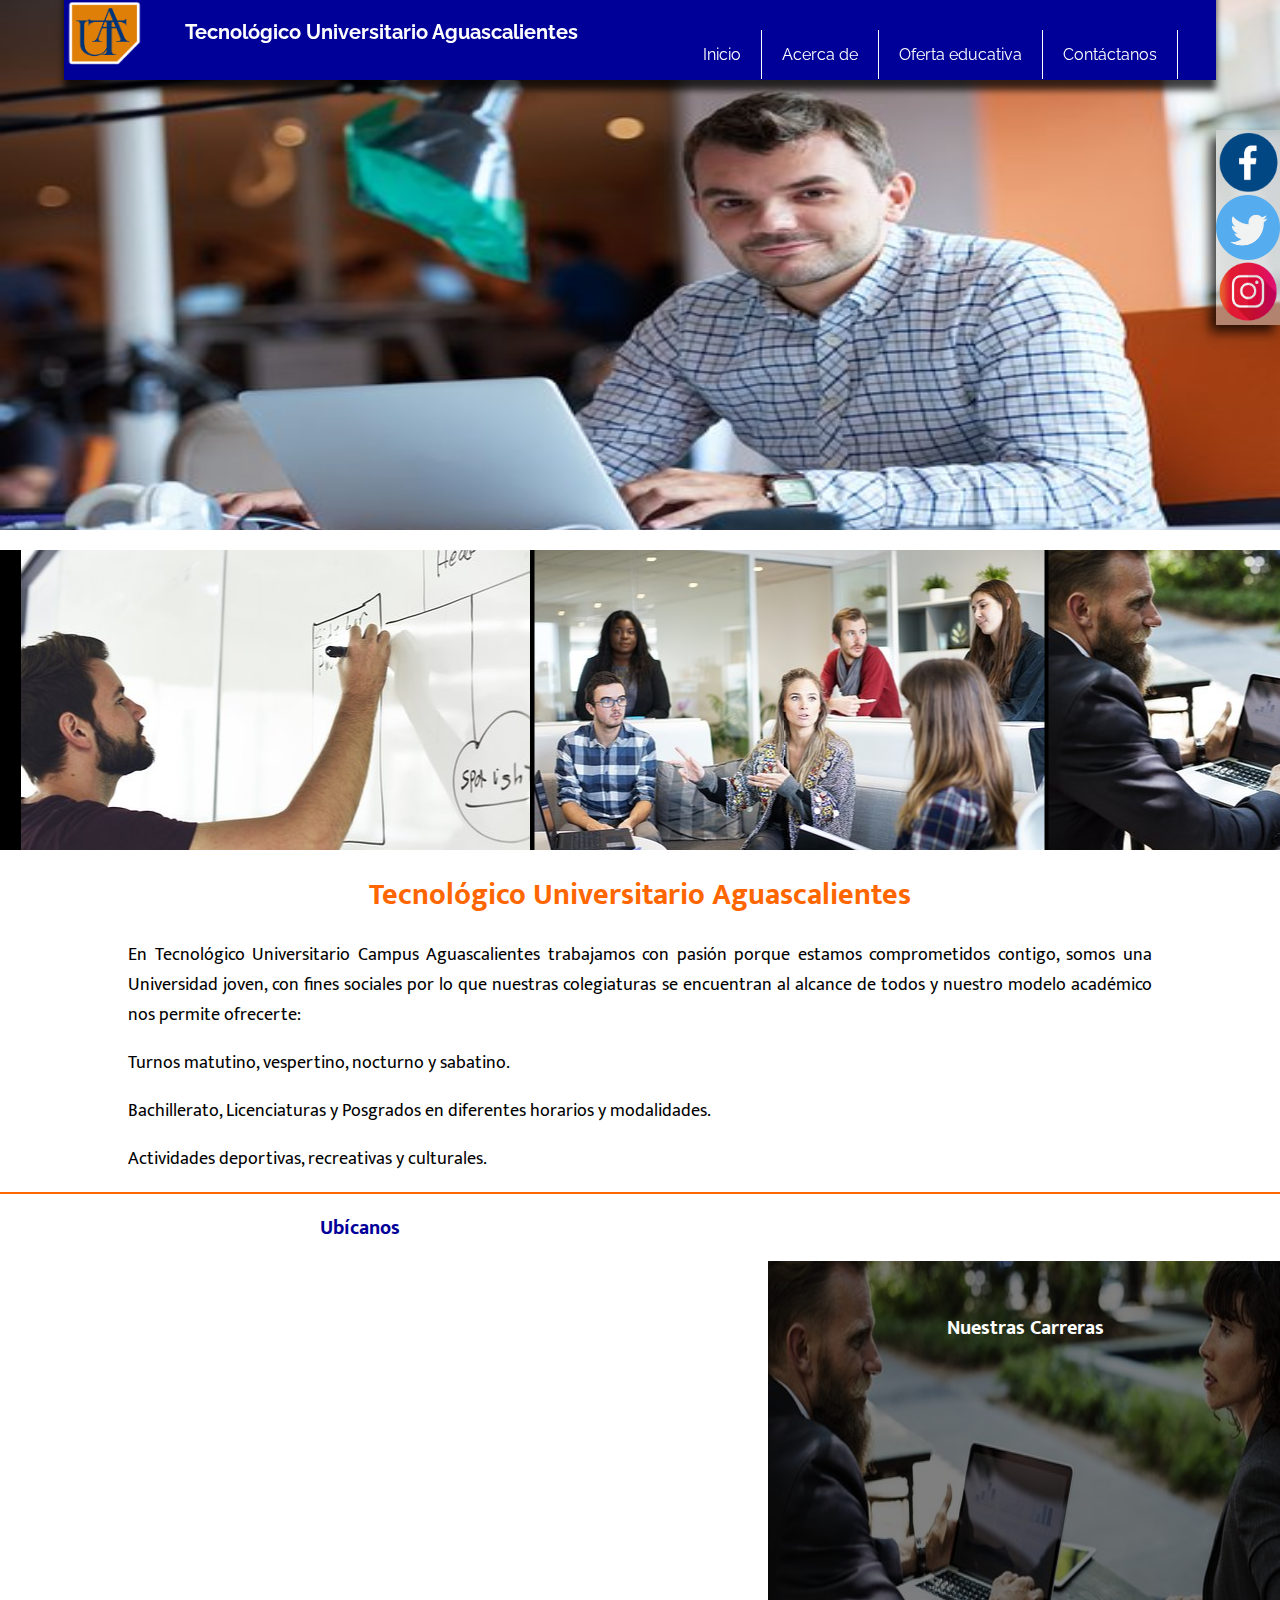
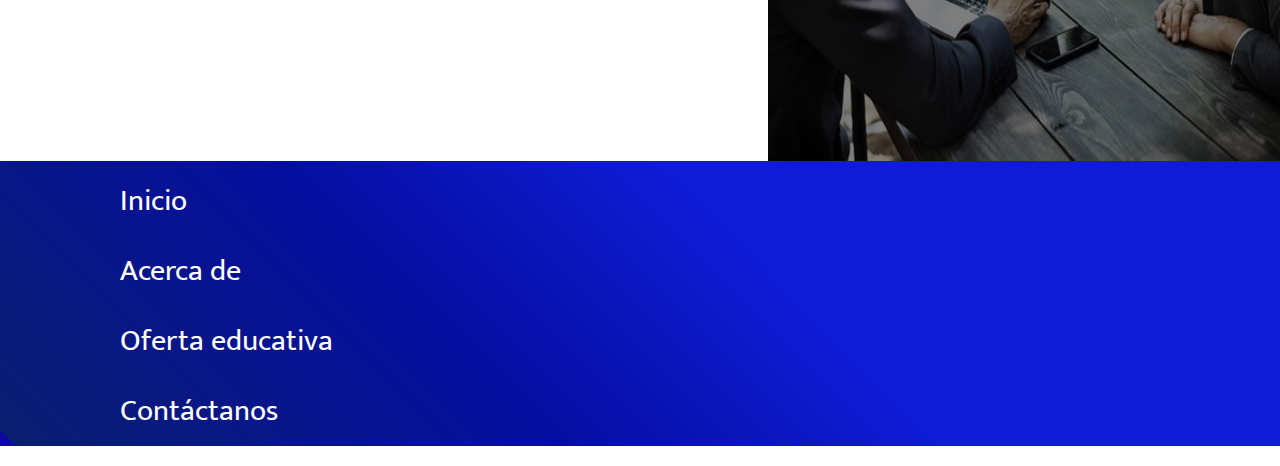
<file: index.html>
<!DOCTYPE html PUBLIC "-//W3C//DTD XHTML 1.0 Transitional//EN" "http://www.w3.org/TR/xhtml1/DTD/xhtml1-transitional.dtd">
<html xmlns="http://www.w3.org/1999/xhtml">
<head>
<meta http-equiv="Content-Type" content="text/html; charset=utf-8" />
<title>Tecnológico Universitario Aguascalientes</title>
<link rel="icon" href="img/logoA.png" />
<!-- adaptar a cualquier pantalla -->
<meta name="viewport" content="width= device-width initial-scale=1.0, user-scalable=no"/>
<!-- smartphone -->
<link rel="stylesheet" href="css/celular.css" type="text/css" media="only screen and (min-width:240px) and (max-width:667px)" />
<!-- Tablet -->
<link rel="stylesheet" href="css/tablet.css" type="text/css" media="only screen and (min-width:668px) and (max-width:1080px)" />
<!-- escritorio -->
<link rel="stylesheet" href="css/escritorio_inicio.css" type="text/css" media="only screen and (min-width:1081px)" />
<!-- google fonts -->
<link href="https://fonts.googleapis.com/css?family=Mukta&display=swap" rel="stylesheet">
<link href="https://fonts.googleapis.com/css?family=Raleway&display=swap" rel="stylesheet">
</head>

<body>

<header>
<img class="logoprincipal" src="img/logoA.png" />
<h1 class="titulo">Tecnológico Universitario Aguascalientes</h1>
<input type="checkbox" id="btn-menu" />
<label for="btn-menu"><img id="icono" src="img/iconomenu.png" /></label>
<nav class="menu">
<ul>
<li><a href="inicio.html">Inicio</a></li>
<li><a href="acercade.html">Acerca de</a></li>
<li><a href="ofertaacademica.html">Oferta educativa</a></li>
<li><a href="contacto.html">Contáctanos</a></li>
</ul>
</nav>
</header>


<div class="slider">
<ul>
<li><img src="img/entrepreneur-2326419__340.jpg" /></li>
<li><img src="img/sistemas-opt.jpg" /></li>
<li><img src="img/offices-1181385__340.jpg" /></li>
<li><img src="img/slide6.jpg" /></li>
</ul>
</div>

<div id="redes">
<a href="https://www.facebook.com/TecAguascalientesOficial/" target="_blank"><img id="facebook" src="img/face.png" /></a>
<br><a href="https://twitter.com/TUAteconviene" target="_blank"><img id="twiter" src="img/gorjeo.png" /></a>
<br><a href="https://www.instagram.com/tuateconviene/"  target="_blank"><img id="insta" src="img/instagram.png" title="Envianos un correo a informes@tecnaucalpan.mx" /></a>
</div>

<aside>
<marquee behavior="alternate" direction="right" scrolldelay="200">
<img src="img/board-2449726__340.jpg"/>
<img src="img/workplace-1245776__340.jpg" />
<img src="img/beard-2286440__340.jpg" />
<img src="img/work-731198__340.jpg" />
<img src="img/entrepreneur-593358__340.jpg" />
</marquee>
</aside>

<section>
<h1 id="titinicio">Tecnológico Universitario Aguascalientes</h1>

<div id="textoinicio"><p>En Tecnológico Universitario Campus Aguascalientes trabajamos con pasión porque estamos comprometidos contigo, somos una Universidad joven, con fines sociales por lo que nuestras colegiaturas se encuentran al alcance de todos y nuestro modelo académico nos permite ofrecerte:</p>
<p>Turnos matutino, vespertino, nocturno y sabatino.</p>

<p>Bachillerato, Licenciaturas y Posgrados en diferentes horarios y modalidades.</p>

<p>Actividades deportivas, recreativas y culturales.</p></div>

 <hr width="100%" color="#FF6600" />
	<h2 id="titubicacion">Ubícanos</h2>
<iframe id="mapa" src="https://www.google.com/maps/embed?pb=!1m18!1m12!1m3!1d3701.9826607217296!2d-102.25505728557793!3d21.896743462956742!2m3!1f0!2f0!3f0!3m2!1i1024!2i768!4f13.1!3m3!1m2!1s0x8429f1e076d85403%3A0x1d3541d02d865f3d!2sTecnologico%20Universitario%20Aguascalientes!5e0!3m2!1ses-419!2smx!4v1573007303453!5m2!1ses-419!2smx" width="600" height="450" frameborder="0" style="border:0;" allowfullscreen=""></iframe>
 
<div id="contimagen">
<div id="colornegro">
<h1 id="titcarreras">Nuestras Carreras</h1>
<div id="fondocarreras">Contamos con estas carreras:
Administración, <br>Contaduria, <br>Psicología, <br>Derecho,<br>Pedagogía, <br>Sistemas Computacionales,<br> Criminalística y Mercadotecnia.
</div>
 </div></div>
  

</section>



<footer>
<div id="menufooter">
<a href="inicio.html">Inicio</a>
<a href="acercade.html">Acerca de</a>
<a href="ofertaacademica.html">Oferta educativa</a>
<a href="contacto.html">Contáctanos</a>
</div>
</footer>


</body>
</html>
</file>
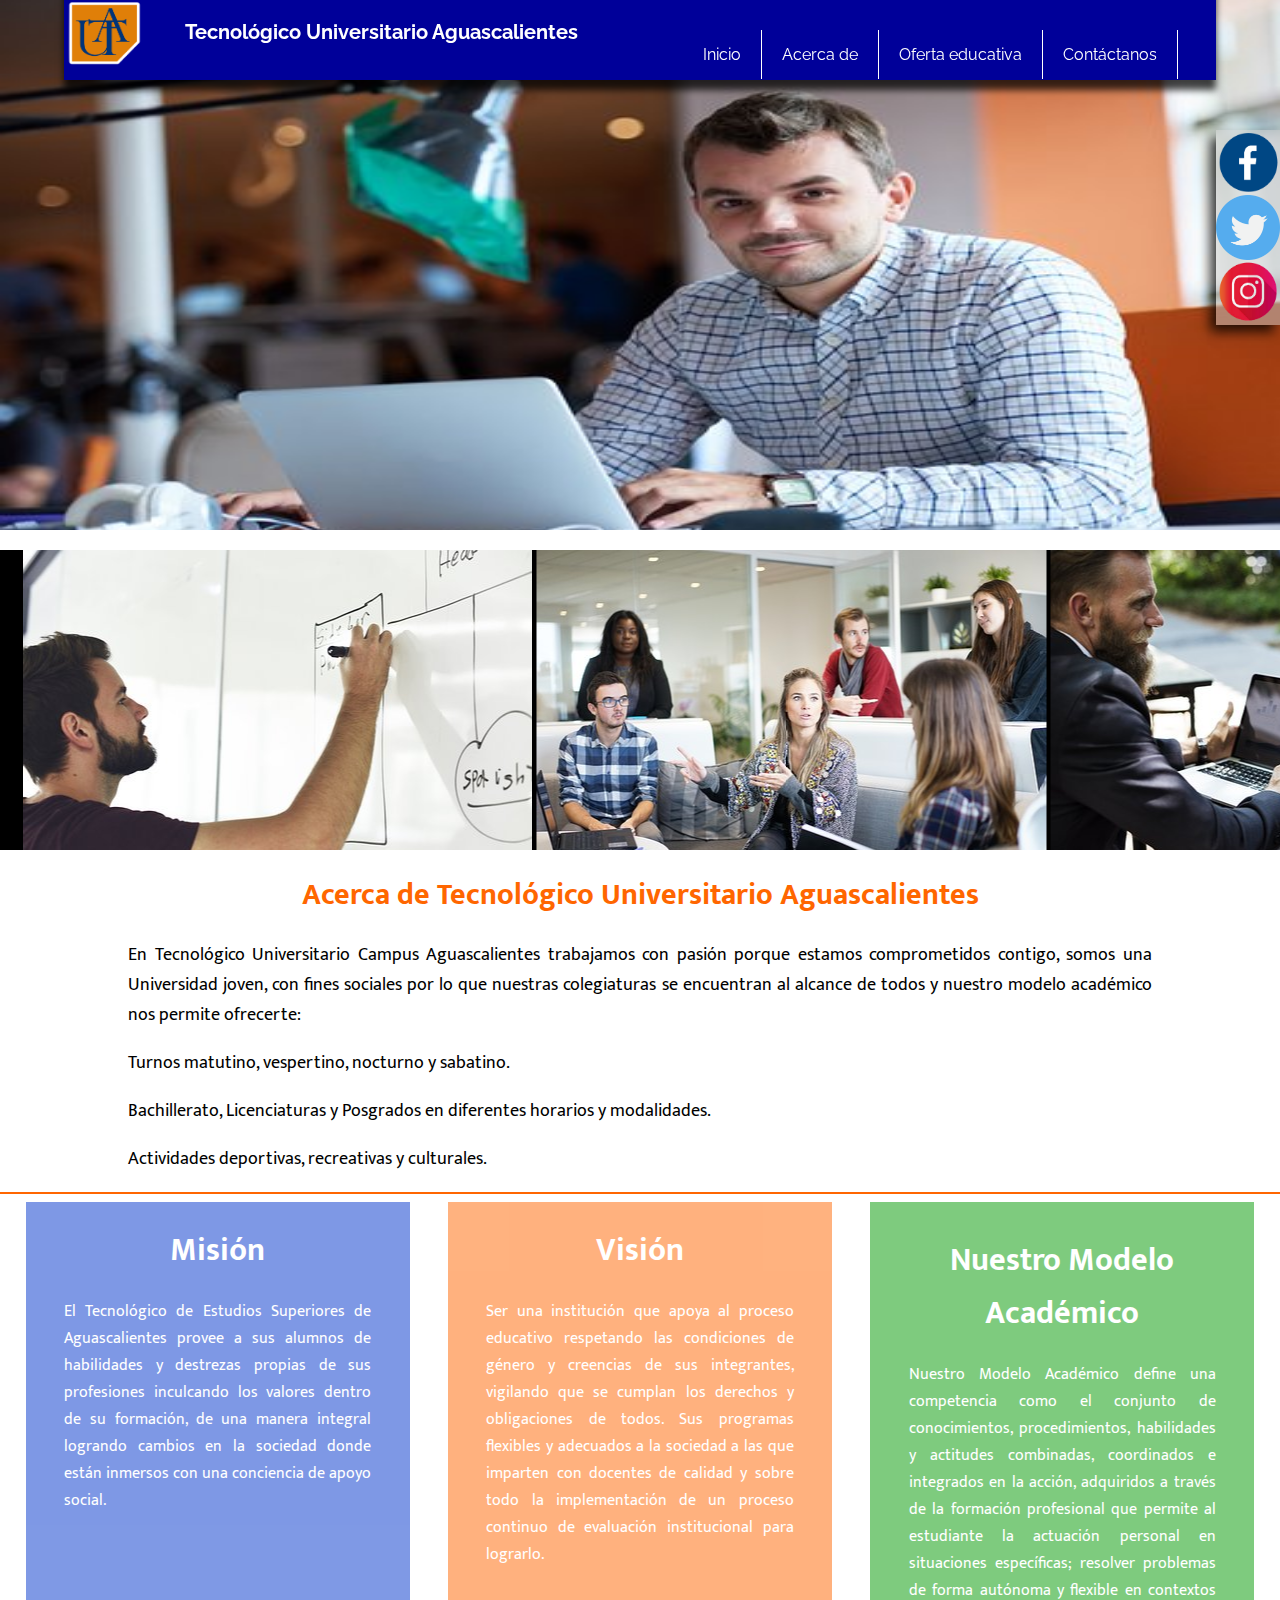
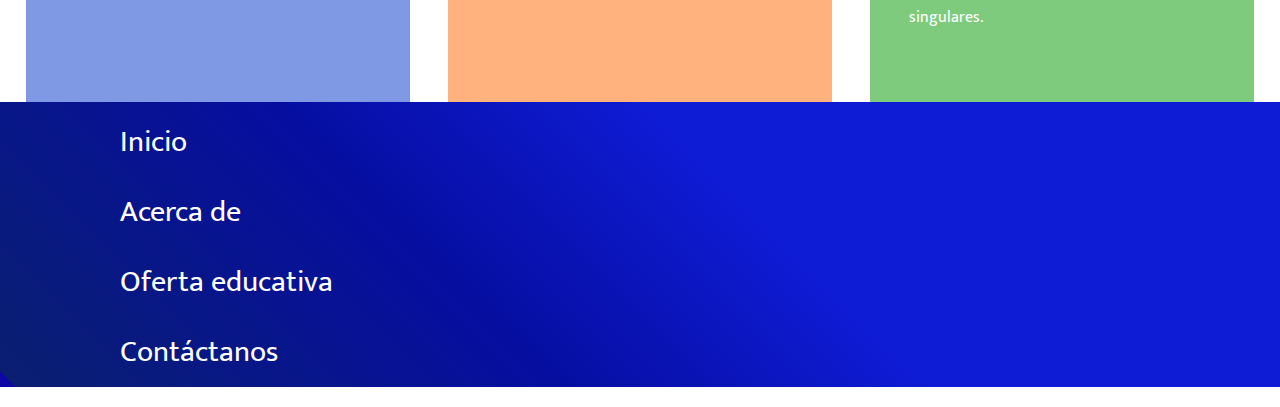
<file: acercade.html>
<!DOCTYPE html PUBLIC "-//W3C//DTD XHTML 1.0 Transitional//EN" "http://www.w3.org/TR/xhtml1/DTD/xhtml1-transitional.dtd">
<html xmlns="http://www.w3.org/1999/xhtml"><!-- InstanceBegin template="Templates/index.dwt" codeOutsideHTMLIsLocked="false" -->
<head>
<meta http-equiv="Content-Type" content="text/html; charset=utf-8" />
<!-- InstanceBeginEditable name="doctitle" -->
<title>Tecnológico Universitario Aguascalientes</title>
<!-- InstanceEndEditable -->
<link rel="icon" href="img/logoA.png" />
<!-- adaptar a cualquier pantalla -->
<meta name="viewport" content="width= device-width initial-scale=1.0, user-scalable=no"/>
<!-- smartphone -->
<link rel="stylesheet" href="css/celular.css" type="text/css" media="only screen and (min-width:240px) and (max-width:667px)" />
<!-- Tablet -->
<link rel="stylesheet" href="css/tablet.css" type="text/css" media="only screen and (min-width:668px) and (max-width:1080px)" />
<!-- escritorio -->
<link rel="stylesheet" href="css/escritorio_inicio.css" type="text/css" media="only screen and (min-width:1081px)" />
<!-- google fonts -->
<link href="https://fonts.googleapis.com/css?family=Mukta&display=swap" rel="stylesheet">
<link href="https://fonts.googleapis.com/css?family=Raleway&display=swap" rel="stylesheet">
<!-- InstanceBeginEditable name="head" -->
<!-- InstanceEndEditable -->
</head>

<body>

<header>
<img class="logoprincipal" src="img/logoA.png" />
<h1 class="titulo">Tecnológico Universitario Aguascalientes</h1>
<input type="checkbox" id="btn-menu" />
<label for="btn-menu"><img id="icono" src="img/iconomenu.png" /></label>
<nav class="menu">
<ul>
<li><a href="inicio.html">Inicio</a></li>
<li><a href="acercade.html">Acerca de</a></li>
<li><a href="ofertaacademica.html">Oferta educativa</a></li>
<li><a href="contacto.html">Contáctanos</a></li>
</ul>
</nav>
</header>


<div class="slider">
<ul>
<li><img src="img/entrepreneur-2326419__340.jpg" /></li>
<li><img src="img/sistemas-opt.jpg" /></li>
<li><img src="img/offices-1181385__340.jpg" /></li>
<li><img src="img/slide6.jpg" /></li>
</ul>
</div>

<div id="redes">
<a href="https://www.facebook.com/TecAguascalientesOficial/" target="_blank"><img id="facebook" src="img/face.png" /></a>
<br><a href="https://twitter.com/TUAteconviene" target="_blank"><img id="twiter" src="img/gorjeo.png" /></a>
<br><a href="https://www.instagram.com/tuateconviene/"  target="_blank"><img id="insta" src="img/instagram.png" title="Envianos un correo a informes@tecnaucalpan.mx" /></a>
</div>

<aside>
<marquee behavior="alternate" direction="right" scrolldelay="200">
<img src="img/board-2449726__340.jpg"/>
<img src="img/workplace-1245776__340.jpg" />
<img src="img/beard-2286440__340.jpg" />
<img src="img/work-731198__340.jpg" />
<img src="img/entrepreneur-593358__340.jpg" />
</marquee>
</aside>

<section><!-- InstanceBeginEditable name="edit" -->
<h1 id="titinicio">Acerca de Tecnológico Universitario Aguascalientes</h1>

<div id="textoinicio"><p>En Tecnológico Universitario Campus Aguascalientes trabajamos con pasión porque estamos comprometidos contigo, somos una Universidad joven, con fines sociales por lo que nuestras colegiaturas se encuentran al alcance de todos y nuestro modelo académico nos permite ofrecerte:</p>
<p>Turnos matutino, vespertino, nocturno y sabatino.</p>

<p>Bachillerato, Licenciaturas y Posgrados en diferentes horarios y modalidades.</p>

<p>Actividades deportivas, recreativas y culturales.</p></div>

 <hr width="100%" color="#FF6600" />
	
   <div id="mision"><h1>Misión</h1>
   <p>El Tecnológico de Estudios Superiores de Aguascalientes provee a sus alumnos de habilidades y destrezas propias de sus profesiones inculcando los valores dentro de su formación, de una manera integral logrando cambios en la sociedad donde están inmersos con una conciencia de apoyo social.</p>
   </div>
   
     <div id="vision"><h1>Visión</h1>
   <p>Ser una institución que apoya al proceso educativo respetando las condiciones de género y creencias de sus integrantes, vigilando que se cumplan los derechos y obligaciones de todos. Sus programas flexibles y adecuados a la sociedad a las que imparten con docentes de calidad y sobre todo la implementación de un proceso continuo de evaluación institucional para lograrlo.</p>
   </div>
   
    <div id="modeloacademico"><h1>Nuestro Modelo Académico</h1>
   <p>Nuestro Modelo Académico define una competencia como el conjunto de conocimientos, procedimientos, habilidades y actitudes combinadas, coordinados e integrados en la acción, adquiridos a través de la formación profesional que permite al estudiante la actuación personal en situaciones específicas; resolver problemas de forma autónoma y flexible en contextos singulares.</p>
   </div>
  
<!-- InstanceEndEditable -->
</section>

<footer>
<div id="menufooter">
<a href="inicio.html">Inicio</a>
<a href="acercade.html">Acerca de</a>
<a href="ofertaacademica.html">Oferta educativa</a>
<a href="contacto.html">Contáctanos</a>
</div>
</footer>


</body>
<!-- InstanceEnd --></html>
</file>
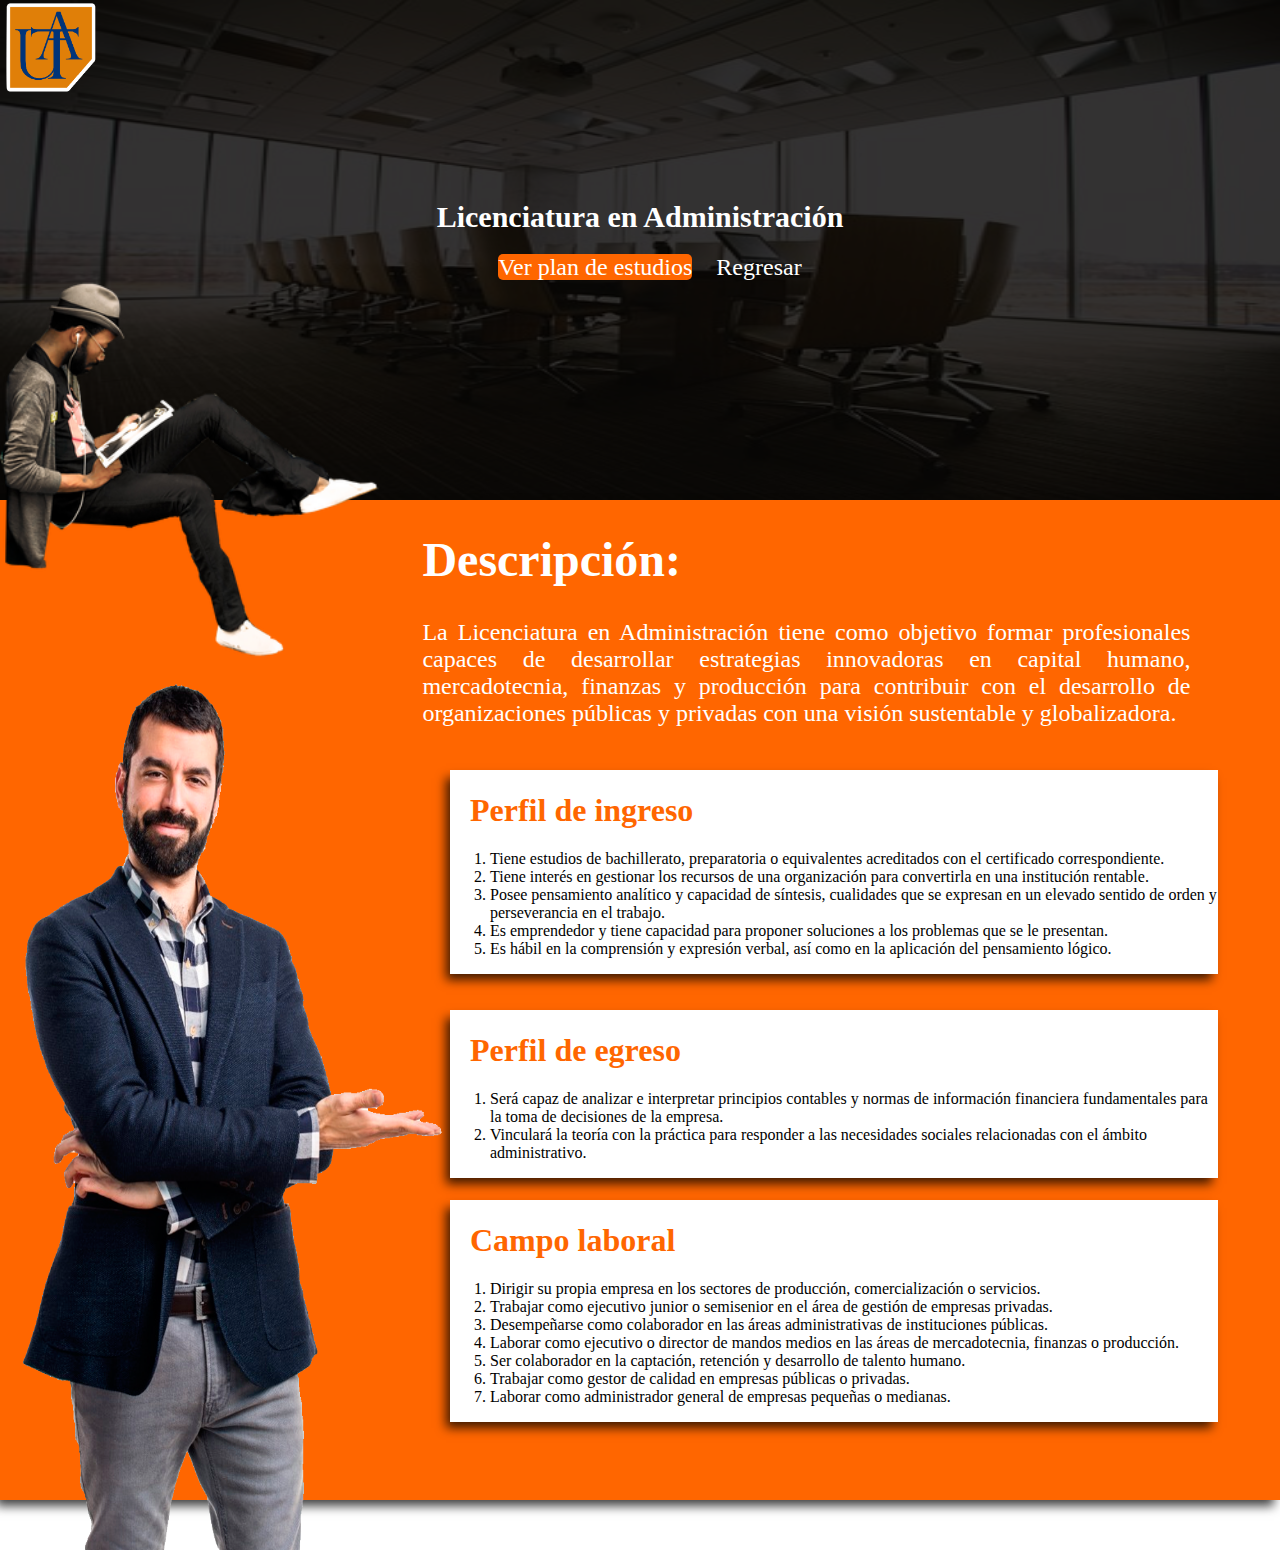
<file: administración.html>
<!DOCTYPE html PUBLIC "-//W3C//DTD XHTML 1.0 Transitional//EN" "http://www.w3.org/TR/xhtml1/DTD/xhtml1-transitional.dtd">
<html xmlns="http://www.w3.org/1999/xhtml">
<head>
<meta http-equiv="Content-Type" content="text/html; charset=utf-8" />
<title>Licenciatura en Administración</title>
<link rel="icon" href="img/logoA.png" />
<!-- adaptar a cualquier pantalla -->
<meta name="viewport" content="width= device-width initial-scale=1.0, user-scalable=no"/>
<!-- smartphone -->
<link rel="stylesheet" href="css/celularlicenciaturas.css" type="text/css" media="only screen and (min-width:240px) and (max-width:667px)" />
<!-- Tablet -->
<link rel="stylesheet" href="css/tabletlicenciaturas.css" type="text/css" media="only screen and (min-width:668px) and (max-width:1080px)" />
<link rel="stylesheet" href="css/escritorioLicenciaturas.css" type="text/css" media="only screen and (min-width:1081px)" />


</head>

<body>
<div id="banneradm"><div id="fondonegroadm">
<img id="logo" src="img/logoA.png" />
<h1>Licenciatura en Administración</h1>
<a id="planestudios" href="img/licadministracion.jpg" target="_blank">Ver plan de estudios</a>
<a id="regresar" href="ofertaacademica.html">Regresar</a>
<img id="personasentada" src="img/sentadopng.png" />
</div></div>

<div id="contadmin">
<img id="personaadm" src="img/administracionpersona.png" />
<div id="secdescripcion">
<h1>Descripción:</h1>
<p>La Licenciatura en Administración tiene como objetivo formar profesionales capaces de desarrollar estrategias innovadoras en capital humano, mercadotecnia, finanzas y producción para contribuir con el desarrollo de organizaciones públicas y privadas con una visión sustentable y globalizadora.</p>
</div>


<div id="perfilingreso">
<h1>Perfil de ingreso</h1>
<ol>
<li>Tiene estudios de bachillerato, preparatoria o equivalentes acreditados con el certificado correspondiente.</li>
<li>Tiene interés en gestionar los recursos de una organización para convertirla en una institución rentable.</li>
<li>Posee pensamiento analítico y capacidad de síntesis, cualidades que se expresan en un elevado sentido de orden y perseverancia en el trabajo.</li>
<li>Es emprendedor y tiene capacidad para proponer soluciones a los problemas que se le presentan.</li>
<li>Es hábil en la comprensión y expresión verbal, así como en la aplicación del pensamiento lógico.</li>
</ol>
</div>

<div id="perfilegreso">
<h1>Perfil de egreso</h1>
<ol>
<li>Será capaz de analizar e interpretar principios contables y normas de información financiera fundamentales para la toma de decisiones de la empresa.</li>
<li>Vinculará la teoría con la práctica para responder a las necesidades sociales relacionadas con el ámbito administrativo.</li>
</ol>
</div>

<div id="campolaboral">
<h1>Campo laboral</h1>
<ol>
<li>Dirigir su propia empresa en los sectores de producción, comercialización o servicios.</li>
<li>Trabajar como ejecutivo junior o semisenior en el área de gestión de empresas privadas.</li>
<li>Desempeñarse como colaborador en las áreas administrativas de instituciones públicas.</li>
<li>Laborar como ejecutivo o director de mandos medios en las áreas de mercadotecnia, finanzas o producción.</li>
<li>Ser colaborador en la captación, retención y desarrollo de talento humano.</li>
<li>Trabajar como gestor de calidad en empresas públicas o privadas.</li>
<li>Laborar como administrador general de empresas pequeñas o medianas.</li>
</ol>
</div>

</div>



</body>


</html>
</file>
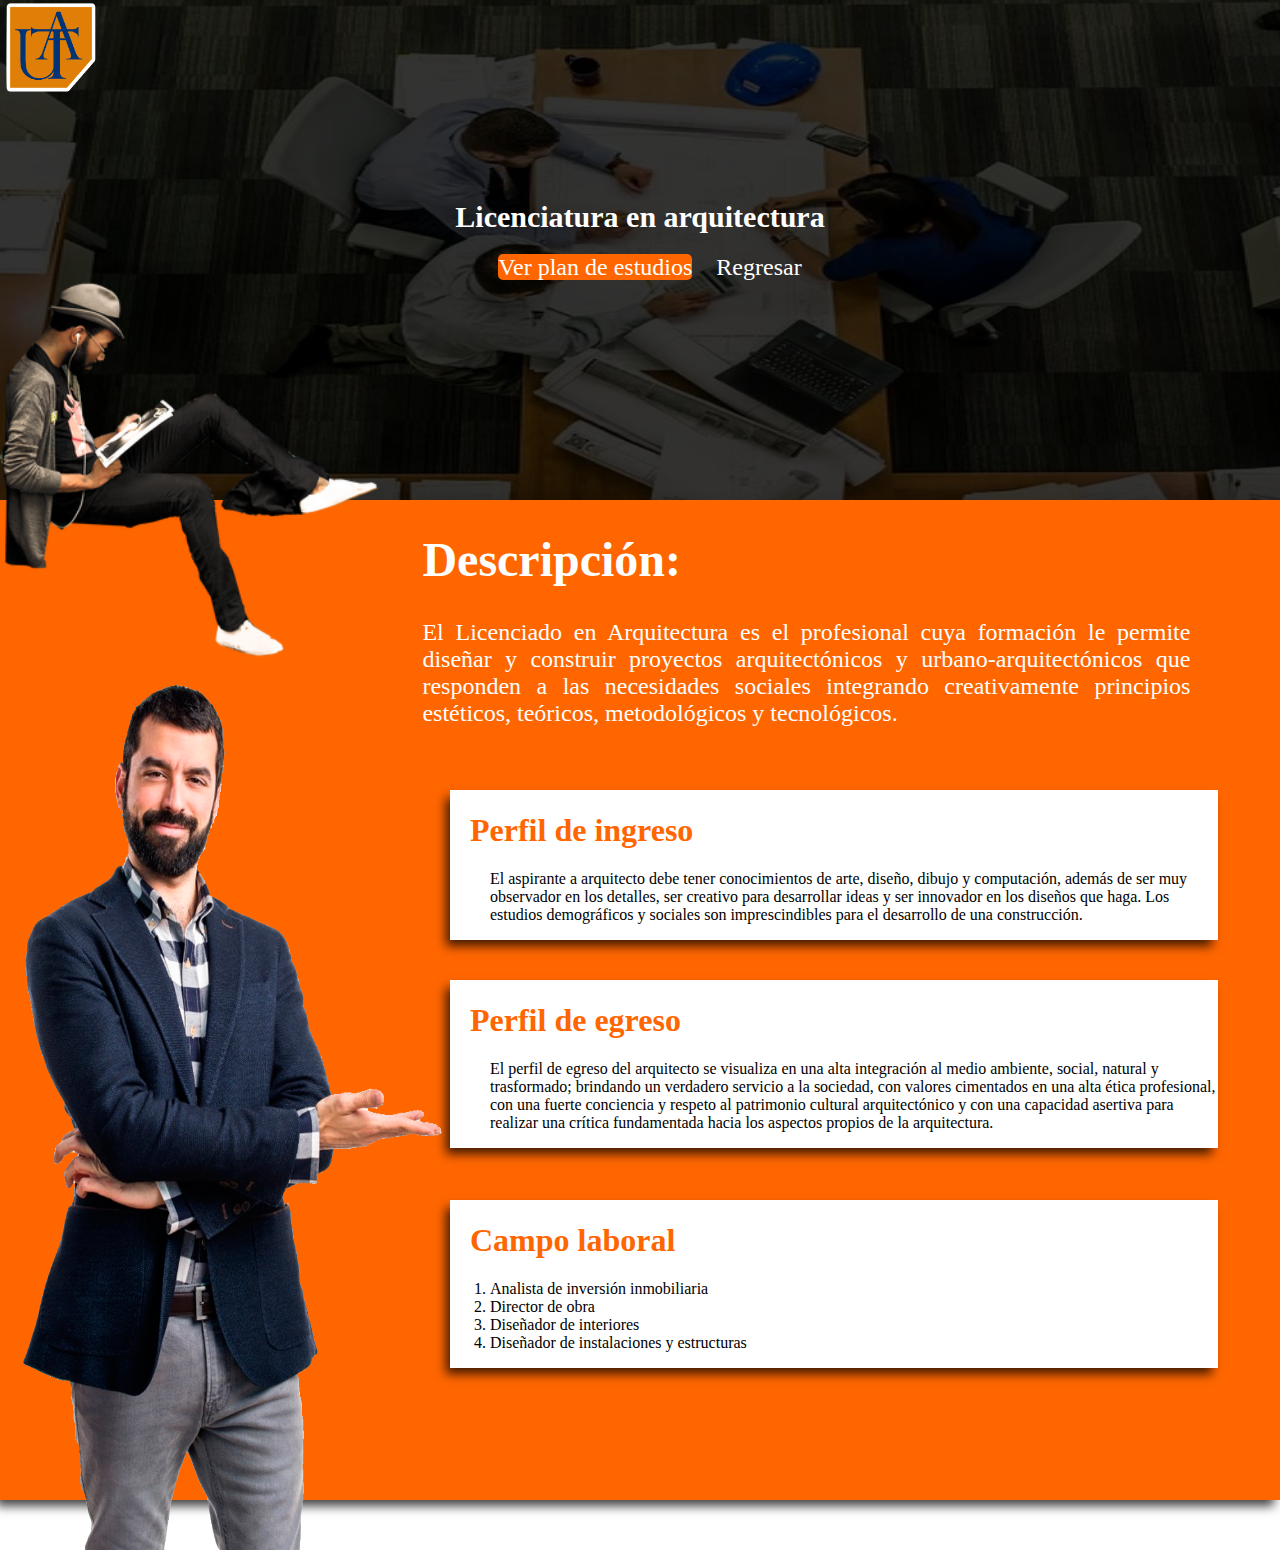
<file: arquitectura.html>
<!DOCTYPE html PUBLIC "-//W3C//DTD XHTML 1.0 Transitional//EN" "http://www.w3.org/TR/xhtml1/DTD/xhtml1-transitional.dtd">
<html xmlns="http://www.w3.org/1999/xhtml">
<head>
<meta http-equiv="Content-Type" content="text/html; charset=utf-8" />
<title>Licenciatura en Turismo</title>
<link rel="icon" href="img/logoA.png" />
<!-- adaptar a cualquier pantalla -->
<meta name="viewport" content="width= device-width initial-scale=1.0, user-scalable=no"/>
<!-- smartphone -->
<link rel="stylesheet" href="css/celularlicenciaturas.css" type="text/css" media="only screen and (min-width:240px) and (max-width:667px)" />
<!-- Tablet -->
<link rel="stylesheet" href="css/tabletlicenciaturas.css" type="text/css" media="only screen and (min-width:668px) and (max-width:1080px)" />
<link rel="stylesheet" href="css/escritorioLicenciaturas.css" type="text/css" media="only screen and (min-width:1081px)" />
</head>

<body>
<div id="bannerarq"><div id="fondonegroarq">
<img id="logo" src="img/logoA.png" />
<h1>Licenciatura en arquitectura</h1>
<a id="planestudios" href="#" target="_blank">Ver plan de estudios</a>
<a id="regresar" href="ofertaacademica.html">Regresar</a>
<img id="personasentada" src="img/sentadopng.png" />
</div></div>

<div id="contarq">
<img id="personaarq" src="img/administracionpersona.png" />
<div id="secdescripcion">
<h1>Descripción:</h1>
<p>El Licenciado en Arquitectura es el profesional cuya formación le permite diseñar y construir proyectos arquitectónicos y urbano-arquitectónicos que responden a las necesidades sociales integrando creativamente principios estéticos, teóricos, metodológicos y tecnológicos.</p>
</div>


<div id="perfilingreso10">
<h1>Perfil de ingreso</h1>
<ol>
El aspirante a arquitecto debe tener conocimientos de arte, diseño, dibujo y computación, además de ser muy observador en los detalles, ser creativo para desarrollar ideas y ser innovador en los diseños que haga. Los estudios demográficos y sociales son imprescindibles para el desarrollo de una construcción.
</ol>
</div>

<div id="perfilegreso10">
<h1>Perfil de egreso</h1>
<ol>
El perfil de egreso del arquitecto se visualiza en una alta integración al medio ambiente, social, natural y trasformado; brindando un verdadero servicio a la sociedad, con valores cimentados en una alta ética profesional, con una fuerte conciencia y respeto al patrimonio cultural arquitectónico y con una capacidad asertiva para realizar una crítica fundamentada hacia los aspectos propios de la arquitectura.
</ol>
</div>

<div id="campolaboral10">
<h1>Campo laboral</h1>
<ol>
<li>Analista de inversión inmobiliaria</li>
<li>Director de obra</li>
<li>Diseñador de interiores</li>
<li>Diseñador de instalaciones y estructuras</li>
</ol>
</div>

</div>



</body>


</html>
</file>
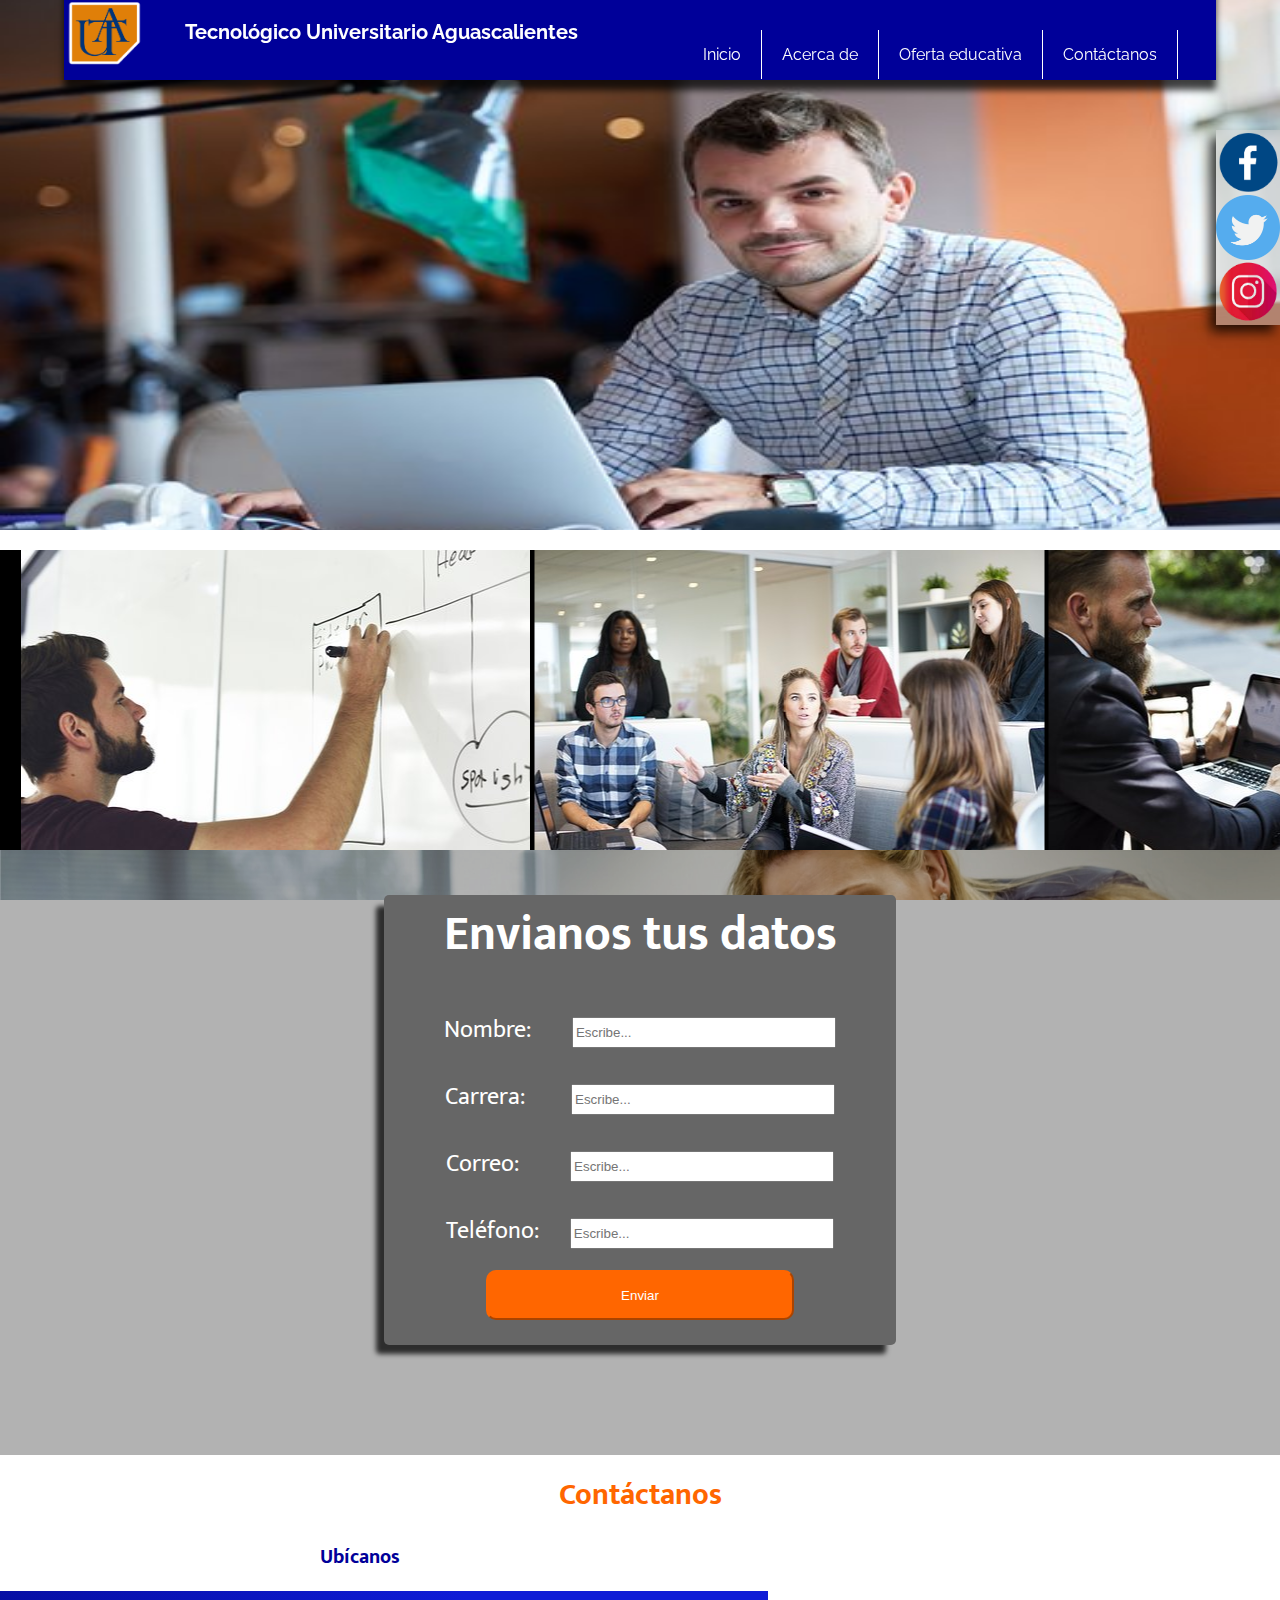
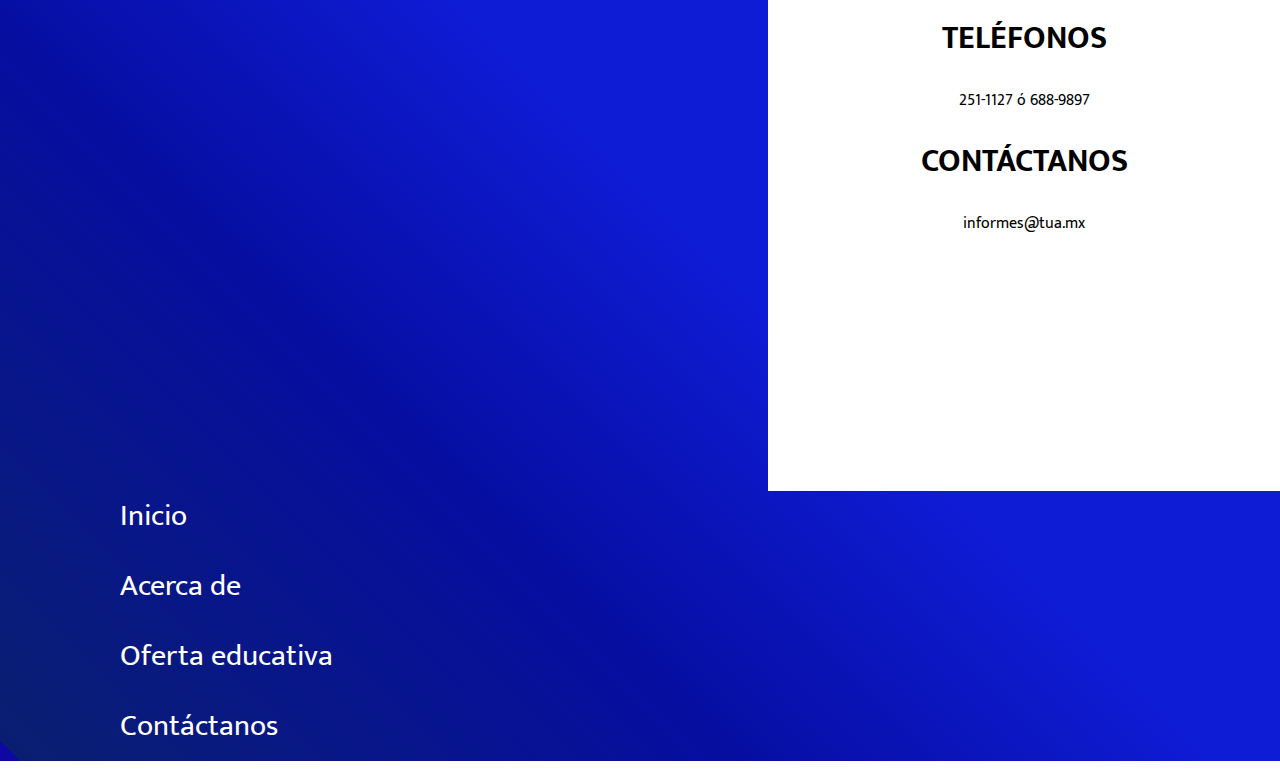
<file: contacto.html>
<!DOCTYPE html PUBLIC "-//W3C//DTD XHTML 1.0 Transitional//EN" "http://www.w3.org/TR/xhtml1/DTD/xhtml1-transitional.dtd">
<html xmlns="http://www.w3.org/1999/xhtml"><!-- InstanceBegin template="Templates/index.dwt" codeOutsideHTMLIsLocked="false" -->
<head>
<meta http-equiv="Content-Type" content="text/html; charset=utf-8" />
<!-- InstanceBeginEditable name="doctitle" -->
<title>Tecnológico Universitario Aguascalientes</title>
<!-- InstanceEndEditable -->
<link rel="icon" href="img/logoA.png" />
<!-- adaptar a cualquier pantalla -->
<meta name="viewport" content="width= device-width initial-scale=1.0, user-scalable=no"/>
<!-- smartphone -->
<link rel="stylesheet" href="css/celular.css" type="text/css" media="only screen and (min-width:240px) and (max-width:667px)" />
<!-- Tablet -->
<link rel="stylesheet" href="css/tablet.css" type="text/css" media="only screen and (min-width:668px) and (max-width:1080px)" />
<!-- escritorio -->
<link rel="stylesheet" href="css/escritorio_inicio.css" type="text/css" media="only screen and (min-width:1081px)" />
<!-- google fonts -->
<link href="https://fonts.googleapis.com/css?family=Mukta&display=swap" rel="stylesheet">
<link href="https://fonts.googleapis.com/css?family=Raleway&display=swap" rel="stylesheet">
<!-- InstanceBeginEditable name="head" -->
<!-- InstanceEndEditable -->
</head>

<body>

<header>
<img class="logoprincipal" src="img/logoA.png" />
<h1 class="titulo">Tecnológico Universitario Aguascalientes</h1>
<input type="checkbox" id="btn-menu" />
<label for="btn-menu"><img id="icono" src="img/iconomenu.png" /></label>
<nav class="menu">
<ul>
<li><a href="inicio.html">Inicio</a></li>
<li><a href="acercade.html">Acerca de</a></li>
<li><a href="ofertaacademica.html">Oferta educativa</a></li>
<li><a href="contacto.html">Contáctanos</a></li>
</ul>
</nav>
</header>


<div class="slider">
<ul>
<li><img src="img/entrepreneur-2326419__340.jpg" /></li>
<li><img src="img/sistemas-opt.jpg" /></li>
<li><img src="img/offices-1181385__340.jpg" /></li>
<li><img src="img/slide6.jpg" /></li>
</ul>
</div>

<div id="redes">
<a href="https://www.facebook.com/TecAguascalientesOficial/" target="_blank"><img id="facebook" src="img/face.png" /></a>
<br><a href="https://twitter.com/TUAteconviene" target="_blank"><img id="twiter" src="img/gorjeo.png" /></a>
<br><a href="https://www.instagram.com/tuateconviene/"  target="_blank"><img id="insta" src="img/instagram.png" title="Envianos un correo a informes@tecnaucalpan.mx" /></a>
</div>

<aside>
<marquee behavior="alternate" direction="right" scrolldelay="200">
<img src="img/board-2449726__340.jpg"/>
<img src="img/workplace-1245776__340.jpg" />
<img src="img/beard-2286440__340.jpg" />
<img src="img/work-731198__340.jpg" />
<img src="img/entrepreneur-593358__340.jpg" />
</marquee>
</aside>

<section><!-- InstanceBeginEditable name="edit" -->
<div id="contform">
<div id="fondnegro">

    <form action="#" name="formulario" id="form">
<p><center><h1>Envianos tus datos</h1></center></p>
<p>Nombre:<input id="nombre" type="text" placeholder="Escribe..." name="nomb"  /></p>
<p>Carrera:<input id="carrera" type="text" placeholder="Escribe..." name="car" /></p>
<p>Correo:<input id="correo" type="email" placeholder="Escribe..." name="cor" /></p>
<p>Teléfono:<input id="telefono" type="number" placeholder="Escribe..." name="tel" /></p>
<p><input id="boton" type="submit" value="Enviar" name="enviar"></p>
</form>
</div>
</div>
<h1 id="titcontacto">Contáctanos</h1>

<h2 id="titubicacion">Ubícanos</h2>
   <iframe id="mapacont" src="https://www.google.com/maps/embed?pb=!1m18!1m12!1m3!1d3701.9826607217296!2d-102.25505728557793!3d21.896743462956742!2m3!1f0!2f0!3f0!3m2!1i1024!2i768!4f13.1!3m3!1m2!1s0x8429f1e076d85403%3A0x1d3541d02d865f3d!2sTecnologico%20Universitario%20Aguascalientes!5e0!3m2!1ses-419!2smx!4v1573007303453!5m2!1ses-419!2smx" width="600" height="450" frameborder="0" style="border:0;" allowfullscreen=""></iframe>
   <div id="telefonosycorreo">
   <h1>TELÉFONOS</h1>
<p>251-1127 ó 688-9897</p>

<h1>CONTÁCTANOS</h1>

<p>informes@tua.mx</p>
   </div>

  
<!-- InstanceEndEditable -->
</section>

<footer>
<div id="menufooter">
<a href="inicio.html">Inicio</a>
<a href="acercade.html">Acerca de</a>
<a href="ofertaacademica.html">Oferta educativa</a>
<a href="contacto.html">Contáctanos</a>
</div>
</footer>


</body>
<!-- InstanceEnd --></html>
</file>
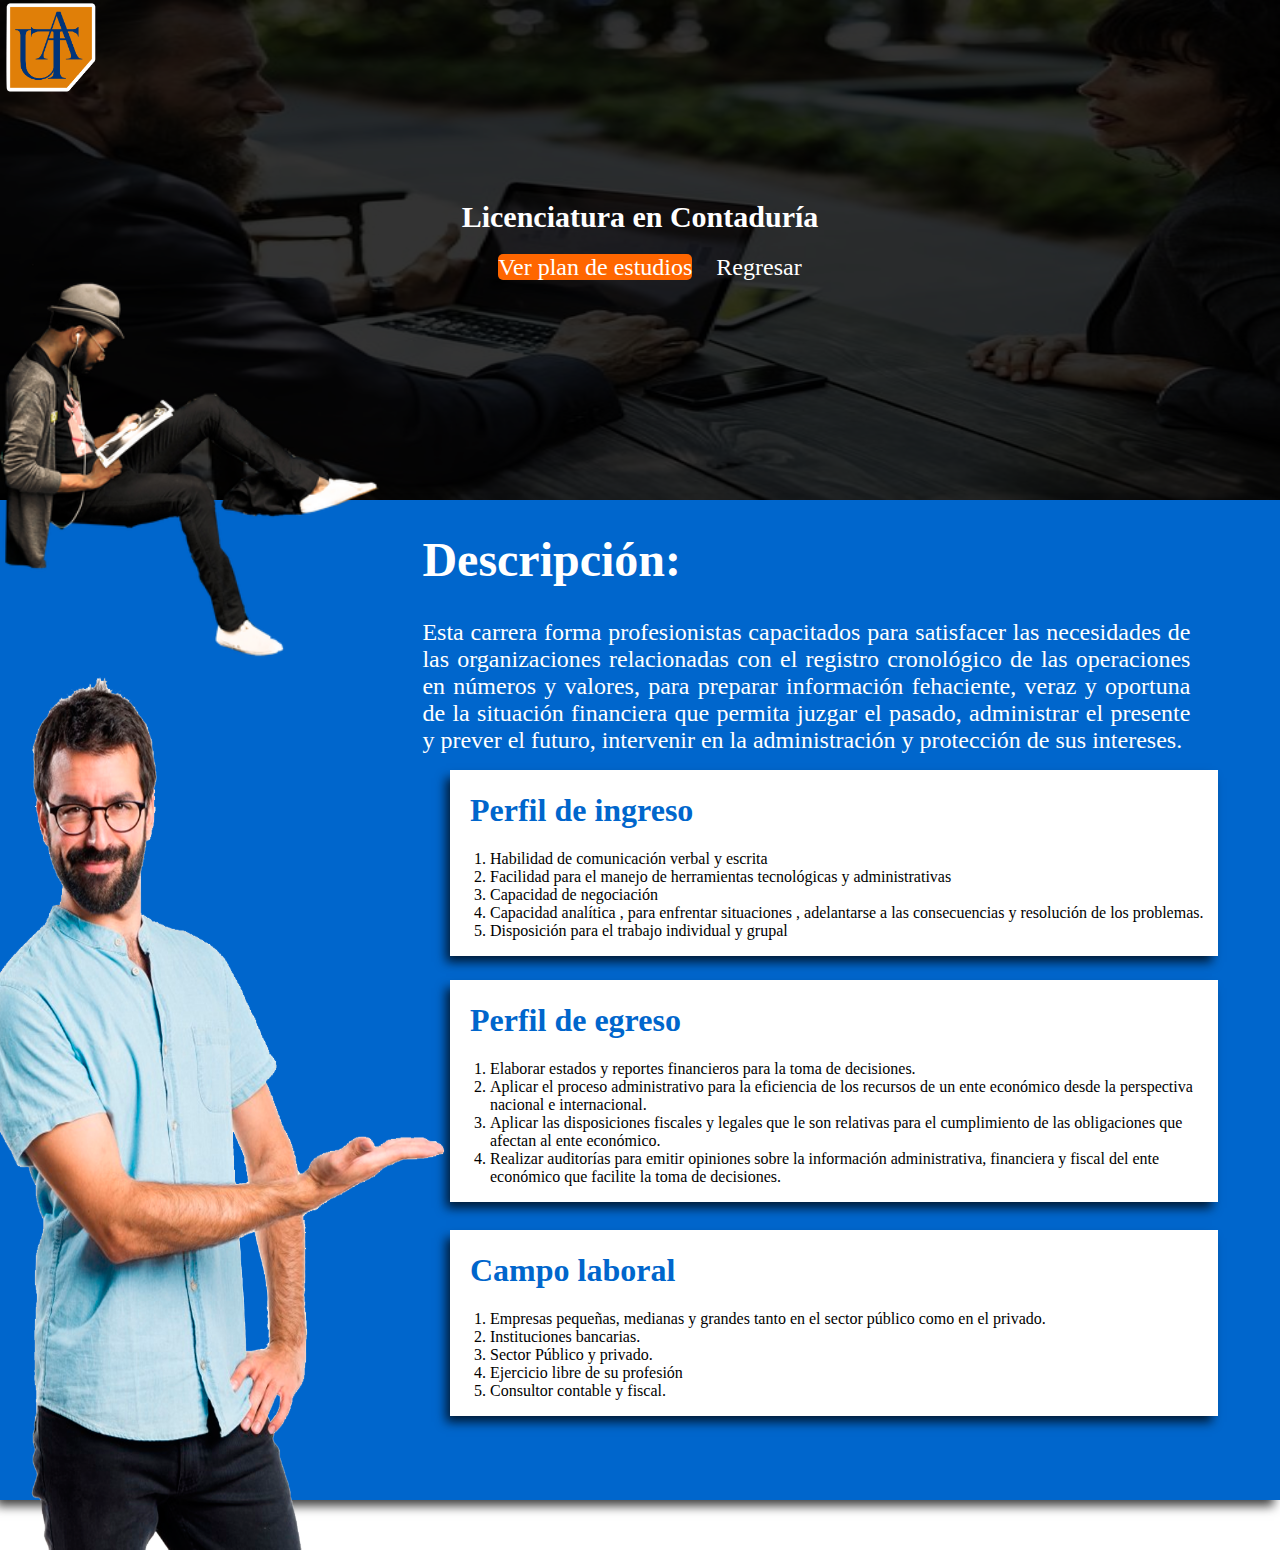
<file: contaduria.html>
<!DOCTYPE html PUBLIC "-//W3C//DTD XHTML 1.0 Transitional//EN" "http://www.w3.org/TR/xhtml1/DTD/xhtml1-transitional.dtd">
<html xmlns="http://www.w3.org/1999/xhtml">
<head>
<meta http-equiv="Content-Type" content="text/html; charset=utf-8" />
<title>Licenciatura en Contaduría</title>
<link rel="icon" href="img/logoA.png" />
<!-- adaptar a cualquier pantalla -->
<meta name="viewport" content="width= device-width initial-scale=1.0, user-scalable=no"/>
<!-- smartphone -->
<link rel="stylesheet" href="css/celularlicenciaturas.css" type="text/css" media="only screen and (min-width:240px) and (max-width:667px)" />
<!-- Tablet -->
<link rel="stylesheet" href="css/tabletlicenciaturas.css" type="text/css" media="only screen and (min-width:668px) and (max-width:1080px)" />
<link rel="stylesheet" href="css/escritorioLicenciaturas.css" type="text/css" media="only screen and (min-width:1081px)" />


</head>

<body>
<div id="bannercont"><div id="fondonegrocont">
<img id="logo" src="img/logoA.png" />
<h1>Licenciatura en Contaduría</h1>
<a id="planestudios" href="img/liccontaduria.jpg" target="_blank">Ver plan de estudios</a>
<a id="regresar" href="ofertaacademica.html">Regresar</a>
<img id="personasentada" src="img/sentadopng.png" />
</div></div>

<div id="contcont">
<img id="personaadm" src="img/ingsistemaspng.png" />
<div id="secdescripcion">
<h1>Descripción:</h1>
<p>Esta carrera forma profesionistas capacitados para satisfacer las necesidades de las organizaciones relacionadas con el registro cronológico de las operaciones en números y valores, para preparar información fehaciente, veraz y oportuna de la situación financiera que permita juzgar el pasado, administrar el presente y prever el futuro, intervenir en la administración y protección de sus intereses.</p>
</div>


<div id="perfilingreso1">
<h1>Perfil de ingreso</h1>
<ol>
<li>Habilidad de comunicación verbal y escrita</li>
<li>Facilidad para el manejo de herramientas tecnológicas y administrativas</li>
<li>Capacidad de negociación</li>
<li>Capacidad analítica  , para enfrentar situaciones , adelantarse a las consecuencias y resolución de los problemas.</li>
<li>Disposición para el trabajo individual y grupal</li>
</ol>
</div>

<div id="perfilegreso1">
<h1>Perfil de egreso</h1>
<ol>
<li>Elaborar estados y reportes financieros para la toma de decisiones.</li>
<li>Aplicar el proceso administrativo para la eficiencia de los recursos de un  ente económico desde la perspectiva  nacional e internacional.</li>
<li>Aplicar las disposiciones fiscales y legales que le son relativas para el  cumplimiento de las obligaciones que afectan al ente económico.</li>
<li>Realizar auditorías para emitir opiniones sobre la información administrativa, financiera y fiscal del ente económico que facilite la toma de decisiones.</li>
</ol>
</div>

<div id="campolaboral1">
<h1>Campo laboral</h1>
<ol>
<li>Empresas pequeñas, medianas y grandes tanto en el sector público como en el privado.</li>
<li>Instituciones bancarias.</li>
<li>Sector Público y privado.</li>
<li>Ejercicio libre de su profesión</li>
<li>Consultor contable y fiscal.</li>
</ol>
</div>

</div>



</body>


</html>
</file>
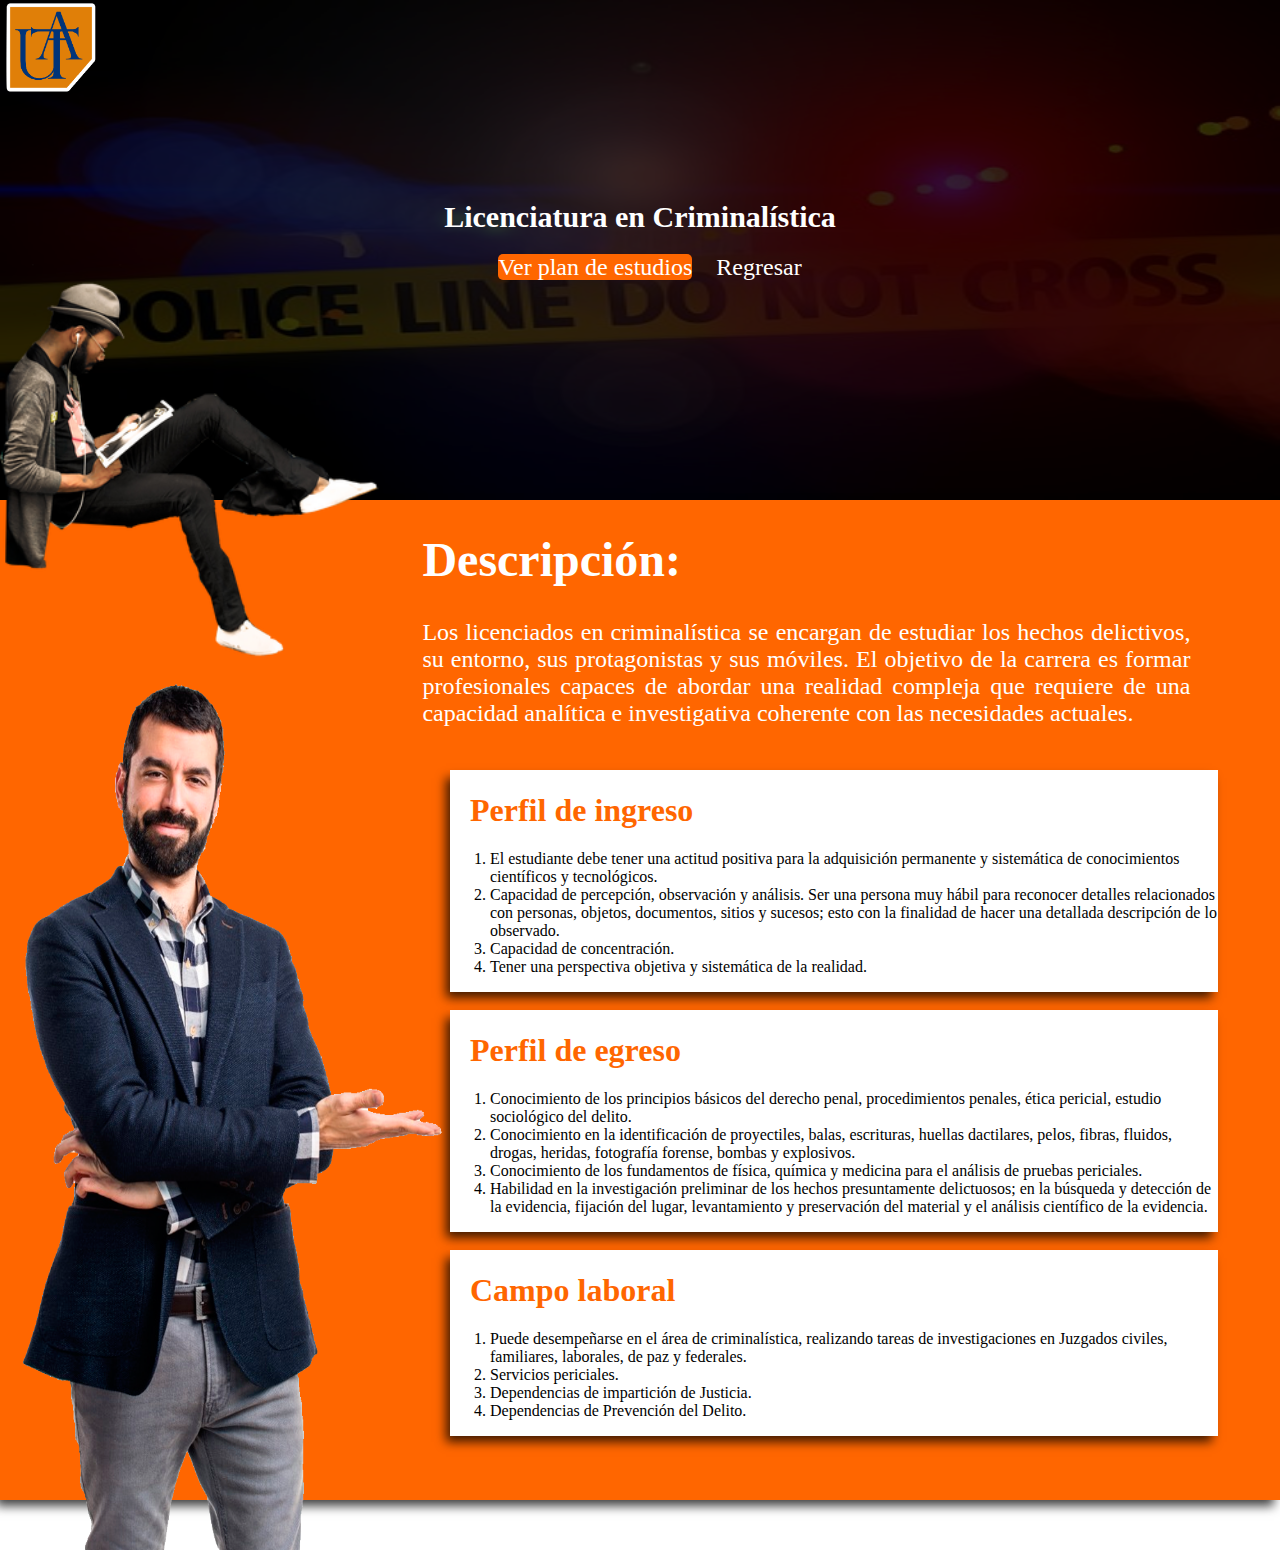
<file: criminalistica.html>
<!DOCTYPE html PUBLIC "-//W3C//DTD XHTML 1.0 Transitional//EN" "http://www.w3.org/TR/xhtml1/DTD/xhtml1-transitional.dtd">
<html xmlns="http://www.w3.org/1999/xhtml">
<head>
<meta http-equiv="Content-Type" content="text/html; charset=utf-8" />
<title>Licenciatura en Criminalística</title>
<link rel="icon" href="img/logoA.png" />
<!-- adaptar a cualquier pantalla -->
<meta name="viewport" content="width= device-width initial-scale=1.0, user-scalable=no"/>
<!-- smartphone -->
<link rel="stylesheet" href="css/celularlicenciaturas.css" type="text/css" media="only screen and (min-width:240px) and (max-width:667px)" />
<!-- Tablet -->
<link rel="stylesheet" href="css/tabletlicenciaturas.css" type="text/css" media="only screen and (min-width:668px) and (max-width:1080px)" />
<link rel="stylesheet" href="css/escritorioLicenciaturas.css" type="text/css" media="only screen and (min-width:1081px)" />

</head>

<body>
<div id="bannercrim"><div id="fondonegrocrim">
<img id="logo" src="img/logoA.png" />
<h1>Licenciatura en Criminalística</h1>
<a id="planestudios" href="img/liccriminal.jpg" target="_blank">Ver plan de estudios</a>
<a id="regresar" href="ofertaacademica.html">Regresar</a>
<img id="personasentada" src="img/sentadopng.png" />
</div></div>

<div id="contcrim">
<img id="personacrim" src="img/administracionpersona.png" />
<div id="secdescripcion">
<h1>Descripción:</h1>
<p>Los licenciados en criminalística se encargan de estudiar  los hechos delictivos, su entorno, sus protagonistas y sus móviles. El objetivo de la carrera es formar profesionales capaces de abordar una realidad compleja que requiere de una capacidad analítica e investigativa coherente con las necesidades actuales.</p>
</div>


<div id="perfilingreso7">
<h1>Perfil de ingreso</h1>
<ol>
<li>El estudiante debe tener una actitud positiva para la adquisición permanente y sistemática de conocimientos científicos y tecnológicos.</li>
<li>Capacidad de percepción, observación y análisis. Ser una persona muy hábil para reconocer detalles relacionados con personas, objetos, documentos, sitios y sucesos; esto con la finalidad de hacer una detallada descripción de lo observado.</li>
<li>Capacidad de concentración.</li>
<li>Tener una perspectiva objetiva y sistemática de la realidad.</li>
</ol>
</div>

<div id="perfilegreso7">
<h1>Perfil de egreso</h1>
<ol>
<li>Conocimiento de los principios básicos del derecho penal, procedimientos penales, ética pericial, estudio sociológico del delito.</li>
<li>Conocimiento en la identificación de proyectiles, balas, escrituras, huellas dactilares, pelos, fibras, fluidos, drogas, heridas, fotografía forense, bombas y explosivos.</li>
<li>Conocimiento de los fundamentos de física, química y medicina para el análisis de pruebas periciales.</li>
<li>Habilidad en la investigación preliminar de los hechos presuntamente delictuosos; en la búsqueda y detección de la evidencia, fijación del lugar, levantamiento y preservación del material y el análisis científico de la evidencia.</li>
</ol>
</div>

<div id="campolaboral7">
<h1>Campo laboral</h1>
<ol>
<li>Puede desempeñarse en el área de criminalística, realizando tareas de investigaciones en Juzgados civiles, familiares, laborales, de paz y federales.</li>
<li>Servicios periciales.</li>
<li>Dependencias de impartición de Justicia.</li>
<li>Dependencias de Prevención del Delito.</li>
</ol>
</div>

</div>



</body>


</html>
</file>
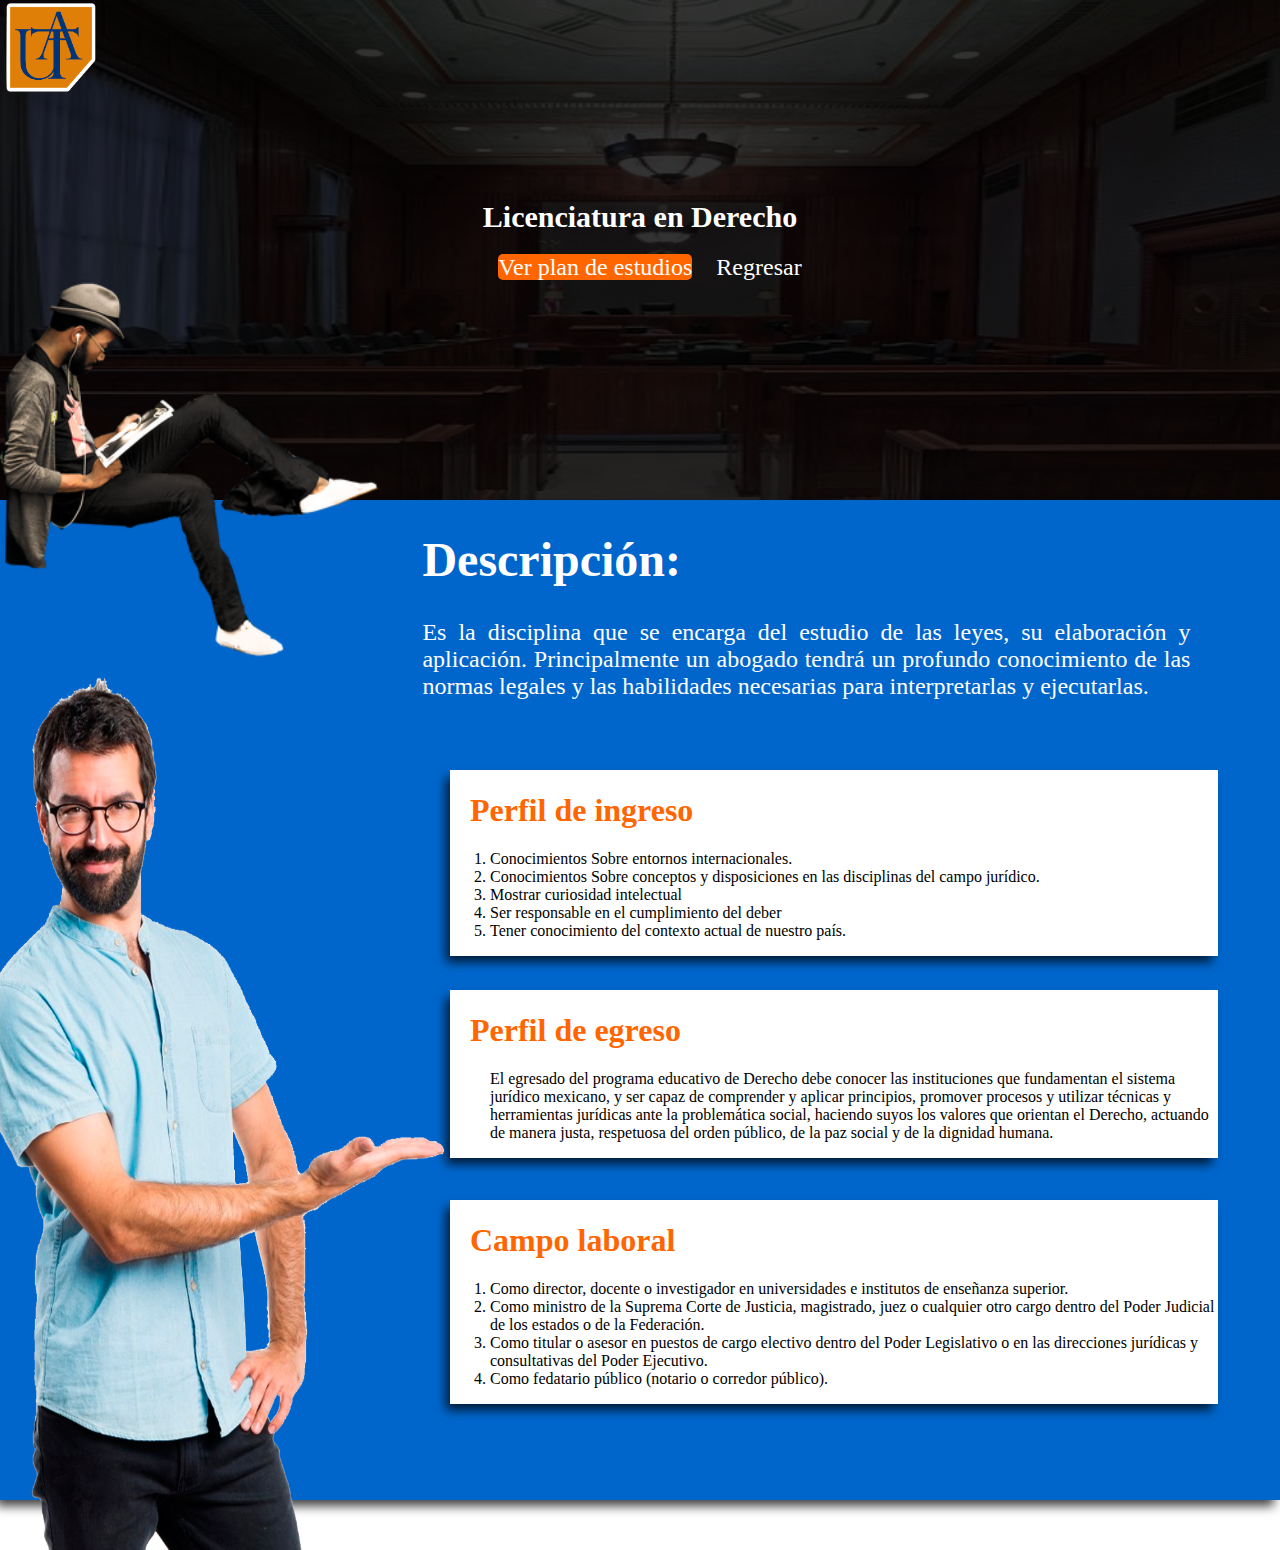
<file: derecho.html>
<!DOCTYPE html PUBLIC "-//W3C//DTD XHTML 1.0 Transitional//EN" "http://www.w3.org/TR/xhtml1/DTD/xhtml1-transitional.dtd">
<html xmlns="http://www.w3.org/1999/xhtml">
<head>
<meta http-equiv="Content-Type" content="text/html; charset=utf-8" />
<title>Licenciatura en Derecho</title>
<link rel="icon" href="img/logoA.png" />
<!-- adaptar a cualquier pantalla -->
<meta name="viewport" content="width= device-width initial-scale=1.0, user-scalable=no"/>
<!-- smartphone -->
<link rel="stylesheet" href="css/celularlicenciaturas.css" type="text/css" media="only screen and (min-width:240px) and (max-width:667px)" />
<!-- Tablet -->
<link rel="stylesheet" href="css/tabletlicenciaturas.css" type="text/css" media="only screen and (min-width:668px) and (max-width:1080px)" />
<link rel="stylesheet" href="css/escritorioLicenciaturas.css" type="text/css" media="only screen and (min-width:1081px)" />

</head>

<body>
<div id="bannerder"><div id="fondonegroder">
<img id="logo" src="img/logoA.png" />
<h1>Licenciatura en Derecho</h1>
<a id="planestudios" href="img/licderecho.jpg" target="_blank">Ver plan de estudios</a>
<a id="regresar" href="ofertaacademica.html">Regresar</a>
<img id="personasentada" src="img/sentadopng.png" />
</div></div>

<div id="contder">
<img id="personader" src="img/ingsistemaspng.png" />
<div id="secdescripcion">
<h1>Descripción:</h1>
<p>Es la disciplina que se encarga del estudio de las leyes, su elaboración y aplicación.  Principalmente un abogado tendrá un profundo conocimiento de las normas legales y las habilidades necesarias para interpretarlas y ejecutarlas.</p>
</div>


<div id="perfilingreso4">
<h1>Perfil de ingreso</h1>
<ol>
<li>Conocimientos Sobre entornos internacionales.</li>
<li>Conocimientos Sobre conceptos y disposiciones en las disciplinas del campo jurídico.</li>
<li>Mostrar curiosidad intelectual</li>
<li>Ser responsable en el cumplimiento del deber</li>
<li>Tener conocimiento del contexto actual de nuestro país.</li>
</ol>
</div>

<div id="perfilegreso4">
<h1>Perfil de egreso</h1>
<ol>
El egresado del programa educativo de Derecho debe conocer las instituciones que fundamentan el sistema jurídico mexicano, y ser capaz de comprender y aplicar principios, promover procesos y utilizar técnicas y herramientas jurídicas ante la problemática social, haciendo suyos los valores que orientan el Derecho, actuando de manera justa, respetuosa del orden público, de la paz social y de la dignidad humana.
</ol>
</div>

<div id="campolaboral4">
<h1>Campo laboral</h1>
<ol>
<li>Como director, docente o investigador en universidades e institutos de enseñanza superior.</li>
<li>Como ministro de la Suprema Corte de Justicia, magistrado, juez o cualquier otro cargo dentro del Poder Judicial de los estados o de la Federación.</li>
<li>Como titular o asesor en puestos de cargo electivo dentro del Poder Legislativo o en las direcciones jurídicas y consultativas del Poder Ejecutivo.</li>
<li>Como fedatario público (notario o corredor público).</li>
</ol>
</div>

</div>



</body>


</html>
</file>
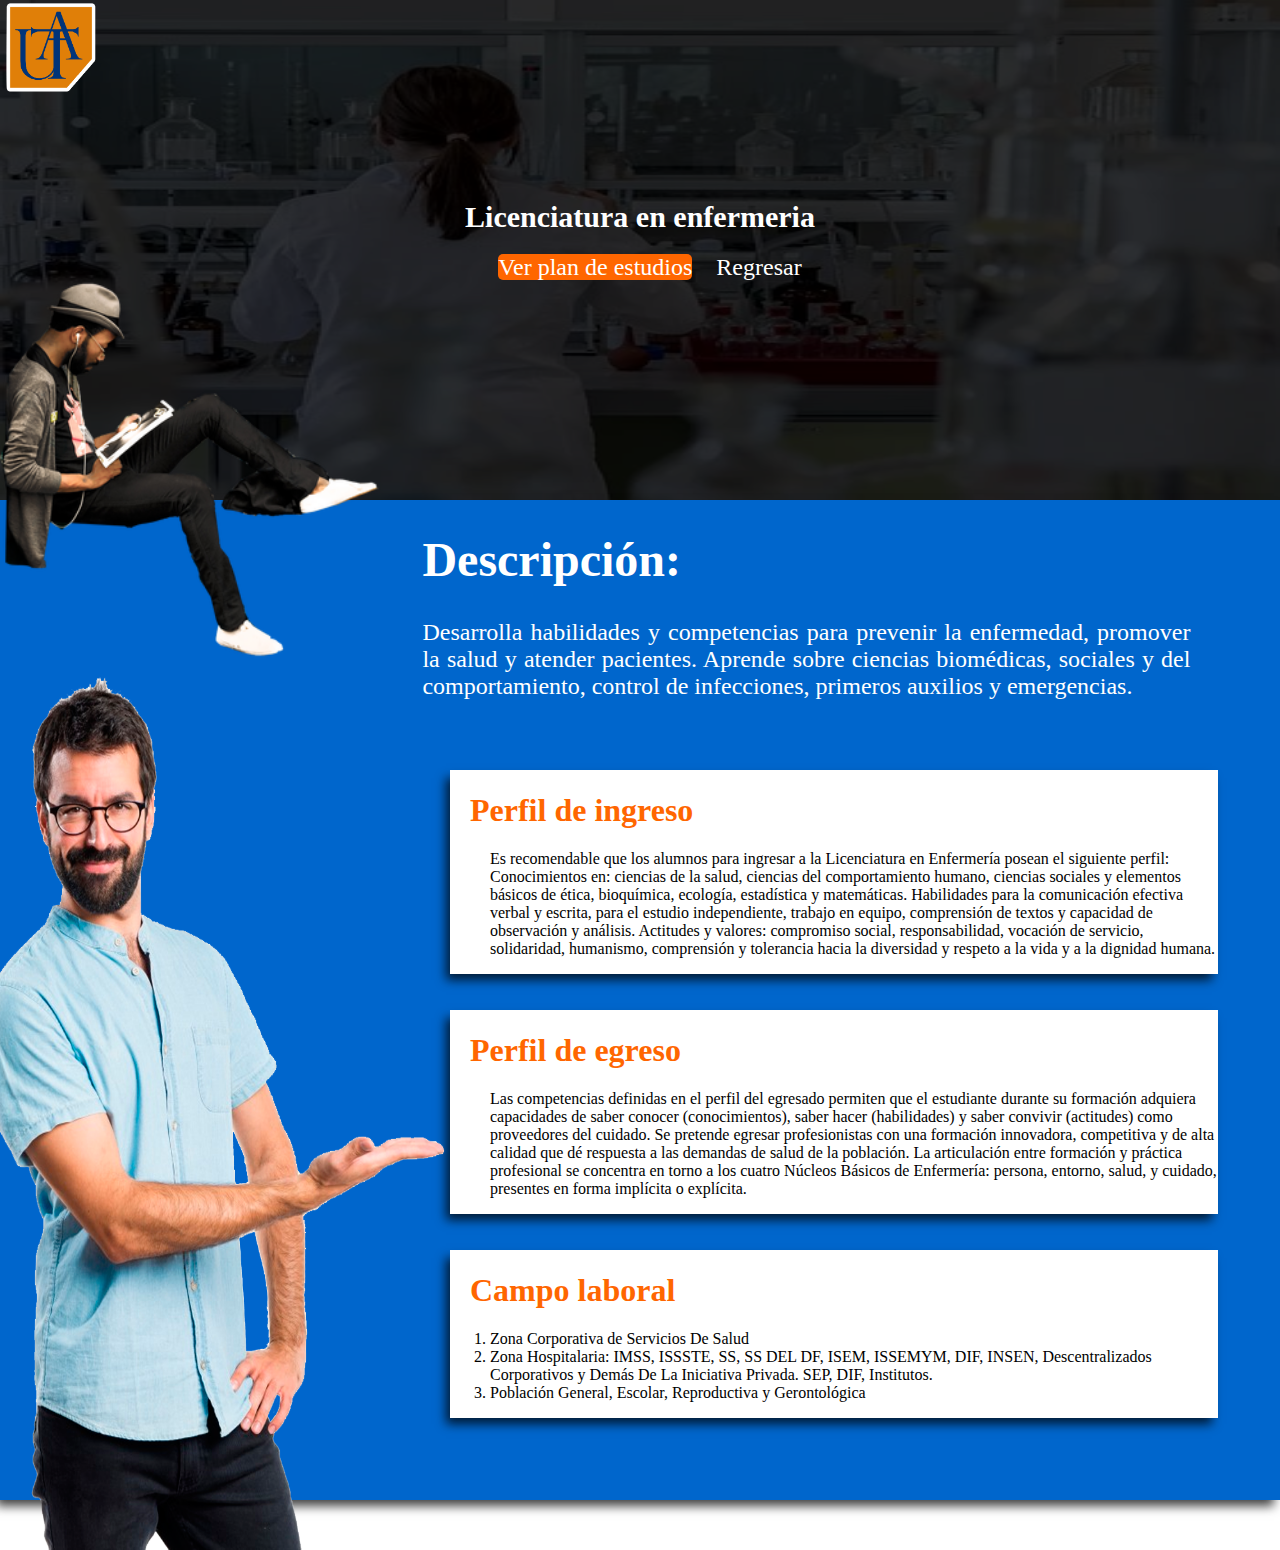
<file: enfermeria.html>
<!DOCTYPE html PUBLIC "-//W3C//DTD XHTML 1.0 Transitional//EN" "http://www.w3.org/TR/xhtml1/DTD/xhtml1-transitional.dtd">
<html xmlns="http://www.w3.org/1999/xhtml">
<head>
<meta http-equiv="Content-Type" content="text/html; charset=utf-8" />
<title>Licenciatura en enfermeria</title>
<link rel="icon" href="img/logoA.png" />
<!-- adaptar a cualquier pantalla -->
<meta name="viewport" content="width= device-width initial-scale=1.0, user-scalable=no"/>
<!-- smartphone -->
<link rel="stylesheet" href="css/celularlicenciaturas.css" type="text/css" media="only screen and (min-width:240px) and (max-width:667px)" />
<!-- Tablet -->
<link rel="stylesheet" href="css/tabletlicenciaturas.css" type="text/css" media="only screen and (min-width:668px) and (max-width:1080px)" />
<link rel="stylesheet" href="css/escritorioLicenciaturas.css" type="text/css" media="only screen and (min-width:1081px)" />
</head>

<body>
<div id="bannerenf"><div id="fondonegroenf">
<img id="logo" src="img/logoA.png" />
<h1>Licenciatura en enfermeria</h1>
<a id="planestudios" href="#" target="_blank">Ver plan de estudios</a>
<a id="regresar" href="ofertaacademica.html">Regresar</a>
<img id="personasentada" src="img/sentadopng.png" />
</div></div>

<div id="contsis">
<img id="personaenf" src="img/ingsistemaspng.png" />
<div id="secdescripcion">
<h1>Descripción:</h1>
<p>Desarrolla habilidades y competencias para prevenir la enfermedad, promover la salud y atender pacientes. Aprende sobre ciencias biomédicas, sociales y del comportamiento, control de infecciones, primeros auxilios y emergencias.</p>
</div>


<div id="perfilingreso7">
<h1>Perfil de ingreso</h1>
<ol>
Es recomendable que los alumnos para ingresar a la Licenciatura en Enfermería posean el siguiente perfil:

Conocimientos en: ciencias de la salud, ciencias del comportamiento humano, ciencias sociales y elementos básicos de ética, bioquímica, ecología, estadística y matemáticas.
Habilidades para la comunicación efectiva verbal y escrita, para el estudio independiente, trabajo en equipo, comprensión de textos y capacidad de observación y análisis.

Actitudes y valores: compromiso social, responsabilidad, vocación de servicio, solidaridad, humanismo, comprensión y tolerancia hacia la diversidad y respeto a la vida y a la dignidad humana.
</ol>
</div>

<div id="perfilegreso7">
<h1>Perfil de egreso</h1>
<ol>
Las competencias definidas en el perfil del egresado permiten que el estudiante durante su formación adquiera capacidades de saber conocer (conocimientos), saber hacer (habilidades) y saber convivir (actitudes) como proveedores del cuidado.

Se pretende egresar profesionistas con una formación innovadora, competitiva y de alta calidad que dé respuesta a las demandas de salud de la población.

La articulación entre formación y práctica profesional se concentra en torno a los cuatro Núcleos Básicos de Enfermería: persona, entorno, salud, y cuidado, presentes en forma implícita o explícita.
</ol>
</div>

<div id="campolaboral7">
<h1>Campo laboral</h1>
<ol>
<li>Zona Corporativa de Servicios De Salud</li>
<li>Zona Hospitalaria: IMSS, ISSSTE, SS, SS DEL DF, ISEM, ISSEMYM, DIF, INSEN, Descentralizados Corporativos y Demás De La Iniciativa Privada.
SEP, DIF, Institutos.</li>
<li>Población General, Escolar, Reproductiva y Gerontológica</li>
</ol>
</div>

</div>



</body>


</html>
</file>
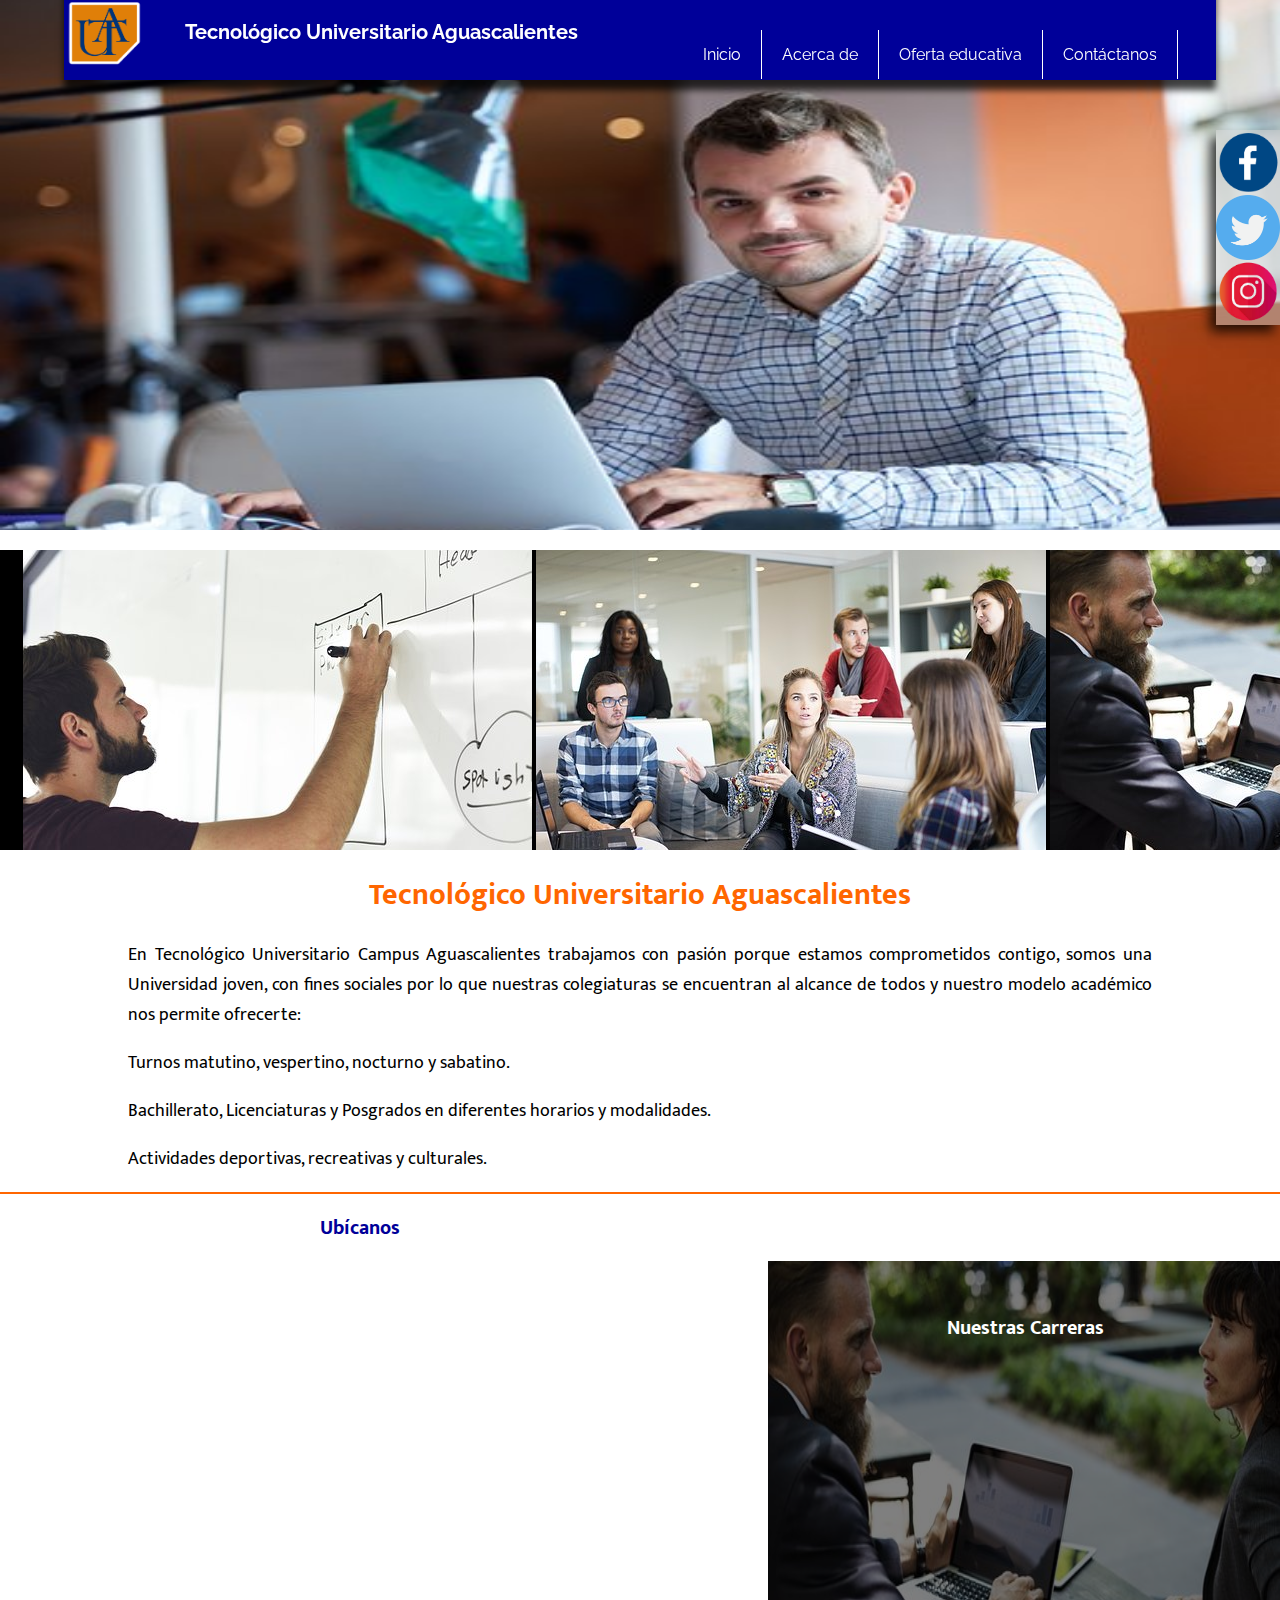
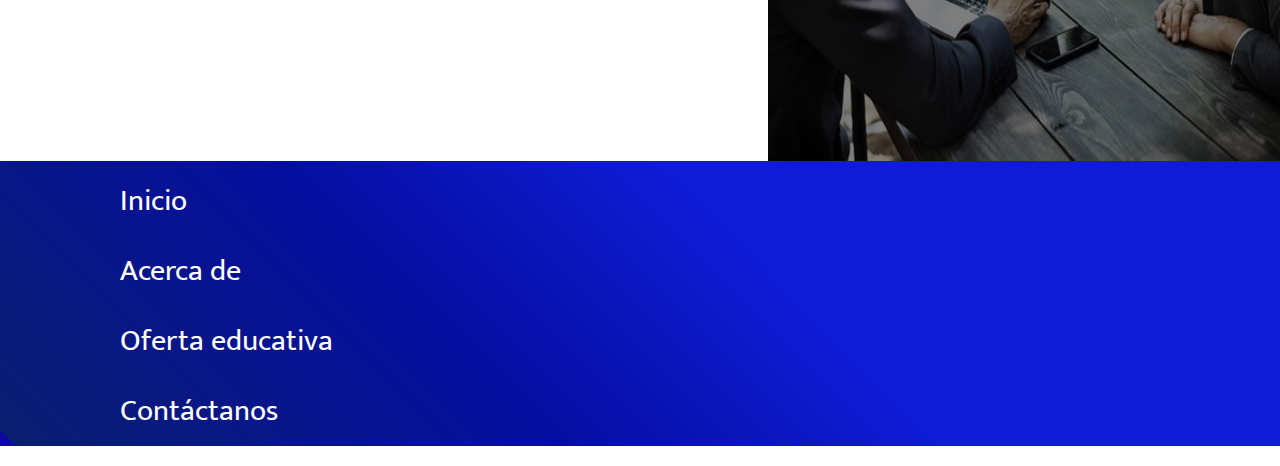
<file: inicio.html>
<!DOCTYPE html PUBLIC "-//W3C//DTD XHTML 1.0 Transitional//EN" "http://www.w3.org/TR/xhtml1/DTD/xhtml1-transitional.dtd">
<html xmlns="http://www.w3.org/1999/xhtml">
<head>
<meta http-equiv="Content-Type" content="text/html; charset=utf-8" />
<title>Tecnológico Universitario Aguascalientes</title>
<link rel="icon" href="img/logoA.png"/>
<!-- adaptar a cualquier pantalla -->
<meta name="viewport" content="width= device-width initial-scale=1.0, user-scalable=no"/>
<!-- smartphone -->
<link rel="stylesheet" href="css/celular.css" type="text/css" media="only screen and (min-width:240px) and (max-width:667px)" />
<!-- Tablet -->
<link rel="stylesheet" href="css/tablet.css" type="text/css" media="only screen and (min-width:668px) and (max-width:1080px)" />
<!-- escritorio -->
<link rel="stylesheet" href="css/escritorio_inicio.css" type="text/css" media="only screen and (min-width:1081px)" />
<!-- google fonts -->
<link href="https://fonts.googleapis.com/css?family=Mukta&display=swap" rel="stylesheet">
<link href="https://fonts.googleapis.com/css?family=Raleway&display=swap" rel="stylesheet">
</head>

<body>

<header>
<img class="logoprincipal" src="img/logoA.png" />
<h1 class="titulo">Tecnológico Universitario Aguascalientes</h1>
<input type="checkbox" id="btn-menu" />
<label for="btn-menu"><img id="icono" src="img/iconomenu.png" /></label>
<nav class="menu">
<ul>
<li><a href="index.html">Inicio</a></li>
<li><a href="acercade.html">Acerca de</a></li>
<li><a href="ofertaacademica.html">Oferta educativa</a></li>
<li><a href="contacto.html">Contáctanos</a></li>
</ul>
</nav>
</header>


<div class="slider">
<ul>
<li><img src="img/entrepreneur-2326419__340.jpg" /></li>
<li><img src="img/sistemas-opt.jpg" /></li>
<li><img src="img/offices-1181385__340.jpg" /></li>
<li><img src="img/slide6.jpg" /></li>
</ul>
</div>

<div id="redes">
<a href="https://www.facebook.com/TecAguascalientesOficial/" target="_blank"><img id="facebook" src="img/face.png" /></a>
<br><a href="https://twitter.com/TUAteconviene" target="_blank"><img id="twiter" src="img/gorjeo.png" /></a>
<br><a href="https://www.instagram.com/tuateconviene/"  target="_blank"><img id="insta" src="img/instagram.png" title="Envianos un correo a informes@tecnaucalpan.mx" /></a>
</div>

<aside>
<marquee behavior="alternate" direction="right" scrolldelay="200">
<img src="img/board-2449726__340.jpg"/>
<img src="img/workplace-1245776__340.jpg" />
<img src="img/beard-2286440__340.jpg" />
<img src="img/work-731198__340.jpg" />
<img src="img/entrepreneur-593358__340.jpg" />
</marquee>
</aside>

<section>
<h1 id="titinicio">Tecnológico Universitario Aguascalientes</h1>

<div id="textoinicio"><p>En Tecnológico Universitario Campus Aguascalientes trabajamos con pasión porque estamos comprometidos contigo, somos una Universidad joven, con fines sociales por lo que nuestras colegiaturas se encuentran al alcance de todos y nuestro modelo académico nos permite ofrecerte:</p>
<p>Turnos matutino, vespertino, nocturno y sabatino.</p>

<p>Bachillerato, Licenciaturas y Posgrados en diferentes horarios y modalidades.</p>

<p>Actividades deportivas, recreativas y culturales.</p></div>

 <hr width="100%" color="#FF6600" />
	<h2 id="titubicacion">Ubícanos</h2>
  <iframe id="mapa" src="https://www.google.com/maps/embed?pb=!1m18!1m12!1m3!1d3701.9826607217296!2d-102.25505728557793!3d21.896743462956742!2m3!1f0!2f0!3f0!3m2!1i1024!2i768!4f13.1!3m3!1m2!1s0x8429f1e076d85403%3A0x1d3541d02d865f3d!2sTecnologico%20Universitario%20Aguascalientes!5e0!3m2!1ses-419!2smx!4v1573007303453!5m2!1ses-419!2smx" width="600" height="450" frameborder="0" style="border:0;" allowfullscreen=""></iframe>
 
<div id="contimagen">
<div id="colornegro">
<h1 id="titcarreras">Nuestras Carreras</h1>
<div id="fondocarreras">Contamos con estas carreras:
Administración, <br>Contaduria, <br>Psicología, <br>Derecho,<br>Pedagogía, <br>Sistemas Computacionales,<br> Criminalística y Mercadotecnia.
</div>
 </div></div>
  

</section>



<footer>
<div id="menufooter">
<a href="inicio.html">Inicio</a>
<a href="acercade.html">Acerca de</a>
<a href="ofertaacademica.html">Oferta educativa</a>
<a href="contacto.html">Contáctanos</a>
</div>
</footer>


</body>
</html>
</file>
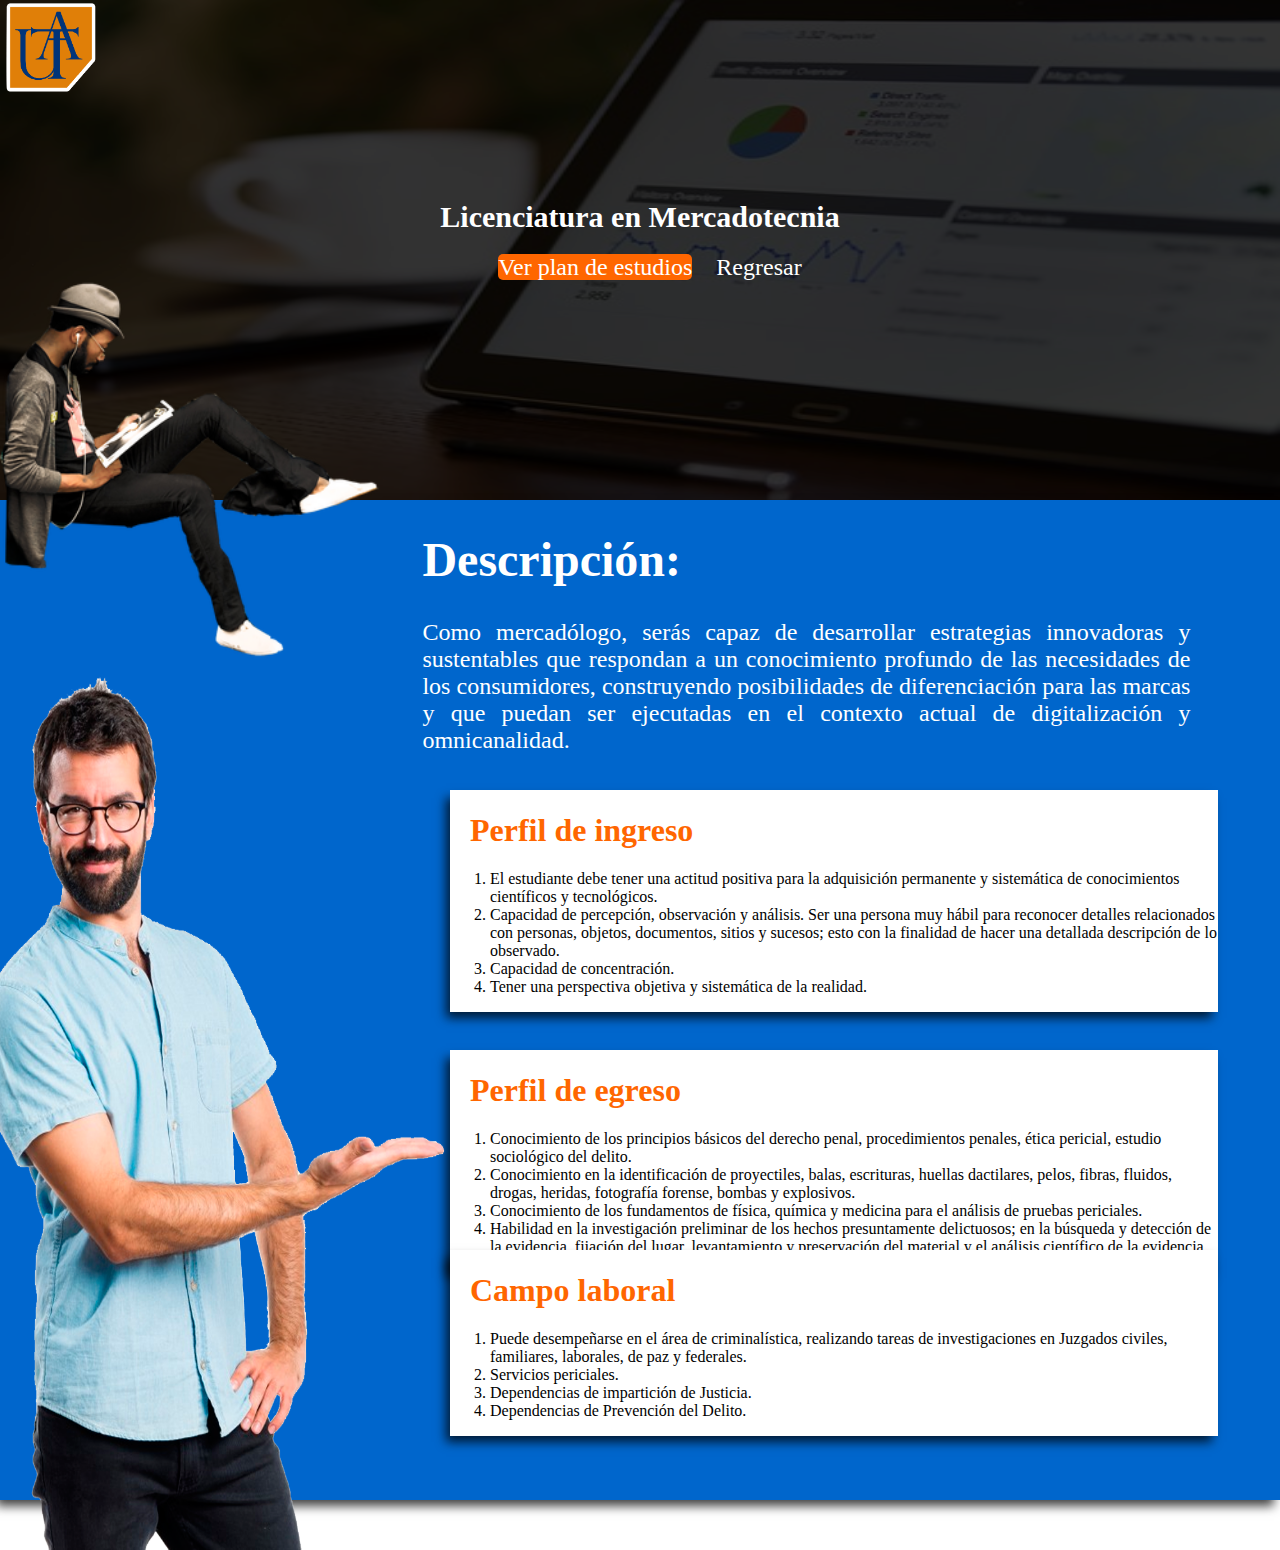
<file: mercadotecnia.html>
<!DOCTYPE html PUBLIC "-//W3C//DTD XHTML 1.0 Transitional//EN" "http://www.w3.org/TR/xhtml1/DTD/xhtml1-transitional.dtd">
<html xmlns="http://www.w3.org/1999/xhtml">
<head>
<meta http-equiv="Content-Type" content="text/html; charset=utf-8" />
<title>Licenciatura en Mercadotecnia</title>
<link rel="icon" href="img/logoA.png" />
<!-- adaptar a cualquier pantalla -->
<meta name="viewport" content="width= device-width initial-scale=1.0, user-scalable=no"/>
<!-- smartphone -->
<link rel="stylesheet" href="css/celularlicenciaturas.css" type="text/css" media="only screen and (min-width:240px) and (max-width:667px)" />
<!-- Tablet -->
<link rel="stylesheet" href="css/tabletlicenciaturas.css" type="text/css" media="only screen and (min-width:668px) and (max-width:1080px)" />
<link rel="stylesheet" href="css/escritorioLicenciaturas.css" type="text/css" media="only screen and (min-width:1081px)" />

</head>

<body>
<div id="bannermerc"><div id="fondonegromerc">
<img id="logo" src="img/logoA.png" />
<h1>Licenciatura en Mercadotecnia</h1>
<a id="planestudios" href="img/licmercadotecnia.jpg" target="_blank">Ver plan de estudios</a>
<a id="regresar" href="ofertaacademica.html">Regresar</a>
<img id="personasentada" src="img/sentadopng.png" />
</div></div>

<div id="contmerc">
<img id="personamerc" src="img/ingsistemaspng.png" />
<div id="secdescripcion">
<h1>Descripción:</h1>
<p>Como mercadólogo, serás capaz de desarrollar estrategias innovadoras y sustentables que respondan a un conocimiento profundo de las necesidades de los consumidores, construyendo posibilidades de diferenciación para las marcas y que puedan ser ejecutadas en el contexto actual de digitalización y omnicanalidad.</p>
</div>


<div id="perfilingreso8">
<h1>Perfil de ingreso</h1>
<ol>
<li>El estudiante debe tener una actitud positiva para la adquisición permanente y sistemática de conocimientos científicos y tecnológicos.</li>
<li>Capacidad de percepción, observación y análisis. Ser una persona muy hábil para reconocer detalles relacionados con personas, objetos, documentos, sitios y sucesos; esto con la finalidad de hacer una detallada descripción de lo observado.</li>
<li>Capacidad de concentración.</li>
<li>Tener una perspectiva objetiva y sistemática de la realidad.</li>
</ol>
</div>

<div id="perfilegreso8">
<h1>Perfil de egreso</h1>
<ol>
<li>Conocimiento de los principios básicos del derecho penal, procedimientos penales, ética pericial, estudio sociológico del delito.</li>
<li>Conocimiento en la identificación de proyectiles, balas, escrituras, huellas dactilares, pelos, fibras, fluidos, drogas, heridas, fotografía forense, bombas y explosivos.</li>
<li>Conocimiento de los fundamentos de física, química y medicina para el análisis de pruebas periciales.</li>
<li>Habilidad en la investigación preliminar de los hechos presuntamente delictuosos; en la búsqueda y detección de la evidencia, fijación del lugar, levantamiento y preservación del material y el análisis científico de la evidencia.</li>
</ol>
</div>

<div id="campolaboral8">
<h1>Campo laboral</h1>
<ol>
<li>Puede desempeñarse en el área de criminalística, realizando tareas de investigaciones en Juzgados civiles, familiares, laborales, de paz y federales.</li>
<li>Servicios periciales.</li>
<li>Dependencias de impartición de Justicia.</li>
<li>Dependencias de Prevención del Delito.</li>
</ol>
</div>

</div>



</body>


</html>
</file>
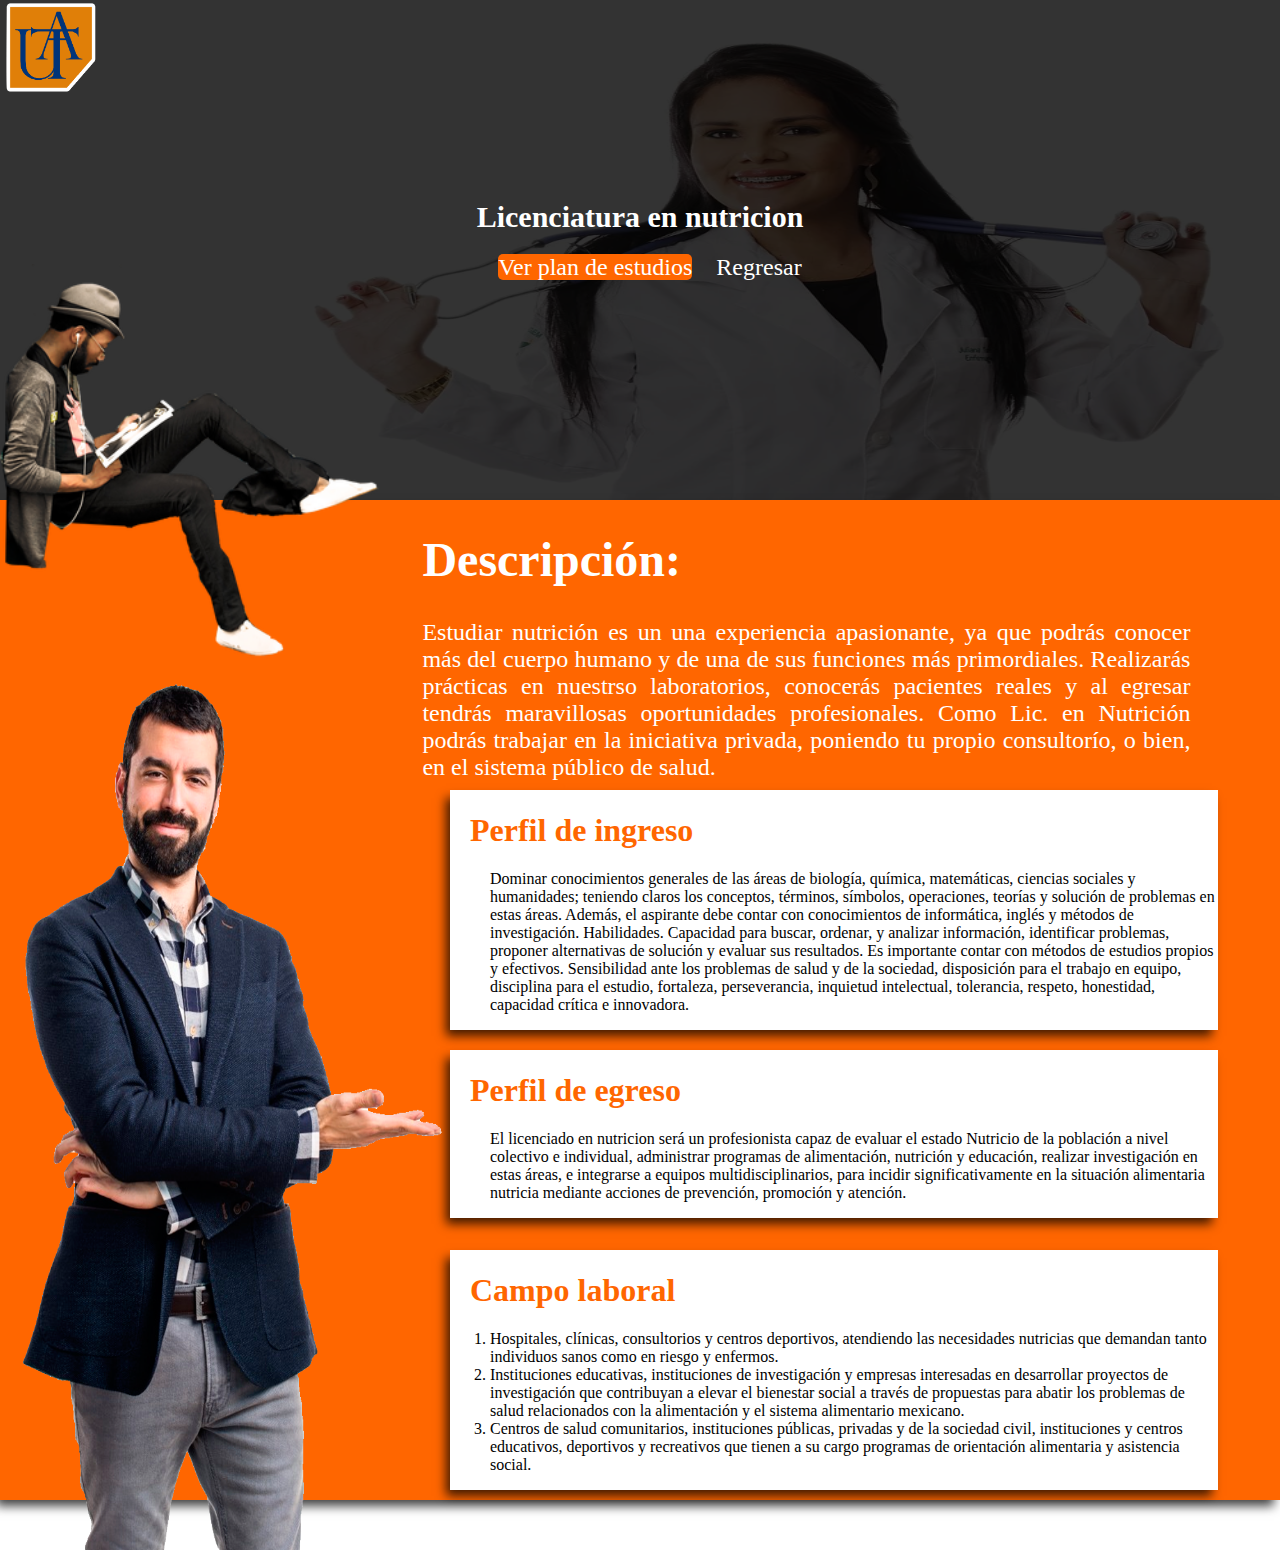
<file: nutricion.html>
<!DOCTYPE html PUBLIC "-//W3C//DTD XHTML 1.0 Transitional//EN" "http://www.w3.org/TR/xhtml1/DTD/xhtml1-transitional.dtd">
<html xmlns="http://www.w3.org/1999/xhtml">
<head>
<meta http-equiv="Content-Type" content="text/html; charset=utf-8" />
<title>Licenciatura en Nutrición</title>
<link rel="icon" href="img/logoA.png" />
<!-- adaptar a cualquier pantalla -->
<meta name="viewport" content="width= device-width initial-scale=1.0, user-scalable=no"/>
<!-- smartphone -->
<link rel="stylesheet" href="css/celularlicenciaturas.css" type="text/css" media="only screen and (min-width:240px) and (max-width:667px)" />
<!-- Tablet -->
<link rel="stylesheet" href="css/tabletlicenciaturas.css" type="text/css" media="only screen and (min-width:668px) and (max-width:1080px)" />
<link rel="stylesheet" href="css/escritorioLicenciaturas.css" type="text/css" media="only screen and (min-width:1081px)" />
</head>

<body>
<div id="bannernut"><div id="fondonegronut">
<img id="logo" src="img/logoA.png" />
<h1>Licenciatura en nutricion</h1>
<a id="planestudios" href="#" target="_blank">Ver plan de estudios</a>
<a id="regresar" href="ofertaacademica.html">Regresar</a>
<img id="personasentada" src="img/sentadopng.png" />
</div></div>

<div id="contnut">
<img id="personanut" src="img/administracionpersona.png" />
<div id="secdescripcion">
<h1>Descripción:</h1>
<p>Estudiar nutrición es un una experiencia apasionante, ya que podrás conocer más del cuerpo humano y de una de sus funciones más primordiales. Realizarás prácticas en nuestrso laboratorios, conocerás pacientes reales y al egresar tendrás maravillosas oportunidades profesionales. Como Lic. en Nutrición podrás trabajar en la iniciativa privada, poniendo tu propio consultorío, o bien, en el sistema público de salud.</p>
</div>


<div id="perfilingreso8">
<h1>Perfil de ingreso</h1>
<ol>
Dominar conocimientos generales de las áreas de  biología, química, matemáticas, ciencias sociales y humanidades; teniendo claros los conceptos, términos, símbolos, operaciones, teorías y solución de problemas en estas áreas.  Además,  el aspirante debe contar con conocimientos de informática, inglés y métodos de investigación.

Habilidades. Capacidad para buscar, ordenar, y analizar información, identificar problemas, proponer alternativas de solución y evaluar sus resultados.  Es importante contar con métodos de estudios propios y efectivos.
Sensibilidad ante los problemas de salud y de la sociedad, disposición para el trabajo en equipo, disciplina para el estudio, fortaleza, perseverancia, inquietud intelectual, tolerancia, respeto, honestidad, capacidad crítica e innovadora.
</ol>
</div>

<div id="perfilegreso8">
<h1>Perfil de egreso</h1>
<ol>
El licenciado en nutricion será un profesionista capaz de evaluar el estado Nutricio de la población a nivel colectivo e individual, administrar programas de alimentación, nutrición y educación, realizar investigación en estas áreas, e integrarse a equipos multidisciplinarios, para incidir significativamente en la situación alimentaria nutricia mediante acciones de prevención, promoción y atención.
</ol>
</div>

<div id="campolaboral8">
<h1>Campo laboral</h1>
<ol>
<li>Hospitales, clínicas, consultorios y centros deportivos, atendiendo las necesidades nutricias que demandan tanto individuos sanos como en riesgo y enfermos.</li>
<li>Instituciones educativas, instituciones de investigación y empresas interesadas en desarrollar proyectos de investigación que contribuyan a elevar el bienestar social a través de propuestas para abatir los problemas de salud relacionados con la alimentación y el sistema alimentario mexicano.</li>
<li>Centros de salud comunitarios, instituciones públicas, privadas y de la sociedad civil, instituciones y centros educativos, deportivos y recreativos que tienen a su cargo programas de orientación alimentaria y asistencia social.</li>
</ol>
</div>

</div>



</body>


</html>
</file>
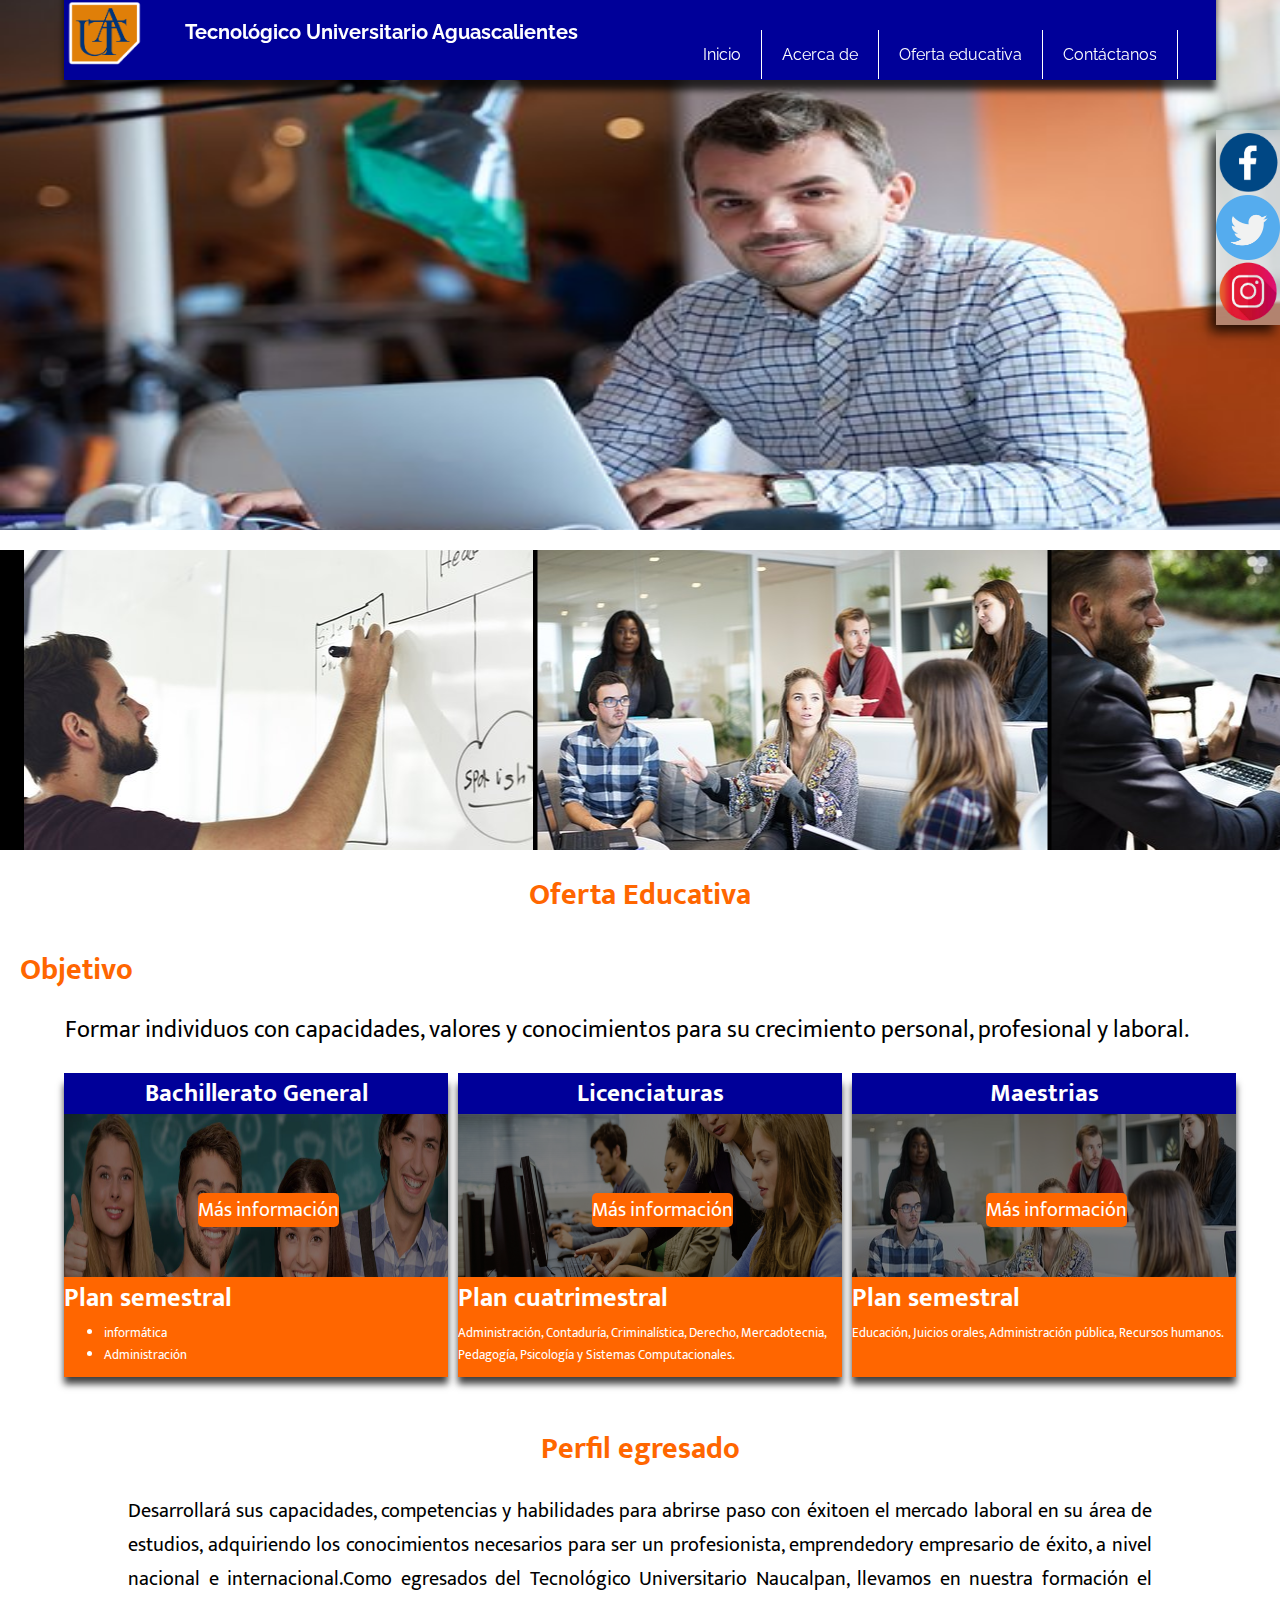
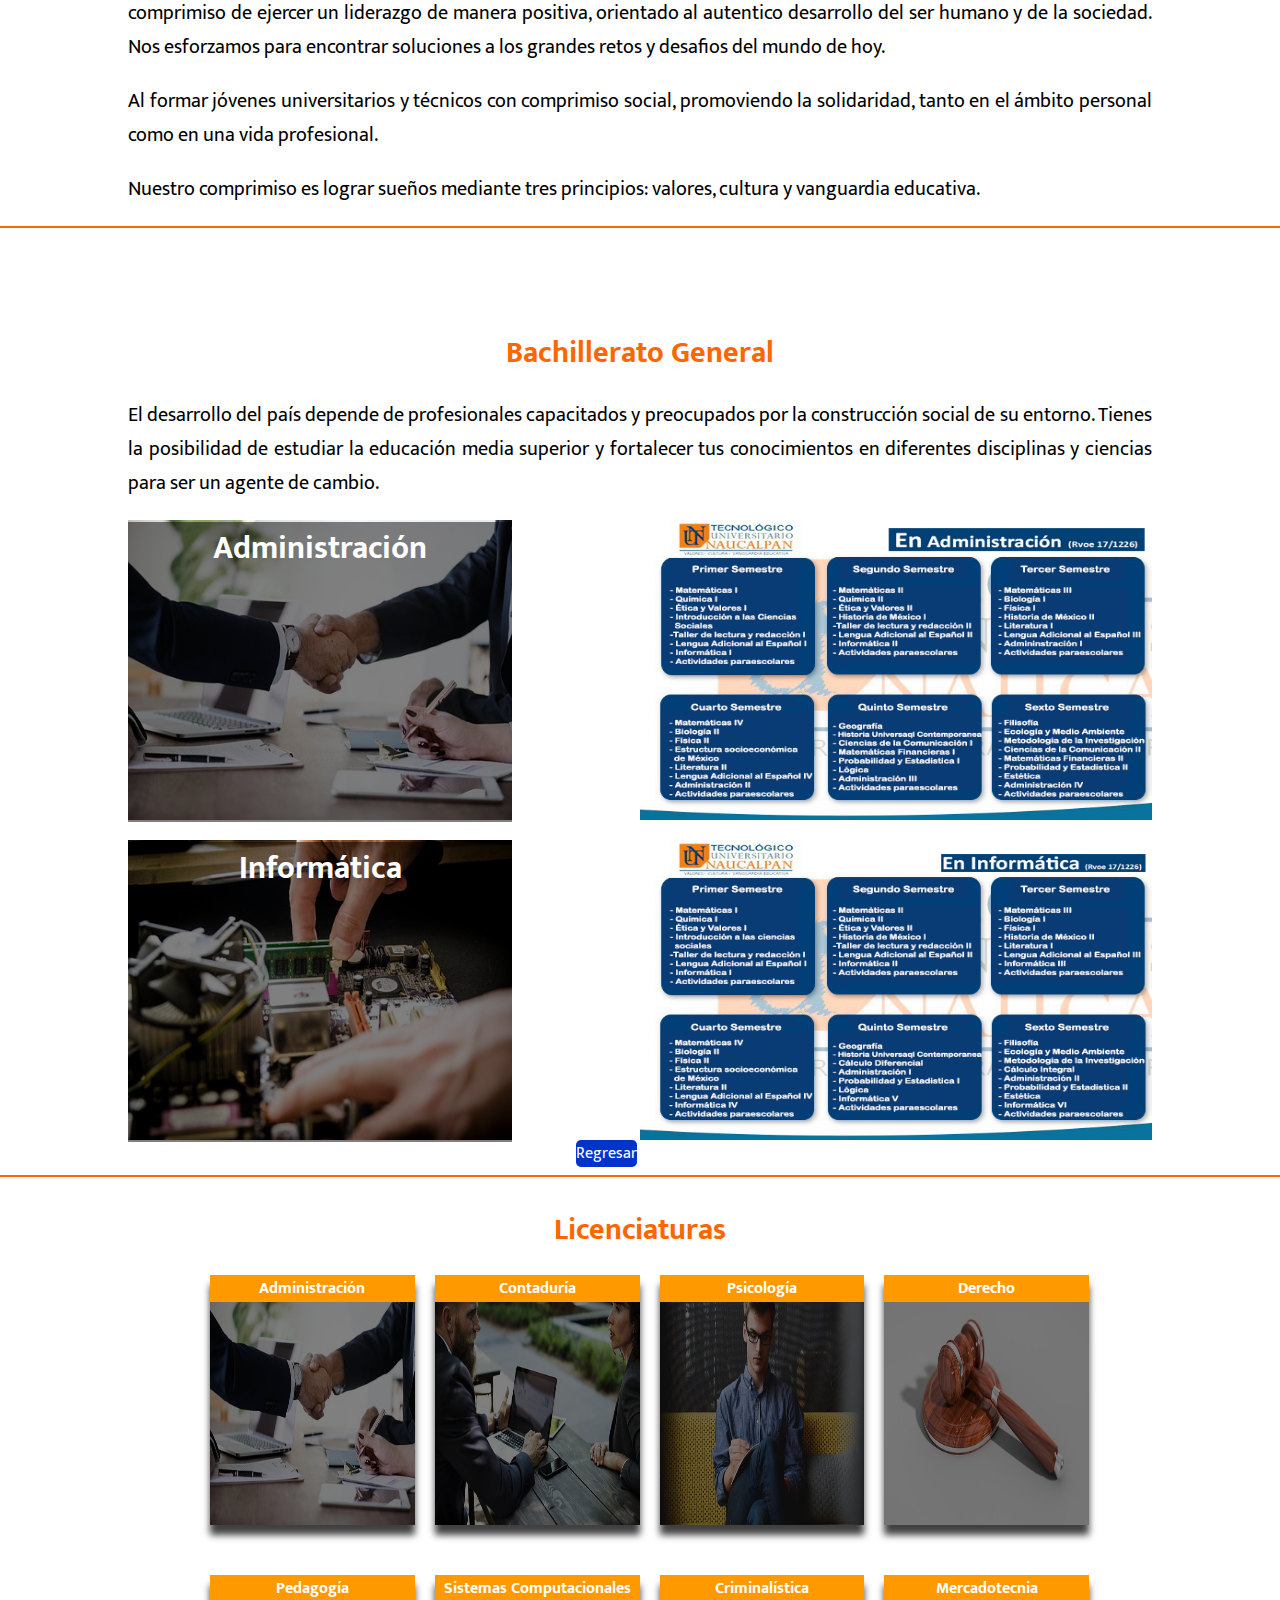
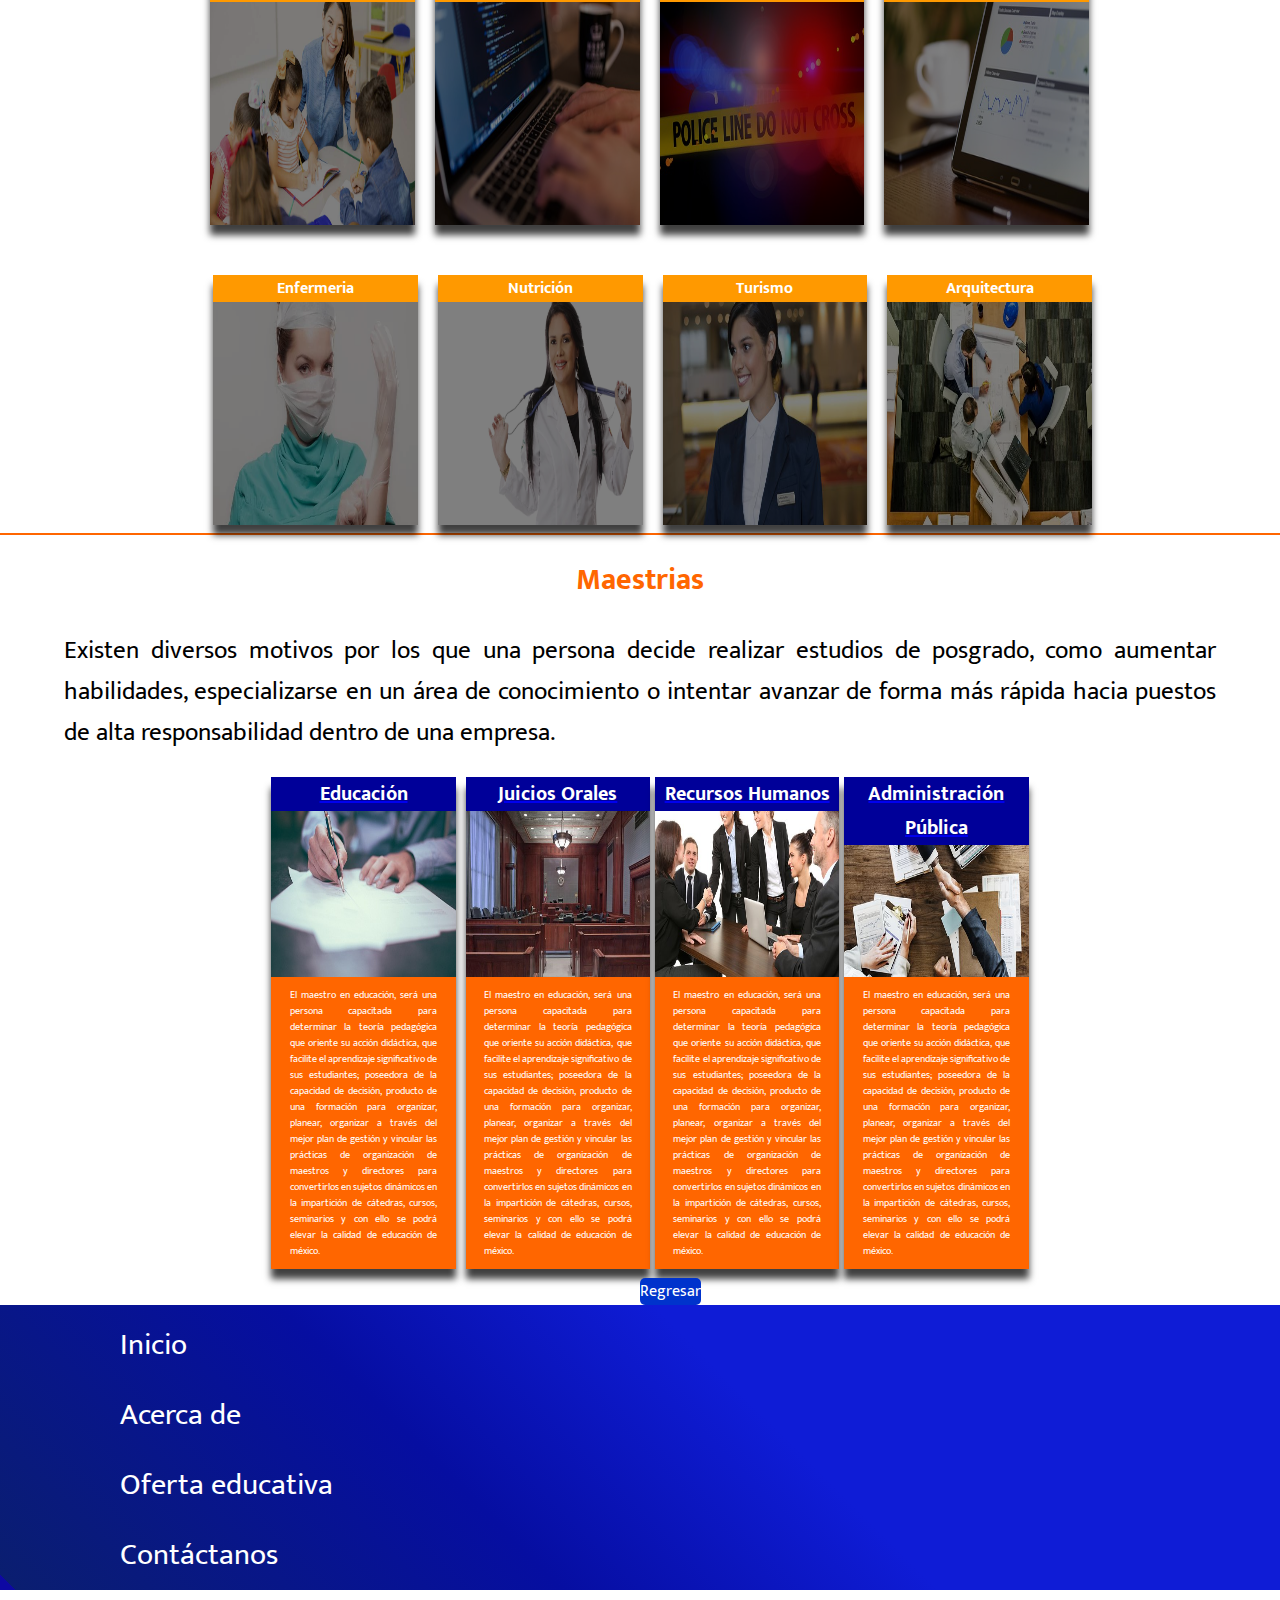
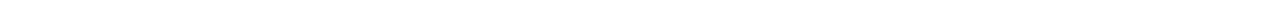
<file: ofertaacademica.html>
<!DOCTYPE html PUBLIC "-//W3C//DTD XHTML 1.0 Transitional//EN" "http://www.w3.org/TR/xhtml1/DTD/xhtml1-transitional.dtd">
<html xmlns="http://www.w3.org/1999/xhtml"><!-- InstanceBegin template="Templates/index.dwt" codeOutsideHTMLIsLocked="false" -->
<head>
<meta http-equiv="Content-Type" content="text/html; charset=utf-8" />
<!-- InstanceBeginEditable name="doctitle" -->
<title>Tecnológico Universitario Aguascalientes</title>
<!-- InstanceEndEditable -->
<link rel="icon" href="img/logoA.png" />
<!-- adaptar a cualquier pantalla -->
<meta name="viewport" content="width= device-width initial-scale=1.0, user-scalable=no"/>
<!-- smartphone -->
<link rel="stylesheet" href="css/celular.css" type="text/css" media="only screen and (min-width:240px) and (max-width:667px)" />
<!-- Tablet -->
<link rel="stylesheet" href="css/tablet.css" type="text/css" media="only screen and (min-width:668px) and (max-width:1080px)" />
<!-- escritorio -->
<link rel="stylesheet" href="css/escritorio_inicio.css" type="text/css" media="only screen and (min-width:1081px)" />
<!-- google fonts -->
<link href="https://fonts.googleapis.com/css?family=Mukta&display=swap" rel="stylesheet">
<link href="https://fonts.googleapis.com/css?family=Raleway&display=swap" rel="stylesheet">
<!-- InstanceBeginEditable name="head" -->
<!-- InstanceEndEditable -->
</head>

<body>

<header>
<img class="logoprincipal" src="img/logoA.png" />
<h1 class="titulo">Tecnológico Universitario Aguascalientes</h1>
<input type="checkbox" id="btn-menu" />
<label for="btn-menu"><img id="icono" src="img/iconomenu.png" /></label>
<nav class="menu">
<ul>
<li><a href="inicio.html">Inicio</a></li>
<li><a href="acercade.html">Acerca de</a></li>
<li><a href="ofertaacademica.html">Oferta educativa</a></li>
<li><a href="contacto.html">Contáctanos</a></li>
</ul>
</nav>
</header>


<div class="slider">
<ul>
<li><img src="img/entrepreneur-2326419__340.jpg" /></li>
<li><img src="img/sistemas-opt.jpg" /></li>
<li><img src="img/offices-1181385__340.jpg" /></li>
<li><img src="img/slide6.jpg" /></li>
</ul>
</div>

<div id="redes">
<a href="https://www.facebook.com/TecAguascalientesOficial/" target="_blank"><img id="facebook" src="img/face.png" /></a>
<br><a href="https://twitter.com/TUAteconviene" target="_blank"><img id="twiter" src="img/gorjeo.png" /></a>
<br><a href="https://www.instagram.com/tuateconviene/"  target="_blank"><img id="insta" src="img/instagram.png" title="Envianos un correo a informes@tecnaucalpan.mx" /></a>
</div>

<aside>
<marquee behavior="alternate" direction="right" scrolldelay="200">
<img src="img/board-2449726__340.jpg"/>
<img src="img/workplace-1245776__340.jpg" />
<img src="img/beard-2286440__340.jpg" />
<img src="img/work-731198__340.jpg" />
<img src="img/entrepreneur-593358__340.jpg" />
</marquee>
</aside>

<section><!-- InstanceBeginEditable name="edit" -->
<a id="vinculoofertaeducativa"><h1 id="titoferta">Oferta Educativa</h1></a>
<h2 id="titobjetivo">Objetivo</h2>
<div id="textooferta"><p>
<br>Formar individuos con capacidades, valores y conocimientos para su crecimiento personal, profesional y laboral. </p>
</div>

<div class="contofertaeducativa">
 <div id="imgbachillerato">
  <div id="fondnegrobach">
<h3 id="titbachillerato">Bachillerato General</h3>
 <br><br><a href="#vinculobachillerato">Más información</a>
 <div id="materias">
 <h1>Plan semestral</h1>
 <ul>
 <li>informática</li>
 <li>Administración</li>
 </ul>
 </div>
</div>
 </div>
 
 <div id="imglicenciaturas">
  <div id="fondnegrolic">
  <h3 id="titlicenciaturas">Licenciaturas</h3>
  <br><br><a href="#vinculolicenciaturas">Más información</a>
  <div id="materias">
 <h1>Plan cuatrimestral</h1>
<p>Administración, Contaduría, Criminalística, Derecho, Mercadotecnia, Pedagogía, Psicología y Sistemas Computacionales.</p>
 </div>
  </div>
 </div>
 
 <div id="imgmaestrias">
  <div id="fondnegroma">
  <h3 id="titmaestrias">Maestrias</h3>
    <br><br><a href="#vinculomaestrias">Más información</a>
    <div id="materias">
 <h1>Plan semestral</h1>
<p>Educación, Juicios orales, Administración pública, Recursos humanos.</p>
 </div>
  </div>
 </div>
 </div>
 
  <div id="textoperfilegresado">
 <h1 id="titperfilegresado">Perfil egresado</h1>
 <p>Desarrollará sus capacidades, competencias y habilidades para abrirse paso con éxitoen el mercado laboral en su área de estudios, adquiriendo los conocimientos necesarios para ser un profesionista, emprendedory empresario de éxito, a nivel nacional e internacional.Como egresados del Tecnológico Universitario Naucalpan, llevamos en nuestra formación el comprimiso de ejercer un liderazgo de manera positiva, orientado al autentico desarrollo del ser humano y de la sociedad. Nos esforzamos para encontrar soluciones a los grandes retos y desafios del mundo de hoy.</p>
 
  <p>Al formar jóvenes universitarios y técnicos con comprimiso social, promoviendo la solidaridad, tanto en el ámbito personal como en una vida profesional.</p>
  
   <p>Nuestro comprimiso es lograr sueños mediante tres principios: valores, cultura y vanguardia educativa.</p>
 </div>
 
 
<hr width="100%" color="#FF6600" />
 

<a id="vinculobachillerato"> <h1 class="titbachillerato">Bachillerato General</h1></a> 

 <div id="textobachillerato">
 <p>El desarrollo del país depende de profesionales capacitados y preocupados por la construcción social de su entorno. Tienes la posibilidad de estudiar la educación media superior y fortalecer tus conocimientos en diferentes disciplinas y ciencias para ser un agente de cambio.</p>
 </div>
 
 <div id="contbach">
 <div id="contadm">
 <div id="imgadministracion">
   <div id="fondadm"><h1>Administración</h1>
   <div id="conttextadm">
   <p>Se trata de un conjunto de preceptos, reglas y prácticas que buscan optimizar el aprovechamiento de los recursos para que la empresa alcance sus objetivos.</p>
   </div>
   </div>
 </div>
 <a href="img/planadmin.jpg" download="Plan de estudios informatica" target="_blank"><img id="planadm" src="img/planadmin.jpg" /></a>
 </div>
 
   <div id="continf">
  <div id="imginformatica">
   <div id="fondinf"><h1>Informática</h1>
    <div id="conttextinf">
   <p>Es una ciencia que administra métodos, técnicas y procesos con el fin de almacenar, procesar y transmitir información y datos en formato digital.</p>
   </div>
   </div>
  </div>
  <a href="img/planinformatica.jpg" download="Plan de estudios informatica" target="_blank"><img id="planinf" src="img/planinformatica.jpg" /></a>
  </div>
  
  </div>
  <a id="regresar1" href="#vinculoofertaeducativa">Regresar</a>
  
  <hr width="100%" color="#FF6600" />
  
 
  <div id="contcarreras">
    <a id="vinculolicenciaturas"><h1>Licenciaturas</h1></a> 
  <a href="administración.html"><div id="licadministracion">
  <div id="fondonegrocarreras">
  <h4>Administración</h4>
  <p>La Licenciatura en Administración tiene como objetivo formar profesionales capaces de desarrollar estrategias innovadoras en capital humano, mercadotecnia, finanzas y producción para contribuir con el desarrollo de organizaciones públicas y privadas con una visión sustentable y globalizadora.</p>
  </div></div></a>
  
  <a href="contaduria.html"><div id="liccontaduria">  <div id="fondonegrocarreras"><h4>Contaduría</h4>
 <p>Esta carrera forma profesionistas capacitados para satisfacer las necesidades de las organizaciones relacionadas con el registro cronológico de las operaciones en números y valores, para preparar información fehaciente, veraz y oportuna de la situación financiera que permita juzgar el pasado, administrar el presente y prever el futuro, intervenir en la administración y protección de sus intereses.</p> 
  </div></div></a>
  
  <a href="psicologia.html"><div id="licpsicologia">  <div id="fondonegrocarreras"><h4>Psicología</h4>
<p>El licenciado en Psicología es una persona capacitada teórica y prácticamente para ejercer la profesión en los diferentes ámbitos en un primer nivel de asistencia. Trabaja como un promotor de la salud y el mejoramiento de la calidad de vida de los habitantes de la sociedad.</p>  
  </div></div></a>
  
  <a href="derecho.html"><div id="licderecho">  <div id="fondonegrocarreras"><h4>Derecho</h4>
  <p>Es la disciplina que se encarga del estudio de las leyes, su elaboración y aplicación.  Principalmente un abogado tendrá un profundo conocimiento de las normas legales y las habilidades necesarias para interpretarlas y ejecutarlas.</p>
  </div></div></a>
  
  <a href="pedagogia.html"><div id="licpedagogia">  <div id="fondonegrocarreras"><h4>Pedagogía</h4>
  <p>El Licenciado en Pedagogía es el profesional cuyos conocimientos y habilidades le permiten administrar correctamente el proceso educativo en todos sus niveles en instituciones particulares y gubernamentales, aplicando las bases teórico metodológicas de los instrumentos y procedimientos más modernos de la Pedagogía. </p>
  </div></div></a>
  
  <a href="sistemas.html"><div id="licsistemascomputacionales">  <div id="fondonegrocarreras"><h4>Sistemas Computacionales</h4>
  <p>La Ingeniería en Sistemas Computacionales tiene como objetivo formar profesionales con conocimientos y habilidades en la administración y el diseño de proyectos de desarrollo de software y hardware, sistemas de información y aplicaciones automatizadas, capaces de formular mediante las tecnologías de la información propuestas innovadoras que contribuyan al incremento de la productividad de la empresa.</p>
  </div></div></a>
  
  <a href="criminalistica.html"><div id="liccriminalistica">  <div id="fondonegrocarreras"><h4>Criminalística</h4>
  <p>Las licenciados en criminalística se encargan de estudiar  los hechos delictivos, su entorno, sus protagonistas y sus móviles. El objetivo de la carrera es formar profesionales capaces de abordar una realidad compleja que requiere de una capacidad analítica e investigativa coherente con las necesidades actuales.</p>
  </div></div></a>
  
  <a href="mercadotecnia.html"><div id="licmercadotecnia">  <div id="fondonegrocarreras"><h4>Mercadotecnia</h4>
  <p>Como mercadólogo, serás capaz de desarrollar estrategias innovadoras y sustentables que respondan a un conocimiento profundo de las necesidades de los consumidores, construyendo posibilidades de diferenciación para las marcas y que puedan ser ejecutadas en el contexto actual de digitalización y omnicanalidad.</p>
  </div></div></a>
  
  <a href="enfermeria.html"><div id="licenfermeria">  <div id="fondonegrocarreras"><h4>Enfermeria</h4>
  <p>Desarrolla habilidades y competencias para prevenir la enfermedad, promover la salud y atender pacientes. Aprende sobre ciencias biomédicas, sociales y del comportamiento, control de infecciones, primeros auxilios y emergencias.</p>
  </div></div></a>
  
  <a href="nutricion.html"><div id="licnutricion">  <div id="fondonegrocarreras"><h4>Nutrición</h4>
  <p>Estudiar nutrición es un una experiencia apasionante, ya que podrás conocer más del cuerpo humano y de una de sus funciones más primordiales. Realizarás prácticas en nuestrso laboratorios, conocerás pacientes reales y al egresar tendrás maravillosas oportunidades profesionales. Como Lic. en Nutrición podrás trabajar en la iniciativa privada, poniendo tu propio consultorío, o bien, en el sistema público de salud. </p>
  </div></div></a>
  
  <a href="turismo.html"><div id="licturismo">  <div id="fondonegrocarreras"><h4>Turismo</h4>
  <p>La Carrera de Turismo tiene como objetivo que las personas que egresen sean profesionales comprometidos con el desarrollo del sector turístico mexicano, también que sepan contribuir con sus actividades al bienestar social. Que sean respetuosos con el medio ambiente, las personas y las culturas con las que se enfrentan</p>
  </div></div></a>
  
  <a href="arquitectura.html"><div id="licarquitectura">  <div id="fondonegrocarreras"><h4>Arquitectura</h4>
  <p>El Licenciado en Arquitectura es el profesional cuya formación le permite diseñar y construir proyectos arquitectónicos y urbano-arquitectónicos que responden a las necesidades sociales integrando creativamente principios estéticos, teóricos, metodológicos y tecnológicos.</p>
  </div></div></a>
  </div>
 
   
   <hr width="100%" color="#FF6600" />
   <div id="contgeneralmaestrias">
  <a id="vinculomaestrias"><h1>Maestrias</h1></a> 
   
   <p>Existen diversos motivos por los que una persona decide realizar estudios de posgrado, como aumentar habilidades, especializarse en un área de conocimiento o intentar avanzar de forma más rápida hacia puestos de alta responsabilidad dentro de una empresa.</p>
   
   <div id="contmaestrias">
   
   <div id="contmaestria1">
<a href="img/planmaestria1.jpg" target="_blank"><div id="maestriaeducacion"><h1>Educación</h1></div></a>
   <div id="infmaestria1">
   <p>El maestro en educación, será una persona capacitada para determinar la teoría pedagógica que oriente su acción didáctica, que facilite el aprendizaje significativo de sus estudiantes; poseedora de la capacidad de decisión, producto de una formación para organizar, planear, organizar a través del mejor plan de gestión y vincular las prácticas de organización de maestros y directores para convertirlos en sujetos dinámicos en la impartición de cátedras, cursos, seminarios y con ello se podrá elevar la calidad de educación de méxico.</p>
   </div>
   </div>
   
    <div id="contmaestria2">
   <a href="img/planmaestria2.jpg" target="_blank"><div id="maestriajuicios"><h1>Juicios Orales</h1></div></a>
    <div id="infmaestria2">
   <p>El maestro en educación, será una persona capacitada para determinar la teoría pedagógica que oriente su acción didáctica, que facilite el aprendizaje significativo de sus estudiantes; poseedora de la capacidad de decisión, producto de una formación para organizar, planear, organizar a través del mejor plan de gestión y vincular las prácticas de organización de maestros y directores para convertirlos en sujetos dinámicos en la impartición de cátedras, cursos, seminarios y con ello se podrá elevar la calidad de educación de méxico.</p>
   </div>
   </div>
   
    <div id="contmaestria3">
   <a href="img/planmaestria3.jpg" target="_blank"><div id="maestriarecursos"><h1>Recursos Humanos</h1></div></a>
    <div id="infmaestria3">
   <p>El maestro en educación, será una persona capacitada para determinar la teoría pedagógica que oriente su acción didáctica, que facilite el aprendizaje significativo de sus estudiantes; poseedora de la capacidad de decisión, producto de una formación para organizar, planear, organizar a través del mejor plan de gestión y vincular las prácticas de organización de maestros y directores para convertirlos en sujetos dinámicos en la impartición de cátedras, cursos, seminarios y con ello se podrá elevar la calidad de educación de méxico.</p>
   </div>
   </div>
   
    <div id="contmaestria4">
   <a href="img/planmaestria4.jpg" target="_blank"><div id="maestriaadministracion"><h1>Administración Pública</h1></div></a>
    <div id="infmaestria4">
   <p>El maestro en educación, será una persona capacitada para determinar la teoría pedagógica que oriente su acción didáctica, que facilite el aprendizaje significativo de sus estudiantes; poseedora de la capacidad de decisión, producto de una formación para organizar, planear, organizar a través del mejor plan de gestión y vincular las prácticas de organización de maestros y directores para convertirlos en sujetos dinámicos en la impartición de cátedras, cursos, seminarios y con ello se podrá elevar la calidad de educación de méxico.</p>
   </div>
   </div>
   </div>
   </div>
    <a id="regresar3" href="#vinculoofertaeducativa">Regresar</a>
    
<!-- InstanceEndEditable -->
</section>

<footer>
<div id="menufooter">
<a href="inicio.html">Inicio</a>
<a href="acercade.html">Acerca de</a>
<a href="ofertaacademica.html">Oferta educativa</a>
<a href="contacto.html">Contáctanos</a>
</div>
</footer>


</body>
<!-- InstanceEnd --></html>
</file>
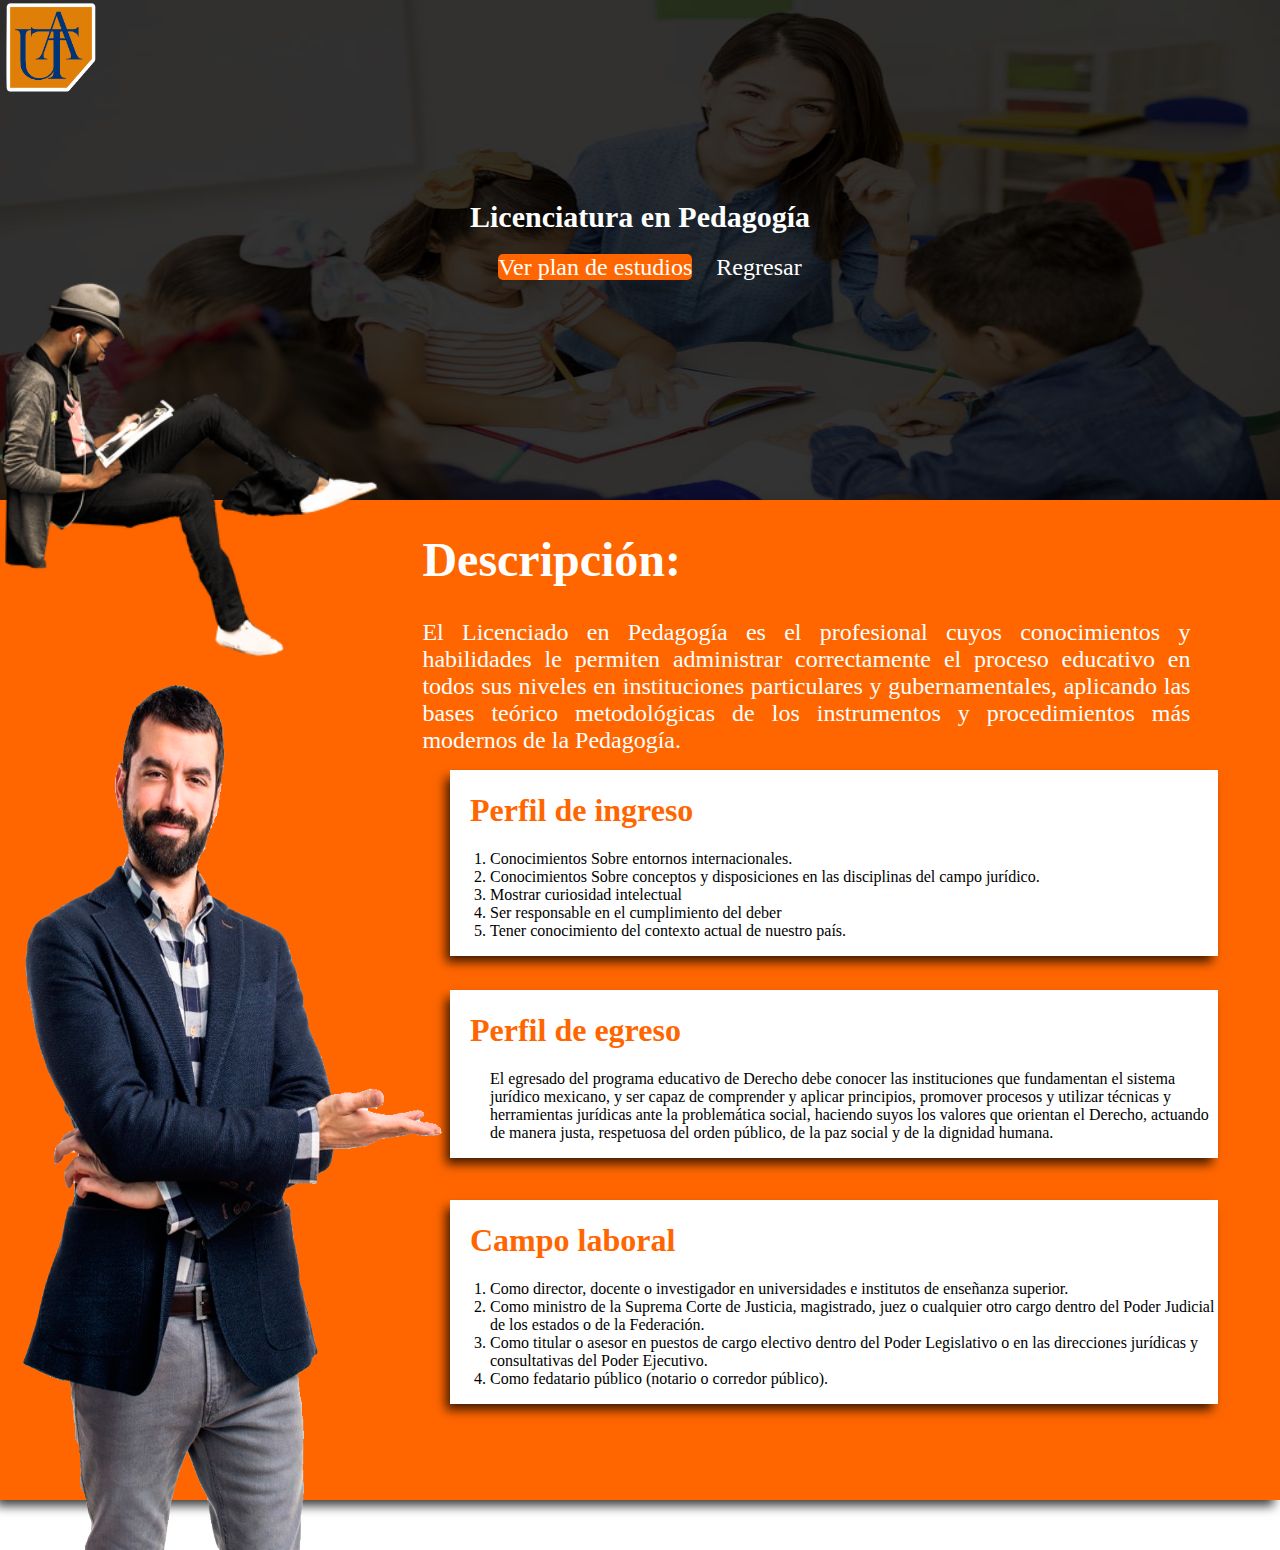
<file: pedagogia.html>
<!DOCTYPE html PUBLIC "-//W3C//DTD XHTML 1.0 Transitional//EN" "http://www.w3.org/TR/xhtml1/DTD/xhtml1-transitional.dtd">
<html xmlns="http://www.w3.org/1999/xhtml">
<head>
<meta http-equiv="Content-Type" content="text/html; charset=utf-8" />
<title>Licenciatura en Pedagogía</title>
<link rel="icon" href="img/logoA.png" />
<!-- adaptar a cualquier pantalla -->
<meta name="viewport" content="width= device-width initial-scale=1.0, user-scalable=no"/>
<!-- smartphone -->
<link rel="stylesheet" href="css/celularlicenciaturas.css" type="text/css" media="only screen and (min-width:240px) and (max-width:667px)" />
<!-- Tablet -->
<link rel="stylesheet" href="css/tabletlicenciaturas.css" type="text/css" media="only screen and (min-width:668px) and (max-width:1080px)" />
<link rel="stylesheet" href="css/escritorioLicenciaturas.css" type="text/css" media="only screen and (min-width:1081px)" />

</head>

<body>
<div id="bannerped"><div id="fondonegroped">
<img id="logo" src="img/logoA.png" />
<h1>Licenciatura en Pedagogía</h1>
<a id="planestudios" href="img/licpedagogia.jpg" target="_blank">Ver plan de estudios</a>
<a id="regresar" href="ofertaacademica.html">Regresar</a>
<img id="personasentada" src="img/sentadopng.png" />
</div></div>

<div id="contped">
<img id="personaped" src="img/administracionpersona.png" />
<div id="secdescripcion">
<h1>Descripción:</h1>
<p>El Licenciado en Pedagogía es el profesional cuyos conocimientos y habilidades le permiten administrar correctamente el proceso educativo en todos sus niveles en instituciones particulares y gubernamentales, aplicando las bases teórico metodológicas de los instrumentos y procedimientos más modernos de la Pedagogía.</p>
</div>


<div id="perfilingreso5">
<h1>Perfil de ingreso</h1>
<ol>
<li>Conocimientos Sobre entornos internacionales.</li>
<li>Conocimientos Sobre conceptos y disposiciones en las disciplinas del campo jurídico.</li>
<li>Mostrar curiosidad intelectual</li>
<li>Ser responsable en el cumplimiento del deber</li>
<li>Tener conocimiento del contexto actual de nuestro país.</li>
</ol>
</div>

<div id="perfilegreso5">
<h1>Perfil de egreso</h1>
<ol>
El egresado del programa educativo de Derecho debe conocer las instituciones que fundamentan el sistema jurídico mexicano, y ser capaz de comprender y aplicar principios, promover procesos y utilizar técnicas y herramientas jurídicas ante la problemática social, haciendo suyos los valores que orientan el Derecho, actuando de manera justa, respetuosa del orden público, de la paz social y de la dignidad humana.
</ol>
</div>

<div id="campolaboral5">
<h1>Campo laboral</h1>
<ol>
<li>Como director, docente o investigador en universidades e institutos de enseñanza superior.</li>
<li>Como ministro de la Suprema Corte de Justicia, magistrado, juez o cualquier otro cargo dentro del Poder Judicial de los estados o de la Federación.</li>
<li>Como titular o asesor en puestos de cargo electivo dentro del Poder Legislativo o en las direcciones jurídicas y consultativas del Poder Ejecutivo.</li>
<li>Como fedatario público (notario o corredor público).</li>
</ol>
</div>

</div>



</body>


</html>
</file>
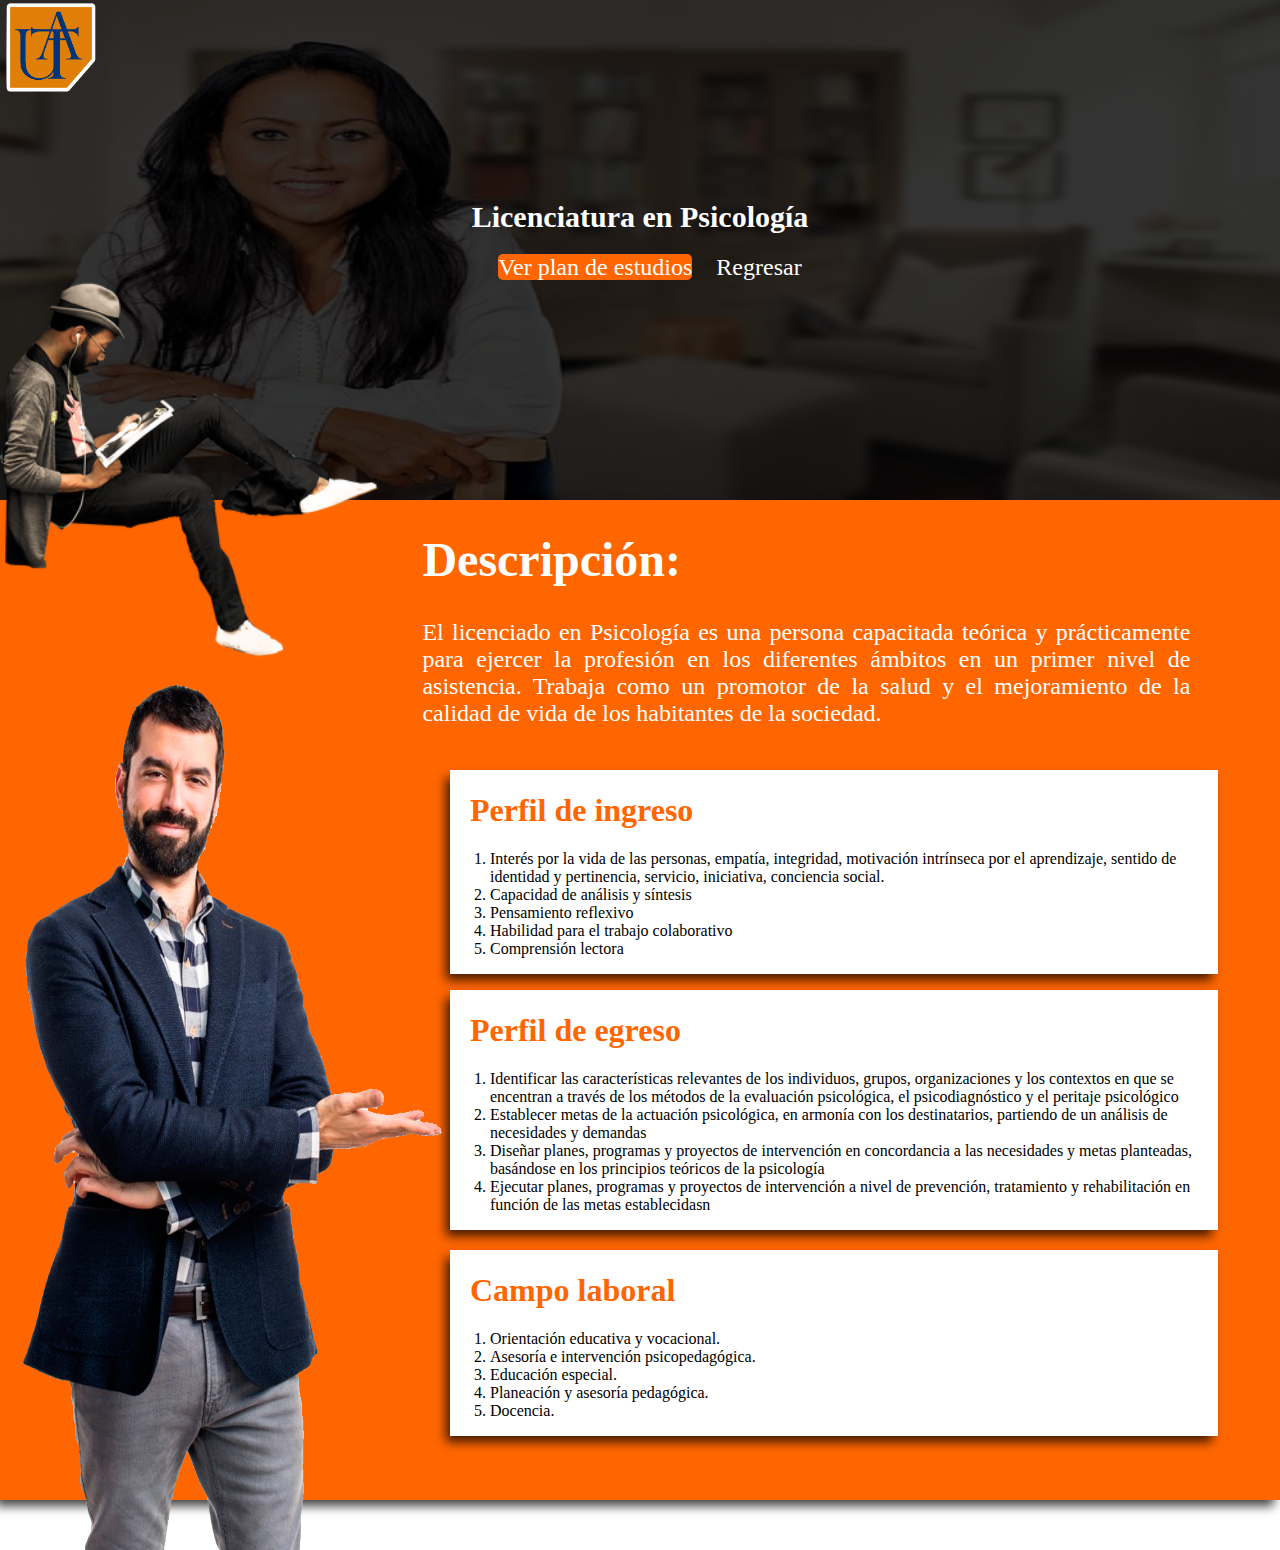
<file: psicologia.html>
<!DOCTYPE html PUBLIC "-//W3C//DTD XHTML 1.0 Transitional//EN" "http://www.w3.org/TR/xhtml1/DTD/xhtml1-transitional.dtd">
<html xmlns="http://www.w3.org/1999/xhtml">
<head>
<meta http-equiv="Content-Type" content="text/html; charset=utf-8" />
<title>Licenciatura en Psicología</title>
<link rel="icon" href="img/logoA.png" />
<!-- adaptar a cualquier pantalla -->
<meta name="viewport" content="width= device-width initial-scale=1.0, user-scalable=no"/>
<!-- smartphone -->
<link rel="stylesheet" href="css/celularlicenciaturas.css" type="text/css" media="only screen and (min-width:240px) and (max-width:667px)" />
<!-- Tablet -->
<link rel="stylesheet" href="css/tabletlicenciaturas.css" type="text/css" media="only screen and (min-width:668px) and (max-width:1080px)" />
<link rel="stylesheet" href="css/escritorioLicenciaturas.css" type="text/css" media="only screen and (min-width:1081px)" />
</head>

<body>
<div id="bannerpsic"><div id="fondonegropsic">
<img id="logo" src="img/logoA.png" />
<h1>Licenciatura en Psicología</h1>
<a id="planestudios" href="img/licpsicologia.jpg" target="_blank">Ver plan de estudios</a>
<a id="regresar" href="ofertaacademica.html">Regresar</a>
<img id="personasentada" src="img/sentadopng.png" />
</div></div>

<div id="contpsic">
<img id="personaadm" src="img/administracionpersona.png" />
<div id="secdescripcion">
<h1>Descripción:</h1>
<p>El licenciado en Psicología es una persona capacitada teórica y prácticamente para ejercer la profesión en los diferentes ámbitos en un primer nivel de asistencia. Trabaja como un promotor de la salud y el mejoramiento de la calidad de vida de los habitantes de la sociedad.</p>
</div>


<div id="perfilingreso3">
<h1>Perfil de ingreso</h1>
<ol>
<li> Interés por la vida de las personas, empatía, integridad, motivación intrínseca por el aprendizaje, sentido de identidad y pertinencia, servicio, iniciativa, conciencia social.</li>
<li>Capacidad de análisis y síntesis</li>
<li>Pensamiento reflexivo</li>
<li>Habilidad para el trabajo colaborativo</li>
<li>Comprensión lectora</li>
</ol>
</div>

<div id="perfilegreso3">
<h1>Perfil de egreso</h1>
<ol>
<li>Identificar las características relevantes de los individuos, grupos, organizaciones y los contextos en que se encentran a través de los métodos de la evaluación psicológica, el psicodiagnóstico y el peritaje psicológico</li>
<li>Establecer metas de la actuación psicológica, en armonía con los destinatarios, partiendo de un análisis de necesidades y demandas</li>
<li>Diseñar planes, programas y proyectos de intervención en concordancia a las necesidades y metas planteadas, basándose en los principios teóricos de la psicología</li>
<li>Ejecutar planes, programas y proyectos de intervención a nivel de prevención, tratamiento y rehabilitación en función de las metas establecidasn</li>
</ol>
</div>

<div id="campolaboral3">
<h1>Campo laboral</h1>
<ol>
<li>Orientación educativa y vocacional.</li>
<li>Asesoría e intervención psicopedagógica.</li>
<li>Educación especial.</li>
<li>Planeación y asesoría pedagógica.</li>
<li>Docencia.</li>
</ol>
</div>

</div>



</body>


</html>
</file>
<file: css/celular.css>
@charset "utf-8";
/* CSS Document */
/*********************************************** general***************************/
body{
	margin:0px;
	padding:0px;
	font-family: 'Mukta', sans-serif;	
}
header{
	margin-top:0px;
	width:100%;
	height:80px;
	position:fixed;
	z-index:3;
	font-family: 'Raleway', sans-serif;
	
	-webkit-box-shadow: 0px 10px 7px 0px rgba(0,0,0,0.75);
-moz-box-shadow: 0px 10px 7px 0px rgba(0,0,0,0.75);
box-shadow: 0px 10px 7px 0px rgba(0,0,0,0.75);

background: rgba(255,255,255,1);
background: -moz-linear-gradient(-45deg, rgba(255,255,255,1) 0%, rgba(255,255,255,1) 33%, rgba(255,255,255,1) 33%, rgba(14,32,153,1) 33%, rgba(8,19,148,1) 100%);
background: -webkit-gradient(left top, right bottom, color-stop(0%, rgba(255,255,255,1)), color-stop(33%, rgba(255,255,255,1)), color-stop(33%, rgba(255,255,255,1)), color-stop(33%, rgba(14,32,153,1)), color-stop(100%, rgba(8,19,148,1)));
background: -webkit-linear-gradient(-45deg, rgba(255,255,255,1) 0%, rgba(255,255,255,1) 33%, rgba(255,255,255,1) 33%, rgba(14,32,153,1) 33%, rgba(8,19,148,1) 100%);
background: -o-linear-gradient(-45deg, rgba(255,255,255,1) 0%, rgba(255,255,255,1) 33%, rgba(255,255,255,1) 33%, rgba(14,32,153,1) 33%, rgba(8,19,148,1) 100%);
background: -ms-linear-gradient(-45deg, rgba(255,255,255,1) 0%, rgba(255,255,255,1) 33%, rgba(255,255,255,1) 33%, rgba(14,32,153,1) 33%, rgba(8,19,148,1) 100%);
background: linear-gradient(135deg, rgba(255,255,255,1) 0%, rgba(255,255,255,1) 33%, rgba(255,255,255,1) 33%, rgba(14,32,153,1) 33%, rgba(8,19,148,1) 100%);
filter: progid:DXImageTransform.Microsoft.gradient( startColorstr='#ffffff', endColorstr='#081394', GradientType=1 );

	} .logoprincipal{
		margin-top:20px;
		width:10%;
		height:50px;
	}
	   header label{
			width:30px;
		height:30px;
		padding:10px;
		   display:block;
		   margin-top:-45px;
		margin-left:85%;
	   } .titulo{
	font-size:15px;
	margin-top:-20px;
	margin-left:150px;
	color:#FFF;
}
	    .menu{
		   position:absolute;
		   background-color:#333;
		   width:70%;
		   margin-left:100%;
		   transition:all 0.5s;
	   } .menu ul{
		   margin:0;
			list-style:none;
			padding:0;
			justify-content: flex-end;
		   flex-direction: column;
	   } .menu li{
		   border-top:1px solid #FFF;
	   } .menu li a{
			display:block;
			padding: 15px 20px;
			color:#FFF;
			text-decoration:none;
		}.menu li:hover{
			background-color:rgba(255,102,0,1);
		}
	    #icono{
	 width:100%;
	  margin-left:70%;
		 display:block;
 } #icono:hover{
	 display:block;
	 cursor:pointer;
	 background-color:#FFF;
	 border-radius:100%;
	 } 
	 #btn-menu{
		 display:none;
	 }
	 #btn-menu:checked ~ .menu{
		 margin-left:30%;
		 }
	 
	 
 
		 
	
	.slider{
	 margin:auto;
	 margin-top:-20px;
	 width:100%;
	 height:300px;
	 overflow:hidden;
 } .slider ul{
	 padding:0;
	 display:flex;
	 width:400%;
	 animation: cambio 20s infinite;
	 animation-direction:alternate;
	 animation-timing-function:ease-out;
 } .slider li{
	 width:100%;
	 list-style:none;
 } .slider img{
	 width:100%;
	 height:550px;
 }
 
 @keyframes cambio{
	 0%{margin-left:0;}
	 20%{margin-left:0;}
	 
	 25%{margin-left:-100%;}
	 45%{margin-left:-100%;}
	 
	 50%{margin-left:-200%;}
	 70%{margin-left:-200%;}
	 
	 75%{margin-left:-300%;}
	 100%{margin-left:-300%;}
	 
	 }
 
  #redes{
		width:8%;
		z-index:3;
		height:auto;
		margin-left:92%;
		margin-top:-200px;
		background-color:rgba(204,204,204,0.5);
		position:fixed;
		text-align:center;
		-webkit-box-shadow: -6px 7px 11px 0px rgba(0,0,0,0.75);
-moz-box-shadow: -6px 7px 11px 0px rgba(0,0,0,0.75);
box-shadow: -6px 7px 11px 0px rgba(0,0,0,0.75);
	} #redes:hover{
		background-color:#FFF;
	}
	 #facebook{
		width:100%;
		height:40px;
	} #twiter{
		width:100%;
			height:40px;
	} #insta{
		width:100%;
			height:40px;
	} 
	 aside{
		 display:none;
		 width:100%;
		 background-color:#000;
		 height:300px;
		 margin-top:20px;
		 } 
		 
		 marquee{
			 display:none;
			 width:100%;
			 height:300px;
		 } marque img{
			  display:none;
			 width:30%;
			 height:300px;
		 }
 
	 section{
		width:100%;
		height:auto;
		background-color:#FFF;
		margin-top:0px;
	}
	
	
	footer{
		width:100%;
		height:auto;
		padding-top:5px;
	
	background: rgba(13,8,163,1);
background: -moz-linear-gradient(45deg, rgba(13,8,163,1) 1%, rgba(10,30,112,1) 1%, rgba(6,14,161,1) 36%, rgba(15,28,214,1) 60%, rgba(15,28,214,1) 100%);
background: -webkit-gradient(left bottom, right top, color-stop(1%, rgba(13,8,163,1)), color-stop(1%, rgba(10,30,112,1)), color-stop(36%, rgba(6,14,161,1)), color-stop(60%, rgba(15,28,214,1)), color-stop(100%, rgba(15,28,214,1)));
background: -webkit-linear-gradient(45deg, rgba(13,8,163,1) 1%, rgba(10,30,112,1) 1%, rgba(6,14,161,1) 36%, rgba(15,28,214,1) 60%, rgba(15,28,214,1) 100%);
background: -o-linear-gradient(45deg, rgba(13,8,163,1) 1%, rgba(10,30,112,1) 1%, rgba(6,14,161,1) 36%, rgba(15,28,214,1) 60%, rgba(15,28,214,1) 100%);
background: -ms-linear-gradient(45deg, rgba(13,8,163,1) 1%, rgba(10,30,112,1) 1%, rgba(6,14,161,1) 36%, rgba(15,28,214,1) 60%, rgba(15,28,214,1) 100%);
background: linear-gradient(45deg, rgba(13,8,163,1) 1%, rgba(10,30,112,1) 1%, rgba(6,14,161,1) 36%, rgba(15,28,214,1) 60%, rgba(15,28,214,1) 100%);
filter: progid:DXImageTransform.Microsoft.gradient( startColorstr='#0d08a3', endColorstr='#0f1cd6', GradientType=1 );

	} #menufooter{
		width:20%;
		height:auto;
		margin-left:30px;
		
	} #menufooter{
		text-decoration:none;
	}
	#menufooter a{
		text-decoration:none;
		padding:0px 0px;
		display:block;
		font-size:15px;
		color:#FFF;
	}  #menufooter a:hover{
      color:#F60;
	}  #contlogo{
		width:30%;
		height:100px;
		text-align:center;
		color:#FFF;
		position:absolute;
      margin-left:40%;
	  margin-top:-120px;
	  padding-top:-50px;
		}
	#logofooter{
		width:100%;
		margin-top:5px;
		height:100px;
		} #regresar1{
			display:none;
		border-radius:5px;
		margin-left:45%;
		text-decoration:none;
		background-color:#03C;
		color:#FFF;
		width:auto;
		height:auto;}#regresar1:hover{
			background-color:#FFF;
		}#regresar3{
			display:none;
		border-radius:5px;
		margin-left:50%;
		text-decoration:none;
		background-color:#03C;
		color:#FFF;
		width:auto;
		height:auto;}#regresar3:hover{
			background-color:#FFF;
		color:#03C;}
		
	/**************************seccion inicio*************************/
	#titinicio{
		color:#F60;
		text-align:center;
		font-size:20px;
	}#textoinicio{
		margin:auto;
		width:80%;
		color:#000;
		text-align:justify;
		font-size:10px;
	} hr{
		margin-left:0px;
	}
	
	#titubicacion{
		margin-left:40%;
		color:#009;
		font-size:20px;
	} #mapa{
		width:80%;
		height:250px;
		margin-left:10%;
	} 
	#contimagen{
		background-image:url(../img/beard-2286440__340.jpg);
		background-attachment:scroll;
		background-position:center center;
		background-size:100% 100%;
		width:80%;
		height:250px;
		margin-left:10%;
		margin-top:20px;
	}#colornegro{
		width:100%;
		height:50px;
		margin-top:0px;
		padding-top:200px;
		background-color:rgba(0,0,0,0.5);
	}#titcarreras{
		margin-left:25%;
		margin-top:-190px;
		position:absolute;
		font-size:20px;
		color:#FFF;
	}
	
	 #fondocarreras{
		text-align:left;
		overflow:hidden;
		color:#FFF;
		width:100%;
		opacity:1;
		font-size:10px;
		height:auto;
		margin-left:0px;
		margin-top:-60px;
		background-color:#F60;
		transition:2s;
	}

	
	/*************************************************/
	
	/*********************************** seccion acerca de ****************************************/
   #mision{
		width:30%;
		height:auto;
		margin-left:2%;
		opacity:1;
		font-size:10px;
		text-align:center;
		text-align:justify;
		background-color:#03C;
		float:left;
		color:#FFF;
		transition:2s;
	} 
	#mision h1{
		text-align:center;
	}
	 #mision p{
		width:80%;
		margin-left:10%;   
	}
	#vision{
		width:30%;
		height:auto;
		opacity:1;
		transition:2s;
		font-size:10px;
		margin-left:3%;
		text-align:center;
		text-align:justify;
		background-color:#F60;
		float:left;
		color:#FFF;
	} 	
	#vision h1{
		text-align:center;
	}
	#vision p{
		width:80%;
		margin-left:10%;   
	} 
	#modeloacademico{
		width:30%;
		height:auto;
		opacity:1;
		transition:2s;
		font-size:10px;
		margin-left:68%;
		text-align:center;
		text-align:justify;
		padding-top:10px;
		background-color:#090;
		color:#FFF;
	}  
	#modeloacademico h1{
		text-align:center;
	}
	#modeloacademico p{
		width:80%;
		margin-left:10%;   
	}
	
	/****************************** oferta educativa *******************************/
		.contofertaeducativa{
			width:100%;
			height:300px;
		}
	#titoferta{
		text-align:center;
		font-size:20px;
		color:#F60;}
		#titobjetivo{
		margin-left:20px;
		font-size:15px;
		color:#F60;}
	   #textooferta p{
		   width:80%;
		   margin-top:-30px;
		   margin-left:50px;
		   font-size:15px;
		   text-align:justify;
	   }
	   
	   #imgbachillerato{
		   display:none;
		   width:30%;
		   margin-left:5%;
		   height:300px;
		   background-image:url(../img/slide6.jpg);
		   background-position:center center;
		   float:left;
		   background-size:100% 100%;
		   	-webkit-box-shadow: 0px 10px 7px 0px rgba(0,0,0,0.75);
-moz-box-shadow: 0px 10px 7px 0px rgba(0,0,0,0.75);
box-shadow: 0px 10px 7px 0px rgba(0,0,0,0.75);
background-color:#009;
	   }  #titbachillerato{
		   display:none;
		   width:100%;
		   height:auto;
		   margin-top:-1px;
		   font-size:25px;
		   text-align:center;
		   color:#FFF;
		   background-color:#06C;
	   } #fondnegrobach{
		   display:none;
		   width:100%;
		   height:300px;
		    transition:2s;
		   background-color:rgba(0,0,0,0.5);
	   } #fondnegrobach:hover{
		   display:none;
		   width:100%;
		   height:300px;
		   background-color:rgba(0,0,0,1);
		   transition:2s;
	   }
	    #imgbachillerato #fondnegrobach a{
			display:none;
		   margin-left:35%;
		   width:40%;
		   height:auto;
		   text-decoration:none;
		   background-color:#F60;
		   font-size:20px;
		   color:#FFF;
		   border-radius:5px;
	   }  #imgbachillerato #fondnegrobach a:hover{
		   display:none;
		   margin-left:35%;
		   width:40%;
		   height:auto;
		   text-decoration:none;
		   background-color:#FFF;
		   font-size:20px;
		   color:#F60;
		   border-radius:5px;
	   } #materias{
		   display:none;
		   width:100%;
		   height:100px;
		   margin-top:50px;
		   transition:2s;
		   color:#FFF;
		   background-color:#F60;
	   } #materias ul{
		   display:none;
		   margin-top:-15px;
	   }
	   
	     #imglicenciaturas{
			 display:none;
		   width:30%;
		   margin-left:10px;
		   float:left;
		   height:300px;
		   background-image:url(../img/sistemas-opt.jpg);
		   background-position:center center;
		   background-size:100% 100%;
		   	-webkit-box-shadow: 0px 10px 7px 0px rgba(0,0,0,0.75);
-moz-box-shadow: 0px 10px 7px 0px rgba(0,0,0,0.75);
box-shadow: 0px 10px 7px 0px rgba(0,0,0,0.75);
background-color:#009;
	   }#titlicenciaturas{
		   display:none;
		   width:100%;
		   height:auto;
		   margin-top:-1px;
		   font-size:25px;
		   text-align:center;
		   color:#FFF;
		   background-color:#06C;
	   }  #fondnegrolic{
		   display:none;
		   width:100%;
		     transition:2s;
		   height:300px;
		   background-color:rgba(0,0,0,0.5);
	   } #fondnegrolic:hover{
		   display:none;
		   width:100%;
		     transition:2s;
		   height:300px;
		   background-color:rgba(0,0,0,1);
	   }  #imglicenciaturas #fondnegrolic a{
		   display:none;
		   margin-left:35%;
		   width:40%;
		   height:auto;
		   text-decoration:none;
		   background-color:#F60;
		   font-size:20px;
		   color:#FFF;
		   border-radius:5px;
	   }  #imglicenciaturas #fondnegrolic a:hover{
		   display:none;
		   margin-left:35%;
		   width:40%;
		   height:auto;
		   text-decoration:none;
		   background-color:#FFF;
		   font-size:20px;
		   color:#F60;
		   border-radius:5px;
	   } #materias{
		   display:none;
		   width:100%;
		   height:100px;
		   margin-top:50px;
		   transition:2s;
		   font-size:13px;
		   color:#FFF;
		   background-color:#F60;
	   } #materias p{
		   display:none;
		   margin-top:-15px;
	   }
	  
	     #imgmaestrias{
			 display:none;
		   width:30%;
		   margin-left:10px;
		   float:left;
		   height:300px;
		   background-image:url(../img/workplace-1245776__340.jpg);
		   background-position:center center;
		   background-size:100% 100%;
		   	-webkit-box-shadow: 0px 10px 7px 0px rgba(0,0,0,0.75);
-moz-box-shadow: 0px 10px 7px 0px rgba(0,0,0,0.75);
box-shadow: 0px 10px 7px 0px rgba(0,0,0,0.75);
background-color:#009;
	   } #titmaestrias{
		   display:none;
		   width:100%;
		   height:auto;
		   margin-top:-1px;
		   font-size:25px;
		   text-align:center;
		   color:#FFF;
		   background-color:#06C;
	   }  #fondnegroma{
		   display:none;
		   width:100%;
		   transition:2s;
		   height:300px;
		   background-color:rgba(0,0,0,0.5);
	   } #fondnegroma:hover{
		   display:none;
		   width:100%;
		   transition:2s;
		   height:300px;
		   background-color:rgba(0,0,0,1);
	   }
	    #imgmaestrias #fondnegroma a{
			display:none;
		   margin-left:35%;
		   width:40%;
		   height:auto;
		   text-decoration:none;
		   background-color:#F60;
		   font-size:20px;
		   color:#FFF;
		   border-radius:5px;
	   }  #imgmaestrias #fondnegroma a:hover{
		   display:none;
		   margin-left:35%;
		   width:40%;
		   height:auto;
		   text-decoration:none;
		   background-color:#FFF;
		   font-size:20px;
		   color:#F60;
		   border-radius:5px;}
		   
#titperfilegresado{
	margin-top:-400px;
		text-align:center;
		font-size:20px;
		color:#F60;}
			#textoperfilegresado{
	margin-top:100px;
	margin-left:10%;
		width:80%;
		}
		#textoperfilegresado p{
	margin-top:10px;
		text-align:center;
		text-align:justify;
		font-size:15px;
		}
		
		
		.titbachillerato{
			margin-top:20px;
		   font-size:20px;
		   text-align:center;
		   color:#F60;
	   }  	#textobachillerato{
	margin-top:20px;
	margin-left:10%;
		width:80%;
		}
		#textobachillerato p{
	margin-top:10px;
		text-align:center;
		text-align:justify;
		font-size:15px;
		} 
		#contbach{
			width:100%;
			display:inline-block;
			}
			#contadm{
				width:100%;
				}
		#imgadministracion{
			width:80%;
			height:300px;
			margin-left:10%;
			background-image:url(../img/business-3167295__340.jpg);
			background-attachment:scroll;
			background-position:center center;
			background-size:100% 100%;
			} #fondadm{
				width:100%;
				margin-top:-20px;
				background-color:rgba(0,0,0,0.5);
				height:300px;
				transition:2s;
			}#fondadm h1{
				text-align:center;
				color:#FFF;
			}
			#fondadm:hover{
				width:100%;
				height:300px;
					background-color:rgba(0,0,0,0.8);
				transition:1s;
			} #imgadministracion #fondadm #conttextadm{
				width:100%;
				height:170px;
				color:#FFF;
				opacity:0;
				transition:1s;
				transform:translateY(30%);
				background-color:#F60;
			}#imgadministracion #fondadm #conttextadm:hover{
				text-align:center;
				text-align:justify;
				width:100%;
				height:218px;
				color:#FFF;
				opacity:1;
				transition:2s;
				transform:translateY(10%);
				background-color:#F60;
			} #imgadministracion #fondadm #conttextadm p{
				text-align:center;
				margin-left:10%;
				text-align:justify;
				color:#FFF;
				width:80%;
			} #planadm{
				width:80%;
				margin-top:20px;
					margin-left:10%;
				height:300px;
			}
			
			#continf{
				width:100%;
				margin-top:50px
				}
		#imginformatica{
			width:80%;
			height:300px;
			margin-left:10%;
			margin-top:20px;
			background-image:url(../img/service-428539__340.jpg);
			background-attachment:scroll;
			background-position:center center;
			background-size:100% 100%;
			} #fondinf{
				margin-top:-20px;
				width:100%;
				height:300px;
				background-color:rgba(0,0,0,0.5);
				transition:2s;
			}#fondinf h1{
				text-align:center;
				color:#FFF;
			}
			#fondinf:hover{
				width:100%;
				height:300px;
					background-color:rgba(0,0,0,0.8);
				transition:1s;
			} #imginformatica #fondinf #conttextinf{
				width:100%;
				height:170px;
				color:#FFF;
				opacity:0;
				transition:1s;
				transform:translateY(30%);
				background-color:#F60;
			}#imginformatica #fondinf #conttextinf:hover{
				text-align:center;
				text-align:justify;
				width:100%;
				height:218px;
				color:#FFF;
				opacity:1;
				transition:2s;
				transform:translateY(10%);
				background-color:#F60;
			} #imginformatica #fondinf #conttextinf p{
				text-align:center;
				margin-left:10%;
				text-align:justify;
				color:#FFF;
				width:80%;
			} #planinf{
				margin-left:10%;
				margin-top:20px;
				width:80%;
				height:300px;
			}
			
			#contcarreras{
				width:80%;
				margin-left:10%;
				height:auto;
				display:inline-block;
				}
			
			#contcarreras h1{		   
		text-align:center;
		font-size:25px;
		color:#F60;} 
		#fondonegrocarreras{
			width:100%;
			height:250px;
			background-color:rgba(0,0,0,0.5);
			transition:2s;
		} #fondonegrocarreras:hover{
			width:100%;
			height:250px;
			background-color:#06C;
			transition:1s;
		}
		

	   #contcarreras #licadministracion{
				width:80%;
				height:250px;
				margin-left:10%;
				background-image:url(../img/business-3167295__340.jpg);
				background-attachment:scroll;
				background-position:center center;
				background-size:100% 100%;
				-webkit-box-shadow: 0px 10px 7px 0px rgba(0,0,0,0.75);
-moz-box-shadow: 0px 10px 7px 0px rgba(0,0,0,0.75);
box-shadow: 0px 10px 7px 0px rgba(0,0,0,0.75);
background-color:#009;
				} #contcarreras #licadministracion #fondonegrocarreras h4{
					margin-top:0px;
					text-align:center;
					width:100%;
					background-color:#F90;
					color:#FFF;
				}  #contcarreras #licadministracion #fondonegrocarreras p{
					text-align:center;
					text-align:justify;
					width:80%;
					height:250px;
					color:#FFF;
					opacity:0;
					transition:1s;
					font-size:10px;
				} #contcarreras #licadministracion #fondonegrocarreras p:hover{
					text-align:center;
					text-align:justify;
					margin-left:10%;
					transition:1S;
					width:80%;
					color:#FFF;
					opacity:1;
					font-size:10px;
				}
				
				
				#contcarreras #liccontaduria{
				width:80%;
				height:250px;
				margin-left:10%;
				background-image:url(../img/beard-2286440__340.jpg);
				background-attachment:scroll;
				background-position:center center;
				background-size:100% 100%;
				-webkit-box-shadow: 0px 10px 7px 0px rgba(0,0,0,0.75);
-moz-box-shadow: 0px 10px 7px 0px rgba(0,0,0,0.75);
box-shadow: 0px 10px 7px 0px rgba(0,0,0,0.75);
background-color:#009;
				} #contcarreras #liccontaduria h4{
					margin-top:0px;
					text-align:center;
					width:100%;
				background-color:#F90;
					color:#FFF;
				}#contcarreras #liccontaduria #fondonegrocarreras p{
					text-align:center;
					text-align:justify;
					width:80%;
					height:250px;
					color:#FFF;
					opacity:0;
					transition:1s;
					font-size:10px;
				} #contcarreras #liccontaduria #fondonegrocarreras p:hover{
					text-align:center;
					text-align:justify;
					margin-left:10%;
					transition:1S;
					width:80%;
					color:#FFF;
					opacity:1;
					font-size:10px;
				}
				
				
				#contcarreras #licpsicologia{
				width:80%;
				height:250px;
				margin-left:10%;
				background-image:url(../img/entrepreneur-593358__340.jpg);
				background-attachment:scroll;
				background-position:center center;
				background-size:100% 100%;
				-webkit-box-shadow: 0px 10px 7px 0px rgba(0,0,0,0.75);
-moz-box-shadow: 0px 10px 7px 0px rgba(0,0,0,0.75);
box-shadow: 0px 10px 7px 0px rgba(0,0,0,0.75);
background-color:#009;
				} #contcarreras #licpsicologia h4{
					margin-top:0px;
					text-align:center;
					width:100%;
					background-color:#F90;
					color:#FFF;
				}#contcarreras #licpsicologia #fondonegrocarreras p{
					text-align:center;
					text-align:justify;
					width:80%;
						height:250px;
					color:#FFF;
					opacity:0;
					transition:1s;
					font-size:10px;
				} #contcarreras #licpsicologia #fondonegrocarreras p:hover{
					text-align:center;
					text-align:justify;
					margin-left:10%;
					transition:1S;
					width:80%;
					color:#FFF;
					opacity:1;
					font-size:10px;
				}
			
				#contcarreras #licderecho{
				width:80%;
				height:250px;
				margin-left:10%;
				background-image:url(../img/club-2492011__340.jpg);
				background-attachment:scroll;
				background-position:center center;
				background-size:100% 100%;
				-webkit-box-shadow: 0px 10px 7px 0px rgba(0,0,0,0.75);
-moz-box-shadow: 0px 10px 7px 0px rgba(0,0,0,0.75);
box-shadow: 0px 10px 7px 0px rgba(0,0,0,0.75);
background-color:#009;
				} #contcarreras #licderecho h4{
					margin-top:0px;
					text-align:center;
					width:100%;
					background-color:#F90;
					color:#FFF;
				} #contcarreras #licderecho #fondonegrocarreras p{
					text-align:center;
					text-align:justify;
					width:80%;
						height:250px;
					color:#FFF;
					opacity:0;
					transition:1s;
					font-size:10px;
				} #contcarreras #licderecho #fondonegrocarreras p:hover{
					text-align:center;
					text-align:justify;
					margin-left:10%;
					transition:1S;
					width:80%;
					color:#FFF;
					opacity:1;
					font-size:10px;
				}
				
				
				
				#contcarreras #licpedagogia{
				width:80%;
				height:250px;
				margin-left:10%;
				background-image:url(../img/evita-estos-comentarios-con-los-maesrtos-de-tu-hija-.jpg);
				background-attachment:scroll;
				background-position:center center;
				background-size:100% 100%;
				-webkit-box-shadow: 0px 10px 7px 0px rgba(0,0,0,0.75);
-moz-box-shadow: 0px 10px 7px 0px rgba(0,0,0,0.75);
box-shadow: 0px 10px 7px 0px rgba(0,0,0,0.75);
background-color:#009;
				} #contcarreras #licpedagogia h4{
					margin-top:0px;
					text-align:center;
					width:100%;
				background-color:#F90;
					color:#FFF;
				} #contcarreras #licpedagogia #fondonegrocarreras p{
					text-align:center;
					text-align:justify;
					width:80%;
						height:250px;
					color:#FFF;
					opacity:0;
					transition:1s;
					font-size:10px;
				} #contcarreras #licpedagogia #fondonegrocarreras p:hover{
					text-align:center;
					text-align:justify;
					margin-left:10%;
					transition:1S;
					width:80%;
					color:#FFF;
					opacity:1;
					font-size:10px;
				}
				
				#contcarreras #licsistemascomputacionales{
				width:80%;
				height:250px;
				margin-left:10%;
				float:left;
				background-image:url(../img/work-731198__340.jpg);
				background-attachment:scroll;
				background-position:center center;
				background-size:100% 100%;
				-webkit-box-shadow: 0px 10px 7px 0px rgba(0,0,0,0.75);
-moz-box-shadow: 0px 10px 7px 0px rgba(0,0,0,0.75);
box-shadow: 0px 10px 7px 0px rgba(0,0,0,0.75);
background-color:#009;
				} #contcarreras #licsistemascomputacionales h4{
					margin-top:0px;
					text-align:center;
					width:100%;
					background-color:#F90;
					color:#FFF;
				}#contcarreras #licsistemascomputacionales #fondonegrocarreras p{
					text-align:center;
					text-align:justify;
					width:80%;
						height:250px;
					color:#FFF;
					opacity:0;
					transition:1s;
					font-size:10px;
				} #contcarreras #licsistemascomputacionales #fondonegrocarreras p:hover{
					text-align:center;
					text-align:justify;
					margin-left:10%;
					transition:1S;
					width:80%;
					color:#FFF;
					opacity:1;
					font-size:10px;
				}
				
				#contcarreras #liccriminalistica{
				width:80%;
				height:250px;
				margin-left:10%;
				float:left;
				background-image:url(../img/police-862341__340.jpg);
				background-attachment:scroll;
				background-position:center center;
				background-size:100% 100%;
				-webkit-box-shadow: 0px 10px 7px 0px rgba(0,0,0,0.75);
-moz-box-shadow: 0px 10px 7px 0px rgba(0,0,0,0.75);
box-shadow: 0px 10px 7px 0px rgba(0,0,0,0.75);
background-color:#009;
				} #contcarreras #liccriminalistica h4{
					margin-top:0px;
					text-align:center;
					width:100%;
					background-color:#F90;
					color:#FFF;
				}#contcarreras #liccriminalistica #fondonegrocarreras p{
					text-align:center;
					text-align:justify;
					width:80%;
						height:250px;
					color:#FFF;
					opacity:0;
					transition:1s;
					font-size:10px;
				} #contcarreras #liccriminalistica #fondonegrocarreras p:hover{
					text-align:center;
					text-align:justify;
					margin-left:10%;
					transition:1S;
					width:80%;
					color:#FFF;
					opacity:1;
					font-size:10px;
				}
				
				 #contcarreras #licmercadotecnia{
				width:80%;
				height:250px;
				margin-left:10%;
				float:left;
				background-image:url(../img/digital-marketing-1433427__340.jpg);
				background-attachment:scroll;
				background-position:center center;
				background-size:100% 100%;
				-webkit-box-shadow: 0px 10px 7px 0px rgba(0,0,0,0.75);
-moz-box-shadow: 0px 10px 7px 0px rgba(0,0,0,0.75);
box-shadow: 0px 10px 7px 0px rgba(0,0,0,0.75);
background-color:#009;
				} #contcarreras #licmercadotecnia h4{
					margin-top:0px;
					text-align:center;
					width:100%;
					background-color:#F90;
					color:#FFF;
				} #contcarreras #licmercadotecnia #fondonegrocarreras p{
					text-align:center;
					text-align:justify;
					width:80%;
						height:250px;
					color:#FFF;
					opacity:0;
					transition:1s;
					font-size:10px;
				} #contcarreras #licmercadotecnia #fondonegrocarreras p:hover{
					text-align:center;
					text-align:justify;
					margin-left:10%;
					transition:1S;
					width:80%;
					color:#FFF;
					opacity:1;
					font-size:10px;
				}
				
				#contcarreras #licenfermeria{
				width:80%;
				height:250px;
			margin-left:10%;
				margin-top:0px;
				float:left;
				background-image:url(../img/doctor-2722941__340.webp);
				background-attachment:scroll;
				background-position:center center;
				background-size:100% 100%;
				-webkit-box-shadow: 0px 10px 7px 0px rgba(0,0,0,0.75);
-moz-box-shadow: 0px 10px 7px 0px rgba(0,0,0,0.75);
box-shadow: 0px 10px 7px 0px rgba(0,0,0,0.75);
background-color:#009;
				} #contcarreras #licenfermeria h4{
					margin-top:0px;
					text-align:center;
					width:100%;
					background-color:#F90;
					color:#FFF;
				} #contcarreras #licenfermeria #fondonegrocarreras p{
					text-align:center;
					text-align:justify;
					width:80%;
						height:250px;
					color:#FFF;
					opacity:0;
					transition:1s;
					font-size:10px;
				} #contcarreras #licenfermeria #fondonegrocarreras p:hover{
					text-align:center;
					text-align:justify;
					margin-left:10%;
					transition:1S;
					width:80%;
					color:#FFF;
					opacity:1;
					font-size:10px;
				} 
				
				 #contcarreras #licnutricion{
				width:80%;
				height:250px;
				margin-left:10%;
				margin-top:0px;
				float:left;
				background-image:url(../img/nursing-1476762_960_720.webp);
				background-attachment:scroll;
				background-position:center center;
				background-size:100% 100%;
				-webkit-box-shadow: 0px 10px 7px 0px rgba(0,0,0,0.75);
-moz-box-shadow: 0px 10px 7px 0px rgba(0,0,0,0.75);
box-shadow: 0px 10px 7px 0px rgba(0,0,0,0.75);
background-color:#009;
				} #contcarreras #licnutricion h4{
					margin-top:0px;
					text-align:center;
					width:100%;
					background-color:#F90;
					color:#FFF;
				} #contcarreras #licnutricion #fondonegrocarreras p{
					text-align:center;
					text-align:justify;
					width:80%;
						height:250px;
					color:#FFF;
					opacity:0;
					transition:1s;
					font-size:10px;
				} #contcarreras #licnutricion #fondonegrocarreras p:hover{
					text-align:center;
					text-align:justify;
					margin-left:10%;
					transition:1S;
					width:80%;
					color:#FFF;
					opacity:1;
					font-size:10px;
				}
				
				 #contcarreras #licturismo{
				width:80%;
				height:250px;
				margin-left:10%;
				margin-top:0px;
				float:left;
				background-image:url(../img/vocacion-para-el-turismo-estas-habilidades-te-delatan-7.jpg);
				background-attachment:scroll;
				background-position:center center;
				background-size:100% 100%;
				-webkit-box-shadow: 0px 10px 7px 0px rgba(0,0,0,0.75);
-moz-box-shadow: 0px 10px 7px 0px rgba(0,0,0,0.75);
box-shadow: 0px 10px 7px 0px rgba(0,0,0,0.75);
background-color:#009;
				} #contcarreras #licturismo h4{
					margin-top:0px;
					text-align:center;
					width:100%;
					background-color:#F90;
					color:#FFF;
				} #contcarreras #licturismo #fondonegrocarreras p{
					text-align:center;
					text-align:justify;
					width:80%;
						height:250px;
					color:#FFF;
					opacity:0;
					transition:1s;
					font-size:10px;
				} #contcarreras #licturismo #fondonegrocarreras p:hover{
					text-align:center;
					text-align:justify;
					margin-left:10%;
					transition:1S;
					width:80%;
					color:#FFF;
					opacity:1;
					font-size:10px;
				}
				
				 #contcarreras #licarquitectura{
				width:80%;
				height:250px;
				margin-left:10%;
				margin-top:0px;
				float:left;
				background-image:url(../img/meeting-2284501__340.webp);
				background-attachment:scroll;
				background-position:center center;
				background-size:100% 100%;
				-webkit-box-shadow: 0px 10px 7px 0px rgba(0,0,0,0.75);
-moz-box-shadow: 0px 10px 7px 0px rgba(0,0,0,0.75);
box-shadow: 0px 10px 7px 0px rgba(0,0,0,0.75);
background-color:#009;
				} #contcarreras #licarquitectura h4{
					margin-top:0px;
					text-align:center;
					width:100%;
					background-color:#F90;
					color:#FFF;
				} #contcarreras #licarquitectura #fondonegrocarreras p{
					text-align:center;
					text-align:justify;
					width:80%;
						height:250px;
					color:#FFF;
					opacity:0;
					transition:1s;
					font-size:10px;
				} #contcarreras #licarquitectura #fondonegrocarreras p:hover{
					text-align:center;
					text-align:justify;
					margin-left:10%;
					transition:1S;
					width:80%;
					color:#FFF;
					opacity:1;
					font-size:10px;
				}
				
	
				
				
				
				
				
				
				
	
	        #contgeneralmaestrias{
				width:90%;
				margin-left:5%;
				height:1650px;
			}
	        #contgeneralmaestrias h1{		   
		text-align:center;
		font-size:25px;
		color:#F60;} 
		#contgeneralmaestrias p{		   
		text-align:center;
		text-align:justify;
		font-size:15px;
		} 
		#contmaestrias{
		  width:100%;
		  height:500px;
		  margin-left:10%;
		  display:inline-block;
		} 
		#contmaestria1{
			width:80%;
			height:auto;
			background-color:#F60;
			margin-left:0%;
			-webkit-box-shadow: 0px 10px 7px 0px rgba(0,0,0,0.75);
-moz-box-shadow: 0px 10px 7px 0px rgba(0,0,0,0.75);
box-shadow: 0px 10px 7px 0px rgba(0,0,0,0.75);
		} #maestriaeducacion{
			width:100%;
			height:200px;
			background-image:url(../img/writing-1149962__340.jpg);
			background-attachment:scroll;
			background-position:center center;
			background-size:100% 100%;
		} #maestriaeducacion h1{
			background-color:#06C;
			color:#FFF;
			width:100%;
			margin-top:-1px;
			text-decoration:none;
			font-size:20px;
			}  
		 #infmaestria1{
			width:100%;
			height:auto;
		} #infmaestria1 p{
			width:80%;
			font-size:10px;
			color:#FFF;
			margin-left:10%;
		} 
		
			#contmaestria2{
			width:80%;
			height:auto;
				background-color:#06C;
			margin-left:0%;
			-webkit-box-shadow: 0px 10px 7px 0px rgba(0,0,0,0.75);
-moz-box-shadow: 0px 10px 7px 0px rgba(0,0,0,0.75);
box-shadow: 0px 10px 7px 0px rgba(0,0,0,0.75);
		}
		 #maestriajuicios{
			width:100%;
			height:200px;
			background-image:url(../img/courtroom-898931__340.jpg);
			background-attachment:scroll;
			background-position:center center;
			background-size:100% 100%;
		}#maestriajuicios h1{
			background-color:#06C;
			color:#FFF;
			width:100%;
			margin-top:-1px;
			text-decoration:none;
			font-size:15px;
			}
		 #infmaestria2{
			width:100%;
			height:auto;
		} #infmaestria2 p{
			width:80%;
			font-size:10px;
			margin-left:10%;
			color:#FFF;
		}
		
			#contmaestria3{
			width:80%;
			height:auto;
				background-color:#F60;
			margin-left:0%;
			-webkit-box-shadow: 0px 10px 7px 0px rgba(0,0,0,0.75);
-moz-box-shadow: 0px 10px 7px 0px rgba(0,0,0,0.75);
box-shadow: 0px 10px 7px 0px rgba(0,0,0,0.75);
		}
		 #maestriarecursos{
			width:100%;
			height:200px;
			background-image:url(../img/men-1979261__340.jpg);
			background-attachment:scroll;
			background-position:center center;
			background-size:100% 100%;
		}  #maestriarecursos h1{
			background-color:#06C;
			color:#FFF;
			width:100%;
			margin-top:-1px;
			text-decoration:none;
			font-size:15px;
			}
		
		#infmaestria3{
			width:100%;
			height:auto;
		} #infmaestria3 p{
			width:80%;
			font-size:10px;
			margin-left:10%;
			color:#FFF;
		}
		
			#contmaestria4{
			width:80%;
			height:auto;
				background-color:#06C;
			margin-left:0%;
			-webkit-box-shadow: 0px 10px 7px 0px rgba(0,0,0,0.75);
-moz-box-shadow: 0px 10px 7px 0px rgba(0,0,0,0.75);
box-shadow: 0px 10px 7px 0px rgba(0,0,0,0.75);
		}
		 #maestriaadministracion{
			width:100%;
			height:200px;
			background-image:url(../img/business-3152586__340.jpg);
			background-attachment:scroll;
			background-position:center center;
			background-size:100% 100%;
		} #maestriaadministracion h1{
			background-color:#06C;
			color:#FFF;
			width:100%;
			margin-top:-1px;
			text-decoration:none;
			font-size:15px;
			}
		 #infmaestria4{
			width:100%;
			height:auto;
		} #infmaestria4 p{
			width:80%;
			margin-left:10%;
			font-size:10px;
			color:#FFF;
		}
	
	
	
	
	
/************************************* seccion contacto****************/
		#titcontacto{
			text-align:center;
			color:#F60;
			font-size:25px;
		} 
		
#form{
	margin:auto;
	border-radius:5px;
	margin-top:20px;
		text-align:center;
	width:80%;
	height:auto;
	  background-color:#333;
	color:#FFF;
} #nombre{
	margin-left:8%;
	margin-top:10px;
	height:25px;
	width:50%;
	} #nombre:hover{
	border-color:#F60;
	}
#carrera{
		margin-left:9%;
	margin-top:10px;
	height:25px;
	width:50%;
	}  #carrera:hover{
	border-color:#F60;
	}
#correo{
		margin-left:10%;
	margin-top:10px;
	height:25px;
	width:50%;
	}  #correo:hover{
	border-color:#F60;
	}
#telefono{
			margin-left:6%;
	margin-top:10px;
	height:25px;
	width:50%;
	}  #telefono:hover{
	border-color:#F60;
	}
#boton{
	border-radius:10px;
	width:60%;
	height:50px;
		margin:10px;
		margin-top:-5px;
		background-color:#F60;
		border-color:#F60;
		color:#FFF;
	} #boton:hover{
		background-color:#FFF;
		border-color:#FFF;
		color:#F60;
	}
		
		
		
		#mapacont{
			width:80%;
		height:500px;
		margin-left:10%;
			} #telefonosycorreo{
				width:80%;
				margin-left:10%;
				height:auto;
				text-align:center;
				background-color:#FFF;
			}
</file>
<file: css/tablet.css>
@charset "utf-8";
/* CSS Document */
/*********************************************** general***************************/
body{
	margin:0px;
	padding:0px;
	font-family: 'Mukta', sans-serif;	
}
header{
	margin-top:0px;
	margin-left:5%;
	width:90%;
	height:100px;
	position:fixed;
	z-index:4;
	font-family: 'Raleway', sans-serif;
	
	-webkit-box-shadow: 0px 10px 7px 0px rgba(0,0,0,0.75);
-moz-box-shadow: 0px 10px 7px 0px rgba(0,0,0,0.75);
box-shadow: 0px 10px 7px 0px rgba(0,0,0,0.75);
background-color:#009;
} .titulo{
	font-size:20px;
	margin-top:30px;
	margin-left:10px;
	color:#FFF;
	float:left;
}

	.logoprincipal{
		margin-top:20px;
		width:10%;
		height:70px;
		float:left;
	} #btn-menu{
	 display:none;
	} header label{
		display:none;
		width:30px;
		height:30px;
		padding:10px;
		} header label:hover{
			cursor:pointer;
			background-color:rgba(0,0,0,0.3);
		} .menu{
				margin-top:-30px;
				margin-left:400px;
				font-size:12px;
				float:left;
			}
		.menu ul{
			margin:0;
			list-style:none;
			padding:0;
			display: flex;
			justify-content: flex-end;
		} 
		.menu li{
			border-right:1px solid #FFF;}
		.menu li:hover{
			background-color:rgba(255,102,0,1);
		}
		
		.menu li a{
			display:block;
			padding: 15px 20px;
			color:#FFF;
			text-decoration:none;
		}
 #icono{
	display:none;
	 width:4%;
	 height:50px;
 } #icono:hover{
	 display:none;
	 cursor:pointer;
	 background-color:rgba(0,0,0,0.5);
	 }
 .slider{
	 margin:auto;
	 margin-top:-20px;
	 width:100%;
	 height:550px;
	 overflow:hidden;
 } .slider ul{
	 padding:0;
	 display:flex;
	 width:400%;
	 animation: cambio 20s infinite;
	 animation-direction:alternate;
	 animation-timing-function:ease-out;
 } .slider li{
	 width:100%;
	 list-style:none;
 } .slider img{
	 width:100%;
	 height:550px;
 }
 
 @keyframes cambio{
	 0%{margin-left:0;}
	 20%{margin-left:0;}
	 
	 25%{margin-left:-100%;}
	 45%{margin-left:-100%;}
	 
	 50%{margin-left:-200%;}
	 70%{margin-left:-200%;}
	 
	 75%{margin-left:-300%;}
	 100%{margin-left:-300%;}
	 
	 }
 
 
	 section{
		width:100%;
		height:auto;
		background-color:#FFF;
		margin-top:0px;
	}
	  #redes{
		width:5%;
		z-index:3;
		height:auto;
		margin-left:95%;
		margin-top:-400px;
		background-color:rgba(204,204,204,0.5);
		position:fixed;
		text-align:center;
		-webkit-box-shadow: -6px 7px 11px 0px rgba(0,0,0,0.75);
-moz-box-shadow: -6px 7px 11px 0px rgba(0,0,0,0.75);
box-shadow: -6px 7px 11px 0px rgba(0,0,0,0.75);
	} #redes:hover{
		background-color:#FFF;
	}
	 #facebook{
		width:100%;
		height:65px;
	} #twiter{
		width:100%;
			height:65px;
	} #insta{
		width:100%;
			height:65px;
	} 
	 aside{
		 width:100%;
		 background-color:#000;
		 height:300px;
		 margin-top:20px;
		 } marquee{
			 width:100%;
			 height:300px;
		 } marque img{
			 width:30%;
			 height:300px;
		 }
		 
		 
	footer{
		width:100%;
		height:auto;
		padding-top:5px;
	
	background: rgba(13,8,163,1);
background: -moz-linear-gradient(45deg, rgba(13,8,163,1) 1%, rgba(10,30,112,1) 1%, rgba(6,14,161,1) 36%, rgba(15,28,214,1) 60%, rgba(15,28,214,1) 100%);
background: -webkit-gradient(left bottom, right top, color-stop(1%, rgba(13,8,163,1)), color-stop(1%, rgba(10,30,112,1)), color-stop(36%, rgba(6,14,161,1)), color-stop(60%, rgba(15,28,214,1)), color-stop(100%, rgba(15,28,214,1)));
background: -webkit-linear-gradient(45deg, rgba(13,8,163,1) 1%, rgba(10,30,112,1) 1%, rgba(6,14,161,1) 36%, rgba(15,28,214,1) 60%, rgba(15,28,214,1) 100%);
background: -o-linear-gradient(45deg, rgba(13,8,163,1) 1%, rgba(10,30,112,1) 1%, rgba(6,14,161,1) 36%, rgba(15,28,214,1) 60%, rgba(15,28,214,1) 100%);
background: -ms-linear-gradient(45deg, rgba(13,8,163,1) 1%, rgba(10,30,112,1) 1%, rgba(6,14,161,1) 36%, rgba(15,28,214,1) 60%, rgba(15,28,214,1) 100%);
background: linear-gradient(45deg, rgba(13,8,163,1) 1%, rgba(10,30,112,1) 1%, rgba(6,14,161,1) 36%, rgba(15,28,214,1) 60%, rgba(15,28,214,1) 100%);
filter: progid:DXImageTransform.Microsoft.gradient( startColorstr='#0d08a3', endColorstr='#0f1cd6', GradientType=1 );

	} #menufooter{
		width:20%;
		height:auto;
		margin-left:100px;
		
	} #menufooter{
		text-decoration:none;
	}
	#menufooter a{
		text-decoration:none;
		padding:10px 20px;
		display:block;
		font-size:20px;
		color:#FFF;
	}  #menufooter a:hover{
      color:#F60;
	} 
	#regresar1{
		border-radius:5px;
		margin-left:45%;
		text-decoration:none;
		background-color:#03C;
		color:#FFF;
		width:auto;
		height:auto;}#regresar1:hover{
			background-color:#FFF;
		}#regresar3{
		border-radius:5px;
		margin-left:50%;
		text-decoration:none;
		background-color:#03C;
		color:#FFF;
		width:auto;
		height:auto;}#regresar3:hover{
			background-color:#FFF;
		color:#03C;}
		
	/**************************seccion inicio*************************/
	#titinicio{
		color:#F60;
		text-align:center;
		font-size:30px;
	}#textoinicio{
		margin:auto;
		width:80%;
		color:#000;
		text-align:justify;
		font-size:18px;
	} hr{
		margin-left:0px;
	}
	
	#titubicacion{
		margin-left:25%;
		color:#009;
		font-size:20px;
	} #mapa{
		width:60%;
		height:500px;
	} 
	#contimagen{
		position:absolute;
		background-image:url(../img/beard-2286440__340.jpg);
		background-attachment:scroll;
		background-position:center center;
		background-size:100% 100%;
		width:40%;
		height:500px;
		margin-left:60%;
		margin-top:-500px;
	}#colornegro{
		width:100%;
		height:300px;
		margin-top:0px;
		padding-top:200px;
		background-color:rgba(0,0,0,0.5);
	}#titcarreras{
		margin-left:35%;
		margin-top:-150px;
		position:absolute;
		font-size:20px;
		color:#FFF;
	}
	
	 #fondocarreras{
		text-align:left;
		overflow:hidden;
		color:#FFF;
		width:80%;
		opacity:0;
		height:270px;
		margin-left:0px;
		margin-top:30px;
		background-color:#F60;
		transition:2s;
	} #fondocarreras:hover{
		text-align:center;
		overflow:hidden;
			width:100%;
			height:270px;
			opacity:1;
		color:#FFF;
			background-color:#F60;
		transition:2s;
	}
	/*********************************** acerca de ************************************/
	
	#mision{
		width:30%;
		height:500px;
		margin-left:2%;
		opacity:1;
		text-align:center;
		text-align:justify;
		background-color:#03C;
		float:left;
		color:#FFF;
		transition:2s;
	} 
	#mision h1{
		text-align:center;
	}
	 #mision p{
		width:80%;
		margin-left:10%;   
	}
	#vision{
		width:30%;
		height:500px;
		opacity:1;
		transition:2s;
		margin-left:3%;
		text-align:center;
		text-align:justify;
		background-color:#F60;
		float:left;
		color:#FFF;
	} 	
	#vision h1{
		text-align:center;
	}
	#vision p{
		width:80%;
		margin-left:10%;   
	} 
	#modeloacademico{
		width:30%;
		height:490px;
		opacity:1;
		transition:2s;
		margin-left:68%;
		text-align:center;
		text-align:justify;
		padding-top:10px;
		background-color:#090;
		color:#FFF;
	} 
	#modeloacademico h1{
		text-align:center;
	}
	#modeloacademico p{
		width:80%;
		margin-left:10%;   
	}
	/****************************** oferta educativa *******************************/
		.contofertaeducativa{
			width:100%;
			height:300px;
		}
	#titoferta{
		text-align:center;
		font-size:30px;
		color:#F60;}
		#titobjetivo{
		margin-left:20px;
		font-size:30px;
		color:#F60;}
	   #textooferta p{
		   margin-top:-50px;
		   margin-left:65px;
		   font-size:24px;
		   text-align:justify;
	   }
	   
	   #imgbachillerato{
		   width:30%;
		   margin-left:5%;
		   height:300px;
		   background-image:url(../img/slide6.jpg);
		   background-position:center center;
		   float:left;
		   background-size:100% 100%;
		   	-webkit-box-shadow: 0px 10px 7px 0px rgba(0,0,0,0.75);
-moz-box-shadow: 0px 10px 7px 0px rgba(0,0,0,0.75);
box-shadow: 0px 10px 7px 0px rgba(0,0,0,0.75);
background-color:#009;
	   }  #titbachillerato{
		   width:100%;
		   height:auto;
		   margin-top:-1px;
		   font-size:25px;
		   text-align:center;
		   color:#FFF;
		   background-color:#06C;
	   } #fondnegrobach{
		   width:100%;
		   height:300px;
		    transition:2s;
		   background-color:rgba(0,0,0,0.5);
	   } #fondnegrobach:hover{
		   width:100%;
		   height:300px;
		   background-color:rgba(0,0,0,1);
		   transition:2s;
	   }
	    #imgbachillerato #fondnegrobach a{
		   margin-left:30%;
		   width:40%;
		   height:auto;
		   text-decoration:none;
		   background-color:#F60;
		   font-size:20px;
		   color:#FFF;
		   border-radius:5px;
	   }  #imgbachillerato #fondnegrobach a:hover{
		   margin-left:30%;
		   width:40%;
		   height:auto;
		   text-decoration:none;
		   background-color:#FFF;
		   font-size:20px;
		   color:#F60;
		   border-radius:5px;
	   } #materias{
		   width:100%;
		   height:100px;
		   margin-top:50px;
		   transition:2s;
		   color:#FFF;
		   background-color:#F60;
	   } #materias ul{
		   margin-top:-15px;
	   }
	   
	     #imglicenciaturas{
		   width:30%;
		   margin-left:10px;
		   float:left;
		   height:300px;
		   background-image:url(../img/sistemas-opt.jpg);
		   background-position:center center;
		   background-size:100% 100%;
		   	-webkit-box-shadow: 0px 10px 7px 0px rgba(0,0,0,0.75);
-moz-box-shadow: 0px 10px 7px 0px rgba(0,0,0,0.75);
box-shadow: 0px 10px 7px 0px rgba(0,0,0,0.75);
background-color:#009;
	   }#titlicenciaturas{
		   width:100%;
		   height:auto;
		   margin-top:-1px;
		   font-size:25px;
		   text-align:center;
		   color:#FFF;
		   background-color:#06C;
	   }  #fondnegrolic{
		   width:100%;
		     transition:2s;
		   height:300px;
		   background-color:rgba(0,0,0,0.5);
	   } #fondnegrolic:hover{
		   width:100%;
		     transition:2s;
		   height:300px;
		   background-color:rgba(0,0,0,1);
	   }  #imglicenciaturas #fondnegrolic a{
		   margin-left:30%;
		   width:40%;
		   height:auto;
		   text-decoration:none;
		   background-color:#F60;
		   font-size:20px;
		   color:#FFF;
		   border-radius:5px;
	   }  #imglicenciaturas #fondnegrolic a:hover{
		   margin-left:30%;
		   width:40%;
		   height:auto;
		   text-decoration:none;
		   background-color:#FFF;
		   font-size:20px;
		   color:#F60;
		   border-radius:5px;
	   } #materias{
		   width:100%;
		   height:100px;
		   margin-top:50px;
		   transition:2s;
		   font-size:13px;
		   color:#FFF;
		   background-color:#F60;
	   } #materias p{
		   margin-top:-15px;
	   }
	   
	   
	   
	   
	     #imgmaestrias{
		   width:30%;
		   margin-left:10px;
		   float:left;
		   height:300px;
		   background-image:url(../img/workplace-1245776__340.jpg);
		   background-position:center center;
		   background-size:100% 100%;
		   	-webkit-box-shadow: 0px 10px 7px 0px rgba(0,0,0,0.75);
-moz-box-shadow: 0px 10px 7px 0px rgba(0,0,0,0.75);
box-shadow: 0px 10px 7px 0px rgba(0,0,0,0.75);
background-color:#009;
	   } #titmaestrias{
		   width:100%;
		   height:auto;
		   margin-top:-1px;
		   font-size:25px;
		   text-align:center;
		   color:#FFF;
		   background-color:#06C;
	   }  #fondnegroma{
		   width:100%;
		   transition:2s;
		   height:300px;
		   background-color:rgba(0,0,0,0.5);
	   } #fondnegroma:hover{
		   width:100%;
		   transition:2s;
		   height:300px;
		   background-color:rgba(0,0,0,1);
	   }
	    #imgmaestrias #fondnegroma a{
		   margin-left:30%;
		   width:40%;
		   height:auto;
		   text-decoration:none;
		   background-color:#F60;
		   font-size:20px;
		   color:#FFF;
		   border-radius:5px;
	   }  #imgmaestrias #fondnegroma a:hover{
		   margin-left:30%;
		   width:40%;
		   height:auto;
		   text-decoration:none;
		   background-color:#FFF;
		   font-size:20px;
		   color:#F60;
		   border-radius:5px;}
		   
#titperfilegresado{
	margin-top:-50px;
		text-align:center;
		font-size:30px;
		color:#F60;}
			#textoperfilegresado{
	margin-top:100px;
	margin-left:10%;
		width:80%;
		}
		#textoperfilegresado p{
	margin-top:10px;
		text-align:center;
		text-align:justify;
		font-size:20px;
		}
		
		
		.titbachillerato{
			margin-top:100px;
		   font-size:30px;
		   text-align:center;
		   color:#F60;
	   }  	#textobachillerato{
	margin-top:20px;
	margin-left:10%;
		width:80%;
		}
		#textobachillerato p{
	margin-top:10px;
		text-align:center;
		text-align:justify;
		font-size:20px;
		} 
		#contbach{
			width:100%;
			display:inline-block;
			}
			#contadm{
				width:100%;
				}
		#imgadministracion{
			width:30%;
			height:300px;
			margin-left:10%;
			float:left;
			background-image:url(../img/business-3167295__340.jpg);
			background-attachment:scroll;
			background-position:center center;
			background-size:100% 100%;
			} #fondadm{
				width:100%;
				margin-top:-20px;
				background-color:rgba(0,0,0,0.5);
				height:300px;
				transition:2s;
			}#fondadm h1{
				text-align:center;
				color:#FFF;
			}
			#fondadm:hover{
				width:100%;
				height:300px;
					background-color:rgba(0,0,0,0.8);
				transition:1s;
			} #imgadministracion #fondadm #conttextadm{
				width:100%;
				height:170px;
				color:#FFF;
				opacity:0;
				transition:1s;
				transform:translateY(30%);
				background-color:#F60;
			}#imgadministracion #fondadm #conttextadm:hover{
				text-align:center;
				text-align:justify;
				width:100%;
				height:218px;
				color:#FFF;
				opacity:1;
				transition:2s;
				transform:translateY(10%);
				background-color:#F60;
			} #imgadministracion #fondadm #conttextadm p{
				text-align:center;
				margin-left:10%;
				text-align:justify;
				color:#FFF;
				width:80%;
			} #planadm{
				width:40%;
					margin-left:10%;
				height:300px;
			}
			
			#continf{
				width:100%;
				}
		#imginformatica{
			width:30%;
			height:300px;
			float:left;
			margin-left:10%;
			margin-top:20px;
			background-image:url(../img/service-428539__340.jpg);
			background-attachment:scroll;
			background-position:center center;
			background-size:100% 100%;
			} #fondinf{
				margin-top:-20px;
				width:100%;
				height:300px;
				background-color:rgba(0,0,0,0.5);
				transition:2s;
			}#fondinf h1{
				text-align:center;
				color:#FFF;
			}
			#fondinf:hover{
				width:100%;
				height:300px;
					background-color:rgba(0,0,0,0.8);
				transition:1s;
			} #imginformatica #fondinf #conttextinf{
				width:100%;
				height:170px;
				color:#FFF;
				opacity:0;
				transition:1s;
				transform:translateY(30%);
				background-color:#F60;
			}#imginformatica #fondinf #conttextinf:hover{
				text-align:center;
				text-align:justify;
				width:100%;
				height:218px;
				color:#FFF;
				opacity:1;
				transition:2s;
				transform:translateY(10%);
				background-color:#F60;
			} #imginformatica #fondinf #conttextinf p{
				text-align:center;
				margin-left:10%;
				text-align:justify;
				color:#FFF;
				width:80%;
			} #planinf{
				margin-left:10%;
				margin-top:20px;
				width:40%;
				height:300px;
			}
			
			#contcarreras{
				width:80%;
				margin-left:10%;
				height:auto;
				display:inline-block;
				}
			
			#contcarreras h1{		   
		text-align:center;
		font-size:30px;
		color:#F60;} 
		#fondonegrocarreras{
			width:100%;
			height:250px;
			background-color:rgba(0,0,0,0.5);
			transition:2s;
		} #fondonegrocarreras:hover{
			width:100%;
			height:250px;
			background-color:#06C;
			transition:1s;
		}
		

	   #contcarreras #licadministracion{
				width:20%;
				height:250px;
				margin-left:8%;
				background-image:url(../img/business-3167295__340.jpg);
				background-attachment:scroll;
				background-position:center center;
				background-size:100% 100%;
				float:left;
				-webkit-box-shadow: 0px 10px 7px 0px rgba(0,0,0,0.75);
-moz-box-shadow: 0px 10px 7px 0px rgba(0,0,0,0.75);
box-shadow: 0px 10px 7px 0px rgba(0,0,0,0.75);
background-color:#009;
				} #contcarreras #licadministracion #fondonegrocarreras h4{
					margin-top:0px;
					text-align:center;
					width:100%;
					background-color:#F90;
					color:#FFF;
				}  #contcarreras #licadministracion #fondonegrocarreras p{
					text-align:center;
					text-align:justify;
					width:80%;
					color:#FFF;
					opacity:0;
					transition:1s;
					font-size:10px;
				} #contcarreras #licadministracion #fondonegrocarreras p:hover{
					text-align:center;
					text-align:justify;
					margin-left:10%;
					transition:1S;
					width:80%;
					color:#FFF;
					opacity:1;
					font-size:10px;
				}
				
				
				#contcarreras #liccontaduria{
				width:20%;
				height:250px;
				margin-left:20px;
				float:left;
				background-image:url(../img/beard-2286440__340.jpg);
				background-attachment:scroll;
				background-position:center center;
				background-size:100% 100%;
				-webkit-box-shadow: 0px 10px 7px 0px rgba(0,0,0,0.75);
-moz-box-shadow: 0px 10px 7px 0px rgba(0,0,0,0.75);
box-shadow: 0px 10px 7px 0px rgba(0,0,0,0.75);
background-color:#009;
				} #contcarreras #liccontaduria h4{
					margin-top:0px;
					text-align:center;
					width:100%;
				background-color:#F90;
					color:#FFF;
				}#contcarreras #liccontaduria #fondonegrocarreras p{
					text-align:center;
					text-align:justify;
					width:80%;
					color:#FFF;
					opacity:0;
					transition:1s;
					font-size:10px;
				} #contcarreras #liccontaduria #fondonegrocarreras p:hover{
					text-align:center;
					text-align:justify;
					margin-left:10%;
					transition:1S;
					width:80%;
					color:#FFF;
					opacity:1;
					font-size:10px;
				}
				
				
				#contcarreras #licpsicologia{
				width:20%;
				height:250px;
				float:left;
				margin-left:20px;
				background-image:url(../img/entrepreneur-593358__340.jpg);
				background-attachment:scroll;
				background-position:center center;
				background-size:100% 100%;
				-webkit-box-shadow: 0px 10px 7px 0px rgba(0,0,0,0.75);
-moz-box-shadow: 0px 10px 7px 0px rgba(0,0,0,0.75);
box-shadow: 0px 10px 7px 0px rgba(0,0,0,0.75);
background-color:#009;
				} #contcarreras #licpsicologia h4{
					margin-top:0px;
					text-align:center;
					width:100%;
					background-color:#F90;
					color:#FFF;
				}#contcarreras #licpsicologia #fondonegrocarreras p{
					text-align:center;
					text-align:justify;
					width:80%;
					color:#FFF;
					opacity:0;
					transition:1s;
					font-size:10px;
				} #contcarreras #licpsicologia #fondonegrocarreras p:hover{
					text-align:center;
					text-align:justify;
					margin-left:10%;
					transition:1S;
					width:80%;
					color:#FFF;
					opacity:1;
					font-size:10px;
				}
			
				#contcarreras #licderecho{
				width:20%;
				height:250px;
				margin-left:20px;
				float:left;
				background-image:url(../img/club-2492011__340.jpg);
				background-attachment:scroll;
				background-position:center center;
				background-size:100% 100%;
				-webkit-box-shadow: 0px 10px 7px 0px rgba(0,0,0,0.75);
-moz-box-shadow: 0px 10px 7px 0px rgba(0,0,0,0.75);
box-shadow: 0px 10px 7px 0px rgba(0,0,0,0.75);
background-color:#009;
				} #contcarreras #licderecho h4{
					margin-top:0px;
					text-align:center;
					width:100%;
					background-color:#F90;
					color:#FFF;
				} #contcarreras #licderecho #fondonegrocarreras p{
					text-align:center;
					text-align:justify;
					width:80%;
					color:#FFF;
					opacity:0;
					transition:1s;
					font-size:10px;
				} #contcarreras #licderecho #fondonegrocarreras p:hover{
					text-align:center;
					text-align:justify;
					margin-left:10%;
					transition:1S;
					width:80%;
					color:#FFF;
					opacity:1;
					font-size:10px;
				}
				
				
				
				#contcarreras #licpedagogia{
				width:20%;
				height:250px;
				margin-left:8%;
				margin-top:50px;
				float:left;
				background-image:url(../img/evita-estos-comentarios-con-los-maesrtos-de-tu-hija-.jpg);
				background-attachment:scroll;
				background-position:center center;
				background-size:100% 100%;
				-webkit-box-shadow: 0px 10px 7px 0px rgba(0,0,0,0.75);
-moz-box-shadow: 0px 10px 7px 0px rgba(0,0,0,0.75);
box-shadow: 0px 10px 7px 0px rgba(0,0,0,0.75);
background-color:#009;
				} #contcarreras #licpedagogia h4{
					margin-top:0px;
					text-align:center;
					width:100%;
				background-color:#F90;
					color:#FFF;
				} #contcarreras #licpedagogia #fondonegrocarreras p{
					text-align:center;
					text-align:justify;
					width:80%;
					color:#FFF;
					opacity:0;
					transition:1s;
					font-size:10px;
				} #contcarreras #licpedagogia #fondonegrocarreras p:hover{
					text-align:center;
					text-align:justify;
					margin-left:10%;
					transition:1S;
					width:80%;
					color:#FFF;
					opacity:1;
					font-size:10px;
				}
				
				#contcarreras #licsistemascomputacionales{
				width:20%;
				height:250px;
				margin-left:20px;
				margin-top:50px;
				float:left;
				background-image:url(../img/work-731198__340.jpg);
				background-attachment:scroll;
				background-position:center center;
				background-size:100% 100%;
				-webkit-box-shadow: 0px 10px 7px 0px rgba(0,0,0,0.75);
-moz-box-shadow: 0px 10px 7px 0px rgba(0,0,0,0.75);
box-shadow: 0px 10px 7px 0px rgba(0,0,0,0.75);
background-color:#009;
				} #contcarreras #licsistemascomputacionales h4{
					margin-top:0px;
					text-align:center;
					width:100%;
					background-color:#F90;
					color:#FFF;
				}#contcarreras #licsistemascomputacionales #fondonegrocarreras p{
					text-align:center;
					text-align:justify;
					width:80%;
					color:#FFF;
					opacity:0;
					transition:1s;
					font-size:10px;
				} #contcarreras #licsistemascomputacionales #fondonegrocarreras p:hover{
					text-align:center;
					text-align:justify;
					margin-left:10%;
					transition:1S;
					width:80%;
					color:#FFF;
					opacity:1;
					font-size:10px;
				}
				
				#contcarreras #liccriminalistica{
				width:20%;
				height:250px;
				margin-left:20px;
				margin-top:50px;
				float:left;
				background-image:url(../img/police-862341__340.jpg);
				background-attachment:scroll;
				background-position:center center;
				background-size:100% 100%;
				-webkit-box-shadow: 0px 10px 7px 0px rgba(0,0,0,0.75);
-moz-box-shadow: 0px 10px 7px 0px rgba(0,0,0,0.75);
box-shadow: 0px 10px 7px 0px rgba(0,0,0,0.75);
background-color:#009;
				} #contcarreras #liccriminalistica h4{
					margin-top:0px;
					text-align:center;
					width:100%;
					background-color:#F90;
					color:#FFF;
				}#contcarreras #liccriminalistica #fondonegrocarreras p{
					text-align:center;
					text-align:justify;
					width:80%;
					color:#FFF;
					opacity:0;
					transition:1s;
					font-size:10px;
				} #contcarreras #liccriminalistica #fondonegrocarreras p:hover{
					text-align:center;
					text-align:justify;
					margin-left:10%;
					transition:1S;
					width:80%;
					color:#FFF;
					opacity:1;
					font-size:10px;
				}
				
				 #contcarreras #licmercadotecnia{
				width:20%;
				height:250px;
				margin-left:20px;
				margin-top:50px;
				float:left;
				background-image:url(../img/digital-marketing-1433427__340.jpg);
				background-attachment:scroll;
				background-position:center center;
				background-size:100% 100%;
				-webkit-box-shadow: 0px 10px 7px 0px rgba(0,0,0,0.75);
-moz-box-shadow: 0px 10px 7px 0px rgba(0,0,0,0.75);
box-shadow: 0px 10px 7px 0px rgba(0,0,0,0.75);
background-color:#009;
				} #contcarreras #licmercadotecnia h4{
					margin-top:0px;
					text-align:center;
					width:100%;
					background-color:#F90;
					color:#FFF;
				} #contcarreras #licmercadotecnia #fondonegrocarreras p{
					text-align:center;
					text-align:justify;
					width:80%;
					color:#FFF;
					opacity:0;
					transition:1s;
					font-size:10px;
				} #contcarreras #licmercadotecnia #fondonegrocarreras p:hover{
					text-align:center;
					text-align:justify;
					margin-left:10%;
					transition:1S;
					width:80%;
					color:#FFF;
					opacity:1;
					font-size:10px;
				}
				
					 #contcarreras #licenfermeria{
				width:20%;
				height:250px;
				margin-left:55px;
				margin-top:50px;
				float:left;
				background-image:url(../img/doctor-2722941__340.webp);
				background-attachment:scroll;
				background-position:center center;
				background-size:100% 100%;
				-webkit-box-shadow: 0px 10px 7px 0px rgba(0,0,0,0.75);
-moz-box-shadow: 0px 10px 7px 0px rgba(0,0,0,0.75);
box-shadow: 0px 10px 7px 0px rgba(0,0,0,0.75);
background-color:#009;
				} #contcarreras #licenfermeria h4{
					margin-top:0px;
					text-align:center;
					width:100%;
					background-color:#F90;
					color:#FFF;
				} #contcarreras #licenfermeria #fondonegrocarreras p{
					text-align:center;
					text-align:justify;
					width:80%;
						height:250px;
					color:#FFF;
					opacity:0;
					transition:1s;
					font-size:10px;
				} #contcarreras #licenfermeria #fondonegrocarreras p:hover{
					text-align:center;
					text-align:justify;
					margin-left:10%;
					transition:1S;
					width:80%;
					color:#FFF;
					opacity:1;
					font-size:10px;
				} 
				
				 #contcarreras #licnutricion{
				width:20%;
				height:250px;
				margin-left:20px;
				margin-top:50px;
				float:left;
				background-image:url(../img/nursing-1476762_960_720.webp);
				background-attachment:scroll;
				background-position:center center;
				background-size:100% 100%;
				-webkit-box-shadow: 0px 10px 7px 0px rgba(0,0,0,0.75);
-moz-box-shadow: 0px 10px 7px 0px rgba(0,0,0,0.75);
box-shadow: 0px 10px 7px 0px rgba(0,0,0,0.75);
background-color:#009;
				} #contcarreras #licnutricion h4{
					margin-top:0px;
					text-align:center;
					width:100%;
					background-color:#F90;
					color:#FFF;
				} #contcarreras #licnutricion #fondonegrocarreras p{
					text-align:center;
					text-align:justify;
					width:80%;
						height:250px;
					color:#FFF;
					opacity:0;
					transition:1s;
					font-size:10px;
				} #contcarreras #licnutricion #fondonegrocarreras p:hover{
					text-align:center;
					text-align:justify;
					margin-left:10%;
					transition:1S;
					width:80%;
					color:#FFF;
					opacity:1;
					font-size:10px;
				}
				
				 #contcarreras #licturismo{
				width:20%;
				height:250px;
				margin-left:20px;
				margin-top:50px;
				float:left;
				background-image:url(../img/vocacion-para-el-turismo-estas-habilidades-te-delatan-7.jpg);
				background-attachment:scroll;
				background-position:center center;
				background-size:100% 100%;
				-webkit-box-shadow: 0px 10px 7px 0px rgba(0,0,0,0.75);
-moz-box-shadow: 0px 10px 7px 0px rgba(0,0,0,0.75);
box-shadow: 0px 10px 7px 0px rgba(0,0,0,0.75);
background-color:#009;
				} #contcarreras #licturismo h4{
					margin-top:0px;
					text-align:center;
					width:100%;
					background-color:#F90;
					color:#FFF;
				} #contcarreras #licturismo #fondonegrocarreras p{
					text-align:center;
					text-align:justify;
					width:80%;
						height:250px;
					color:#FFF;
					opacity:0;
					transition:1s;
					font-size:10px;
				} #contcarreras #licturismo #fondonegrocarreras p:hover{
					text-align:center;
					text-align:justify;
					margin-left:10%;
					transition:1S;
					width:80%;
					color:#FFF;
					opacity:1;
					font-size:10px;
				}
				
				 #contcarreras #licarquitectura{
				width:20%;
				height:250px;
				margin-left:20px;
				margin-top:50px;
				float:left;
				background-image:url(../img/meeting-2284501__340.webp);
				background-attachment:scroll;
				background-position:center center;
				background-size:100% 100%;
				-webkit-box-shadow: 0px 10px 7px 0px rgba(0,0,0,0.75);
-moz-box-shadow: 0px 10px 7px 0px rgba(0,0,0,0.75);
box-shadow: 0px 10px 7px 0px rgba(0,0,0,0.75);
background-color:#009;
				} #contcarreras #licarquitectura h4{
					margin-top:0px;
					text-align:center;
					width:100%;
					background-color:#F90;
					color:#FFF;
				} #contcarreras #licarquitectura #fondonegrocarreras p{
					text-align:center;
					text-align:justify;
					width:80%;
						height:250px;
					color:#FFF;
					opacity:0;
					transition:1s;
					font-size:10px;
				} #contcarreras #licarquitectura #fondonegrocarreras p:hover{
					text-align:center;
					text-align:justify;
					margin-left:10%;
					transition:1S;
					width:80%;
					color:#FFF;
					opacity:1;
					font-size:10px;
				}
				
	
				
				
	
	         #contgeneralmaestrias{
				width:90%;
				margin-left:5%;
				height:2150px;
			}
	        #contgeneralmaestrias h1{		   
		text-align:center;
		font-size:25px;
		color:#F60;} 
		#contgeneralmaestrias p{		   
		text-align:center;
		text-align:justify;
		font-size:20px;
		} 
		#contmaestrias{
		  width:100%;
		  height:500px;
		  margin-left:10%;
		  display:inline-block;
		} 
		#contmaestria1{
			width:80%;
			height:auto;
			background-color:#F60;
			margin-left:0%;
			-webkit-box-shadow: 0px 10px 7px 0px rgba(0,0,0,0.75);
-moz-box-shadow: 0px 10px 7px 0px rgba(0,0,0,0.75);
box-shadow: 0px 10px 7px 0px rgba(0,0,0,0.75);
		} #maestriaeducacion{
			width:100%;
			height:300px;
			background-image:url(../img/writing-1149962__340.jpg);
			background-attachment:scroll;
			background-position:center center;
			background-size:100% 100%;
		} #maestriaeducacion h1{
			background-color:#06C;
			color:#FFF;
			width:100%;
			margin-top:-1px;
			text-decoration:none;
			font-size:20px;
			}  
		 #infmaestria1{
			width:100%;
			height:auto;
		} #infmaestria1 p{
			width:80%;
			font-size:15px;
			color:#FFF;
			margin-left:10%;
		} 
		
			#contmaestria2{
			width:80%;
			height:auto;
				background-color:#06C;
			margin-left:0%;
			-webkit-box-shadow: 0px 10px 7px 0px rgba(0,0,0,0.75);
-moz-box-shadow: 0px 10px 7px 0px rgba(0,0,0,0.75);
box-shadow: 0px 10px 7px 0px rgba(0,0,0,0.75);
		}
		 #maestriajuicios{
			width:100%;
			height:300px;
			background-image:url(../img/courtroom-898931__340.jpg);
			background-attachment:scroll;
			background-position:center center;
			background-size:100% 100%;
		}#maestriajuicios h1{
			background-color:#06C;
			color:#FFF;
			width:100%;
			margin-top:-1px;
			text-decoration:none;
			font-size:15px;
			}
		 #infmaestria2{
			width:100%;
			height:auto;
		} #infmaestria2 p{
			width:80%;
			font-size:15px;
			margin-left:10%;
			color:#FFF;
		}
		
			#contmaestria3{
			width:80%;
			height:auto;
				background-color:#F60;
			margin-left:0%;
			-webkit-box-shadow: 0px 10px 7px 0px rgba(0,0,0,0.75);
-moz-box-shadow: 0px 10px 7px 0px rgba(0,0,0,0.75);
box-shadow: 0px 10px 7px 0px rgba(0,0,0,0.75);
		}
		 #maestriarecursos{
			width:100%;
			height:300px;
			background-image:url(../img/men-1979261__340.jpg);
			background-attachment:scroll;
			background-position:center center;
			background-size:100% 100%;
		}  #maestriarecursos h1{
			background-color:#06C;
			color:#FFF;
			width:100%;
			margin-top:-1px;
			text-decoration:none;
			font-size:15px;
			}
		
		#infmaestria3{
			width:100%;
			height:auto;
		} #infmaestria3 p{
			width:80%;
			font-size:15px;
			margin-left:10%;
			color:#FFF;
		}
		
			#contmaestria4{
			width:80%;
			height:auto;
				background-color:#06C;
			margin-left:0%;
			-webkit-box-shadow: 0px 10px 7px 0px rgba(0,0,0,0.75);
-moz-box-shadow: 0px 10px 7px 0px rgba(0,0,0,0.75);
box-shadow: 0px 10px 7px 0px rgba(0,0,0,0.75);
		}
		 #maestriaadministracion{
			width:100%;
			height:300px;
			background-image:url(../img/business-3152586__340.jpg);
			background-attachment:scroll;
			background-position:center center;
			background-size:100% 100%;
		} #maestriaadministracion h1{
			background-color:#06C;
			color:#FFF;
			width:100%;
			margin-top:-1px;
			text-decoration:none;
			font-size:15px;
			}
		 #infmaestria4{
			width:100%;
			height:auto;
		} #infmaestria4 p{
			width:80%;
			margin-left:10%;
			font-size:15px;
			color:#FFF;
		}
	
	
	
		/************************************* seccion contacto****************/
		#titcontacto{
			text-align:center;
			color:#F60;
			font-size:30px;
		}
		#contform{
	width:100%;
	height:400px;
	background-image:url(../img/sistemas-opt.jpg);
	background-attachment:fixed;
	background-position:center center;
	background-size:100%;
} #fondnegro{
	width:100%;
	height:400px;
	padding-top:5px;
	background-color:rgba(0,0,0,0.3);
}

#form{
	margin:auto;
	border-radius:5px;
	margin-top:40px;
	text-align:left;
	width:40%;
	height:auto;
	  background-color:#666;
	color:#FFF;
} #nombre{
	margin-left:20px;
	margin-top:10px;
	}
#carrera{
		margin-left:25px;	
	}
#correo{
		margin-left:29px;
	}
#telefono{
			margin-left:10px;
	}
#boton{
	border-radius:10px;
	width:90%;
	height:50px;
		margin:10px;
		background-color:#F60;
		border-color:#F60;
		color:#FFF;
	} #boton:hover{
		background-color:#FFF;
		border-color:#FFF;
		color:#F60;
	}
		
		
		
		
		 #mapacont{
			width:60%;
		height:500px;
		float:left;
			} #telefonosycorreo{
				width:40%;
				height:500px;
				text-align:center;
				background-color:#FFF;
				float:left;
			}
</file>
<file: css/escritorio_inicio.css>
@charset "utf-8";
/* CSS Document */
/*********************************************** general***************************/
body{
	margin:0px;
	padding:0px;
	font-family: 'Mukta', sans-serif;	
}
header{
	margin-top:0px;
	margin-left:5%;
	width:90%;
	height:100px;
	position:fixed;
	z-index:4;
	font-family: 'Raleway', sans-serif;
	
	-webkit-box-shadow: 0px 10px 7px 0px rgba(0,0,0,0.75);
-moz-box-shadow: 0px 10px 7px 0px rgba(0,0,0,0.75);
box-shadow: 0px 10px 7px 0px rgba(0,0,0,0.75);
background-color:#009;
} .titulo{
	font-size:20px;
	margin:40px;
	color:#FFF;
	float:left;
}

	.logoprincipal{
		margin-top:20px;
		width:7%;
		height:70px;
		float:left;
	} #btn-menu{
	 display:none;
	} header label{
		display:none;
		width:30px;
		height:30px;
		padding:10px;
		} header label:hover{
			cursor:pointer;
			background-color:rgba(0,0,0,0.3);
		} .menu{
				margin-top:50px;
				margin-left:65px;
				float:left;
			}
		.menu ul{
			margin:0;
			list-style:none;
			padding:0;
			display: flex;
			justify-content: flex-end;
		} 
		.menu li{
			border-right:1px solid #FFF;}
		.menu li:hover{
			background-color:rgba(255,102,0,1);
		}
		
		.menu li a{
			display:block;
			padding: 15px 20px;
			color:#FFF;
			text-decoration:none;
		}
 #icono{
	display:none;
	 width:4%;
	 height:50px;
 } #icono:hover{
	 display:none;
	 cursor:pointer;
	 background-color:rgba(0,0,0,0.5);
	 }
 .slider{
	 margin:auto;
	 margin-top:-20px;
	 width:100%;
	 height:550px;
	 overflow:hidden;
 } .slider ul{
	 padding:0;
	 display:flex;
	 width:400%;
	 animation: cambio 20s infinite;
	 animation-direction:alternate;
	 animation-timing-function:ease-out;
 } .slider li{
	 width:100%;
	 list-style:none;
 } .slider img{
	 width:100%;
	 height:550px;
 }
 
 @keyframes cambio{
	 0%{margin-left:0;}
	 20%{margin-left:0;}
	 
	 25%{margin-left:-100%;}
	 45%{margin-left:-100%;}
	 
	 50%{margin-left:-200%;}
	 70%{margin-left:-200%;}
	 
	 75%{margin-left:-300%;}
	 100%{margin-left:-300%;}
	 
	 }
 
 
	 section{
		width:100%;
		height:auto;
		background-color:#FFF;
		margin-top:0px;
	}
	  #redes{
		width:5%;
		z-index:3;
		height:auto;
		margin-left:95%;
		margin-top:-400px;
		background-color:rgba(204,204,204,0.5);
		position:fixed;
		text-align:center;
		-webkit-box-shadow: -6px 7px 11px 0px rgba(0,0,0,0.75);
-moz-box-shadow: -6px 7px 11px 0px rgba(0,0,0,0.75);
box-shadow: -6px 7px 11px 0px rgba(0,0,0,0.75);
	} #redes:hover{
		background-color:#FFF;
	}
	 #facebook{
		width:100%;
		height:65px;
	} #twiter{
		width:100%;
			height:65px;
	} #insta{
		width:100%;
			height:65px;
	} 
	 aside{
		 width:100%;
		 background-color:#000;
		 height:300px;
		 margin-top:20px;
		 } marquee{
			 width:100%;
			 height:300px;
		 } marque img{
			 width:30%;
			 height:300px;
		 }
		 
		 
	footer{
		width:100%;
		height:auto;
		padding-top:5px;
	
	background: rgba(13,8,163,1);
background: -moz-linear-gradient(45deg, rgba(13,8,163,1) 1%, rgba(10,30,112,1) 1%, rgba(6,14,161,1) 36%, rgba(15,28,214,1) 60%, rgba(15,28,214,1) 100%);
background: -webkit-gradient(left bottom, right top, color-stop(1%, rgba(13,8,163,1)), color-stop(1%, rgba(10,30,112,1)), color-stop(36%, rgba(6,14,161,1)), color-stop(60%, rgba(15,28,214,1)), color-stop(100%, rgba(15,28,214,1)));
background: -webkit-linear-gradient(45deg, rgba(13,8,163,1) 1%, rgba(10,30,112,1) 1%, rgba(6,14,161,1) 36%, rgba(15,28,214,1) 60%, rgba(15,28,214,1) 100%);
background: -o-linear-gradient(45deg, rgba(13,8,163,1) 1%, rgba(10,30,112,1) 1%, rgba(6,14,161,1) 36%, rgba(15,28,214,1) 60%, rgba(15,28,214,1) 100%);
background: -ms-linear-gradient(45deg, rgba(13,8,163,1) 1%, rgba(10,30,112,1) 1%, rgba(6,14,161,1) 36%, rgba(15,28,214,1) 60%, rgba(15,28,214,1) 100%);
background: linear-gradient(45deg, rgba(13,8,163,1) 1%, rgba(10,30,112,1) 1%, rgba(6,14,161,1) 36%, rgba(15,28,214,1) 60%, rgba(15,28,214,1) 100%);
filter: progid:DXImageTransform.Microsoft.gradient( startColorstr='#0d08a3', endColorstr='#0f1cd6', GradientType=1 );

	} #menufooter{
		width:20%;
		height:auto;
		margin-left:100px;
		
	} #menufooter{
		text-decoration:none;
	}
	#menufooter a{
		text-decoration:none;
		padding:10px 20px;
		display:block;
		font-size:30px;
		color:#FFF;
	}  #menufooter a:hover{
      color:#F60;
	} 
	#regresar1{
		border-radius:5px;
		margin-left:45%;
		text-decoration:none;
		background-color:#03C;
		color:#FFF;
		width:auto;
		height:auto;}#regresar1:hover{
			background-color:#FFF;
		}#regresar3{
		border-radius:5px;
		margin-left:50%;
		text-decoration:none;
		background-color:#03C;
		color:#FFF;
		width:auto;
		height:auto;}#regresar3:hover{
			background-color:#FFF;
		color:#03C;}
		
	/**************************seccion inicio*************************/
	#titinicio{
		color:#F60;
		text-align:center;
		font-size:30px;
	}#textoinicio{
		margin:auto;
		width:80%;
		color:#000;
		text-align:justify;
		font-size:18px;
	} hr{
		margin-left:0px;
	}
	
	#titubicacion{
		margin-left:25%;
		color:#009;
		font-size:20px;
	} #mapa{
		width:60%;
		height:500px;
	} 
	#contimagen{
		position:absolute;
		background-image:url(../img/beard-2286440__340.jpg);
		background-attachment:scroll;
		background-position:center center;
		background-size:100% 100%;
		width:40%;
		height:500px;
		margin-left:60%;
		margin-top:-500px;
	}#colornegro{
		width:100%;
		height:300px;
		margin-top:0px;
		padding-top:200px;
		background-color:rgba(0,0,0,0.5);
	}#titcarreras{
		margin-left:35%;
		margin-top:-150px;
		position:absolute;
		font-size:20px;
		color:#FFF;
	}
	
	 #fondocarreras{
		text-align:left;
		overflow:hidden;
		color:#FFF;
		width:80%;
		opacity:0;
		height:270px;
		margin-left:0px;
		margin-top:30px;
		background-color:#F60;
		transition:2s;
	} #fondocarreras:hover{
		text-align:center;
		overflow:hidden;
			width:100%;
			height:270px;
			opacity:1;
		color:#FFF;
			background-color:#F60;
		transition:2s;
	}
	/*********************************** acerca de ************************************/
	
	#mision{
		width:30%;
		height:500px;
		margin-left:2%;
		opacity:0.5;
		text-align:center;
		text-align:justify;
		background-color:#03C;
		float:left;
		color:#FFF;
		transition:2s;
	} #mision:hover{
		width:30%;
		height:500px;
		opacity:1;
		margin-left:2%;
		text-align:center;
		text-align:justify;
		background-color:#03C;
		transition:2s;
		float:left;
		color:#FFF;
	}
	#mision h1{
		text-align:center;
	}
	 #mision p{
		width:80%;
		margin-left:10%;   
	}
	#vision{
		width:30%;
		height:500px;
		opacity:0.5;
		transition:2s;
		margin-left:3%;
		text-align:center;
		text-align:justify;
		background-color:#F60;
		float:left;
		color:#FFF;
	} 	#vision:hover{
		width:30%;
		height:500px;
		opacity:1;
		transition:2s;
		margin-left:3%;
		text-align:center;
		text-align:justify;
		background-color:#F60;
		float:left;
		color:#FFF;
	}
	#vision h1{
		text-align:center;
	}
	#vision p{
		width:80%;
		margin-left:10%;   
	} 
	#modeloacademico{
		width:30%;
		height:490px;
		opacity:0.5;
		transition:2s;
		margin-left:68%;
		text-align:center;
		text-align:justify;
		padding-top:10px;
		background-color:#090;
		color:#FFF;
	}  #modeloacademico:hover{
		width:30%;
		height:490px;
		opacity:1;
		transition:2s;
		margin-left:68%;
		text-align:center;
		text-align:justify;
		padding-top:10px;
		background-color:#090;
		color:#FFF;
	}
	#modeloacademico h1{
		text-align:center;
	}
	#modeloacademico p{
		width:80%;
		margin-left:10%;   
	}
	/****************************** oferta educativa *******************************/
		.contofertaeducativa{
			width:100%;
			height:300px;
		}
	#titoferta{
		text-align:center;
		font-size:30px;
		color:#F60;}
		#titobjetivo{
		margin-left:20px;
		font-size:30px;
		color:#F60;}
	   #textooferta p{
		   margin-top:-50px;
		   margin-left:65px;
		   font-size:24px;
		   text-align:justify;
	   }
	   
	   #imgbachillerato{
		   width:30%;
		   margin-left:5%;
		   height:300px;
		   background-image:url(../img/slide6.jpg);
		   background-position:center center;
		   float:left;
		   background-size:100% 100%;
		   	-webkit-box-shadow: 0px 10px 7px 0px rgba(0,0,0,0.75);
-moz-box-shadow: 0px 10px 7px 0px rgba(0,0,0,0.75);
box-shadow: 0px 10px 7px 0px rgba(0,0,0,0.75);
background-color:#009;
	   }  #titbachillerato{
		   width:100%;
		   height:auto;
		   margin-top:-1px;
		   font-size:25px;
		   text-align:center;
		   color:#FFF;
		  background-color:#009;
	   } #fondnegrobach{
		   width:100%;
		   height:300px;
		    transition:2s;
		   background-color:rgba(0,0,0,0.5);
	   } #fondnegrobach:hover{
		   width:100%;
		   height:300px;
		   background-color:rgba(0,0,0,1);
		   transition:2s;
	   }
	    #imgbachillerato #fondnegrobach a{
		   margin-left:35%;
		   width:40%;
		   height:auto;
		   text-decoration:none;
		   background-color:#F60;
		   font-size:20px;
		   color:#FFF;
		   border-radius:5px;
	   }  #imgbachillerato #fondnegrobach a:hover{
		   margin-left:35%;
		   width:40%;
		   height:auto;
		   text-decoration:none;
		   background-color:#FFF;
		   font-size:20px;
		   color:#F60;
		   border-radius:5px;
	   } #materias{
		   width:100%;
		   height:100px;
		   margin-top:50px;
		   transition:2s;
		   color:#FFF;
		   background-color:#F60;
	   } #materias ul{
		   margin-top:-15px;
	   }
	   
	     #imglicenciaturas{
		   width:30%;
		   margin-left:10px;
		   float:left;
		   height:300px;
		   background-image:url(../img/sistemas-opt.jpg);
		   background-position:center center;
		   background-size:100% 100%;
		   	-webkit-box-shadow: 0px 10px 7px 0px rgba(0,0,0,0.75);
-moz-box-shadow: 0px 10px 7px 0px rgba(0,0,0,0.75);
box-shadow: 0px 10px 7px 0px rgba(0,0,0,0.75);
background-color:#009;
	   }#titlicenciaturas{
		   width:100%;
		   height:auto;
		   margin-top:-1px;
		   font-size:25px;
		   text-align:center;
		   color:#FFF;
		  background-color:#009;
	   }  #fondnegrolic{
		   width:100%;
		     transition:2s;
		   height:300px;
		   background-color:rgba(0,0,0,0.5);
	   } #fondnegrolic:hover{
		   width:100%;
		     transition:2s;
		   height:300px;
		   background-color:rgba(0,0,0,1);
	   }  #imglicenciaturas #fondnegrolic a{
		   margin-left:35%;
		   width:40%;
		   height:auto;
		   text-decoration:none;
		   background-color:#F60;
		   font-size:20px;
		   color:#FFF;
		   border-radius:5px;
	   }  #imglicenciaturas #fondnegrolic a:hover{
		   margin-left:35%;
		   width:40%;
		   height:auto;
		   text-decoration:none;
		   background-color:#FFF;
		   font-size:20px;
		   color:#F60;
		   border-radius:5px;
	   } #materias{
		   width:100%;
		   height:100px;
		   margin-top:50px;
		   transition:2s;
		   font-size:13px;
		   color:#FFF;
		   background-color:#F60;
	   } #materias p{
		   margin-top:-15px;
	   }
	   
	   
	   
	   
	     #imgmaestrias{
		   width:30%;
		   margin-left:10px;
		   float:left;
		   height:300px;
		   background-image:url(../img/workplace-1245776__340.jpg);
		   background-position:center center;
		   background-size:100% 100%;
		   	-webkit-box-shadow: 0px 10px 7px 0px rgba(0,0,0,0.75);
-moz-box-shadow: 0px 10px 7px 0px rgba(0,0,0,0.75);
box-shadow: 0px 10px 7px 0px rgba(0,0,0,0.75);
background-color:#009;
	   } #titmaestrias{
		   width:100%;
		   height:auto;
		   margin-top:-1px;
		   font-size:25px;
		   text-align:center;
		   color:#FFF;
		 background-color:#009;
	   }  #fondnegroma{
		   width:100%;
		   transition:2s;
		   height:300px;
		   background-color:rgba(0,0,0,0.5);
	   } #fondnegroma:hover{
		   width:100%;
		   transition:2s;
		   height:300px;
		   background-color:rgba(0,0,0,1);
	   }
	    #imgmaestrias #fondnegroma a{
		   margin-left:35%;
		   width:40%;
		   height:auto;
		   text-decoration:none;
		   background-color:#F60;
		   font-size:20px;
		   color:#FFF;
		   border-radius:5px;
	   }  #imgmaestrias #fondnegroma a:hover{
		   margin-left:35%;
		   width:40%;
		   height:auto;
		   text-decoration:none;
		   background-color:#FFF;
		   font-size:20px;
		   color:#F60;
		   border-radius:5px;}
		   
#titperfilegresado{
	margin-top:-50px;
		text-align:center;
		font-size:30px;
		color:#F60;}
			#textoperfilegresado{
	margin-top:100px;
	margin-left:10%;
		width:80%;
		}
		#textoperfilegresado p{
	margin-top:10px;
		text-align:center;
		text-align:justify;
		font-size:20px;
		}
		
		
		.titbachillerato{
			margin-top:100px;
		   font-size:30px;
		   text-align:center;
		   color:#F60;
	   }  	#textobachillerato{
	margin-top:20px;
	margin-left:10%;
		width:80%;
		}
		#textobachillerato p{
	margin-top:10px;
		text-align:center;
		text-align:justify;
		font-size:20px;
		} 
		#contbach{
			width:100%;
			display:inline-block;
			}
			#contadm{
				width:100%;
				}
		#imgadministracion{
			width:30%;
			height:300px;
			margin-left:10%;
			float:left;
			background-image:url(../img/business-3167295__340.jpg);
			background-attachment:scroll;
			background-position:center center;
			background-size:100% 100%;
			} #fondadm{
				width:100%;
				margin-top:-20px;
				background-color:rgba(0,0,0,0.5);
				height:300px;
				transition:2s;
			}#fondadm h1{
				text-align:center;
				color:#FFF;
			}
			#fondadm:hover{
				width:100%;
				height:300px;
					background-color:rgba(0,0,0,0.8);
				transition:1s;
			} #imgadministracion #fondadm #conttextadm{
				width:100%;
				height:170px;
				color:#FFF;
				opacity:0;
				transition:1s;
				transform:translateY(30%);
				background-color:#F60;
			}#imgadministracion #fondadm #conttextadm:hover{
				text-align:center;
				text-align:justify;
				width:100%;
				height:218px;
				color:#FFF;
				opacity:1;
				transition:2s;
				transform:translateY(10%);
				background-color:#F60;
			} #imgadministracion #fondadm #conttextadm p{
				text-align:center;
				margin-left:10%;
				text-align:justify;
				color:#FFF;
				width:80%;
			} #planadm{
				width:40%;
					margin-left:10%;
				height:300px;
			}
			
			#continf{
				width:100%;
				}
		#imginformatica{
			width:30%;
			height:300px;
			float:left;
			margin-left:10%;
			margin-top:20px;
			background-image:url(../img/service-428539__340.jpg);
			background-attachment:scroll;
			background-position:center center;
			background-size:100% 100%;
			} #fondinf{
				margin-top:-20px;
				width:100%;
				height:300px;
				background-color:rgba(0,0,0,0.5);
				transition:2s;
			}#fondinf h1{
				text-align:center;
				color:#FFF;
			}
			#fondinf:hover{
				width:100%;
				height:300px;
					background-color:rgba(0,0,0,0.8);
				transition:1s;
			} #imginformatica #fondinf #conttextinf{
				width:100%;
				height:170px;
				color:#FFF;
				opacity:0;
				transition:1s;
				transform:translateY(30%);
				background-color:#F60;
			}#imginformatica #fondinf #conttextinf:hover{
				text-align:center;
				text-align:justify;
				width:100%;
				height:218px;
				color:#FFF;
				opacity:1;
				transition:2s;
				transform:translateY(10%);
				background-color:#F60;
			} #imginformatica #fondinf #conttextinf p{
				text-align:center;
				margin-left:10%;
				text-align:justify;
				color:#FFF;
				width:80%;
			} #planinf{
				margin-left:10%;
				margin-top:20px;
				width:40%;
				height:300px;
			}
			
			#contcarreras{
				width:80%;
				margin-left:10%;
				height:auto;
				display:inline-block;
				}
			
			#contcarreras h1{		   
		text-align:center;
		font-size:30px;
		color:#F60;} 
		#fondonegrocarreras{
			width:100%;
			height:250px;
			background-color:rgba(0,0,0,0.5);
			transition:2s;
		} #fondonegrocarreras:hover{
			width:100%;
			height:250px;
			background-color:#06C;
			transition:1s;
		}
		

	   #contcarreras #licadministracion{
				width:20%;
				height:250px;
				margin-left:8%;
				background-image:url(../img/business-3167295__340.jpg);
				background-attachment:scroll;
				background-position:center center;
				background-size:100% 100%;
				float:left;
				-webkit-box-shadow: 0px 10px 7px 0px rgba(0,0,0,0.75);
-moz-box-shadow: 0px 10px 7px 0px rgba(0,0,0,0.75);
box-shadow: 0px 10px 7px 0px rgba(0,0,0,0.75);
background-color:#009;
				} #contcarreras #licadministracion #fondonegrocarreras h4{
					margin-top:0px;
					text-align:center;
					width:100%;
					background-color:#F90;
					color:#FFF;
				}  #contcarreras #licadministracion #fondonegrocarreras p{
					text-align:center;
					text-align:justify;
					width:80%;
						height:250px;
					color:#FFF;
					opacity:0;
					transition:1s;
					font-size:10px;
				} #contcarreras #licadministracion #fondonegrocarreras p:hover{
					text-align:center;
					text-align:justify;
					margin-left:10%;
					transition:1S;
					width:80%;
					color:#FFF;
					opacity:1;
					font-size:10px;
				}
				
				
				#contcarreras #liccontaduria{
				width:20%;
				height:250px;
				margin-left:20px;
				float:left;
				background-image:url(../img/beard-2286440__340.jpg);
				background-attachment:scroll;
				background-position:center center;
				background-size:100% 100%;
				-webkit-box-shadow: 0px 10px 7px 0px rgba(0,0,0,0.75);
-moz-box-shadow: 0px 10px 7px 0px rgba(0,0,0,0.75);
box-shadow: 0px 10px 7px 0px rgba(0,0,0,0.75);
background-color:#009;
				} #contcarreras #liccontaduria h4{
					margin-top:0px;
					text-align:center;
					width:100%;
				background-color:#F90;
					color:#FFF;
				}#contcarreras #liccontaduria #fondonegrocarreras p{
					text-align:center;
					text-align:justify;
					width:80%;
						height:250px;
					color:#FFF;
					opacity:0;
					transition:1s;
					font-size:10px;
				} #contcarreras #liccontaduria #fondonegrocarreras p:hover{
					text-align:center;
					text-align:justify;
					margin-left:10%;
					transition:1S;
					width:80%;
					color:#FFF;
					opacity:1;
					font-size:10px;
				}
				
				
				#contcarreras #licpsicologia{
				width:20%;
				height:250px;
				float:left;
				margin-left:20px;
				background-image:url(../img/entrepreneur-593358__340.jpg);
				background-attachment:scroll;
				background-position:center center;
				background-size:100% 100%;
				-webkit-box-shadow: 0px 10px 7px 0px rgba(0,0,0,0.75);
-moz-box-shadow: 0px 10px 7px 0px rgba(0,0,0,0.75);
box-shadow: 0px 10px 7px 0px rgba(0,0,0,0.75);
background-color:#009;
				} #contcarreras #licpsicologia h4{
					margin-top:0px;
					text-align:center;
					width:100%;
					background-color:#F90;
					color:#FFF;
				}#contcarreras #licpsicologia #fondonegrocarreras p{
					text-align:center;
					text-align:justify;
					width:80%;
						height:250px;
					color:#FFF;
					opacity:0;
					transition:1s;
					font-size:10px;
				} #contcarreras #licpsicologia #fondonegrocarreras p:hover{
					text-align:center;
					text-align:justify;
					margin-left:10%;
					transition:1S;
					width:80%;
					color:#FFF;
					opacity:1;
					font-size:10px;
				}
			
				#contcarreras #licderecho{
				width:20%;
				height:250px;
				margin-left:20px;
				float:left;
				background-image:url(../img/club-2492011__340.jpg);
				background-attachment:scroll;
				background-position:center center;
				background-size:100% 100%;
				-webkit-box-shadow: 0px 10px 7px 0px rgba(0,0,0,0.75);
-moz-box-shadow: 0px 10px 7px 0px rgba(0,0,0,0.75);
box-shadow: 0px 10px 7px 0px rgba(0,0,0,0.75);
background-color:#009;
				} #contcarreras #licderecho h4{
					margin-top:0px;
					text-align:center;
					width:100%;
					background-color:#F90;
					color:#FFF;
				} #contcarreras #licderecho #fondonegrocarreras p{
					text-align:center;
					text-align:justify;
					width:80%;
						height:250px;
					color:#FFF;
					opacity:0;
					transition:1s;
					font-size:10px;
				} #contcarreras #licderecho #fondonegrocarreras p:hover{
					text-align:center;
					text-align:justify;
					margin-left:10%;
					transition:1S;
					width:80%;
					color:#FFF;
					opacity:1;
					font-size:10px;
				}
				
				
				
				#contcarreras #licpedagogia{
				width:20%;
				height:250px;
				margin-left:8%;
				margin-top:50px;
				float:left;
				background-image:url(../img/evita-estos-comentarios-con-los-maesrtos-de-tu-hija-.jpg);
				background-attachment:scroll;
				background-position:center center;
				background-size:100% 100%;
				-webkit-box-shadow: 0px 10px 7px 0px rgba(0,0,0,0.75);
-moz-box-shadow: 0px 10px 7px 0px rgba(0,0,0,0.75);
box-shadow: 0px 10px 7px 0px rgba(0,0,0,0.75);
background-color:#009;
				} #contcarreras #licpedagogia h4{
					margin-top:0px;
					text-align:center;
					width:100%;
				background-color:#F90;
					color:#FFF;
				} #contcarreras #licpedagogia #fondonegrocarreras p{
					text-align:center;
					text-align:justify;
					width:80%;
						height:250px;
					color:#FFF;
					opacity:0;
					transition:1s;
					font-size:10px;
				} #contcarreras #licpedagogia #fondonegrocarreras p:hover{
					text-align:center;
					text-align:justify;
					margin-left:10%;
					transition:1S;
					width:80%;
					color:#FFF;
					opacity:1;
					font-size:10px;
				}
				
				#contcarreras #licsistemascomputacionales{
				width:20%;
				height:250px;
				margin-left:20px;
				margin-top:50px;
				float:left;
				background-image:url(../img/work-731198__340.jpg);
				background-attachment:scroll;
				background-position:center center;
				background-size:100% 100%;
				-webkit-box-shadow: 0px 10px 7px 0px rgba(0,0,0,0.75);
-moz-box-shadow: 0px 10px 7px 0px rgba(0,0,0,0.75);
box-shadow: 0px 10px 7px 0px rgba(0,0,0,0.75);
background-color:#009;
				} #contcarreras #licsistemascomputacionales h4{
					margin-top:0px;
					text-align:center;
					width:100%;
					background-color:#F90;
					color:#FFF;
				}#contcarreras #licsistemascomputacionales #fondonegrocarreras p{
					text-align:center;
					text-align:justify;
					width:80%;
						height:250px;
					color:#FFF;
					opacity:0;
					transition:1s;
					font-size:10px;
				} #contcarreras #licsistemascomputacionales #fondonegrocarreras p:hover{
					text-align:center;
					text-align:justify;
					margin-left:10%;
					transition:1S;
					width:80%;
					color:#FFF;
					opacity:1;
					font-size:10px;
				}
				
				#contcarreras #liccriminalistica{
				width:20%;
				height:250px;
				margin-left:20px;
				margin-top:50px;
				float:left;
				background-image:url(../img/police-862341__340.jpg);
				background-attachment:scroll;
				background-position:center center;
				background-size:100% 100%;
				-webkit-box-shadow: 0px 10px 7px 0px rgba(0,0,0,0.75);
-moz-box-shadow: 0px 10px 7px 0px rgba(0,0,0,0.75);
box-shadow: 0px 10px 7px 0px rgba(0,0,0,0.75);
background-color:#009;
				} #contcarreras #liccriminalistica h4{
					margin-top:0px;
					text-align:center;
					width:100%;
					background-color:#F90;
					color:#FFF;
				}#contcarreras #liccriminalistica #fondonegrocarreras p{
					text-align:center;
					text-align:justify;
					width:80%;
						height:250px;
					color:#FFF;
					opacity:0;
					transition:1s;
					font-size:10px;
				} #contcarreras #liccriminalistica #fondonegrocarreras p:hover{
					text-align:center;
					text-align:justify;
					margin-left:10%;
					transition:1S;
					width:80%;
					color:#FFF;
					opacity:1;
					font-size:10px;
				}
				
				 #contcarreras #licmercadotecnia{
				width:20%;
				height:250px;
				margin-left:20px;
				margin-top:50px;
				float:left;
				background-image:url(../img/digital-marketing-1433427__340.jpg);
				background-attachment:scroll;
				background-position:center center;
				background-size:100% 100%;
				-webkit-box-shadow: 0px 10px 7px 0px rgba(0,0,0,0.75);
-moz-box-shadow: 0px 10px 7px 0px rgba(0,0,0,0.75);
box-shadow: 0px 10px 7px 0px rgba(0,0,0,0.75);
background-color:#009;
				} #contcarreras #licmercadotecnia h4{
					margin-top:0px;
					text-align:center;
					width:100%;
					background-color:#F90;
					color:#FFF;
				} #contcarreras #licmercadotecnia #fondonegrocarreras p{
					text-align:center;
					text-align:justify;
					width:80%;
						height:250px;
					color:#FFF;
					opacity:0;
					transition:1s;
					font-size:10px;
				} #contcarreras #licmercadotecnia #fondonegrocarreras p:hover{
					text-align:center;
					text-align:justify;
					margin-left:10%;
					transition:1S;
					width:80%;
					color:#FFF;
					opacity:1;
					font-size:10px;
				}
				
				 #contcarreras #licenfermeria{
				width:20%;
				height:250px;
				margin-left:85px;
				margin-top:50px;
				float:left;
				background-image:url(../img/doctor-2722941__340.webp);
				background-attachment:scroll;
				background-position:center center;
				background-size:100% 100%;
				-webkit-box-shadow: 0px 10px 7px 0px rgba(0,0,0,0.75);
-moz-box-shadow: 0px 10px 7px 0px rgba(0,0,0,0.75);
box-shadow: 0px 10px 7px 0px rgba(0,0,0,0.75);
background-color:#009;
				} #contcarreras #licenfermeria h4{
					margin-top:0px;
					text-align:center;
					width:100%;
					background-color:#F90;
					color:#FFF;
				} #contcarreras #licenfermeria #fondonegrocarreras p{
					text-align:center;
					text-align:justify;
					width:80%;
						height:250px;
					color:#FFF;
					opacity:0;
					transition:1s;
					font-size:10px;
				} #contcarreras #licenfermeria #fondonegrocarreras p:hover{
					text-align:center;
					text-align:justify;
					margin-left:10%;
					transition:1S;
					width:80%;
					color:#FFF;
					opacity:1;
					font-size:10px;
				} 
				
				 #contcarreras #licnutricion{
				width:20%;
				height:250px;
				margin-left:20px;
				margin-top:50px;
				float:left;
				background-image:url(../img/nursing-1476762_960_720.webp);
				background-attachment:scroll;
				background-position:center center;
				background-size:100% 100%;
				-webkit-box-shadow: 0px 10px 7px 0px rgba(0,0,0,0.75);
-moz-box-shadow: 0px 10px 7px 0px rgba(0,0,0,0.75);
box-shadow: 0px 10px 7px 0px rgba(0,0,0,0.75);
background-color:#009;
				} #contcarreras #licnutricion h4{
					margin-top:0px;
					text-align:center;
					width:100%;
					background-color:#F90;
					color:#FFF;
				} #contcarreras #licnutricion #fondonegrocarreras p{
					text-align:center;
					text-align:justify;
					width:80%;
						height:250px;
					color:#FFF;
					opacity:0;
					transition:1s;
					font-size:10px;
				} #contcarreras #licnutricion #fondonegrocarreras p:hover{
					text-align:center;
					text-align:justify;
					margin-left:10%;
					transition:1S;
					width:80%;
					color:#FFF;
					opacity:1;
					font-size:10px;
				}
				
				 #contcarreras #licturismo{
				width:20%;
				height:250px;
				margin-left:20px;
				margin-top:50px;
				float:left;
				background-image:url(../img/vocacion-para-el-turismo-estas-habilidades-te-delatan-7.jpg);
				background-attachment:scroll;
				background-position:center center;
				background-size:100% 100%;
				-webkit-box-shadow: 0px 10px 7px 0px rgba(0,0,0,0.75);
-moz-box-shadow: 0px 10px 7px 0px rgba(0,0,0,0.75);
box-shadow: 0px 10px 7px 0px rgba(0,0,0,0.75);
background-color:#009;
				} #contcarreras #licturismo h4{
					margin-top:0px;
					text-align:center;
					width:100%;
					background-color:#F90;
					color:#FFF;
				} #contcarreras #licturismo #fondonegrocarreras p{
					text-align:center;
					text-align:justify;
					width:80%;
						height:250px;
					color:#FFF;
					opacity:0;
					transition:1s;
					font-size:10px;
				} #contcarreras #licturismo #fondonegrocarreras p:hover{
					text-align:center;
					text-align:justify;
					margin-left:10%;
					transition:1S;
					width:80%;
					color:#FFF;
					opacity:1;
					font-size:10px;
				}
				
				 #contcarreras #licarquitectura{
				width:20%;
				height:250px;
				margin-left:20px;
				margin-top:50px;
				float:left;
				background-image:url(../img/meeting-2284501__340.webp);
				background-attachment:scroll;
				background-position:center center;
				background-size:100% 100%;
				-webkit-box-shadow: 0px 10px 7px 0px rgba(0,0,0,0.75);
-moz-box-shadow: 0px 10px 7px 0px rgba(0,0,0,0.75);
box-shadow: 0px 10px 7px 0px rgba(0,0,0,0.75);
background-color:#009;
				} #contcarreras #licarquitectura h4{
					margin-top:0px;
					text-align:center;
					width:100%;
					background-color:#F90;
					color:#FFF;
				} #contcarreras #licarquitectura #fondonegrocarreras p{
					text-align:center;
					text-align:justify;
					width:80%;
						height:250px;
					color:#FFF;
					opacity:0;
					transition:1s;
					font-size:10px;
				} #contcarreras #licarquitectura #fondonegrocarreras p:hover{
					text-align:center;
					text-align:justify;
					margin-left:10%;
					transition:1S;
					width:80%;
					color:#FFF;
					opacity:1;
					font-size:10px;
				}
				
	
	        #contgeneralmaestrias{
				width:90%;
				text-decoration:none;
				margin-left:5%;
				height:auto;
			}
	        #contgeneralmaestrias h1{		   
		text-align:center;
		font-size:30px;
		color:#F60;} 
		#contgeneralmaestrias p{		   
		text-align:center;
		text-align:justify;
		font-size:25px;
		} 
		#contmaestrias{
		  width:80%;
		  height:500px;
		  margin-left:10%;
		  display:inline-block;
		} 
		#contmaestria1{
			width:20%;
			height:auto;
			background-color:#F60;
			margin-left:10%;
			float:left;
			-webkit-box-shadow: 0px 10px 7px 0px rgba(0,0,0,0.75);
-moz-box-shadow: 0px 10px 7px 0px rgba(0,0,0,0.75);
box-shadow: 0px 10px 7px 0px rgba(0,0,0,0.75);
		} #maestriaeducacion{
			width:100%;
			height:200px;
			background-image:url(../img/writing-1149962__340.jpg);
			background-attachment:scroll;
			background-position:center center;
			background-size:100% 100%;
		}   #maestriaeducacion h1{
			background-color:#009;
			color:#FFF;
			width:100%;
			margin-top:-1px;
			text-decoration:none;
			font-size:20px;
			} 
		 #infmaestria1{
			width:100%;
			height:auto;
		} #infmaestria1 p{
			width:80%;
			font-size:10px;
			color:#FFF;
			margin-left:10%;
		} 
		
			#contmaestria2{
			width:20%;
			height:auto;
				background-color:#F60;
			margin-left:10px;
			float:left;
			-webkit-box-shadow: 0px 10px 7px 0px rgba(0,0,0,0.75);
-moz-box-shadow: 0px 10px 7px 0px rgba(0,0,0,0.75);
box-shadow: 0px 10px 7px 0px rgba(0,0,0,0.75);
		}
		 #maestriajuicios{
			width:100%;
			height:200px;
			background-image:url(../img/courtroom-898931__340.jpg);
			background-attachment:scroll;
			background-position:center center;
			background-size:100% 100%;
		}#maestriajuicios h1{
			background-color:#009;
			color:#FFF;
			width:100%;
			margin-top:-1px;
			text-decoration:none;
			font-size:20px;
			}
		#infmaestria2{
			width:100%;
			height:auto;
		} #infmaestria2 p{
			width:80%;
			font-size:10px;
			margin-left:10%;
			color:#FFF;
		}
		
			#contmaestria3{
			width:20%;
			height:auto;
			text-decoration:none;
				background-color:#F60;
			margin-left:5px;
			float:left;
			-webkit-box-shadow: 0px 10px 7px 0px rgba(0,0,0,0.75);
-moz-box-shadow: 0px 10px 7px 0px rgba(0,0,0,0.75);
box-shadow: 0px 10px 7px 0px rgba(0,0,0,0.75);
		}
		 #maestriarecursos{
			width:100%;
			height:200px;
			text-decoration:none;
			background-image:url(../img/men-1979261__340.jpg);
			background-attachment:scroll;
			background-position:center center;
			background-size:100% 100%;
		} #maestriarecursos h1{
			background-color:#009;
			text-decoration:none;
			color:#FFF;
			width:100%;
			margin-top:-1px;
			text-decoration:none;
			font-size:20px;
			}
		 #infmaestria3{
			width:100%;
			height:auto;
		} #infmaestria3 p{
			width:80%;
			font-size:10px;
			margin-left:10%;
			color:#FFF;
		}
		
			#contmaestria4{
			width:20%;
			height:auto;
				background-color:#F60;
			margin-left:5px;
			float:left;
			-webkit-box-shadow: 0px 10px 7px 0px rgba(0,0,0,0.75);
-moz-box-shadow: 0px 10px 7px 0px rgba(0,0,0,0.75);
box-shadow: 0px 10px 7px 0px rgba(0,0,0,0.75);
		}
		 #maestriaadministracion{
			width:100%;
			height:200px;
			background-image:url(../img/business-3152586__340.jpg);
			background-attachment:scroll;
			background-position:center center;
			background-size:100% 100%;
		}  #maestriaadministracion h1{
			background-color:#009;
			color:#FFF;
			width:100%;
			margin-top:-1px;
			text-decoration:none;
			font-size:20px;
			}
		#infmaestria4{
			width:100%;
			height:auto;
		} #infmaestria4 p{
			width:80%;
			margin-left:10%;
			font-size:10px;
			color:#FFF;
		}
		/************************************* seccion contacto****************/
		#titcontacto{
			text-align:center;
			color:#F60;
			font-size:30px;
		} 
		
		#contform{
	width:100%;
	height:600px;
	background-image:url(../img/sistemas-opt.jpg);
	background-attachment:fixed;
	background-position:center center;
	background-size:100%;
} #fondnegro{
	width:100%;
	height:600px;
	padding-top:5px;
	background-color:rgba(0,0,0,0.3);
}

#form{
	margin:auto;
	border-radius:5px;
	font-size:24px;
	margin-top:40px;
	text-align:center;
	width:40%;
	height:450px;
	  background-color:#666;
	color:#FFF;
-webkit-box-shadow: -9px 10px 5px -1px rgba(0,0,0,0.75);
-moz-box-shadow: -9px 10px 5px -1px rgba(0,0,0,0.75);
box-shadow: -9px 10px 5px -1px rgba(0,0,0,0.75);
} #nombre{
	margin-left:8%;
	margin-top:10px;
	height:25px;
	width:50%;
	} #nombre:hover{
	border-color:#F60;
	}
#carrera{
		margin-left:9%;
	margin-top:10px;
	height:25px;
	width:50%;
	}  #carrera:hover{
	border-color:#F60;
	}
#correo{
		margin-left:10%;
	margin-top:10px;
	height:25px;
	width:50%;
	}  #correo:hover{
	border-color:#F60;
	}
#telefono{
			margin-left:6%;
	margin-top:10px;
	height:25px;
	width:50%;
	}  #telefono:hover{
	border-color:#F60;
	}
#boton{
	border-radius:10px;
	width:60%;
	height:50px;
		margin:10px;
		margin-top:-5px;
		background-color:#F60;
		border-color:#F60;
		color:#FFF;
	} #boton:hover{
		background-color:#FFF;
		border-color:#FFF;
		color:#F60;
		-webkit-box-shadow: 0px 10px 7px 0px rgba(0,0,0,0.75);
-moz-box-shadow: 0px 10px 7px 0px rgba(0,0,0,0.75);
box-shadow: 0px 10px 7px 0px rgba(0,0,0,0.75);
transition:0.5s;
	}
		
		
		
		
		#mapacont{
			width:60%;
		height:500px;
		float:left;
			} #telefonosycorreo{
				width:40%;
				height:500px;
				text-align:center;
				background-color:#FFF;
				float:left;
			}
</file>
<file: css/celularlicenciaturas.css>
@charset "utf-8";
/* CSS Document */
body{
	margin:0;
}
/************************seccion administracion***************/
#logo{
	width:14%;
	height:80px;
	float:left;
}
 #banneradm{
	 margin-top:-20px;
	width:100%;
	height:250px;
	text-align:center;
	background-image:url(../img/conference-room-768441__340.jpg);
	background-attachment:scroll;
	background-position:center center;
	background-size:100% 100%;
}#fondonegroadm{
	width:100%;
	height:250px;
	transition:2s;
	background-color:rgba(0,0,0,0.3);
} #fondonegroadm:hover{
	width:100%;
	height:250px;
	transition:2s;
	background-color:rgba(0,0,0,0.8);
} #banneradm #fondonegroadm h1{
	padding-top:70px;
	text-align:center;
	color:#FFF;
	font-size:30px;
} 	#planestudios{
		border-radius:5px;
		margin-left:20px;
		font-size:24px;
		text-align:center;
		text-decoration:none;
		background-color:#F60;
		color:#FFF;
		width:auto;
		height:auto;}#planestudios:hover{
			background-color:#FFF;
		color:#F60;}#regresar{
		border-radius:5px;
		margin-left:20px;
		font-size:24px;
		text-align:center;
		text-decoration:none;
		border-color:#F60;
		color:#FFF;
		width:auto;
		height:auto;}#regresar:hover{
			background-color:#FFF;
		color:#F60;} #personasentada{
			display:none;
			width:30%;
			height:300px;
			margin-left:-85%;
			margin-top:50px;
			position:absolute;
			float:left;
		}
		
		
#contadmin{
	width:100%;
	height:1000px;
	background-color:#F60;
		-webkit-box-shadow: -5px 7px 10px -1px rgba(0,0,0,0.75);
-moz-box-shadow: -5px 7px 10px -1px rgba(0,0,0,0.75);
box-shadow: -5px 7px 10px -1px rgba(0,0,0,0.75);
}
#personaadm{
	display:none;
	width:40%;
	height:900px;
	margin-top:100px;
	margin-left:-50px;
	position:absolute;
	z-index:2;
	padding-top:50px;
	float:left;
} #secdescripcion{
	width:80%;
	color:#FFF;
	height:auto;
	margin-left:10%;
	font-size:18px;
	text-align:justify;
	}
	 #perfilingreso{
		width:80%;
			height:auto;
			position:absolute;
			background-color:#FFF;
			margin-left:10%;
			margin-top:0px;
				font-size:12px;
			-webkit-box-shadow: -5px 7px 10px -1px rgba(0,0,0,0.75);
-moz-box-shadow: -5px 7px 10px -1px rgba(0,0,0,0.75);
box-shadow: -5px 7px 10px -1px rgba(0,0,0,0.75);
	} #perfilingreso h1{
		color:#F60;
		margin-left:20px;
	} #perfilingreso p{
		width:80%;
		text-align:justify;
		margin-left:10%;
	} #perfilingreso {
  animation-duration: 1s;
  animation-name: slidein;
}	
	#perfilegreso{
		width:80%;
			height:auto;
			position:absolute;
			background-color:#FFF;
			margin-left:10%;
			margin-top:250px;
			font-size:12px;
			-webkit-box-shadow: -5px 7px 10px -1px rgba(0,0,0,0.75);
-moz-box-shadow: -5px 7px 10px -1px rgba(0,0,0,0.75);
box-shadow: -5px 7px 10px -1px rgba(0,0,0,0.75);
	} #perfilegreso h1{
		color:#F60;
		margin-left:20px;
	} #perfilegreso p{
		width:80%;
		text-align:justify;
		margin-left:10%;
		font-size:18px;
	}  #perfilegreso {
  animation-duration: 1.5s;
  animation-name: slidein;
}
	
	#campolaboral{
		width:80%;
			height:auto;
			position:absolute;
			background-color:#FFF;
			margin-left:10%;
			margin-top:420px;
			font-size:12px;
			-webkit-box-shadow: -5px 7px 10px -1px rgba(0,0,0,0.75);
-moz-box-shadow: -5px 7px 10px -1px rgba(0,0,0,0.75);
box-shadow: -5px 7px 10px -1px rgba(0,0,0,0.75);
	} #campolaboral h1{
		color:#F60;
		margin-left:20px;
	} #campolaboral p{
		width:80%;
		text-align:justify;
		margin-left:10%;
		font-size:18px;
	}  #campolaboral {
  animation-duration: 2s;
  animation-name: slidein;
}
@keyframes slidein {
  from {
    margin-left: 100%;
    width: 80%
  }

  to {
    margin-left:10%;
    width: 80%;
  }
}
/************************seccion contaduria***************/
 #bannercont{
	 margin-top:-20px;
	width:100%;
	height:250px;
	text-align:center;
	background-image:url(../img/beard-2286440__340.jpg);
	background-attachment:scroll;
	background-position:center center;
	background-size:100% 100%;
} #fondonegrocont{
	width:100%;
	height:250px;
	transition:2s;
	background-color:rgba(0,0,0,0.3);
} #fondonegrocont:hover{
	width:100%;
	height:250px;
	transition:2s;
	background-color:rgba(0,0,0,0.8);
} #bannercont #fondonegrocont h1{
	padding-top:70px;
	text-align:center;
	color:#FFF;
	font-size:30px;
} #contcont{
	width:100%;
	height:1000px;
	background-color:#06C;
		-webkit-box-shadow: -5px 7px 10px -1px rgba(0,0,0,0.75);
-moz-box-shadow: -5px 7px 10px -1px rgba(0,0,0,0.75);
box-shadow: -5px 7px 10px -1px rgba(0,0,0,0.75);
} #personacont{
	width:40%;
	height:900px;
	margin-top:100px;
	margin-left:-50px;
	position:absolute;
	z-index:2;
	padding-top:50px;
	float:left;
}

#perfilingreso1{
		width:80%;
		margin-left:10%;
			height:auto;
			position:absolute;
			background-color:#FFF;
			font-size:12px;
			margin-top:10px;
			-webkit-box-shadow: -5px 7px 10px -1px rgba(0,0,0,0.75);
-moz-box-shadow: -5px 7px 10px -1px rgba(0,0,0,0.75);
box-shadow: -5px 7px 10px -1px rgba(0,0,0,0.75);
	} #perfilingreso1 h1{
		color:#06C;
		margin-left:20px;
	} #perfilingreso1 p{
		width:80%;
		text-align:justify;
		margin-left:10%;
		font-size:18px;
	} #perfilingreso1 {
  animation-duration: 1s;
  animation-name: slidein;
}	
	#perfilegreso1{
				width:80%;
		margin-left:10%;
			height:auto;
			position:absolute;
			background-color:#FFF;
			font-size:12px;
			margin-top:200px;
			-webkit-box-shadow: -5px 7px 10px -1px rgba(0,0,0,0.75);
-moz-box-shadow: -5px 7px 10px -1px rgba(0,0,0,0.75);
box-shadow: -5px 7px 10px -1px rgba(0,0,0,0.75);
	} #perfilegreso1 h1{
		color:#06C;
		margin-left:20px;
	} #perfilegreso1 p{
		width:80%;
		text-align:justify;
		margin-left:10%;
		font-size:18px;
	}  #perfilegreso1 {
  animation-duration:1.5s;
  animation-name: slidein;
}
	
	#campolaboral1{
				width:80%;
		margin-left:10%;
			height:auto;
			position:absolute;
			background-color:#FFF;
			font-size:12px;
			margin-top:420px;
			-webkit-box-shadow: -5px 7px 10px -1px rgba(0,0,0,0.75);
-moz-box-shadow: -5px 7px 10px -1px rgba(0,0,0,0.75);
box-shadow: -5px 7px 10px -1px rgba(0,0,0,0.75);
	} #campolaboral1 h1{
		color:#06C;
		margin-left:20px;
	} #campolaboral1 p{
		width:80%;
		text-align:justify;
		margin-left:10%;
		font-size:18px;
	}  #campolaboral1 {
  animation-duration: 2s;
  animation-name: slidein;
}
@keyframes slidein {
  from {
    margin-left: 100%;
    width: 80%
  }

  to {
    margin-left:10%;
    width: 80%;
  }
}
/******************************** seccion psicologia*******/
#bannerpsic{
	 margin-top:-20px;
	width:100%;
	height:250px;
	text-align:center;
	background-image:url(../img/psychology-2647941__340.jpg);
	background-attachment:scroll;
	background-position:center center;
	background-size:100% 100%;
} #fondonegropsic{
	width:100%;
	height:250px;
	transition:2s;
	background-color:rgba(0,0,0,0.3);
} #fondonegropsic:hover{
	width:100%;
	height:250px;
	transition:2s;
	background-color:rgba(0,0,0,0.8);
} #bannerpsic #fondonegropsic h1{
	padding-top:70px;
	text-align:center;
	color:#FFF;
	font-size:30px;
}

 #contpsic{
	width:100%;
	height:1000px;
	background-color:#F60;
		-webkit-box-shadow: -5px 7px 10px -1px rgba(0,0,0,0.75);
-moz-box-shadow: -5px 7px 10px -1px rgba(0,0,0,0.75);
box-shadow: -5px 7px 10px -1px rgba(0,0,0,0.75);
}

#perfilingreso3{
			width:80%;
		margin-left:10%;
			height:auto;
			position:absolute;
			background-color:#FFF;
			font-size:12px;
			margin-top:10px;
			-webkit-box-shadow: -5px 7px 10px -1px rgba(0,0,0,0.75);
-moz-box-shadow: -5px 7px 10px -1px rgba(0,0,0,0.75);
box-shadow: -5px 7px 10px -1px rgba(0,0,0,0.75);
	} #perfilingreso3 h1{
		color:#F60;
		margin-left:20px;
	} #perfilingreso3 p{
		width:80%;
		text-align:justify;
		margin-left:10%;
		font-size:18px;
	} #perfilingreso3 {
  animation-duration: 1s;
  animation-name: slidein;
}	
	#perfilegreso3{
			width:80%;
		margin-left:10%;
			height:auto;
			position:absolute;
			background-color:#FFF;
			font-size:12px;
			margin-top:200px;

			-webkit-box-shadow: -5px 7px 10px -1px rgba(0,0,0,0.75);
-moz-box-shadow: -5px 7px 10px -1px rgba(0,0,0,0.75);
box-shadow: -5px 7px 10px -1px rgba(0,0,0,0.75);
	} #perfilegreso3 h1{
		color:#F60;
		margin-left:20px;
	} #perfilegreso3 p{
		width:80%;
		text-align:justify;
		margin-left:10%;
		font-size:18px;
	}  #perfilegreso3 {
  animation-duration: 1.5s;
  animation-name: slidein;
} #personapsic{
	width:40%;
	height:900px;
	margin-top:100px;
	margin-left:-50px;
	position:absolute;
	z-index:2;
	padding-top:50px;
	float:left;
}
	
	#campolaboral3{
			width:80%;
		margin-left:10%;
			height:auto;
			position:absolute;
			background-color:#FFF;
			font-size:12px;
			margin-top:470px;
			-webkit-box-shadow: -5px 7px 10px -1px rgba(0,0,0,0.75);
-moz-box-shadow: -5px 7px 10px -1px rgba(0,0,0,0.75);
box-shadow: -5px 7px 10px -1px rgba(0,0,0,0.75);
	} #campolaboral3 h1{
		color:#F60;
		margin-left:20px;
	} #campolaboral3 p{
		width:80%;
		text-align:justify;
		margin-left:10%;
		font-size:18px;
	}  #campolaboral3 {
  animation-duration: 2s;
  animation-name: slidein;
}
@keyframes slidein {
  from {
    margin-left: 100%;
    width: 80%
  }

  to {
    margin-left:10%;
    width: 80%;
  }
}
/******************************** seccion derecho*******/
#bannerder{
	 margin-top:-20px;
	width:100%;
	height:250px;
	text-align:center;
	background-image:url(../img/courtroom-898931__340.jpg);
	background-attachment:scroll;
	background-position:center center;
	background-size:100% 100%;
} #fondonegroder{
	width:100%;
	height:250px;
	transition:2s;
	background-color:rgba(0,0,0,0.3);
} #fondonegroder:hover{
	width:100%;
	height:250px;
	transition:2s;
	background-color:rgba(0,0,0,0.8);
} #bannerder #fondonegroder h1{
	padding-top:70px;
	text-align:center;
	color:#FFF;
	font-size:30px;
}

 #contder{
	width:100%;
	height:1000px;
	background-color:#06C;
		-webkit-box-shadow: -5px 7px 10px -1px rgba(0,0,0,0.75);
-moz-box-shadow: -5px 7px 10px -1px rgba(0,0,0,0.75);
box-shadow: -5px 7px 10px -1px rgba(0,0,0,0.75);
} #personader{
	display:none;
	width:40%;
	height:900px;
	margin-top:100px;
	margin-left:-50px;
	position:absolute;
	z-index:2;
	padding-top:50px;
	float:left;
}

#perfilingreso4{
			width:80%;
		margin-left:10%;
			height:auto;
			position:absolute;
			background-color:#FFF;
			font-size:12px;
			margin-top:20px;
			-webkit-box-shadow: -5px 7px 10px -1px rgba(0,0,0,0.75);
-moz-box-shadow: -5px 7px 10px -1px rgba(0,0,0,0.75);
box-shadow: -5px 7px 10px -1px rgba(0,0,0,0.75);
	} #perfilingreso4 h1{
		color:#F60;
		margin-left:20px;
	} #perfilingreso4 p{
		width:80%;
		text-align:justify;
		margin-left:10%;
		font-size:18px;
	} #perfilingreso4 {
  animation-duration: 1s;
  animation-name: slidein;
}	
	#perfilegreso4{
			width:80%;
		margin-left:10%;
			height:auto;
			position:absolute;
			background-color:#FFF;
			margin-top:220px;
			-webkit-box-shadow: -5px 7px 10px -1px rgba(0,0,0,0.75);
-moz-box-shadow: -5px 7px 10px -1px rgba(0,0,0,0.75);
box-shadow: -5px 7px 10px -1px rgba(0,0,0,0.75);
	} #perfilegreso4 h1{
		color:#F60;
		margin-left:20px;
	} #perfilegreso4 p{
		width:80%;
		text-align:justify;
		margin-left:10%;
		font-size:18px;
	}  #perfilegreso4 {
  animation-duration: 1.5s;
  animation-name: slidein;
}
	
	#campolaboral4{
		width:80%;
		margin-left:10%;
			height:auto;
			position:absolute;
			background-color:#FFF;
			font-size:12px;
			margin-top:520px;
			-webkit-box-shadow: -5px 7px 10px -1px rgba(0,0,0,0.75);
-moz-box-shadow: -5px 7px 10px -1px rgba(0,0,0,0.75);
box-shadow: -5px 7px 10px -1px rgba(0,0,0,0.75);
	} #campolaboral4 h1{
		color:#F60;
		margin-left:20px;
	} #campolaboral4 p{
		width:80%;
		text-align:justify;
		margin-left:10%;
		font-size:18px;
	}  #campolaboral4 {
  animation-duration: 2s;
  animation-name: slidein;
}
@keyframes slidein {
  from {
    margin-left: 100%;
    width: 80%
  }

  to {
    margin-left:10%;
    width: 80%;
  }
}


/******************************** seccion Pedagogia*******/
#bannerped{
	 margin-top:-20px;
	width:100%;
	height:250px;
	text-align:center;
	background-image:url(../img/evita-estos-comentarios-con-los-maesrtos-de-tu-hija-.jpg);
	background-attachment:scroll;
	background-position:center center;
	background-size:100% 100%;
} #fondonegroped{
	width:100%;
	height:250px;
	transition:2s;
	background-color:rgba(0,0,0,0.3);
} #fondonegroped:hover{
	width:100%;
	height:250px;
	transition:2s;
	background-color:rgba(0,0,0,0.8);
} #bannerped #fondonegroped h1{
	padding-top:70px;
	text-align:center;
	color:#FFF;
	font-size:30px;
}

 #contped{
	width:100%;
	height:1000px;
	background-color:#F60;
		-webkit-box-shadow: -5px 7px 10px -1px rgba(0,0,0,0.75);
-moz-box-shadow: -5px 7px 10px -1px rgba(0,0,0,0.75);
box-shadow: -5px 7px 10px -1px rgba(0,0,0,0.75);
}

#perfilingreso5{
			width:80%;
		margin-left:10%;
			height:auto;
			position:absolute;
			background-color:#FFF;
			font-size:12px;
			margin-top:20px;
			-webkit-box-shadow: -5px 7px 10px -1px rgba(0,0,0,0.75);
-moz-box-shadow: -5px 7px 10px -1px rgba(0,0,0,0.75);
box-shadow: -5px 7px 10px -1px rgba(0,0,0,0.75);
	} #perfilingreso5 h1{
		color:#F60;
		margin-left:20px;
	} #perfilingreso5 p{
		width:80%;
		text-align:justify;
		margin-left:10%;
		font-size:18px;
	} #perfilingreso5 {
  animation-duration: 1s;
  animation-name: slidein;
}	
	#perfilegreso5{
			width:80%;
		margin-left:10%;
			height:auto;
			position:absolute;
			background-color:#FFF;
			font-size:12px;
			margin-top:200px;
			-webkit-box-shadow: -5px 7px 10px -1px rgba(0,0,0,0.75);
-moz-box-shadow: -5px 7px 10px -1px rgba(0,0,0,0.75);
box-shadow: -5px 7px 10px -1px rgba(0,0,0,0.75);
	} #perfilegreso5 h1{
		color:#F60;
		margin-left:20px;
	} #perfilegreso5 p{
		width:80%;
		text-align:justify;
		margin-left:10%;
		font-size:18px;
	}  #perfilegreso5 {
  animation-duration: 1.5s;
  animation-name: slidein;
}  #personaped{
	display:none;
	width:40%;
	height:900px;
	margin-top:100px;
	margin-left:-50px;
	position:absolute;
	z-index:2;
	padding-top:50px;
	float:left;
}
	
	#campolaboral5{
			width:80%;
		margin-left:10%;
			height:auto;
			position:absolute;
			background-color:#FFF;
			font-size:12px;
			margin-top:380px;
			-webkit-box-shadow: -5px 7px 10px -1px rgba(0,0,0,0.75);
-moz-box-shadow: -5px 7px 10px -1px rgba(0,0,0,0.75);
box-shadow: -5px 7px 10px -1px rgba(0,0,0,0.75);
	} #campolaboral5 h1{
		color:#F60;
		margin-left:20px;
	} #campolaboral5 p{
		width:80%;
		text-align:justify;
		margin-left:10%;
		font-size:18px;
	}  #campolaboral5 {
  animation-duration: 2s;
  animation-name: slidein;
}
@keyframes slidein {
  from {
    margin-left: 100%;
    width: 80%
  }

  to {
    margin-left:10%;
    width: 80%;
  }
}
/******************************** seccion sistemas*******/
#bannersis{
	 margin-top:-20px;
	width:100%;
	height:250px;
	text-align:center;
	background-image:url(../img/work-731198__340.jpg);
	background-attachment:scroll;
	background-position:center center;
	background-size:100% 100%;
} #fondonegrosis{
	width:100%;
	height:250px;
	transition:2s;
	background-color:rgba(0,0,0,0.3);
} #fondonegrosis:hover{
	width:100%;
	height:250px;
	transition:2s;
	background-color:rgba(0,0,0,0.8);
} #bannersis #fondonegrosis h1{
	padding-top:70px;
	text-align:center;
	color:#FFF;
	font-size:20px;
}

 #contsis{
	width:100%;
	height:1000px;
	background-color:#06C;
		-webkit-box-shadow: -5px 7px 10px -1px rgba(0,0,0,0.75);
-moz-box-shadow: -5px 7px 10px -1px rgba(0,0,0,0.75);
box-shadow: -5px 7px 10px -1px rgba(0,0,0,0.75);
}

#perfilingreso6{
			width:80%;
		margin-left:10%;
			height:auto;
			position:absolute;
			background-color:#FFF;
			font-size:12px;
			margin-top:20px;
			-webkit-box-shadow: -5px 7px 10px -1px rgba(0,0,0,0.75);
-moz-box-shadow: -5px 7px 10px -1px rgba(0,0,0,0.75);
box-shadow: -5px 7px 10px -1px rgba(0,0,0,0.75);
	} #perfilingreso6 h1{
		color:#F60;
		margin-left:20px;
	} #perfilingreso6 p{
		width:80%;
		text-align:justify;
		margin-left:10%;
		font-size:18px;
	} #perfilingreso6 {
  animation-duration: 1s;
  animation-name: slidein;
}	
	#perfilegreso6{
		width:80%;
		margin-left:10%;
			height:auto;
			position:absolute;
			background-color:#FFF;
			font-size:12px;
			margin-top:320px;
			-webkit-box-shadow: -5px 7px 10px -1px rgba(0,0,0,0.75);
-moz-box-shadow: -5px 7px 10px -1px rgba(0,0,0,0.75);
box-shadow: -5px 7px 10px -1px rgba(0,0,0,0.75);
	} #perfilegreso6 h1{
		color:#F60;
		margin-left:20px;
	} #perfilegreso6 p{
		width:80%;
		text-align:justify;
		margin-left:10%;
		font-size:18px;
	}  #perfilegreso6 {
  animation-duration: 1.5s;
  animation-name: slidein;
}  #personasis{
	display:none;
	width:40%;
	height:900px;
	margin-top:100px;
	margin-left:-50px;
	position:absolute;
	z-index:2;
	padding-top:50px;
	float:left;
}
	
	#campolaboral6{
			width:80%;
		margin-left:10%;
			height:auto;
			position:absolute;
			background-color:#FFF;
			font-size:12px;
			margin-top:630px;
			-webkit-box-shadow: -5px 7px 10px -1px rgba(0,0,0,0.75);
-moz-box-shadow: -5px 7px 10px -1px rgba(0,0,0,0.75);
box-shadow: -5px 7px 10px -1px rgba(0,0,0,0.75);
	} #campolaboral6 h1{
		color:#F60;
		margin-left:20px;
	} #campolaboral6 p{
		width:80%;
		text-align:justify;
		margin-left:10%;
		font-size:18px;
	}  #campolaboral6 {
  animation-duration: 2s;
  animation-name: slidein;
}
@keyframes slidein {
  from {
    margin-left: 100%;
    width: 80%
  }

  to {
    margin-left:10%;
    width: 80%;
  }
}

/******************************** seccion criminalistica*******/
#bannercrim{
	 margin-top:-20px;
	width:100%;
	height:250px;
	text-align:center;
	background-image:url(../img/police-862341__340.jpg);
	background-attachment:scroll;
	background-position:center center;
	background-size:100% 100%;
} #fondonegrocrim{
	width:100%;
	height:250px;
	transition:2s;
	background-color:rgba(0,0,0,0.3);
} #fondonegrocrim:hover{
	width:100%;
	height:250px;
	transition:2s;
	background-color:rgba(0,0,0,0.8);
} #bannercrim #fondonegrocrim h1{
	padding-top:70px;
	text-align:center;
	color:#FFF;
	font-size:30px;
}

 #contcrim{
	width:100%;
	height:1000px;
	background-color:#F60;
		-webkit-box-shadow: -5px 7px 10px -1px rgba(0,0,0,0.75);
-moz-box-shadow: -5px 7px 10px -1px rgba(0,0,0,0.75);
box-shadow: -5px 7px 10px -1px rgba(0,0,0,0.75);
}

#perfilingreso7{
			width:80%;
		margin-left:10%;
			height:auto;
			position:absolute;
			background-color:#FFF;
			font-size:12px;
			margin-top:20px;
			-webkit-box-shadow: -5px 7px 10px -1px rgba(0,0,0,0.75);
-moz-box-shadow: -5px 7px 10px -1px rgba(0,0,0,0.75);
box-shadow: -5px 7px 10px -1px rgba(0,0,0,0.75);
	} #perfilingreso7 h1{
		color:#F60;
		margin-left:20px;
	} #perfilingreso7 p{
		width:80%;
		text-align:justify;
		margin-left:10%;
		font-size:18px;
	} #perfilingreso7 {
  animation-duration: 1s;
  animation-name: slidein;
}	
	#perfilegreso7{
			width:80%;
		margin-left:10%;
			height:auto;
			position:absolute;
			background-color:#FFF;
			font-size:12px;
			margin-top:220px;
			-webkit-box-shadow: -5px 7px 10px -1px rgba(0,0,0,0.75);
-moz-box-shadow: -5px 7px 10px -1px rgba(0,0,0,0.75);
box-shadow: -5px 7px 10px -1px rgba(0,0,0,0.75);
	} #perfilegreso7 h1{
		color:#F60;
		margin-left:20px;
	} #perfilegreso7 p{
		width:80%;
		text-align:justify;
		margin-left:10%;
		font-size:18px;
	}  #perfilegreso7 {
  animation-duration: 1.5s;
  animation-name: slidein;
}  #personacrim{
	display:none;
	width:40%;
	height:900px;
	margin-top:100px;
	margin-left:-50px;
	position:absolute;
	z-index:2;
	padding-top:50px;
	float:left;
}
	
	#campolaboral7{
			width:80%;
		margin-left:10%;
			height:auto;
			position:absolute;
			background-color:#FFF;
			font-size:12px;
			margin-top:470px;
			-webkit-box-shadow: -5px 7px 10px -1px rgba(0,0,0,0.75);
-moz-box-shadow: -5px 7px 10px -1px rgba(0,0,0,0.75);
box-shadow: -5px 7px 10px -1px rgba(0,0,0,0.75);
	} #campolaboral7 h1{
		color:#F60;
		margin-left:20px;
	} #campolaboral7 p{
		width:80%;
		text-align:justify;
		margin-left:10%;
		font-size:18px;
	}  #campolaboral7 {
  animation-duration: 2s;
  animation-name: slidein;
}
@keyframes slidein {
  from {
    margin-left: 100%;
    width: 80%
  }

  to {
    margin-left:10%;
    width: 80%;
  }
}


/******************************** seccion mercadotecnia*******/
#bannermerc{
	 margin-top:-20px;
	width:100%;
	height:250px;
	text-align:center;
	background-image:url(../img/digital-marketing-1433427__340.jpg);
	background-attachment:scroll;
	background-position:center center;
	background-size:100% 100%;
} #fondonegromerc{
	width:100%;
	height:250px;
	transition:2s;
	background-color:rgba(0,0,0,0.3);
} #fondonegromerc:hover{
	width:100%;
	height:250px;
	transition:2s;
	background-color:rgba(0,0,0,0.8);
} #bannermerc #fondonegromerc h1{
	padding-top:70px;
	text-align:center;
	color:#FFF;
	font-size:30px;
}

 #contmerc{
	width:100%;
	height:1000px;
	background-color:#06C;
		-webkit-box-shadow: -5px 7px 10px -1px rgba(0,0,0,0.75);
-moz-box-shadow: -5px 7px 10px -1px rgba(0,0,0,0.75);
box-shadow: -5px 7px 10px -1px rgba(0,0,0,0.75);
}

#perfilingreso8{
			width:80%;
		margin-left:10%;
			height:auto;
			position:absolute;
			background-color:#FFF;
			font-size:12px;
			margin-top:20px;
			-webkit-box-shadow: -5px 7px 10px -1px rgba(0,0,0,0.75);
-moz-box-shadow: -5px 7px 10px -1px rgba(0,0,0,0.75);
box-shadow: -5px 7px 10px -1px rgba(0,0,0,0.75);
	} #perfilingreso8 h1{
		color:#F60;
		margin-left:20px;
	} #perfilingreso8 p{
		width:80%;
		text-align:justify;
		margin-left:10%;
		font-size:12px;
	} #perfilingreso8 {
  animation-duration: 1s;
  animation-name: slidein;
}	
	#perfilegreso8{
			width:80%;
		margin-left:10%;
			height:auto;
			position:absolute;
			background-color:#FFF;
			font-size:12px;
			margin-top:220px;
			-webkit-box-shadow: -5px 7px 10px -1px rgba(0,0,0,0.75);
-moz-box-shadow: -5px 7px 10px -1px rgba(0,0,0,0.75);
box-shadow: -5px 7px 10px -1px rgba(0,0,0,0.75);
	} #perfilegreso8 h1{
		color:#F60;
		margin-left:20px;
	} #perfilegreso8 p{
		width:80%;
		text-align:justify;
		margin-left:10%;
		font-size:12px;
	}  #perfilegreso8 {
  animation-duration: 1.5s;
  animation-name: slidein;
}  #personamerc{
	display:none;
	width:40%;
	height:900px;
	margin-top:100px;
	margin-left:-50px;
	position:absolute;
	z-index:2;
	padding-top:50px;
	float:left;
}
	
	#campolaboral8{
			width:80%;
		margin-left:10%;
			height:auto;
			position:absolute;
			background-color:#FFF;
			font-size:12px;
			margin-top:470px;
			-webkit-box-shadow: -5px 7px 10px -1px rgba(0,0,0,0.75);
-moz-box-shadow: -5px 7px 10px -1px rgba(0,0,0,0.75);
box-shadow: -5px 7px 10px -1px rgba(0,0,0,0.75);
	} #campolaboral8 h1{
		color:#F60;
		margin-left:20px;
	} #campolaboral8 p{
		width:80%;
		text-align:justify;
		margin-left:10%;
		font-size:12px;
	}  #campolaboral8 {
  animation-duration: 2s;
  animation-name: slidein;
}
@keyframes slidein {
  from {
    margin-left: 100%;
    width: 80%
  }

  to {
    margin-left:10%;
    width: 80%;
  }
}

/********************************** enfermeria ************************/

#bannerenf{
	 margin-top:-20px;
	width:100%;
	height:250px;
	text-align:center;
	background-image:url(../img/laboratory-2815641__340.webp);
	background-attachment:scroll;
	background-position:center center;
	background-size:100% 100%;
} #fondonegroenf{
	width:100%;
	height:250px;
	transition:2s;
	background-color:rgba(0,0,0,0.3);
} #fondonegroenf:hover{
	width:100%;
	height:250px;
	transition:2s;
	background-color:rgba(0,0,0,0.8);
} #bannerenf #fondonegroenf h1{
	padding-top:70px;
	text-align:center;
	color:#FFF;
	font-size:30px;
}

 #contenf{
	width:100%;
	height:1000px;
	background-color:#06C;
		-webkit-box-shadow: -5px 7px 10px -1px rgba(0,0,0,0.75);
-moz-box-shadow: -5px 7px 10px -1px rgba(0,0,0,0.75);
box-shadow: -5px 7px 10px -1px rgba(0,0,0,0.75);
}

#perfilingreso7{
			width:80%;
		margin-left:10%;
			height:auto;
			position:absolute;
			background-color:#FFF;
			font-size:12px;
			margin-top:20px;
			-webkit-box-shadow: -5px 7px 10px -1px rgba(0,0,0,0.75);
-moz-box-shadow: -5px 7px 10px -1px rgba(0,0,0,0.75);
box-shadow: -5px 7px 10px -1px rgba(0,0,0,0.75);
	} #perfilingreso7 h1{
		color:#F60;
		margin-left:20px;
	} #perfilingreso7 p{
		width:80%;
		text-align:justify;
		margin-left:10%;
		font-size:12px;
	} #perfilingreso7 {
  animation-duration: 1s;
  animation-name: slidein;
}	
	#perfilegreso7{
			width:80%;
		margin-left:10%;
			height:auto;
			position:absolute;
			background-color:#FFF;
			font-size:12px;
			margin-top:250px;
			-webkit-box-shadow: -5px 7px 10px -1px rgba(0,0,0,0.75);
-moz-box-shadow: -5px 7px 10px -1px rgba(0,0,0,0.75);
box-shadow: -5px 7px 10px -1px rgba(0,0,0,0.75);
	} #perfilegreso7 h1{
		color:#F60;
		margin-left:20px;
	} #perfilegreso7 p{
		width:80%;
		text-align:justify;
		margin-left:10%;
		font-size:12px;
	}  #perfilegreso7 {
  animation-duration: 1.5s;
  animation-name: slidein;
}  #personaenf{
	display:none;
	width:40%;
	height:900px;
	margin-top:100px;
	margin-left:-50px;
	position:absolute;
	z-index:2;
	padding-top:50px;
	float:left;
}
	
	#campolaboral7{
			width:80%;
		margin-left:10%;
			height:auto;
			position:absolute;
			background-color:#FFF;
			font-size:12px;
			margin-top:470px;
			-webkit-box-shadow: -5px 7px 10px -1px rgba(0,0,0,0.75);
-moz-box-shadow: -5px 7px 10px -1px rgba(0,0,0,0.75);
box-shadow: -5px 7px 10px -1px rgba(0,0,0,0.75);
	} #campolaboral7 h1{
		color:#F60;
		margin-left:20px;
	} #campolaboral7 p{
		width:80%;
		text-align:justify;
		margin-left:10%;
		font-size:12px;
	}  #campolaboral7 {
  animation-duration: 2s;
  animation-name: slidein;
}
@keyframes slidein {
  from {
    margin-left: 100%;
    width: 80%
  }

  to {
    margin-left:10%;
    width: 80%;
  }
}

/******************************** nutricion ******************************/

#bannernut{
	 margin-top:-20px;
	width:100%;
	height:250px;
	text-align:center;
	background-image:url(../img/nursing-1476762_960_720.webp);
	background-attachment:scroll;
	background-position:center center;
	background-size:100% 100%;
} #fondonegronut{
	width:100%;
	height:250px;
	transition:2s;
	background-color:rgba(0,0,0,0.3);
} #fondonegronut:hover{
	width:100%;
	height:250px;
	transition:2s;
	background-color:rgba(0,0,0,0.8);
} #bannernut #fondonegronut h1{
	padding-top:70px;
	text-align:center;
	color:#FFF;
	font-size:30px;
}

 #contnut{
	width:100%;
	height:1000px;
	background-color:#06C;
		-webkit-box-shadow: -5px 7px 10px -1px rgba(0,0,0,0.75);
-moz-box-shadow: -5px 7px 10px -1px rgba(0,0,0,0.75);
box-shadow: -5px 7px 10px -1px rgba(0,0,0,0.75);
}

#perfilingreso8{
			width:80%;
		margin-left:10%;
			height:auto;
			position:absolute;
			background-color:#FFF;
			font-size:12px;
			margin-top:20px;
			-webkit-box-shadow: -5px 7px 10px -1px rgba(0,0,0,0.75);
-moz-box-shadow: -5px 7px 10px -1px rgba(0,0,0,0.75);
box-shadow: -5px 7px 10px -1px rgba(0,0,0,0.75);
	} #perfilingreso8 h1{
		color:#F60;
		margin-left:20px;
	} #perfilingreso8 p{
		width:80%;
		text-align:justify;
		margin-left:10%;
		font-size:12px;
	} #perfilingreso8 {
  animation-duration: 1s;
  animation-name: slidein;
}	
	#perfilegreso8{
			width:80%;
		margin-left:10%;
			height:auto;
			position:absolute;
			background-color:#FFF;
			font-size:12px;
			margin-top:290px;
			-webkit-box-shadow: -5px 7px 10px -1px rgba(0,0,0,0.75);
-moz-box-shadow: -5px 7px 10px -1px rgba(0,0,0,0.75);
box-shadow: -5px 7px 10px -1px rgba(0,0,0,0.75);
	} #perfilegreso8 h1{
		color:#F60;
		margin-left:20px;
	} #perfilegreso8 p{
		width:80%;
		text-align:justify;
		margin-left:10%;
		font-size:12px;
	}  #perfilegreso8 {
  animation-duration: 1.5s;
  animation-name: slidein;
}  #personanut{
	display:none;
	width:40%;
	height:900px;
	margin-top:100px;
	margin-left:-50px;
	position:absolute;
	z-index:2;
	padding-top:50px;
	float:left;
}
	
	#campolaboral8{
			width:80%;
		margin-left:10%;
			height:auto;
			position:absolute;
			background-color:#FFF;
			font-size:12px;
			margin-top:470px;
			-webkit-box-shadow: -5px 7px 10px -1px rgba(0,0,0,0.75);
-moz-box-shadow: -5px 7px 10px -1px rgba(0,0,0,0.75);
box-shadow: -5px 7px 10px -1px rgba(0,0,0,0.75);
	} #campolaboral8 h1{
		color:#F60;
		margin-left:20px;
	} #campolaboral8 p{
		width:80%;
		text-align:justify;
		margin-left:10%;
		font-size:12px;
	}  #campolaboral8 {
  animation-duration: 2s;
  animation-name: slidein;
}
@keyframes slidein {
  from {
    margin-left: 100%;
    width: 80%
  }

  to {
    margin-left:10%;
    width: 80%;
  }
}

/************************************ turismo *****************/

#bannertur{
	 margin-top:-20px;
	width:100%;
	height:250px;
	text-align:center;
	background-image:url(../img/vocacion-para-el-turismo-estas-habilidades-te-delatan-7.jpg);
	background-attachment:scroll;
	background-position:center center;
	background-size:100% 100%;
} #fondonegrotur{
	width:100%;
	height:250px;
	transition:2s;
	background-color:rgba(0,0,0,0.3);
} #fondonegrotur:hover{
	width:100%;
	height:250px;
	transition:2s;
	background-color:rgba(0,0,0,0.8);
} #bannertur #fondonegrotur h1{
	padding-top:70px;
	text-align:center;
	color:#FFF;
	font-size:30px;
}

 #conttur{
	width:100%;
	height:1000px;
	background-color:#06C;
		-webkit-box-shadow: -5px 7px 10px -1px rgba(0,0,0,0.75);
-moz-box-shadow: -5px 7px 10px -1px rgba(0,0,0,0.75);
box-shadow: -5px 7px 10px -1px rgba(0,0,0,0.75);
}

#perfilingreso9{
			width:80%;
		margin-left:10%;
			height:auto;
			position:absolute;
			background-color:#FFF;
			font-size:12px;
			margin-top:20px;
			-webkit-box-shadow: -5px 7px 10px -1px rgba(0,0,0,0.75);
-moz-box-shadow: -5px 7px 10px -1px rgba(0,0,0,0.75);
box-shadow: -5px 7px 10px -1px rgba(0,0,0,0.75);
	} #perfilingreso9 h1{
		color:#F60;
		margin-left:20px;
	} #perfilingreso9 p{
		width:80%;
		text-align:justify;
		margin-left:10%;
		font-size:12px;
	} #perfilingreso9 {
  animation-duration: 1s;
  animation-name: slidein;
}	
	#perfilegreso9{
			width:80%;
		margin-left:10%;
			height:auto;
			position:absolute;
			background-color:#FFF;
			font-size:12px;
			margin-top:220px;
			-webkit-box-shadow: -5px 7px 10px -1px rgba(0,0,0,0.75);
-moz-box-shadow: -5px 7px 10px -1px rgba(0,0,0,0.75);
box-shadow: -5px 7px 10px -1px rgba(0,0,0,0.75);
	} #perfilegreso9 h1{
		color:#F60;
		margin-left:20px;
	} #perfilegreso9 p{
		width:80%;
		text-align:justify;
		margin-left:10%;
		font-size:12px;
	}  #perfilegreso9 {
  animation-duration: 1.5s;
  animation-name: slidein;
}  #personatur{
	display:none;
	width:40%;
	height:900px;
	margin-top:100px;
	margin-left:-50px;
	position:absolute;
	z-index:2;
	padding-top:50px;
	float:left;
}
	
	#campolaboral9{
			width:80%;
		margin-left:10%;
			height:auto;
			position:absolute;
			background-color:#FFF;
			font-size:12px;
			margin-top:470px;
			-webkit-box-shadow: -5px 7px 10px -1px rgba(0,0,0,0.75);
-moz-box-shadow: -5px 7px 10px -1px rgba(0,0,0,0.75);
box-shadow: -5px 7px 10px -1px rgba(0,0,0,0.75);
	} #campolaboral9 h1{
		color:#F60;
		margin-left:20px;
	} #campolaboral9 p{
		width:80%;
		text-align:justify;
		margin-left:10%;
		font-size:12px;
	}  #campolaboral9 {
  animation-duration: 2s;
  animation-name: slidein;
}
@keyframes slidein {
  from {
    margin-left: 100%;
    width: 80%
  }

  to {
    margin-left:10%;
    width: 80%;
  }
}


/******************************* arquitectura *****************************/

#bannerarq{
	 margin-top:-20px;
	width:100%;
	height:250px;
	text-align:center;
	background-image:url(../img/meeting-2284501__340.webp);
	background-attachment:scroll;
	background-position:center center;
	background-size:100% 100%;
} #fondonegroarq{
	width:100%;
	height:250px;
	transition:2s;
	background-color:rgba(0,0,0,0.3);
} #fondonegroarq:hover{
	width:100%;
	height:250px;
	transition:2s;
	background-color:rgba(0,0,0,0.8);
} #bannerarq #fondonegroarq h1{
	padding-top:70px;
	text-align:center;
	color:#FFF;
	font-size:30px;
}

 #contarq{
	width:100%;
	height:1000px;
	background-color:#06C;
		-webkit-box-shadow: -5px 7px 10px -1px rgba(0,0,0,0.75);
-moz-box-shadow: -5px 7px 10px -1px rgba(0,0,0,0.75);
box-shadow: -5px 7px 10px -1px rgba(0,0,0,0.75);
}

#perfilingreso10{
			width:80%;
		margin-left:10%;
			height:auto;
			position:absolute;
			background-color:#FFF;
			font-size:12px;
			margin-top:20px;
			-webkit-box-shadow: -5px 7px 10px -1px rgba(0,0,0,0.75);
-moz-box-shadow: -5px 7px 10px -1px rgba(0,0,0,0.75);
box-shadow: -5px 7px 10px -1px rgba(0,0,0,0.75);
	} #perfilingreso10 h1{
		color:#F60;
		margin-left:20px;
	} #perfilingreso10 p{
		width:80%;
		text-align:justify;
		margin-left:10%;
		font-size:12px;
	} #perfilingreso10 {
  animation-duration: 1s;
  animation-name: slidein;
}	
	#perfilegreso10{
			width:80%;
		margin-left:10%;
			height:auto;
			position:absolute;
			background-color:#FFF;
			font-size:12px;
			margin-top:220px;
			-webkit-box-shadow: -5px 7px 10px -1px rgba(0,0,0,0.75);
-moz-box-shadow: -5px 7px 10px -1px rgba(0,0,0,0.75);
box-shadow: -5px 7px 10px -1px rgba(0,0,0,0.75);
	} #perfilegreso10 h1{
		color:#F60;
		margin-left:20px;
	} #perfilegreso10 p{
		width:80%;
		text-align:justify;
		margin-left:10%;
		font-size:12px;
	}  #perfilegreso10 {
  animation-duration: 1.5s;
  animation-name: slidein;
}  #personaarq{
	display:none;
	width:40%;
	height:900px;
	margin-top:100px;
	margin-left:-50px;
	position:absolute;
	z-index:2;
	padding-top:50px;
	float:left;
}
	
	#campolaboral10{
			width:80%;
		margin-left:10%;
			height:auto;
			position:absolute;
			background-color:#FFF;
			font-size:12px;
			margin-top:470px;
			-webkit-box-shadow: -5px 7px 10px -1px rgba(0,0,0,0.75);
-moz-box-shadow: -5px 7px 10px -1px rgba(0,0,0,0.75);
box-shadow: -5px 7px 10px -1px rgba(0,0,0,0.75);
	} #campolaboral10 h1{
		color:#F60;
		margin-left:20px;
	} #campolaboral10 p{
		width:80%;
		text-align:justify;
		margin-left:10%;
		font-size:12px;
	}  #campolaboral10 {
  animation-duration: 2s;
  animation-name: slidein;
}
@keyframes slidein {
  from {
    margin-left: 100%;
    width: 80%
  }

  to {
    margin-left:10%;
    width: 80%;
  }
}
</file>
<file: css/tabletlicenciaturas.css>
@charset "utf-8";
/* CSS Document */
body{
	margin:0;
}
/************************seccion administracion***************/
#logo{
	width:12%;
	height:100px;
	float:left;
}
 #banneradm{
	 margin-top:-20px;
	width:100%;
	height:500px;
	text-align:center;
	background-image:url(../img/conference-room-768441__340.jpg);
	background-attachment:scroll;
	background-position:center center;
	background-size:100% 100%;
}#fondonegroadm{
	width:100%;
	height:500px;
	transition:2s;
	background-color:rgba(0,0,0,0.3);
} #fondonegroadm:hover{
	width:100%;
	height:500px;
	transition:2s;
	background-color:rgba(0,0,0,0.8);
} #banneradm #fondonegroadm h1{
	padding-top:200px;
	text-align:center;
	color:#FFF;
	font-size:30px;
} 	#planestudios{
		border-radius:5px;
		margin-left:20px;
		font-size:24px;
		text-align:center;
		text-decoration:none;
		background-color:#F60;
		color:#FFF;
		width:auto;
		height:auto;}#planestudios:hover{
			background-color:#FFF;
		color:#F60;}#regresar{
		border-radius:5px;
		margin-left:20px;
		font-size:24px;
		text-align:center;
		text-decoration:none;
		border-color:#F60;
		color:#FFF;
		width:auto;
		height:auto;}#regresar:hover{
			background-color:#FFF;
		color:#F60;} #personasentada{
			width:30%;
			height:400px;
			margin-left:-68%;
			margin-top:10px;
			position:absolute;
			float:left;
		}
		
		
#contadmin{
	width:100%;
	height:1000px;
	background-color:#F60;
		-webkit-box-shadow: -5px 7px 10px -1px rgba(0,0,0,0.75);
-moz-box-shadow: -5px 7px 10px -1px rgba(0,0,0,0.75);
box-shadow: -5px 7px 10px -1px rgba(0,0,0,0.75);
}
#personaadm{
	width:40%;
	height:900px;
	margin-top:100px;
	margin-left:-50px;
	position:absolute;
	z-index:2;
	padding-top:50px;
	float:left;
} #secdescripcion{
	width:60%;
	color:#FFF;
	height:auto;
	margin-right:7%;
	font-size:18px;
	text-align:justify;
	float:right;
	}
	 #perfilingreso{
		width:60%;
			height:auto;
			position:absolute;
			background-color:#FFF;
			margin-left:33%;
			margin-top:270px;
				font-size:12px;
			-webkit-box-shadow: -5px 7px 10px -1px rgba(0,0,0,0.75);
-moz-box-shadow: -5px 7px 10px -1px rgba(0,0,0,0.75);
box-shadow: -5px 7px 10px -1px rgba(0,0,0,0.75);
	} #perfilingreso h1{
		color:#F60;
		margin-left:20px;
	} #perfilingreso p{
		width:80%;
		text-align:justify;
		margin-left:10%;
	} #perfilingreso {
  animation-duration: 2s;
  animation-name: slidein;
}	
	#perfilegreso{
		width:60%;
			height:auto;
			position:absolute;
			background-color:#FFF;
			margin-left:33%;
			margin-top:510px;
			font-size:12px;
			-webkit-box-shadow: -5px 7px 10px -1px rgba(0,0,0,0.75);
-moz-box-shadow: -5px 7px 10px -1px rgba(0,0,0,0.75);
box-shadow: -5px 7px 10px -1px rgba(0,0,0,0.75);
	} #perfilegreso h1{
		color:#F60;
		margin-left:20px;
	} #perfilegreso p{
		width:80%;
		text-align:justify;
		margin-left:10%;
		font-size:18px;
	}  #perfilegreso {
  animation-duration: 2.5s;
  animation-name: slidein;
}
	
	#campolaboral{
		width:60%;
			height:auto;
			position:absolute;
			background-color:#FFF;
			margin-left:33%;
			margin-top:680px;
			font-size:12px;
			-webkit-box-shadow: -5px 7px 10px -1px rgba(0,0,0,0.75);
-moz-box-shadow: -5px 7px 10px -1px rgba(0,0,0,0.75);
box-shadow: -5px 7px 10px -1px rgba(0,0,0,0.75);
	} #campolaboral h1{
		color:#F60;
		margin-left:20px;
	} #campolaboral p{
		width:80%;
		text-align:justify;
		margin-left:10%;
		font-size:18px;
	}  #campolaboral {
  animation-duration: 3s;
  animation-name: slidein;
}
@keyframes slidein {
  from {
    margin-left: 100%;
    width: 60%
  }

  to {
    margin-left:33%;
    width: 60%;
  }
}
/************************seccion contaduria***************/
 #bannercont{
	 margin-top:-20px;
	width:100%;
	height:500px;
	text-align:center;
	background-image:url(../img/beard-2286440__340.jpg);
	background-attachment:scroll;
	background-position:center center;
	background-size:100% 100%;
} #fondonegrocont{
	width:100%;
	height:500px;
	transition:2s;
	background-color:rgba(0,0,0,0.3);
} #fondonegrocont:hover{
	width:100%;
	height:500px;
	transition:2s;
	background-color:rgba(0,0,0,0.8);
} #bannercont #fondonegrocont h1{
	padding-top:200px;
	text-align:center;
	color:#FFF;
	font-size:30px;
} #contcont{
	width:100%;
	height:1000px;
	background-color:#06C;
		-webkit-box-shadow: -5px 7px 10px -1px rgba(0,0,0,0.75);
-moz-box-shadow: -5px 7px 10px -1px rgba(0,0,0,0.75);
box-shadow: -5px 7px 10px -1px rgba(0,0,0,0.75);
} #personacont{
	width:40%;
	height:900px;
	margin-top:100px;
	margin-left:-50px;
	position:absolute;
	z-index:2;
	padding-top:50px;
	float:left;
}

#perfilingreso1{
		width:60%;
			height:auto;
			position:absolute;
			background-color:#FFF;
			margin-left:33%;
			font-size:12px;
			margin-top:270px;
			-webkit-box-shadow: -5px 7px 10px -1px rgba(0,0,0,0.75);
-moz-box-shadow: -5px 7px 10px -1px rgba(0,0,0,0.75);
box-shadow: -5px 7px 10px -1px rgba(0,0,0,0.75);
	} #perfilingreso1 h1{
		color:#06C;
		margin-left:20px;
	} #perfilingreso1 p{
		width:80%;
		text-align:justify;
		margin-left:10%;
		font-size:18px;
	} #perfilingreso1 {
  animation-duration: 2s;
  animation-name: slidein;
}	
	#perfilegreso1{
		width:60%;
			height:auto;
			position:absolute;
			background-color:#FFF;
			margin-left:33%;
			font-size:12px;
			margin-top:480px;
			-webkit-box-shadow: -5px 7px 10px -1px rgba(0,0,0,0.75);
-moz-box-shadow: -5px 7px 10px -1px rgba(0,0,0,0.75);
box-shadow: -5px 7px 10px -1px rgba(0,0,0,0.75);
	} #perfilegreso1 h1{
		color:#06C;
		margin-left:20px;
	} #perfilegreso1 p{
		width:80%;
		text-align:justify;
		margin-left:10%;
		font-size:18px;
	}  #perfilegreso1 {
  animation-duration: 2.5s;
  animation-name: slidein;
}
	
	#campolaboral1{
		width:60%;
			height:auto;
			position:absolute;
			background-color:#FFF;
			margin-left:33%;
			font-size:12px;
			margin-top:730px;
			-webkit-box-shadow: -5px 7px 10px -1px rgba(0,0,0,0.75);
-moz-box-shadow: -5px 7px 10px -1px rgba(0,0,0,0.75);
box-shadow: -5px 7px 10px -1px rgba(0,0,0,0.75);
	} #campolaboral1 h1{
		color:#06C;
		margin-left:20px;
	} #campolaboral1 p{
		width:80%;
		text-align:justify;
		margin-left:10%;
		font-size:18px;
	}  #campolaboral1 {
  animation-duration: 3s;
  animation-name: slidein;
}
@keyframes slidein {
  from {
    margin-left: 100%;
    width: 60%
  }

  to {
    margin-left:33%;
    width: 60%;
  }
}
/******************************** seccion psicologia*******/
#bannerpsic{
	 margin-top:-20px;
	width:100%;
	height:500px;
	text-align:center;
	background-image:url(../img/psychology-2647941__340.jpg);
	background-attachment:scroll;
	background-position:center center;
	background-size:100% 100%;
} #fondonegropsic{
	width:100%;
	height:500px;
	transition:2s;
	background-color:rgba(0,0,0,0.3);
} #fondonegropsic:hover{
	width:100%;
	height:500px;
	transition:2s;
	background-color:rgba(0,0,0,0.8);
} #bannerpsic #fondonegropsic h1{
	padding-top:200px;
	text-align:center;
	color:#FFF;
	font-size:30px;
}

 #contpsic{
	width:100%;
	height:1000px;
	background-color:#F60;
		-webkit-box-shadow: -5px 7px 10px -1px rgba(0,0,0,0.75);
-moz-box-shadow: -5px 7px 10px -1px rgba(0,0,0,0.75);
box-shadow: -5px 7px 10px -1px rgba(0,0,0,0.75);
}

#perfilingreso3{
		width:60%;
			height:auto;
			position:absolute;
			background-color:#FFF;
			margin-left:33%;
			font-size:12px;
			margin-top:270px;
			-webkit-box-shadow: -5px 7px 10px -1px rgba(0,0,0,0.75);
-moz-box-shadow: -5px 7px 10px -1px rgba(0,0,0,0.75);
box-shadow: -5px 7px 10px -1px rgba(0,0,0,0.75);
	} #perfilingreso3 h1{
		color:#F60;
		margin-left:20px;
	} #perfilingreso3 p{
		width:80%;
		text-align:justify;
		margin-left:10%;
		font-size:18px;
	} #perfilingreso3 {
  animation-duration: 2s;
  animation-name: slidein;
}	
	#perfilegreso3{
		width:60%;
			height:auto;
			position:absolute;
			background-color:#FFF;
			margin-left:33%;
			font-size:12px;
			margin-top:470px;
			-webkit-box-shadow: -5px 7px 10px -1px rgba(0,0,0,0.75);
-moz-box-shadow: -5px 7px 10px -1px rgba(0,0,0,0.75);
box-shadow: -5px 7px 10px -1px rgba(0,0,0,0.75);
	} #perfilegreso3 h1{
		color:#F60;
		margin-left:20px;
	} #perfilegreso3 p{
		width:80%;
		text-align:justify;
		margin-left:10%;
		font-size:18px;
	}  #perfilegreso3 {
  animation-duration: 2.5s;
  animation-name: slidein;
} #personapsic{
	width:40%;
	height:900px;
	margin-top:100px;
	margin-left:-50px;
	position:absolute;
	z-index:2;
	padding-top:50px;
	float:left;
}
	
	#campolaboral3{
		width:60%;
			height:auto;
			position:absolute;
			background-color:#FFF;
			margin-left:33%;
			font-size:12px;
			margin-top:750px;
			-webkit-box-shadow: -5px 7px 10px -1px rgba(0,0,0,0.75);
-moz-box-shadow: -5px 7px 10px -1px rgba(0,0,0,0.75);
box-shadow: -5px 7px 10px -1px rgba(0,0,0,0.75);
	} #campolaboral3 h1{
		color:#F60;
		margin-left:20px;
	} #campolaboral3 p{
		width:80%;
		text-align:justify;
		margin-left:10%;
		font-size:18px;
	}  #campolaboral3 {
  animation-duration: 3s;
  animation-name: slidein;
}
@keyframes slidein {
  from {
    margin-left: 100%;
    width: 60%
  }

  to {
    margin-left:33%;
    width: 60%;
  }
}
/******************************** seccion derecho*******/
#bannerder{
	 margin-top:-20px;
	width:100%;
	height:500px;
	text-align:center;
	background-image:url(../img/courtroom-898931__340.jpg);
	background-attachment:scroll;
	background-position:center center;
	background-size:100% 100%;
} #fondonegroder{
	width:100%;
	height:500px;
	transition:2s;
	background-color:rgba(0,0,0,0.3);
} #fondonegroder:hover{
	width:100%;
	height:500px;
	transition:2s;
	background-color:rgba(0,0,0,0.8);
} #bannerder #fondonegroder h1{
	padding-top:200px;
	text-align:center;
	color:#FFF;
	font-size:30px;
}

 #contder{
	width:100%;
	height:1000px;
	background-color:#06C;
		-webkit-box-shadow: -5px 7px 10px -1px rgba(0,0,0,0.75);
-moz-box-shadow: -5px 7px 10px -1px rgba(0,0,0,0.75);
box-shadow: -5px 7px 10px -1px rgba(0,0,0,0.75);
} #personader{
	width:40%;
	height:900px;
	margin-top:100px;
	margin-left:-50px;
	position:absolute;
	z-index:2;
	padding-top:50px;
	float:left;
}

#perfilingreso4{
		width:60%;
			height:auto;
			position:absolute;
			background-color:#FFF;
			margin-left:33%;
			font-size:12px;
			margin-top:270px;
			-webkit-box-shadow: -5px 7px 10px -1px rgba(0,0,0,0.75);
-moz-box-shadow: -5px 7px 10px -1px rgba(0,0,0,0.75);
box-shadow: -5px 7px 10px -1px rgba(0,0,0,0.75);
	} #perfilingreso4 h1{
		color:#F60;
		margin-left:20px;
	} #perfilingreso4 p{
		width:80%;
		text-align:justify;
		margin-left:10%;
		font-size:18px;
	} #perfilingreso4 {
  animation-duration: 2s;
  animation-name: slidein;
}	
	#perfilegreso4{
		width:60%;
			height:auto;
			position:absolute;
			background-color:#FFF;
			margin-left:33%;
			margin-top:450px;
			-webkit-box-shadow: -5px 7px 10px -1px rgba(0,0,0,0.75);
-moz-box-shadow: -5px 7px 10px -1px rgba(0,0,0,0.75);
box-shadow: -5px 7px 10px -1px rgba(0,0,0,0.75);
	} #perfilegreso4 h1{
		color:#F60;
		margin-left:20px;
	} #perfilegreso4 p{
		width:80%;
		text-align:justify;
		margin-left:10%;
		font-size:18px;
	}  #perfilegreso4 {
  animation-duration: 2.5s;
  animation-name: slidein;
}
	
	#campolaboral4{
		width:60%;
			height:auto;
			position:absolute;
			background-color:#FFF;
			margin-left:33%;
			font-size:12px;
			margin-top:730px;
			-webkit-box-shadow: -5px 7px 10px -1px rgba(0,0,0,0.75);
-moz-box-shadow: -5px 7px 10px -1px rgba(0,0,0,0.75);
box-shadow: -5px 7px 10px -1px rgba(0,0,0,0.75);
	} #campolaboral4 h1{
		color:#F60;
		margin-left:20px;
	} #campolaboral4 p{
		width:80%;
		text-align:justify;
		margin-left:10%;
		font-size:18px;
	}  #campolaboral4 {
  animation-duration: 3s;
  animation-name: slidein;
}
@keyframes slidein {
  from {
    margin-left: 100%;
    width: 60%
  }

  to {
    margin-left:33%;
    width: 60%;
  }
}


/******************************** seccion Pedagogia*******/
#bannerped{
	 margin-top:-20px;
	width:100%;
	height:500px;
	text-align:center;
	background-image:url(../img/evita-estos-comentarios-con-los-maesrtos-de-tu-hija-.jpg);
	background-attachment:scroll;
	background-position:center center;
	background-size:100% 100%;
} #fondonegroped{
	width:100%;
	height:500px;
	transition:2s;
	background-color:rgba(0,0,0,0.3);
} #fondonegroped:hover{
	width:100%;
	height:500px;
	transition:2s;
	background-color:rgba(0,0,0,0.8);
} #bannerped #fondonegroped h1{
	padding-top:200px;
	text-align:center;
	color:#FFF;
	font-size:30px;
}

 #contped{
	width:100%;
	height:1000px;
	background-color:#F60;
		-webkit-box-shadow: -5px 7px 10px -1px rgba(0,0,0,0.75);
-moz-box-shadow: -5px 7px 10px -1px rgba(0,0,0,0.75);
box-shadow: -5px 7px 10px -1px rgba(0,0,0,0.75);
}

#perfilingreso5{
		width:60%;
			height:auto;
			position:absolute;
			background-color:#FFF;
			margin-left:33%;
			font-size:12px;
			margin-top:270px;
			-webkit-box-shadow: -5px 7px 10px -1px rgba(0,0,0,0.75);
-moz-box-shadow: -5px 7px 10px -1px rgba(0,0,0,0.75);
box-shadow: -5px 7px 10px -1px rgba(0,0,0,0.75);
	} #perfilingreso5 h1{
		color:#F60;
		margin-left:20px;
	} #perfilingreso5 p{
		width:80%;
		text-align:justify;
		margin-left:10%;
		font-size:18px;
	} #perfilingreso5 {
  animation-duration: 2s;
  animation-name: slidein;
}	
	#perfilegreso5{
		width:60%;
			height:auto;
			position:absolute;
			background-color:#FFF;
			margin-left:33%;
			font-size:12px;
			margin-top:490px;
			-webkit-box-shadow: -5px 7px 10px -1px rgba(0,0,0,0.75);
-moz-box-shadow: -5px 7px 10px -1px rgba(0,0,0,0.75);
box-shadow: -5px 7px 10px -1px rgba(0,0,0,0.75);
	} #perfilegreso5 h1{
		color:#F60;
		margin-left:20px;
	} #perfilegreso5 p{
		width:80%;
		text-align:justify;
		margin-left:10%;
		font-size:18px;
	}  #perfilegreso5 {
  animation-duration: 2.5s;
  animation-name: slidein;
}  #personaped{
	width:40%;
	height:900px;
	margin-top:100px;
	margin-left:-50px;
	position:absolute;
	z-index:2;
	padding-top:50px;
	float:left;
}
	
	#campolaboral5{
		width:60%;
			height:auto;
			position:absolute;
			background-color:#FFF;
			margin-left:33%;
			font-size:12px;
			margin-top:700px;
			-webkit-box-shadow: -5px 7px 10px -1px rgba(0,0,0,0.75);
-moz-box-shadow: -5px 7px 10px -1px rgba(0,0,0,0.75);
box-shadow: -5px 7px 10px -1px rgba(0,0,0,0.75);
	} #campolaboral5 h1{
		color:#F60;
		margin-left:20px;
	} #campolaboral5 p{
		width:80%;
		text-align:justify;
		margin-left:10%;
		font-size:18px;
	}  #campolaboral5 {
  animation-duration: 3s;
  animation-name: slidein;
}
@keyframes slidein {
  from {
    margin-left: 100%;
    width: 60%
  }

  to {
    margin-left:33%;
    width: 60%;
  }
}
/******************************** seccion sistemas*******/
#bannersis{
	 margin-top:-20px;
	width:100%;
	height:500px;
	text-align:center;
	background-image:url(../img/work-731198__340.jpg);
	background-attachment:scroll;
	background-position:center center;
	background-size:100% 100%;
} #fondonegrosis{
	width:100%;
	height:500px;
	transition:2s;
	background-color:rgba(0,0,0,0.3);
} #fondonegrosis:hover{
	width:100%;
	height:500px;
	transition:2s;
	background-color:rgba(0,0,0,0.8);
} #bannersis #fondonegrosis h1{
	padding-top:200px;
	text-align:center;
	color:#FFF;
	font-size:30px;
}

 #contsis{
	width:100%;
	height:1000px;
	background-color:#06C;
		-webkit-box-shadow: -5px 7px 10px -1px rgba(0,0,0,0.75);
-moz-box-shadow: -5px 7px 10px -1px rgba(0,0,0,0.75);
box-shadow: -5px 7px 10px -1px rgba(0,0,0,0.75);
}

#perfilingreso6{
		width:60%;
			height:auto;
			position:absolute;
			background-color:#FFF;
			margin-left:33%;
			font-size:12px;
			margin-top:280px;
			-webkit-box-shadow: -5px 7px 10px -1px rgba(0,0,0,0.75);
-moz-box-shadow: -5px 7px 10px -1px rgba(0,0,0,0.75);
box-shadow: -5px 7px 10px -1px rgba(0,0,0,0.75);
	} #perfilingreso6 h1{
		color:#F60;
		margin-left:20px;
	} #perfilingreso6 p{
		width:80%;
		text-align:justify;
		margin-left:10%;
		font-size:18px;
	} #perfilingreso6 {
  animation-duration: 2s;
  animation-name: slidein;
}	
	#perfilegreso6{
		width:60%;
			height:auto;
			position:absolute;
			background-color:#FFF;
			margin-left:33%;
			font-size:12px;
			margin-top:550px;
			-webkit-box-shadow: -5px 7px 10px -1px rgba(0,0,0,0.75);
-moz-box-shadow: -5px 7px 10px -1px rgba(0,0,0,0.75);
box-shadow: -5px 7px 10px -1px rgba(0,0,0,0.75);
	} #perfilegreso6 h1{
		color:#F60;
		margin-left:20px;
	} #perfilegreso6 p{
		width:80%;
		text-align:justify;
		margin-left:10%;
		font-size:18px;
	}  #perfilegreso6 {
  animation-duration: 2.5s;
  animation-name: slidein;
}  #personasis{
	width:40%;
	height:900px;
	margin-top:100px;
	margin-left:-50px;
	position:absolute;
	z-index:2;
	padding-top:50px;
	float:left;
}
	
	#campolaboral6{
		width:60%;
			height:auto;
			position:absolute;
			background-color:#FFF;
			margin-left:33%;
			font-size:12px;
			margin-top:840px;
			-webkit-box-shadow: -5px 7px 10px -1px rgba(0,0,0,0.75);
-moz-box-shadow: -5px 7px 10px -1px rgba(0,0,0,0.75);
box-shadow: -5px 7px 10px -1px rgba(0,0,0,0.75);
	} #campolaboral6 h1{
		color:#F60;
		margin-left:20px;
	} #campolaboral6 p{
		width:80%;
		text-align:justify;
		margin-left:10%;
		font-size:18px;
	}  #campolaboral6 {
  animation-duration: 3s;
  animation-name: slidein;
}
@keyframes slidein {
  from {
    margin-left: 100%;
    width: 60%
  }

  to {
    margin-left:33%;
    width: 60%;
  }
}

/******************************** seccion criminalistica*******/
#bannercrim{
	 margin-top:-20px;
	width:100%;
	height:500px;
	text-align:center;
	background-image:url(../img/police-862341__340.jpg);
	background-attachment:scroll;
	background-position:center center;
	background-size:100% 100%;
} #fondonegrocrim{
	width:100%;
	height:500px;
	transition:2s;
	background-color:rgba(0,0,0,0.3);
} #fondonegrocrim:hover{
	width:100%;
	height:500px;
	transition:2s;
	background-color:rgba(0,0,0,0.8);
} #bannercrim #fondonegrocrim h1{
	padding-top:200px;
	text-align:center;
	color:#FFF;
	font-size:30px;
}

 #contcrim{
	width:100%;
	height:1000px;
	background-color:#F60;
		-webkit-box-shadow: -5px 7px 10px -1px rgba(0,0,0,0.75);
-moz-box-shadow: -5px 7px 10px -1px rgba(0,0,0,0.75);
box-shadow: -5px 7px 10px -1px rgba(0,0,0,0.75);
}

#perfilingreso7{
		width:60%;
			height:auto;
			position:absolute;
			background-color:#FFF;
			margin-left:33%;
			font-size:12px;
			margin-top:270px;
			-webkit-box-shadow: -5px 7px 10px -1px rgba(0,0,0,0.75);
-moz-box-shadow: -5px 7px 10px -1px rgba(0,0,0,0.75);
box-shadow: -5px 7px 10px -1px rgba(0,0,0,0.75);
	} #perfilingreso7 h1{
		color:#F60;
		margin-left:20px;
	} #perfilingreso7 p{
		width:80%;
		text-align:justify;
		margin-left:10%;
		font-size:18px;
	} #perfilingreso7 {
  animation-duration: 2s;
  animation-name: slidein;
}	
	#perfilegreso7{
		width:60%;
			height:auto;
			position:absolute;
			background-color:#FFF;
			margin-left:33%;
			font-size:12px;
			margin-top:480px;
			-webkit-box-shadow: -5px 7px 10px -1px rgba(0,0,0,0.75);
-moz-box-shadow: -5px 7px 10px -1px rgba(0,0,0,0.75);
box-shadow: -5px 7px 10px -1px rgba(0,0,0,0.75);
	} #perfilegreso7 h1{
		color:#F60;
		margin-left:20px;
	} #perfilegreso7 p{
		width:80%;
		text-align:justify;
		margin-left:10%;
		font-size:18px;
	}  #perfilegreso7 {
  animation-duration: 2.5s;
  animation-name: slidein;
}  #personacrim{
	width:40%;
	height:900px;
	margin-top:100px;
	margin-left:-50px;
	position:absolute;
	z-index:2;
	padding-top:50px;
	float:left;
}
	
	#campolaboral7{
		width:60%;
			height:auto;
			position:absolute;
			background-color:#FFF;
			margin-left:33%;
			font-size:12px;
			margin-top:740px;
			-webkit-box-shadow: -5px 7px 10px -1px rgba(0,0,0,0.75);
-moz-box-shadow: -5px 7px 10px -1px rgba(0,0,0,0.75);
box-shadow: -5px 7px 10px -1px rgba(0,0,0,0.75);
	} #campolaboral7 h1{
		color:#F60;
		margin-left:20px;
	} #campolaboral7 p{
		width:80%;
		text-align:justify;
		margin-left:10%;
		font-size:18px;
	}  #campolaboral7 {
  animation-duration: 3s;
  animation-name: slidein;
}
@keyframes slidein {
  from {
    margin-left: 100%;
    width: 60%
  }

  to {
    margin-left:33%;
    width: 60%;
  }
}


/******************************** seccion mercadotecnia*******/
#bannermerc{
	 margin-top:-20px;
	width:100%;
	height:500px;
	text-align:center;
	background-image:url(../img/digital-marketing-1433427__340.jpg);
	background-attachment:scroll;
	background-position:center center;
	background-size:100% 100%;
} #fondonegromerc{
	width:100%;
	height:500px;
	transition:2s;
	background-color:rgba(0,0,0,0.3);
} #fondonegromerc:hover{
	width:100%;
	height:500px;
	transition:2s;
	background-color:rgba(0,0,0,0.8);
} #bannermerc #fondonegromerc h1{
	padding-top:200px;
	text-align:center;
	color:#FFF;
	font-size:30px;
}

 #contmerc{
	width:100%;
	height:1000px;
	background-color:#06C;
		-webkit-box-shadow: -5px 7px 10px -1px rgba(0,0,0,0.75);
-moz-box-shadow: -5px 7px 10px -1px rgba(0,0,0,0.75);
box-shadow: -5px 7px 10px -1px rgba(0,0,0,0.75);
}

#perfilingreso8{
		width:60%;
			height:auto;
			position:absolute;
			background-color:#FFF;
			margin-left:33%;
			font-size:12px;
			margin-top:270px;
			-webkit-box-shadow: -5px 7px 10px -1px rgba(0,0,0,0.75);
-moz-box-shadow: -5px 7px 10px -1px rgba(0,0,0,0.75);
box-shadow: -5px 7px 10px -1px rgba(0,0,0,0.75);
	} #perfilingreso8 h1{
		color:#F60;
		margin-left:20px;
	} #perfilingreso8 p{
		width:80%;
		text-align:justify;
		margin-left:10%;
		font-size:12px;
	} #perfilingreso8 {
  animation-duration: 2s;
  animation-name: slidein;
}	
	#perfilegreso8{
		width:60%;
			height:auto;
			position:absolute;
			background-color:#FFF;
			margin-left:33%;
			font-size:12px;
			margin-top:490px;
			-webkit-box-shadow: -5px 7px 10px -1px rgba(0,0,0,0.75);
-moz-box-shadow: -5px 7px 10px -1px rgba(0,0,0,0.75);
box-shadow: -5px 7px 10px -1px rgba(0,0,0,0.75);
	} #perfilegreso8 h1{
		color:#F60;
		margin-left:20px;
	} #perfilegreso8 p{
		width:80%;
		text-align:justify;
		margin-left:10%;
		font-size:12px;
	}  #perfilegreso8 {
  animation-duration: 2.5s;
  animation-name: slidein;
}  #personamerc{
	width:40%;
	height:900px;
	margin-top:100px;
	margin-left:-50px;
	position:absolute;
	z-index:2;
	padding-top:50px;
	float:left;
}
	
	#campolaboral8{
		width:60%;
			height:auto;
			position:absolute;
			background-color:#FFF;
			margin-left:33%;
			font-size:12px;
			margin-top:750px;
			-webkit-box-shadow: -5px 7px 10px -1px rgba(0,0,0,0.75);
-moz-box-shadow: -5px 7px 10px -1px rgba(0,0,0,0.75);
box-shadow: -5px 7px 10px -1px rgba(0,0,0,0.75);
	} #campolaboral8 h1{
		color:#F60;
		margin-left:20px;
	} #campolaboral8 p{
		width:80%;
		text-align:justify;
		margin-left:10%;
		font-size:12px;
	}  #campolaboral8 {
  animation-duration: 3s;
  animation-name: slidein;
}
@keyframes slidein {
  from {
    margin-left: 100%;
    width: 60%
  }

  to {
    margin-left:33%;
    width: 60%;
  }
}

/************************* enfermeria ************************/

#bannerenf{
	 margin-top:-20px;
	width:100%;
	height:500px;
	text-align:center;
	background-image:url(../img/laboratory-2815641__340.webp);
	background-attachment:scroll;
	background-position:center center;
	background-size:100% 100%;
} #fondonegroenf{
	width:100%;
	height:500px;
	transition:2s;
	background-color:rgba(0,0,0,0.3);
} #fondonegroenf:hover{
	width:100%;
	height:500px;
	transition:2s;
	background-color:rgba(0,0,0,0.8);
} #bannerenf #fondonegroenf h1{
	padding-top:200px;
	text-align:center;
	color:#FFF;
	font-size:30px;
}

 #contenf{
	width:100%;
	height:1000px;
	background-color:#06C;
		-webkit-box-shadow: -5px 7px 10px -1px rgba(0,0,0,0.75);
-moz-box-shadow: -5px 7px 10px -1px rgba(0,0,0,0.75);
box-shadow: -5px 7px 10px -1px rgba(0,0,0,0.75);
}

#perfilingreso7{
		width:60%;
			height:auto;
			position:absolute;
			background-color:#FFF;
			margin-left:33%;
			font-size:12px;
			margin-top:270px;
			-webkit-box-shadow: -5px 7px 10px -1px rgba(0,0,0,0.75);
-moz-box-shadow: -5px 7px 10px -1px rgba(0,0,0,0.75);
box-shadow: -5px 7px 10px -1px rgba(0,0,0,0.75);
	} #perfilingreso7 h1{
		color:#F60;
		margin-left:20px;
	} #perfilingreso7 p{
		width:80%;
		text-align:justify;
		margin-left:10%;
		font-size:12px;
	} #perfilingreso7 {
  animation-duration: 2s;
  animation-name: slidein;
}	
	#perfilegreso7{
		width:60%;
			height:auto;
			position:absolute;
			background-color:#FFF;
			margin-left:33%;
			font-size:12px;
			margin-top:490px;
			-webkit-box-shadow: -5px 7px 10px -1px rgba(0,0,0,0.75);
-moz-box-shadow: -5px 7px 10px -1px rgba(0,0,0,0.75);
box-shadow: -5px 7px 10px -1px rgba(0,0,0,0.75);
	} #perfilegreso7 h1{
		color:#F60;
		margin-left:20px;
	} #perfilegreso7 p{
		width:80%;
		text-align:justify;
		margin-left:10%;
		font-size:12px;
	}  #perfilegreso7 {
  animation-duration: 2.5s;
  animation-name: slidein;
}  #personaenf{
	width:40%;
	height:900px;
	margin-top:100px;
	margin-left:-50px;
	position:absolute;
	z-index:2;
	padding-top:50px;
	float:left;
}
	
	#campolaboral7{
		width:60%;
			height:auto;
			position:absolute;
			background-color:#FFF;
			margin-left:33%;
			font-size:12px;
			margin-top:750px;
			-webkit-box-shadow: -5px 7px 10px -1px rgba(0,0,0,0.75);
-moz-box-shadow: -5px 7px 10px -1px rgba(0,0,0,0.75);
box-shadow: -5px 7px 10px -1px rgba(0,0,0,0.75);
	} #campolaboral7 h1{
		color:#F60;
		margin-left:20px;
	} #campolaboral7 p{
		width:80%;
		text-align:justify;
		margin-left:10%;
		font-size:12px;
	}  #campolaboral7 {
  animation-duration: 3s;
  animation-name: slidein;
}
@keyframes slidein {
  from {
    margin-left: 100%;
    width: 60%
  }

  to {
    margin-left:33%;
    width: 60%;
  }
}

/********************************** nutricion *****************/

#bannernut{
	 margin-top:-20px;
	width:100%;
	height:500px;
	text-align:center;
	background-image:url(../img/nursing-1476762_960_720.webp);
	background-attachment:scroll;
	background-position:center center;
	background-size:100% 100%;
} #fondonegronut{
	width:100%;
	height:500px;
	transition:2s;
	background-color:rgba(0,0,0,0.3);
} #fondonegronut:hover{
	width:100%;
	height:500px;
	transition:2s;
	background-color:rgba(0,0,0,0.8);
} #bannernut #fondonegronut h1{
	padding-top:200px;
	text-align:center;
	color:#FFF;
	font-size:30px;
}

 #contnut{
	width:100%;
	height:1000px;
	background-color:#06C;
		-webkit-box-shadow: -5px 7px 10px -1px rgba(0,0,0,0.75);
-moz-box-shadow: -5px 7px 10px -1px rgba(0,0,0,0.75);
box-shadow: -5px 7px 10px -1px rgba(0,0,0,0.75);
}

#perfilingreso8{
		width:60%;
			height:auto;
			position:absolute;
			background-color:#FFF;
			margin-left:33%;
			font-size:12px;
			margin-top:270px;
			-webkit-box-shadow: -5px 7px 10px -1px rgba(0,0,0,0.75);
-moz-box-shadow: -5px 7px 10px -1px rgba(0,0,0,0.75);
box-shadow: -5px 7px 10px -1px rgba(0,0,0,0.75);
	} #perfilingreso8 h1{
		color:#F60;
		margin-left:20px;
	} #perfilingreso8 p{
		width:80%;
		text-align:justify;
		margin-left:10%;
		font-size:12px;
	} #perfilingreso8 {
  animation-duration: 2s;
  animation-name: slidein;
}	
	#perfilegreso8{
		width:60%;
			height:auto;
			position:absolute;
			background-color:#FFF;
			margin-left:33%;
			font-size:12px;
			margin-top:490px;
			-webkit-box-shadow: -5px 7px 10px -1px rgba(0,0,0,0.75);
-moz-box-shadow: -5px 7px 10px -1px rgba(0,0,0,0.75);
box-shadow: -5px 7px 10px -1px rgba(0,0,0,0.75);
	} #perfilegreso8 h1{
		color:#F60;
		margin-left:20px;
	} #perfilegreso8 p{
		width:80%;
		text-align:justify;
		margin-left:10%;
		font-size:12px;
	}  #perfilegreso8 {
  animation-duration: 2.5s;
  animation-name: slidein;
}  #personanut{
	width:40%;
	height:900px;
	margin-top:100px;
	margin-left:-50px;
	position:absolute;
	z-index:2;
	padding-top:50px;
	float:left;
}
	
	#campolaboral8{
		width:60%;
			height:auto;
			position:absolute;
			background-color:#FFF;
			margin-left:33%;
			font-size:12px;
			margin-top:750px;
			-webkit-box-shadow: -5px 7px 10px -1px rgba(0,0,0,0.75);
-moz-box-shadow: -5px 7px 10px -1px rgba(0,0,0,0.75);
box-shadow: -5px 7px 10px -1px rgba(0,0,0,0.75);
	} #campolaboral8 h1{
		color:#F60;
		margin-left:20px;
	} #campolaboral8 p{
		width:80%;
		text-align:justify;
		margin-left:10%;
		font-size:12px;
	}  #campolaboral8 {
  animation-duration: 3s;
  animation-name: slidein;
}
@keyframes slidein {
  from {
    margin-left: 100%;
    width: 60%
  }

  to {
    margin-left:33%;
    width: 60%;
  }
}

/************************************ turismo ************************/

#bannertur{
	 margin-top:-20px;
	width:100%;
	height:500px;
	text-align:center;
	background-image:url(../img/vocacion-para-el-turismo-estas-habilidades-te-delatan-7.jpg);
	background-attachment:scroll;
	background-position:center center;
	background-size:100% 100%;
} #fondonegrotur{
	width:100%;
	height:500px;
	transition:2s;
	background-color:rgba(0,0,0,0.3);
} #fondonegrotur:hover{
	width:100%;
	height:500px;
	transition:2s;
	background-color:rgba(0,0,0,0.8);
} #bannertur #fondonegrotur h1{
	padding-top:200px;
	text-align:center;
	color:#FFF;
	font-size:30px;
}

 #conttur{
	width:100%;
	height:1000px;
	background-color:#06C;
		-webkit-box-shadow: -5px 7px 10px -1px rgba(0,0,0,0.75);
-moz-box-shadow: -5px 7px 10px -1px rgba(0,0,0,0.75);
box-shadow: -5px 7px 10px -1px rgba(0,0,0,0.75);
}

#perfilingreso9{
		width:60%;
			height:auto;
			position:absolute;
			background-color:#FFF;
			margin-left:33%;
			font-size:12px;
			margin-top:270px;
			-webkit-box-shadow: -5px 7px 10px -1px rgba(0,0,0,0.75);
-moz-box-shadow: -5px 7px 10px -1px rgba(0,0,0,0.75);
box-shadow: -5px 7px 10px -1px rgba(0,0,0,0.75);
	} #perfilingreso9 h1{
		color:#F60;
		margin-left:20px;
	} #perfilingreso9 p{
		width:80%;
		text-align:justify;
		margin-left:10%;
		font-size:12px;
	} #perfilingreso9 {
  animation-duration: 2s;
  animation-name: slidein;
}	
	#perfilegreso9{
		width:60%;
			height:auto;
			position:absolute;
			background-color:#FFF;
			margin-left:33%;
			font-size:12px;
			margin-top:490px;
			-webkit-box-shadow: -5px 7px 10px -1px rgba(0,0,0,0.75);
-moz-box-shadow: -5px 7px 10px -1px rgba(0,0,0,0.75);
box-shadow: -5px 7px 10px -1px rgba(0,0,0,0.75);
	} #perfilegreso9 h1{
		color:#F60;
		margin-left:20px;
	} #perfilegreso9 p{
		width:80%;
		text-align:justify;
		margin-left:10%;
		font-size:12px;
	}  #perfilegreso9 {
  animation-duration: 2.5s;
  animation-name: slidein;
}  #personatur{
	width:40%;
	height:900px;
	margin-top:100px;
	margin-left:-50px;
	position:absolute;
	z-index:2;
	padding-top:50px;
	float:left;
}
	
	#campolaboral9{
		width:60%;
			height:auto;
			position:absolute;
			background-color:#FFF;
			margin-left:33%;
			font-size:12px;
			margin-top:750px;
			-webkit-box-shadow: -5px 7px 10px -1px rgba(0,0,0,0.75);
-moz-box-shadow: -5px 7px 10px -1px rgba(0,0,0,0.75);
box-shadow: -5px 7px 10px -1px rgba(0,0,0,0.75);
	} #campolaboral9 h1{
		color:#F60;
		margin-left:20px;
	} #campolaboral9 p{
		width:80%;
		text-align:justify;
		margin-left:10%;
		font-size:12px;
	}  #campolaboral9 {
  animation-duration: 3s;
  animation-name: slidein;
}
@keyframes slidein {
  from {
    margin-left: 100%;
    width: 60%
  }

  to {
    margin-left:33%;
    width: 60%;
  }
}

/********************************* arquitectura ***********************/

#bannerarq{
	 margin-top:-20px;
	width:100%;
	height:500px;
	text-align:center;
	background-image:url(../img/meeting-2284501__340.webp);
	background-attachment:scroll;
	background-position:center center;
	background-size:100% 100%;
} #fondonegroarq{
	width:100%;
	height:500px;
	transition:2s;
	background-color:rgba(0,0,0,0.3);
} #fondonegroarq:hover{
	width:100%;
	height:500px;
	transition:2s;
	background-color:rgba(0,0,0,0.8);
} #bannerarq #fondonegroarq h1{
	padding-top:200px;
	text-align:center;
	color:#FFF;
	font-size:30px;
}

 #contarq{
	width:100%;
	height:1000px;
	background-color:#06C;
		-webkit-box-shadow: -5px 7px 10px -1px rgba(0,0,0,0.75);
-moz-box-shadow: -5px 7px 10px -1px rgba(0,0,0,0.75);
box-shadow: -5px 7px 10px -1px rgba(0,0,0,0.75);
}

#perfilingreso10{
		width:60%;
			height:auto;
			position:absolute;
			background-color:#FFF;
			margin-left:33%;
			font-size:12px;
			margin-top:270px;
			-webkit-box-shadow: -5px 7px 10px -1px rgba(0,0,0,0.75);
-moz-box-shadow: -5px 7px 10px -1px rgba(0,0,0,0.75);
box-shadow: -5px 7px 10px -1px rgba(0,0,0,0.75);
	} #perfilingreso10 h1{
		color:#F60;
		margin-left:20px;
	} #perfilingreso10 p{
		width:80%;
		text-align:justify;
		margin-left:10%;
		font-size:12px;
	} #perfilingreso10 {
  animation-duration: 2s;
  animation-name: slidein;
}	
	#perfilegreso10{
		width:60%;
			height:auto;
			position:absolute;
			background-color:#FFF;
			margin-left:33%;
			font-size:12px;
			margin-top:490px;
			-webkit-box-shadow: -5px 7px 10px -1px rgba(0,0,0,0.75);
-moz-box-shadow: -5px 7px 10px -1px rgba(0,0,0,0.75);
box-shadow: -5px 7px 10px -1px rgba(0,0,0,0.75);
	} #perfilegreso10 h1{
		color:#F60;
		margin-left:20px;
	} #perfilegreso10 p{
		width:80%;
		text-align:justify;
		margin-left:10%;
		font-size:12px;
	}  #perfilegreso10 {
  animation-duration: 2.5s;
  animation-name: slidein;
}  #personaarq{
	width:40%;
	height:900px;
	margin-top:100px;
	margin-left:-50px;
	position:absolute;
	z-index:2;
	padding-top:50px;
	float:left;
}
	
	#campolaboral10{
		width:60%;
			height:auto;
			position:absolute;
			background-color:#FFF;
			margin-left:33%;
			font-size:12px;
			margin-top:750px;
			-webkit-box-shadow: -5px 7px 10px -1px rgba(0,0,0,0.75);
-moz-box-shadow: -5px 7px 10px -1px rgba(0,0,0,0.75);
box-shadow: -5px 7px 10px -1px rgba(0,0,0,0.75);
	} #campolaboral10 h1{
		color:#F60;
		margin-left:20px;
	} #campolaboral10 p{
		width:80%;
		text-align:justify;
		margin-left:10%;
		font-size:12px;
	}  #campolaboral10 {
  animation-duration: 3s;
  animation-name: slidein;
}
@keyframes slidein {
  from {
    margin-left: 100%;
    width: 60%
  }

  to {
    margin-left:33%;
    width: 60%;
  }
}
</file>
<file: css/escritorioLicenciaturas.css>
@charset "utf-8";
/* CSS Document */
body{
	margin:0;
}
/************************seccion administracion***************/
#logo{
	width:8%;
	height:100px;
	float:left;
}
 #banneradm{
	 margin-top:-20px;
	width:100%;
	height:500px;
	text-align:center;
	background-image:url(../img/conference-room-768441__340.jpg);
	background-attachment:scroll;
	background-position:center center;
	background-size:100% 100%;
}#fondonegroadm{
	width:100%;
	height:500px;
	transition:2s;
	background-color:rgba(0,0,0,0.3);
} #fondonegroadm:hover{
	width:100%;
	height:500px;
	transition:2s;
	background-color:rgba(0,0,0,0.8);
} #banneradm #fondonegroadm h1{
	padding-top:200px;
	text-align:center;
	color:#FFF;
	font-size:30px;
} 	#planestudios{
		border-radius:5px;
		margin-left:20px;
		font-size:24px;
		text-align:center;
		text-decoration:none;
		background-color:#F60;
		color:#FFF;
		width:auto;
		height:auto;}#planestudios:hover{
			background-color:#FFF;
		color:#F60;}#regresar{
		border-radius:5px;
		margin-left:20px;
		font-size:24px;
		text-align:center;
		text-decoration:none;
		border-color:#F60;
		color:#FFF;
		width:auto;
		height:auto;}#regresar:hover{
			background-color:#FFF;
		color:#F60;} #personasentada{
			width:30%;
			height:400px;
			margin-left:-63%;
			margin-top:10px;
			position:absolute;
			float:left;
		}
		
		
#contadmin{
	width:100%;
	height:1000px;
	background-color:#F60;
		-webkit-box-shadow: -5px 7px 10px -1px rgba(0,0,0,0.75);
-moz-box-shadow: -5px 7px 10px -1px rgba(0,0,0,0.75);
box-shadow: -5px 7px 10px -1px rgba(0,0,0,0.75);
}
#personaadm{
	width:40%;
	height:900px;
	margin-top:100px;
	margin-left:-50px;
	position:absolute;
	z-index:2;
	padding-top:50px;
	float:left;
} #secdescripcion{
	width:60%;
	color:#FFF;
	height:auto;
	margin-right:7%;
	font-size:24px;
	text-align:justify;
	float:right;
	}
	 #perfilingreso{
		width:60%;
			height:auto;
			position:absolute;
			background-color:#FFF;
			margin-left:450px;
			margin-top:270px;
			-webkit-box-shadow: -5px 7px 10px -1px rgba(0,0,0,0.75);
-moz-box-shadow: -5px 7px 10px -1px rgba(0,0,0,0.75);
box-shadow: -5px 7px 10px -1px rgba(0,0,0,0.75);
	} #perfilingreso h1{
		color:#F60;
		margin-left:20px;
	} #perfilingreso p{
		width:80%;
		text-align:justify;
		margin-left:10%;
		font-size:18px;
	} #perfilingreso {
  animation-duration: 2s;
  animation-name: slidein;
}	
	#perfilegreso{
		width:60%;
			height:auto;
			position:absolute;
			background-color:#FFF;
			margin-left:450px;
			margin-top:510px;
			-webkit-box-shadow: -5px 7px 10px -1px rgba(0,0,0,0.75);
-moz-box-shadow: -5px 7px 10px -1px rgba(0,0,0,0.75);
box-shadow: -5px 7px 10px -1px rgba(0,0,0,0.75);
	} #perfilegreso h1{
		color:#F60;
		margin-left:20px;
	} #perfilegreso p{
		width:80%;
		text-align:justify;
		margin-left:10%;
		font-size:18px;
	}  #perfilegreso {
  animation-duration: 2.5s;
  animation-name: slidein;
}
	
	#campolaboral{
		width:60%;
			height:auto;
			position:absolute;
			background-color:#FFF;
			margin-left:450px;
			margin-top:700px;
			-webkit-box-shadow: -5px 7px 10px -1px rgba(0,0,0,0.75);
-moz-box-shadow: -5px 7px 10px -1px rgba(0,0,0,0.75);
box-shadow: -5px 7px 10px -1px rgba(0,0,0,0.75);
	} #campolaboral h1{
		color:#F60;
		margin-left:20px;
	} #campolaboral p{
		width:80%;
		text-align:justify;
		margin-left:10%;
		font-size:18px;
	}  #campolaboral {
  animation-duration: 3s;
  animation-name: slidein;
}
@keyframes slidein {
  from {
    margin-left: 100%;
    width: 60%
  }

  to {
    margin-left:33%;
    width: 60%;
  }
}
/************************seccion contaduria***************/
 #bannercont{
	 margin-top:-20px;
	width:100%;
	height:500px;
	text-align:center;
	background-image:url(../img/beard-2286440__340.jpg);
	background-attachment:scroll;
	background-position:center center;
	background-size:100% 100%;
} #fondonegrocont{
	width:100%;
	height:500px;
	transition:2s;
	background-color:rgba(0,0,0,0.3);
} #fondonegrocont:hover{
	width:100%;
	height:500px;
	transition:2s;
	background-color:rgba(0,0,0,0.8);
} #bannercont #fondonegrocont h1{
	padding-top:200px;
	text-align:center;
	color:#FFF;
	font-size:30px;
} #contcont{
	width:100%;
	height:1000px;
	background-color:#06C;
		-webkit-box-shadow: -5px 7px 10px -1px rgba(0,0,0,0.75);
-moz-box-shadow: -5px 7px 10px -1px rgba(0,0,0,0.75);
box-shadow: -5px 7px 10px -1px rgba(0,0,0,0.75);
} #personacont{
	width:40%;
	height:900px;
	margin-top:100px;
	margin-left:-50px;
	position:absolute;
	z-index:2;
	padding-top:50px;
	float:left;
}

#perfilingreso1{
		width:60%;
			height:auto;
			position:absolute;
			background-color:#FFF;
			margin-left:450px;
			margin-top:270px;
			-webkit-box-shadow: -5px 7px 10px -1px rgba(0,0,0,0.75);
-moz-box-shadow: -5px 7px 10px -1px rgba(0,0,0,0.75);
box-shadow: -5px 7px 10px -1px rgba(0,0,0,0.75);
	} #perfilingreso1 h1{
		color:#06C;
		margin-left:20px;
	} #perfilingreso1 p{
		width:80%;
		text-align:justify;
		margin-left:10%;
		font-size:18px;
	} #perfilingreso1 {
  animation-duration: 2s;
  animation-name: slidein;
}	
	#perfilegreso1{
		width:60%;
			height:auto;
			position:absolute;
			background-color:#FFF;
			margin-left:450px;
			margin-top:480px;
			-webkit-box-shadow: -5px 7px 10px -1px rgba(0,0,0,0.75);
-moz-box-shadow: -5px 7px 10px -1px rgba(0,0,0,0.75);
box-shadow: -5px 7px 10px -1px rgba(0,0,0,0.75);
	} #perfilegreso1 h1{
		color:#06C;
		margin-left:20px;
	} #perfilegreso1 p{
		width:80%;
		text-align:justify;
		margin-left:10%;
		font-size:18px;
	}  #perfilegreso1 {
  animation-duration: 2.5s;
  animation-name: slidein;
}
	
	#campolaboral1{
		width:60%;
			height:auto;
			position:absolute;
			background-color:#FFF;
			margin-left:450px;
			margin-top:730px;
			-webkit-box-shadow: -5px 7px 10px -1px rgba(0,0,0,0.75);
-moz-box-shadow: -5px 7px 10px -1px rgba(0,0,0,0.75);
box-shadow: -5px 7px 10px -1px rgba(0,0,0,0.75);
	} #campolaboral1 h1{
		color:#06C;
		margin-left:20px;
	} #campolaboral1 p{
		width:80%;
		text-align:justify;
		margin-left:10%;
		font-size:18px;
	}  #campolaboral1 {
  animation-duration: 3s;
  animation-name: slidein;
}
@keyframes slidein {
  from {
    margin-left: 100%;
    width: 60%
  }

  to {
    margin-left:33%;
    width: 60%;
  }
}
/******************************** seccion psicologia*******/
#bannerpsic{
	 margin-top:-20px;
	width:100%;
	height:500px;
	text-align:center;
	background-image:url(../img/psychology-2647941__340.jpg);
	background-attachment:scroll;
	background-position:center center;
	background-size:100% 100%;
} #fondonegropsic{
	width:100%;
	height:500px;
	transition:2s;
	background-color:rgba(0,0,0,0.3);
} #fondonegropsic:hover{
	width:100%;
	height:500px;
	transition:2s;
	background-color:rgba(0,0,0,0.8);
} #bannerpsic #fondonegropsic h1{
	padding-top:200px;
	text-align:center;
	color:#FFF;
	font-size:30px;
}

 #contpsic{
	width:100%;
	height:1000px;
	background-color:#F60;
		-webkit-box-shadow: -5px 7px 10px -1px rgba(0,0,0,0.75);
-moz-box-shadow: -5px 7px 10px -1px rgba(0,0,0,0.75);
box-shadow: -5px 7px 10px -1px rgba(0,0,0,0.75);
}

#perfilingreso3{
		width:60%;
			height:auto;
			position:absolute;
			background-color:#FFF;
			margin-left:450px;
			margin-top:270px;
			-webkit-box-shadow: -5px 7px 10px -1px rgba(0,0,0,0.75);
-moz-box-shadow: -5px 7px 10px -1px rgba(0,0,0,0.75);
box-shadow: -5px 7px 10px -1px rgba(0,0,0,0.75);
	} #perfilingreso3 h1{
		color:#F60;
		margin-left:20px;
	} #perfilingreso3 p{
		width:80%;
		text-align:justify;
		margin-left:10%;
		font-size:18px;
	} #perfilingreso3 {
  animation-duration: 2s;
  animation-name: slidein;
}	
	#perfilegreso3{
		width:60%;
			height:auto;
			position:absolute;
			background-color:#FFF;
			margin-left:450px;
			margin-top:490px;
			-webkit-box-shadow: -5px 7px 10px -1px rgba(0,0,0,0.75);
-moz-box-shadow: -5px 7px 10px -1px rgba(0,0,0,0.75);
box-shadow: -5px 7px 10px -1px rgba(0,0,0,0.75);
	} #perfilegreso3 h1{
		color:#F60;
		margin-left:20px;
	} #perfilegreso3 p{
		width:80%;
		text-align:justify;
		margin-left:10%;
		font-size:18px;
	}  #perfilegreso3 {
  animation-duration: 2.5s;
  animation-name: slidein;
} #personapsic{
	width:40%;
	height:900px;
	margin-top:100px;
	margin-left:-50px;
	position:absolute;
	z-index:2;
	padding-top:50px;
	float:left;
}
	
	#campolaboral3{
		width:60%;
			height:auto;
			position:absolute;
			background-color:#FFF;
			margin-left:450px;
			margin-top:750px;
			-webkit-box-shadow: -5px 7px 10px -1px rgba(0,0,0,0.75);
-moz-box-shadow: -5px 7px 10px -1px rgba(0,0,0,0.75);
box-shadow: -5px 7px 10px -1px rgba(0,0,0,0.75);
	} #campolaboral3 h1{
		color:#F60;
		margin-left:20px;
	} #campolaboral3 p{
		width:80%;
		text-align:justify;
		margin-left:10%;
		font-size:18px;
	}  #campolaboral3 {
  animation-duration: 3s;
  animation-name: slidein;
}
@keyframes slidein {
  from {
    margin-left: 100%;
    width: 60%
  }

  to {
    margin-left:33%;
    width: 60%;
  }
}
/******************************** seccion derecho*******/
#bannerder{
	 margin-top:-20px;
	width:100%;
	height:500px;
	text-align:center;
	background-image:url(../img/courtroom-898931__340.jpg);
	background-attachment:scroll;
	background-position:center center;
	background-size:100% 100%;
} #fondonegroder{
	width:100%;
	height:500px;
	transition:2s;
	background-color:rgba(0,0,0,0.3);
} #fondonegroder:hover{
	width:100%;
	height:500px;
	transition:2s;
	background-color:rgba(0,0,0,0.8);
} #bannerder #fondonegroder h1{
	padding-top:200px;
	text-align:center;
	color:#FFF;
	font-size:30px;
}

 #contder{
	width:100%;
	height:1000px;
	background-color:#06C;
		-webkit-box-shadow: -5px 7px 10px -1px rgba(0,0,0,0.75);
-moz-box-shadow: -5px 7px 10px -1px rgba(0,0,0,0.75);
box-shadow: -5px 7px 10px -1px rgba(0,0,0,0.75);
} #personader{
	width:40%;
	height:900px;
	margin-top:100px;
	margin-left:-50px;
	position:absolute;
	z-index:2;
	padding-top:50px;
	float:left;
}

#perfilingreso4{
		width:60%;
			height:auto;
			position:absolute;
			background-color:#FFF;
			margin-left:450px;
			margin-top:270px;
			-webkit-box-shadow: -5px 7px 10px -1px rgba(0,0,0,0.75);
-moz-box-shadow: -5px 7px 10px -1px rgba(0,0,0,0.75);
box-shadow: -5px 7px 10px -1px rgba(0,0,0,0.75);
	} #perfilingreso4 h1{
		color:#F60;
		margin-left:20px;
	} #perfilingreso4 p{
		width:80%;
		text-align:justify;
		margin-left:10%;
		font-size:18px;
	} #perfilingreso4 {
  animation-duration: 2s;
  animation-name: slidein;
}	
	#perfilegreso4{
		width:60%;
			height:auto;
			position:absolute;
			background-color:#FFF;
			margin-left:450px;
			margin-top:490px;
			-webkit-box-shadow: -5px 7px 10px -1px rgba(0,0,0,0.75);
-moz-box-shadow: -5px 7px 10px -1px rgba(0,0,0,0.75);
box-shadow: -5px 7px 10px -1px rgba(0,0,0,0.75);
	} #perfilegreso4 h1{
		color:#F60;
		margin-left:20px;
	} #perfilegreso4 p{
		width:80%;
		text-align:justify;
		margin-left:10%;
		font-size:18px;
	}  #perfilegreso4 {
  animation-duration: 2.5s;
  animation-name: slidein;
}
	
	#campolaboral4{
		width:60%;
			height:auto;
			position:absolute;
			background-color:#FFF;
			margin-left:450px;
			margin-top:700px;
			-webkit-box-shadow: -5px 7px 10px -1px rgba(0,0,0,0.75);
-moz-box-shadow: -5px 7px 10px -1px rgba(0,0,0,0.75);
box-shadow: -5px 7px 10px -1px rgba(0,0,0,0.75);
	} #campolaboral4 h1{
		color:#F60;
		margin-left:20px;
	} #campolaboral4 p{
		width:80%;
		text-align:justify;
		margin-left:10%;
		font-size:18px;
	}  #campolaboral4 {
  animation-duration: 3s;
  animation-name: slidein;
}
@keyframes slidein {
  from {
    margin-left: 100%;
    width: 60%
  }

  to {
    margin-left:33%;
    width: 60%;
  }
}


/******************************** seccion Pedagogia*******/
#bannerped{
	 margin-top:-20px;
	width:100%;
	height:500px;
	text-align:center;
	background-image:url(../img/evita-estos-comentarios-con-los-maesrtos-de-tu-hija-.jpg);
	background-attachment:scroll;
	background-position:center center;
	background-size:100% 100%;
} #fondonegroped{
	width:100%;
	height:500px;
	transition:2s;
	background-color:rgba(0,0,0,0.3);
} #fondonegroped:hover{
	width:100%;
	height:500px;
	transition:2s;
	background-color:rgba(0,0,0,0.8);
} #bannerped #fondonegroped h1{
	padding-top:200px;
	text-align:center;
	color:#FFF;
	font-size:30px;
}

 #contped{
	width:100%;
	height:1000px;
	background-color:#F60;
		-webkit-box-shadow: -5px 7px 10px -1px rgba(0,0,0,0.75);
-moz-box-shadow: -5px 7px 10px -1px rgba(0,0,0,0.75);
box-shadow: -5px 7px 10px -1px rgba(0,0,0,0.75);
}

#perfilingreso5{
		width:60%;
			height:auto;
			position:absolute;
			background-color:#FFF;
			margin-left:450px;
			margin-top:270px;
			-webkit-box-shadow: -5px 7px 10px -1px rgba(0,0,0,0.75);
-moz-box-shadow: -5px 7px 10px -1px rgba(0,0,0,0.75);
box-shadow: -5px 7px 10px -1px rgba(0,0,0,0.75);
	} #perfilingreso5 h1{
		color:#F60;
		margin-left:20px;
	} #perfilingreso5 p{
		width:80%;
		text-align:justify;
		margin-left:10%;
		font-size:18px;
	} #perfilingreso5 {
  animation-duration: 2s;
  animation-name: slidein;
}	
	#perfilegreso5{
		width:60%;
			height:auto;
			position:absolute;
			background-color:#FFF;
			margin-left:450px;
			margin-top:490px;
			-webkit-box-shadow: -5px 7px 10px -1px rgba(0,0,0,0.75);
-moz-box-shadow: -5px 7px 10px -1px rgba(0,0,0,0.75);
box-shadow: -5px 7px 10px -1px rgba(0,0,0,0.75);
	} #perfilegreso5 h1{
		color:#F60;
		margin-left:20px;
	} #perfilegreso5 p{
		width:80%;
		text-align:justify;
		margin-left:10%;
		font-size:18px;
	}  #perfilegreso5 {
  animation-duration: 2.5s;
  animation-name: slidein;
}  #personaped{
	width:40%;
	height:900px;
	margin-top:100px;
	margin-left:-50px;
	position:absolute;
	z-index:2;
	padding-top:50px;
	float:left;
}
	
	#campolaboral5{
		width:60%;
			height:auto;
			position:absolute;
			background-color:#FFF;
			margin-left:450px;
			margin-top:700px;
			-webkit-box-shadow: -5px 7px 10px -1px rgba(0,0,0,0.75);
-moz-box-shadow: -5px 7px 10px -1px rgba(0,0,0,0.75);
box-shadow: -5px 7px 10px -1px rgba(0,0,0,0.75);
	} #campolaboral5 h1{
		color:#F60;
		margin-left:20px;
	} #campolaboral5 p{
		width:80%;
		text-align:justify;
		margin-left:10%;
		font-size:18px;
	}  #campolaboral5 {
  animation-duration: 3s;
  animation-name: slidein;
}
@keyframes slidein {
  from {
    margin-left: 100%;
    width: 60%
  }

  to {
    margin-left:33%;
    width: 60%;
  }
}
/******************************** seccion sistemas*******/
#bannersis{
	 margin-top:-20px;
	width:100%;
	height:500px;
	text-align:center;
	background-image:url(../img/work-731198__340.jpg);
	background-attachment:scroll;
	background-position:center center;
	background-size:100% 100%;
} #fondonegrosis{
	width:100%;
	height:500px;
	transition:2s;
	background-color:rgba(0,0,0,0.3);
} #fondonegrosis:hover{
	width:100%;
	height:500px;
	transition:2s;
	background-color:rgba(0,0,0,0.8);
} #bannersis #fondonegrosis h1{
	padding-top:200px;
	text-align:center;
	color:#FFF;
	font-size:30px;
}

 #contsis{
	width:100%;
	height:1000px;
	background-color:#06C;
		-webkit-box-shadow: -5px 7px 10px -1px rgba(0,0,0,0.75);
-moz-box-shadow: -5px 7px 10px -1px rgba(0,0,0,0.75);
box-shadow: -5px 7px 10px -1px rgba(0,0,0,0.75);
}

#perfilingreso6{
		width:60%;
			height:auto;
			position:absolute;
			background-color:#FFF;
			margin-left:450px;
			margin-top:280px;
			-webkit-box-shadow: -5px 7px 10px -1px rgba(0,0,0,0.75);
-moz-box-shadow: -5px 7px 10px -1px rgba(0,0,0,0.75);
box-shadow: -5px 7px 10px -1px rgba(0,0,0,0.75);
	} #perfilingreso6 h1{
		color:#F60;
		margin-left:20px;
	} #perfilingreso6 p{
		width:80%;
		text-align:justify;
		margin-left:10%;
		font-size:18px;
	} #perfilingreso6 {
  animation-duration: 2s;
  animation-name: slidein;
}	
	#perfilegreso6{
		width:60%;
			height:auto;
			position:absolute;
			background-color:#FFF;
			margin-left:450px;
			margin-top:520px;
			-webkit-box-shadow: -5px 7px 10px -1px rgba(0,0,0,0.75);
-moz-box-shadow: -5px 7px 10px -1px rgba(0,0,0,0.75);
box-shadow: -5px 7px 10px -1px rgba(0,0,0,0.75);
	} #perfilegreso6 h1{
		color:#F60;
		margin-left:20px;
	} #perfilegreso6 p{
		width:80%;
		text-align:justify;
		margin-left:10%;
		font-size:18px;
	}  #perfilegreso6 {
  animation-duration: 2.5s;
  animation-name: slidein;
}  #personasis{
	width:40%;
	height:900px;
	margin-top:100px;
	margin-left:-50px;
	position:absolute;
	z-index:2;
	padding-top:50px;
	float:left;
}
	
	#campolaboral6{
		width:60%;
			height:auto;
			position:absolute;
			background-color:#FFF;
			margin-left:450px;
			margin-top:800px;
			-webkit-box-shadow: -5px 7px 10px -1px rgba(0,0,0,0.75);
-moz-box-shadow: -5px 7px 10px -1px rgba(0,0,0,0.75);
box-shadow: -5px 7px 10px -1px rgba(0,0,0,0.75);
	} #campolaboral6 h1{
		color:#F60;
		margin-left:20px;
	} #campolaboral6 p{
		width:80%;
		text-align:justify;
		margin-left:10%;
		font-size:18px;
	}  #campolaboral6 {
  animation-duration: 3s;
  animation-name: slidein;
}
@keyframes slidein {
  from {
    margin-left: 100%;
    width: 60%
  }

  to {
    margin-left:33%;
    width: 60%;
  }
}

/******************************** seccion criminalistica*******/
#bannercrim{
	 margin-top:-20px;
	width:100%;
	height:500px;
	text-align:center;
	background-image:url(../img/police-862341__340.jpg);
	background-attachment:scroll;
	background-position:center center;
	background-size:100% 100%;
} #fondonegrocrim{
	width:100%;
	height:500px;
	transition:2s;
	background-color:rgba(0,0,0,0.3);
} #fondonegrocrim:hover{
	width:100%;
	height:500px;
	transition:2s;
	background-color:rgba(0,0,0,0.8);
} #bannercrim #fondonegrocrim h1{
	padding-top:200px;
	text-align:center;
	color:#FFF;
	font-size:30px;
}

 #contcrim{
	width:100%;
	height:1000px;
	background-color:#F60;
		-webkit-box-shadow: -5px 7px 10px -1px rgba(0,0,0,0.75);
-moz-box-shadow: -5px 7px 10px -1px rgba(0,0,0,0.75);
box-shadow: -5px 7px 10px -1px rgba(0,0,0,0.75);
}

#perfilingreso7{
		width:60%;
			height:auto;
			position:absolute;
			background-color:#FFF;
			margin-left:450px;
			margin-top:270px;
			-webkit-box-shadow: -5px 7px 10px -1px rgba(0,0,0,0.75);
-moz-box-shadow: -5px 7px 10px -1px rgba(0,0,0,0.75);
box-shadow: -5px 7px 10px -1px rgba(0,0,0,0.75);
	} #perfilingreso7 h1{
		color:#F60;
		margin-left:20px;
	} #perfilingreso7 p{
		width:80%;
		text-align:justify;
		margin-left:10%;
		font-size:18px;
	} #perfilingreso7 {
  animation-duration: 2s;
  animation-name: slidein;
}	
	#perfilegreso7{
		width:60%;
			height:auto;
			position:absolute;
			background-color:#FFF;
			margin-left:450px;
			margin-top:520px;
			-webkit-box-shadow: -5px 7px 10px -1px rgba(0,0,0,0.75);
-moz-box-shadow: -5px 7px 10px -1px rgba(0,0,0,0.75);
box-shadow: -5px 7px 10px -1px rgba(0,0,0,0.75);
	} #perfilegreso7 h1{
		color:#F60;
		margin-left:20px;
	} #perfilegreso7 p{
		width:80%;
		text-align:justify;
		margin-left:10%;
		font-size:18px;
	}  #perfilegreso7 {
  animation-duration: 2.5s;
  animation-name: slidein;
}  #personacrim{
	width:40%;
	height:900px;
	margin-top:100px;
	margin-left:-50px;
	position:absolute;
	z-index:2;
	padding-top:50px;
	float:left;
}
	
	#campolaboral7{
		width:60%;
			height:auto;
			position:absolute;
			background-color:#FFF;
			margin-left:450px;
			margin-top:770px;
			-webkit-box-shadow: -5px 7px 10px -1px rgba(0,0,0,0.75);
-moz-box-shadow: -5px 7px 10px -1px rgba(0,0,0,0.75);
box-shadow: -5px 7px 10px -1px rgba(0,0,0,0.75);
	} #campolaboral7 h1{
		color:#F60;
		margin-left:20px;
	} #campolaboral7 p{
		width:80%;
		text-align:justify;
		margin-left:10%;
		font-size:18px;
	}  #campolaboral7 {
  animation-duration: 3s;
  animation-name: slidein;
}
@keyframes slidein {
  from {
    margin-left: 100%;
    width: 60%
  }

  to {
    margin-left:33%;
    width: 60%;
  }
}


/******************************** seccion mercadotecnia*******/
#bannermerc{
	 margin-top:-20px;
	width:100%;
	height:500px;
	text-align:center;
	background-image:url(../img/digital-marketing-1433427__340.jpg);
	background-attachment:scroll;
	background-position:center center;
	background-size:100% 100%;
} #fondonegromerc{
	width:100%;
	height:500px;
	transition:2s;
	background-color:rgba(0,0,0,0.3);
} #fondonegromerc:hover{
	width:100%;
	height:500px;
	transition:2s;
	background-color:rgba(0,0,0,0.8);
} #bannermerc #fondonegromerc h1{
	padding-top:200px;
	text-align:center;
	color:#FFF;
	font-size:30px;
}

 #contmerc{
	width:100%;
	height:1000px;
	background-color:#06C;
		-webkit-box-shadow: -5px 7px 10px -1px rgba(0,0,0,0.75);
-moz-box-shadow: -5px 7px 10px -1px rgba(0,0,0,0.75);
box-shadow: -5px 7px 10px -1px rgba(0,0,0,0.75);
}

#perfilingreso8{
		width:60%;
			height:auto;
			position:absolute;
			background-color:#FFF;
			margin-left:450px;
			margin-top:270px;
			-webkit-box-shadow: -5px 7px 10px -1px rgba(0,0,0,0.75);
-moz-box-shadow: -5px 7px 10px -1px rgba(0,0,0,0.75);
box-shadow: -5px 7px 10px -1px rgba(0,0,0,0.75);
	} #perfilingreso8 h1{
		color:#F60;
		margin-left:20px;
	} #perfilingreso8 p{
		width:80%;
		text-align:justify;
		margin-left:10%;
		font-size:18px;
	} #perfilingreso8 {
  animation-duration: 2s;
  animation-name: slidein;
}	
	#perfilegreso8{
		width:60%;
			height:auto;
			position:absolute;
			background-color:#FFF;
			margin-left:450px;
			margin-top:520px;
			-webkit-box-shadow: -5px 7px 10px -1px rgba(0,0,0,0.75);
-moz-box-shadow: -5px 7px 10px -1px rgba(0,0,0,0.75);
box-shadow: -5px 7px 10px -1px rgba(0,0,0,0.75);
	} #perfilegreso8 h1{
		color:#F60;
		margin-left:20px;
	} #perfilegreso8 p{
		width:80%;
		text-align:justify;
		margin-left:10%;
		font-size:18px;
	}  #perfilegreso8 {
  animation-duration: 2.5s;
  animation-name: slidein;
}  #personamerc{
	width:40%;
	height:900px;
	margin-top:100px;
	margin-left:-50px;
	position:absolute;
	z-index:2;
	padding-top:50px;
	float:left;
}
	
	#campolaboral8{
		width:60%;
			height:auto;
			position:absolute;
			background-color:#FFF;
			margin-left:450px;
			margin-top:770px;
			-webkit-box-shadow: -5px 7px 10px -1px rgba(0,0,0,0.75);
-moz-box-shadow: -5px 7px 10px -1px rgba(0,0,0,0.75);
box-shadow: -5px 7px 10px -1px rgba(0,0,0,0.75);
	} #campolaboral8 h1{
		color:#F60;
		margin-left:20px;
	} #campolaboral8 p{
		width:80%;
		text-align:justify;
		margin-left:10%;
		font-size:18px;
	}  #campolaboral8 {
  animation-duration: 3s;
  animation-name: slidein;
}
@keyframes slidein {
  from {
    margin-left: 100%;
    width: 60%
  }

  to {
    margin-left:33%;
    width: 60%;
  }
}

/************************** enfermeria*******************/
#logo{
	width:8%;
	height:100px;
	float:left;
}
 #bannerenf{
	 margin-top:-20px;
	width:100%;
	height:500px;
	text-align:center;
	background-image:url(../img/laboratory-2815641__340.webp);
	background-attachment:scroll;
	background-position:center center;
	background-size:100% 100%;
}#fondonegroenf{
	width:100%;
	height:500px;
	transition:2s;
	background-color:rgba(0,0,0,0.3);
} #fondonegroenf:hover{
	width:100%;
	height:500px;
	transition:2s;
	background-color:rgba(0,0,0,0.8);
} #bannerenf #fondonegroenf h1{
	padding-top:200px;
	text-align:center;
	color:#FFF;
	font-size:30px;
} 	#planestudios{
		border-radius:5px;
		margin-left:20px;
		font-size:24px;
		text-align:center;
		text-decoration:none;
		background-color:#F60;
		color:#FFF;
		width:auto;
		height:auto;}#planestudios:hover{
			background-color:#FFF;
		color:#F60;}#regresar{
		border-radius:5px;
		margin-left:20px;
		font-size:24px;
		text-align:center;
		text-decoration:none;
		border-color:#F60;
		color:#FFF;
		width:auto;
		height:auto;}#regresar:hover{
			background-color:#FFF;
		color:#F60;} #personasentada{
			width:30%;
			height:400px;
			margin-left:-63%;
			margin-top:10px;
			position:absolute;
			float:left;
		}
		
		
#contenf{
	width:100%;
	height:1000px;
	background-color:#F60;
		-webkit-box-shadow: -5px 7px 10px -1px rgba(0,0,0,0.75);
-moz-box-shadow: -5px 7px 10px -1px rgba(0,0,0,0.75);
box-shadow: -5px 7px 10px -1px rgba(0,0,0,0.75);
}
#personaenf{
	width:40%;
	height:900px;
	margin-top:100px;
	margin-left:-50px;
	position:absolute;
	z-index:2;
	padding-top:50px;
	float:left;
} #secdescripcion{
	width:60%;
	color:#FFF;
	height:auto;
	margin-right:7%;
	font-size:24px;
	text-align:justify;
	float:right;
	}
	 #perfilingreso7{
		width:60%;
			height:auto;
			position:absolute;
			background-color:#FFF;
			margin-left:450px;
			margin-top:270px;
			-webkit-box-shadow: -5px 7px 10px -1px rgba(0,0,0,0.75);
-moz-box-shadow: -5px 7px 10px -1px rgba(0,0,0,0.75);
box-shadow: -5px 7px 10px -1px rgba(0,0,0,0.75);
	} #perfilingreso7 h1{
		color:#F60;
		margin-left:20px;
	} #perfilingreso7 p{
		width:80%;
		text-align:justify;
		margin-left:10%;
		font-size:18px;
	} #perfilingreso7 {
  animation-duration: 2s;
  animation-name: slidein;
}	
	#perfilegreso7{
		width:60%;
			height:auto;
			position:absolute;
			background-color:#FFF;
			margin-left:450px;
			margin-top:510px;
			-webkit-box-shadow: -5px 7px 10px -1px rgba(0,0,0,0.75);
-moz-box-shadow: -5px 7px 10px -1px rgba(0,0,0,0.75);
box-shadow: -5px 7px 10px -1px rgba(0,0,0,0.75);
	} #perfilegreso7 h1{
		color:#F60;
		margin-left:20px;
	} #perfilegreso7 p{
		width:80%;
		text-align:justify;
		margin-left:10%;
		font-size:18px;
	}  #perfilegreso7 {
  animation-duration: 2.5s;
  animation-name: slidein;
}
	
	#campolaboral7{
		width:60%;
			height:auto;
			position:absolute;
			background-color:#FFF;
			margin-left:450px;
			margin-top:750px;
			-webkit-box-shadow: -5px 7px 10px -1px rgba(0,0,0,0.75);
-moz-box-shadow: -5px 7px 10px -1px rgba(0,0,0,0.75);
box-shadow: -5px 7px 10px -1px rgba(0,0,0,0.75);
	} #campolaboral7 h1{
		color:#F60;
		margin-left:20px;
	} #campolaboral7 p{
		width:80%;
		text-align:justify;
		margin-left:10%;
		font-size:18px;
	}  #campolaboral7 {
  animation-duration: 3s;
  animation-name: slidein;
}
@keyframes slidein {
  from {
    margin-left: 100%;
    width: 60%
  }

  to {
    margin-left:33%;
    width: 60%;
  }
}



/************************** nutricion*******************/
#logo{
	width:8%;
	height:100px;
	float:left;
}
 #bannernut{
	 margin-top:-20px;
	width:100%;
	height:500px;
	text-align:center;
	background-image:url(../img/nursing-1476762_960_720.webp);
	background-attachment:scroll;
	background-position:center center;
	background-size:100% 100%;
}#fondonegronut{
	width:100%;
	height:500px;
	transition:2s;
	background-color:rgba(0,0,0,0.3);
} #fondonegronut:hover{
	width:100%;
	height:500px;
	transition:2s;
	background-color:rgba(0,0,0,0.8);
} #bannernut #fondonegronut h1{
	padding-top:200px;
	text-align:center;
	color:#FFF;
	font-size:30px;
} 	#planestudios{
		border-radius:5px;
		margin-left:20px;
		font-size:24px;
		text-align:center;
		text-decoration:none;
		background-color:#F60;
		color:#FFF;
		width:auto;
		height:auto;}#planestudios:hover{
			background-color:#FFF;
		color:#F60;}#regresar{
		border-radius:5px;
		margin-left:20px;
		font-size:24px;
		text-align:center;
		text-decoration:none;
		border-color:#F60;
		color:#FFF;
		width:auto;
		height:auto;}#regresar:hover{
			background-color:#FFF;
		color:#F60;} #personasentada{
			width:30%;
			height:400px;
			margin-left:-63%;
			margin-top:10px;
			position:absolute;
			float:left;
		}
		
		
#contnut{
	width:100%;
	height:1000px;
	background-color:#F60;
		-webkit-box-shadow: -5px 7px 10px -1px rgba(0,0,0,0.75);
-moz-box-shadow: -5px 7px 10px -1px rgba(0,0,0,0.75);
box-shadow: -5px 7px 10px -1px rgba(0,0,0,0.75);
}
#personanut{
	width:40%;
	height:900px;
	margin-top:100px;
	margin-left:-50px;
	position:absolute;
	z-index:2;
	padding-top:50px;
	float:left;
} #secdescripcion{
	width:60%;
	color:#FFF;
	height:auto;
	margin-right:7%;
	font-size:24px;
	text-align:justify;
	float:right;
	}
	 #perfilingreso8{
		width:60%;
			height:auto;
			position:absolute;
			background-color:#FFF;
			margin-left:450px;
			margin-top:290px;
			-webkit-box-shadow: -5px 7px 10px -1px rgba(0,0,0,0.75);
-moz-box-shadow: -5px 7px 10px -1px rgba(0,0,0,0.75);
box-shadow: -5px 7px 10px -1px rgba(0,0,0,0.75);
	} #perfilingreso8 h1{
		color:#F60;
		margin-left:20px;
	} #perfilingreso8 p{
		width:80%;
		text-align:justify;
		margin-left:10%;
		font-size:18px;
	} #perfilingreso8 {
  animation-duration: 2s;
  animation-name: slidein;
}	
	#perfilegreso8{
		width:60%;
			height:auto;
			position:absolute;
			background-color:#FFF;
			margin-left:450px;
			margin-top:550px;
			-webkit-box-shadow: -5px 7px 10px -1px rgba(0,0,0,0.75);
-moz-box-shadow: -5px 7px 10px -1px rgba(0,0,0,0.75);
box-shadow: -5px 7px 10px -1px rgba(0,0,0,0.75);
	} #perfilegreso8 h1{
		color:#F60;
		margin-left:20px;
	} #perfilegreso8 p{
		width:80%;
		text-align:justify;
		margin-left:10%;
		font-size:18px;
	}  #perfilegreso8 {
  animation-duration: 2.5s;
  animation-name: slidein;
}
	
	#campolaboral8{
		width:60%;
			height:auto;
			position:absolute;
			background-color:#FFF;
			margin-left:450px;
			margin-top:750px;
			-webkit-box-shadow: -5px 7px 10px -1px rgba(0,0,0,0.75);
-moz-box-shadow: -5px 7px 10px -1px rgba(0,0,0,0.75);
box-shadow: -5px 7px 10px -1px rgba(0,0,0,0.75);
	} #campolaboral8 h1{
		color:#F60;
		margin-left:20px;
	} #campolaboral8 p{
		width:80%;
		text-align:justify;
		margin-left:10%;
		font-size:18px;
	}  #campolaboral8 {
  animation-duration: 3s;
  animation-name: slidein;
}
@keyframes slidein {
  from {
    margin-left: 100%;
    width: 60%
  }

  to {
    margin-left:33%;
    width: 60%;
  }
}


/********************** turismo ***************************/
#logo{
	width:8%;
	height:100px;
	float:left;
}
 #bannertur{
	 margin-top:-20px;
	width:100%;
	height:500px;
	text-align:center;
	background-image:url(../img/vocacion-para-el-turismo-estas-habilidades-te-delatan-7.jpg);
	background-attachment:scroll;
	background-position:center center;
	background-size:100% 100%;
}#fondonegrotur{
	width:100%;
	height:500px;
	transition:2s;
	background-color:rgba(0,0,0,0.3);
} #fondonegrotur:hover{
	width:100%;
	height:500px;
	transition:2s;
	background-color:rgba(0,0,0,0.8);
} #bannertur #fondonegrotur h1{
	padding-top:200px;
	text-align:center;
	color:#FFF;
	font-size:30px;
} 	#planestudios{
		border-radius:5px;
		margin-left:20px;
		font-size:24px;
		text-align:center;
		text-decoration:none;
		background-color:#F60;
		color:#FFF;
		width:auto;
		height:auto;}#planestudios:hover{
			background-color:#FFF;
		color:#F60;}#regresar{
		border-radius:5px;
		margin-left:20px;
		font-size:24px;
		text-align:center;
		text-decoration:none;
		border-color:#F60;
		color:#FFF;
		width:auto;
		height:auto;}#regresar:hover{
			background-color:#FFF;
		color:#F60;} #personasentada{
			width:30%;
			height:400px;
			margin-left:-63%;
			margin-top:10px;
			position:absolute;
			float:left;
		}
		
		
#conttur{
	width:100%;
	height:1000px;
	background-color:#F60;
		-webkit-box-shadow: -5px 7px 10px -1px rgba(0,0,0,0.75);
-moz-box-shadow: -5px 7px 10px -1px rgba(0,0,0,0.75);
box-shadow: -5px 7px 10px -1px rgba(0,0,0,0.75);
}
#personatur{
	width:40%;
	height:900px;
	margin-top:100px;
	margin-left:-50px;
	position:absolute;
	z-index:2;
	padding-top:50px;
	float:left;
} #secdescripcion{
	width:60%;
	color:#FFF;
	height:auto;
	margin-right:7%;
	font-size:24px;
	text-align:justify;
	float:right;
	}
	 #perfilingreso9{
		width:60%;
			height:auto;
			position:absolute;
			background-color:#FFF;
			margin-left:450px;
			margin-top:290px;
			-webkit-box-shadow: -5px 7px 10px -1px rgba(0,0,0,0.75);
-moz-box-shadow: -5px 7px 10px -1px rgba(0,0,0,0.75);
box-shadow: -5px 7px 10px -1px rgba(0,0,0,0.75);
	} #perfilingreso9 h1{
		color:#F60;
		margin-left:20px;
	} #perfilingreso9 p{
		width:80%;
		text-align:justify;
		margin-left:10%;
		font-size:18px;
	} #perfilingreso9 {
  animation-duration: 2s;
  animation-name: slidein;
}	
	#perfilegreso9{
		width:60%;
			height:auto;
			position:absolute;
			background-color:#FFF;
			margin-left:450px;
			margin-top:480px;
			-webkit-box-shadow: -5px 7px 10px -1px rgba(0,0,0,0.75);
-moz-box-shadow: -5px 7px 10px -1px rgba(0,0,0,0.75);
box-shadow: -5px 7px 10px -1px rgba(0,0,0,0.75);
	} #perfilegreso9 h1{
		color:#F60;
		margin-left:20px;
	} #perfilegreso9 p{
		width:80%;
		text-align:justify;
		margin-left:10%;
		font-size:18px;
	}  #perfilegreso9 {
  animation-duration: 2.5s;
  animation-name: slidein;
}
	
	#campolaboral9{
		width:60%;
			height:auto;
			position:absolute;
			background-color:#FFF;
			margin-left:450px;
			margin-top:700px;
			-webkit-box-shadow: -5px 7px 10px -1px rgba(0,0,0,0.75);
-moz-box-shadow: -5px 7px 10px -1px rgba(0,0,0,0.75);
box-shadow: -5px 7px 10px -1px rgba(0,0,0,0.75);
	} #campolaboral9 h1{
		color:#F60;
		margin-left:20px;
	} #campolaboral9 p{
		width:80%;
		text-align:justify;
		margin-left:10%;
		font-size:18px;
	}  #campolaboral9 {
  animation-duration: 3s;
  animation-name: slidein;
}
@keyframes slidein {
  from {
    margin-left: 100%;
    width: 60%
  }

  to {
    margin-left:33%;
    width: 60%;
  }
}

/********************************* arquitectura *************************/

#logo{
	width:8%;
	height:100px;
	float:left;
}
 #bannerarq{
	 margin-top:-20px;
	width:100%;
	height:500px;
	text-align:center;
	background-image:url(../img/meeting-2284501__340.webp);
	background-attachment:scroll;
	background-position:center center;
	background-size:100% 100%;
}#fondonegroarq{
	width:100%;
	height:500px;
	transition:2s;
	background-color:rgba(0,0,0,0.3);
} #fondonegroarq:hover{
	width:100%;
	height:500px;
	transition:2s;
	background-color:rgba(0,0,0,0.8);
} #bannerarq #fondonegroarq h1{
	padding-top:200px;
	text-align:center;
	color:#FFF;
	font-size:30px;
} 	#planestudios{
		border-radius:5px;
		margin-left:20px;
		font-size:24px;
		text-align:center;
		text-decoration:none;
		background-color:#F60;
		color:#FFF;
		width:auto;
		height:auto;}#planestudios:hover{
			background-color:#FFF;
		color:#F60;}#regresar{
		border-radius:5px;
		margin-left:20px;
		font-size:24px;
		text-align:center;
		text-decoration:none;
		border-color:#F60;
		color:#FFF;
		width:auto;
		height:auto;}#regresar:hover{
			background-color:#FFF;
		color:#F60;} #personasentada{
			width:30%;
			height:400px;
			margin-left:-63%;
			margin-top:10px;
			position:absolute;
			float:left;
		}
		
		
#contarq{
	width:100%;
	height:1000px;
	background-color:#F60;
		-webkit-box-shadow: -5px 7px 10px -1px rgba(0,0,0,0.75);
-moz-box-shadow: -5px 7px 10px -1px rgba(0,0,0,0.75);
box-shadow: -5px 7px 10px -1px rgba(0,0,0,0.75);
}
#personaarq{
	width:40%;
	height:900px;
	margin-top:100px;
	margin-left:-50px;
	position:absolute;
	z-index:2;
	padding-top:50px;
	float:left;
} #secdescripcion{
	width:60%;
	color:#FFF;
	height:auto;
	margin-right:7%;
	font-size:24px;
	text-align:justify;
	float:right;
	}
	 #perfilingreso10{
		width:60%;
			height:auto;
			position:absolute;
			background-color:#FFF;
			margin-left:450px;
			margin-top:290px;
			-webkit-box-shadow: -5px 7px 10px -1px rgba(0,0,0,0.75);
-moz-box-shadow: -5px 7px 10px -1px rgba(0,0,0,0.75);
box-shadow: -5px 7px 10px -1px rgba(0,0,0,0.75);
	} #perfilingreso10 h1{
		color:#F60;
		margin-left:20px;
	} #perfilingreso10 p{
		width:80%;
		text-align:justify;
		margin-left:10%;
		font-size:18px;
	} #perfilingreso10 {
  animation-duration: 2s;
  animation-name: slidein;
}	
	#perfilegreso10{
		width:60%;
			height:auto;
			position:absolute;
			background-color:#FFF;
			margin-left:450px;
			margin-top:480px;
			-webkit-box-shadow: -5px 7px 10px -1px rgba(0,0,0,0.75);
-moz-box-shadow: -5px 7px 10px -1px rgba(0,0,0,0.75);
box-shadow: -5px 7px 10px -1px rgba(0,0,0,0.75);
	} #perfilegreso10 h1{
		color:#F60;
		margin-left:20px;
	} #perfilegreso10 p{
		width:80%;
		text-align:justify;
		margin-left:10%;
		font-size:18px;
	}  #perfilegreso10 {
  animation-duration: 2.5s;
  animation-name: slidein;
}
	
	#campolaboral10{
		width:60%;
			height:auto;
			position:absolute;
			background-color:#FFF;
			margin-left:450px;
			margin-top:700px;
			-webkit-box-shadow: -5px 7px 10px -1px rgba(0,0,0,0.75);
-moz-box-shadow: -5px 7px 10px -1px rgba(0,0,0,0.75);
box-shadow: -5px 7px 10px -1px rgba(0,0,0,0.75);
	} #campolaboral10 h1{
		color:#F60;
		margin-left:20px;
	} #campolaboral10 p{
		width:80%;
		text-align:justify;
		margin-left:10%;
		font-size:18px;
	}  #campolaboral10 {
  animation-duration: 3s;
  animation-name: slidein;
}
@keyframes slidein {
  from {
    margin-left: 100%;
    width: 60%
  }

  to {
    margin-left:33%;
    width: 60%;
  }
}
</file>
